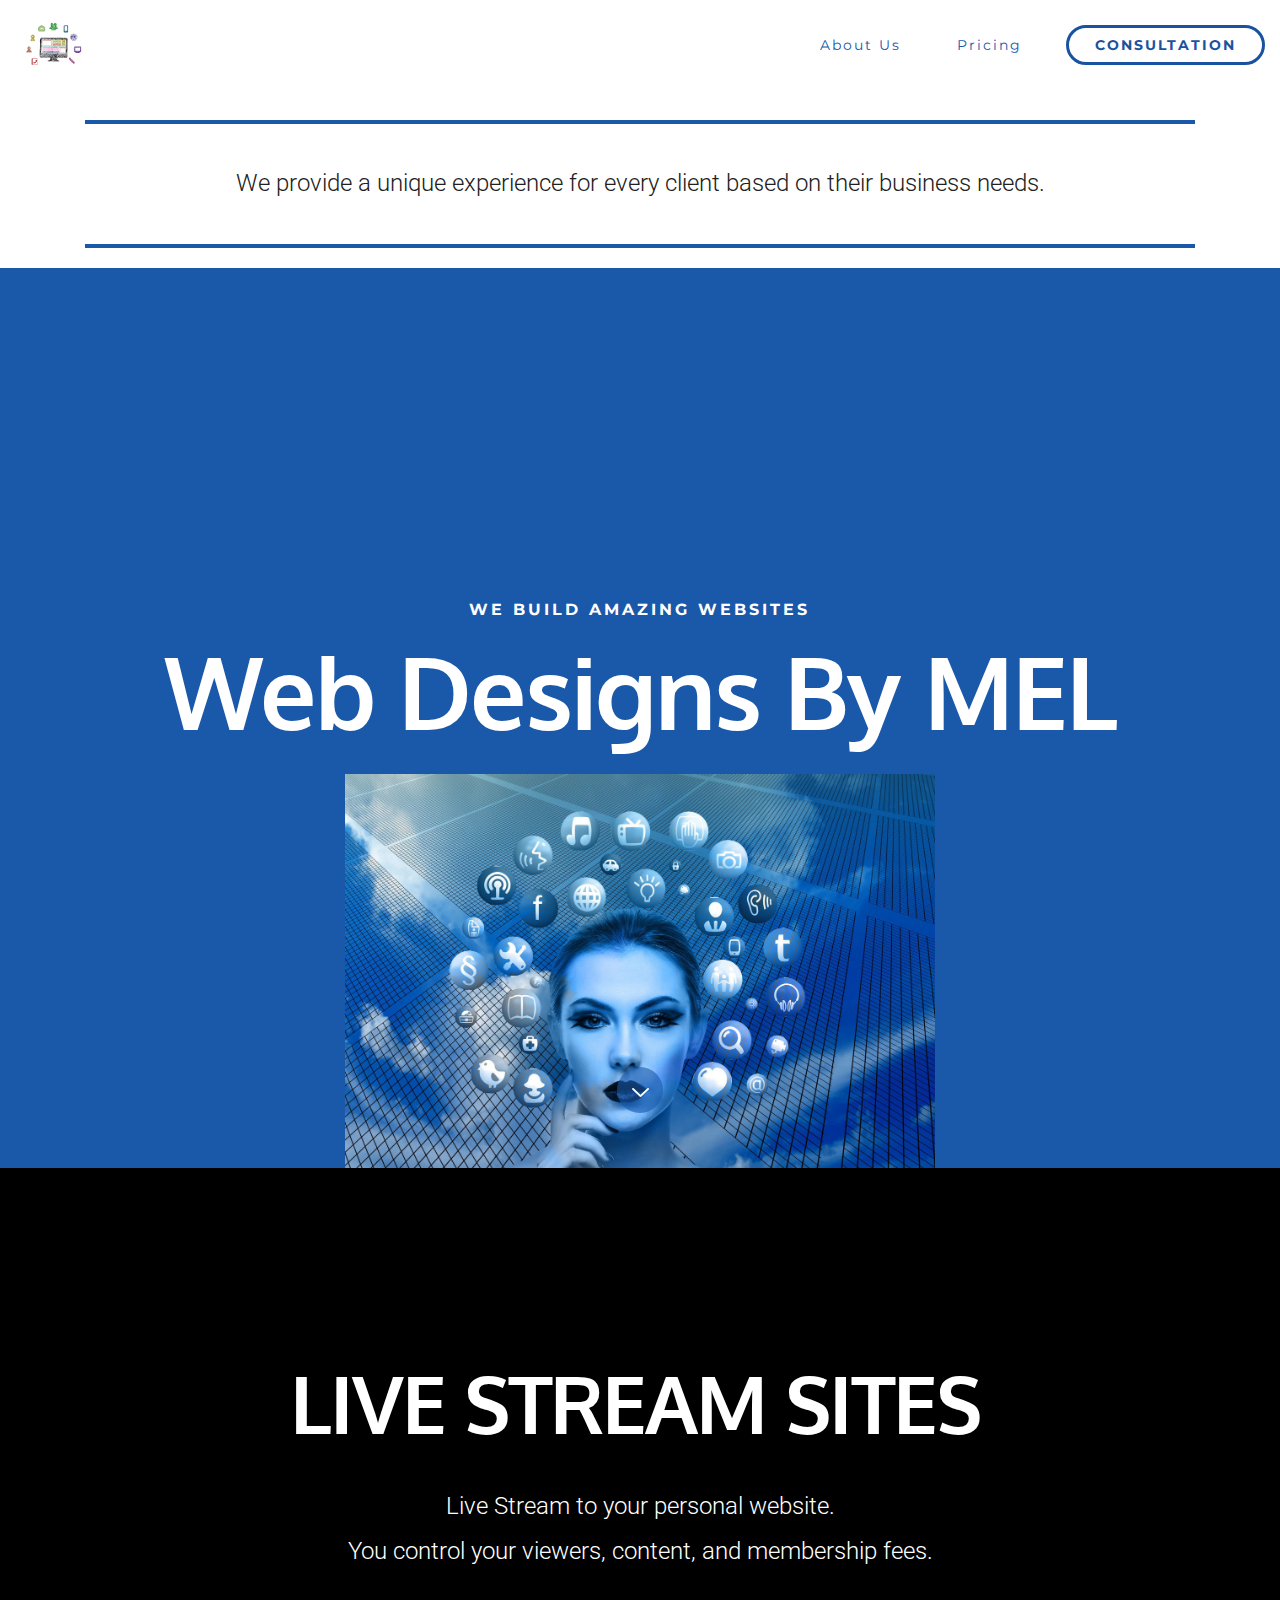
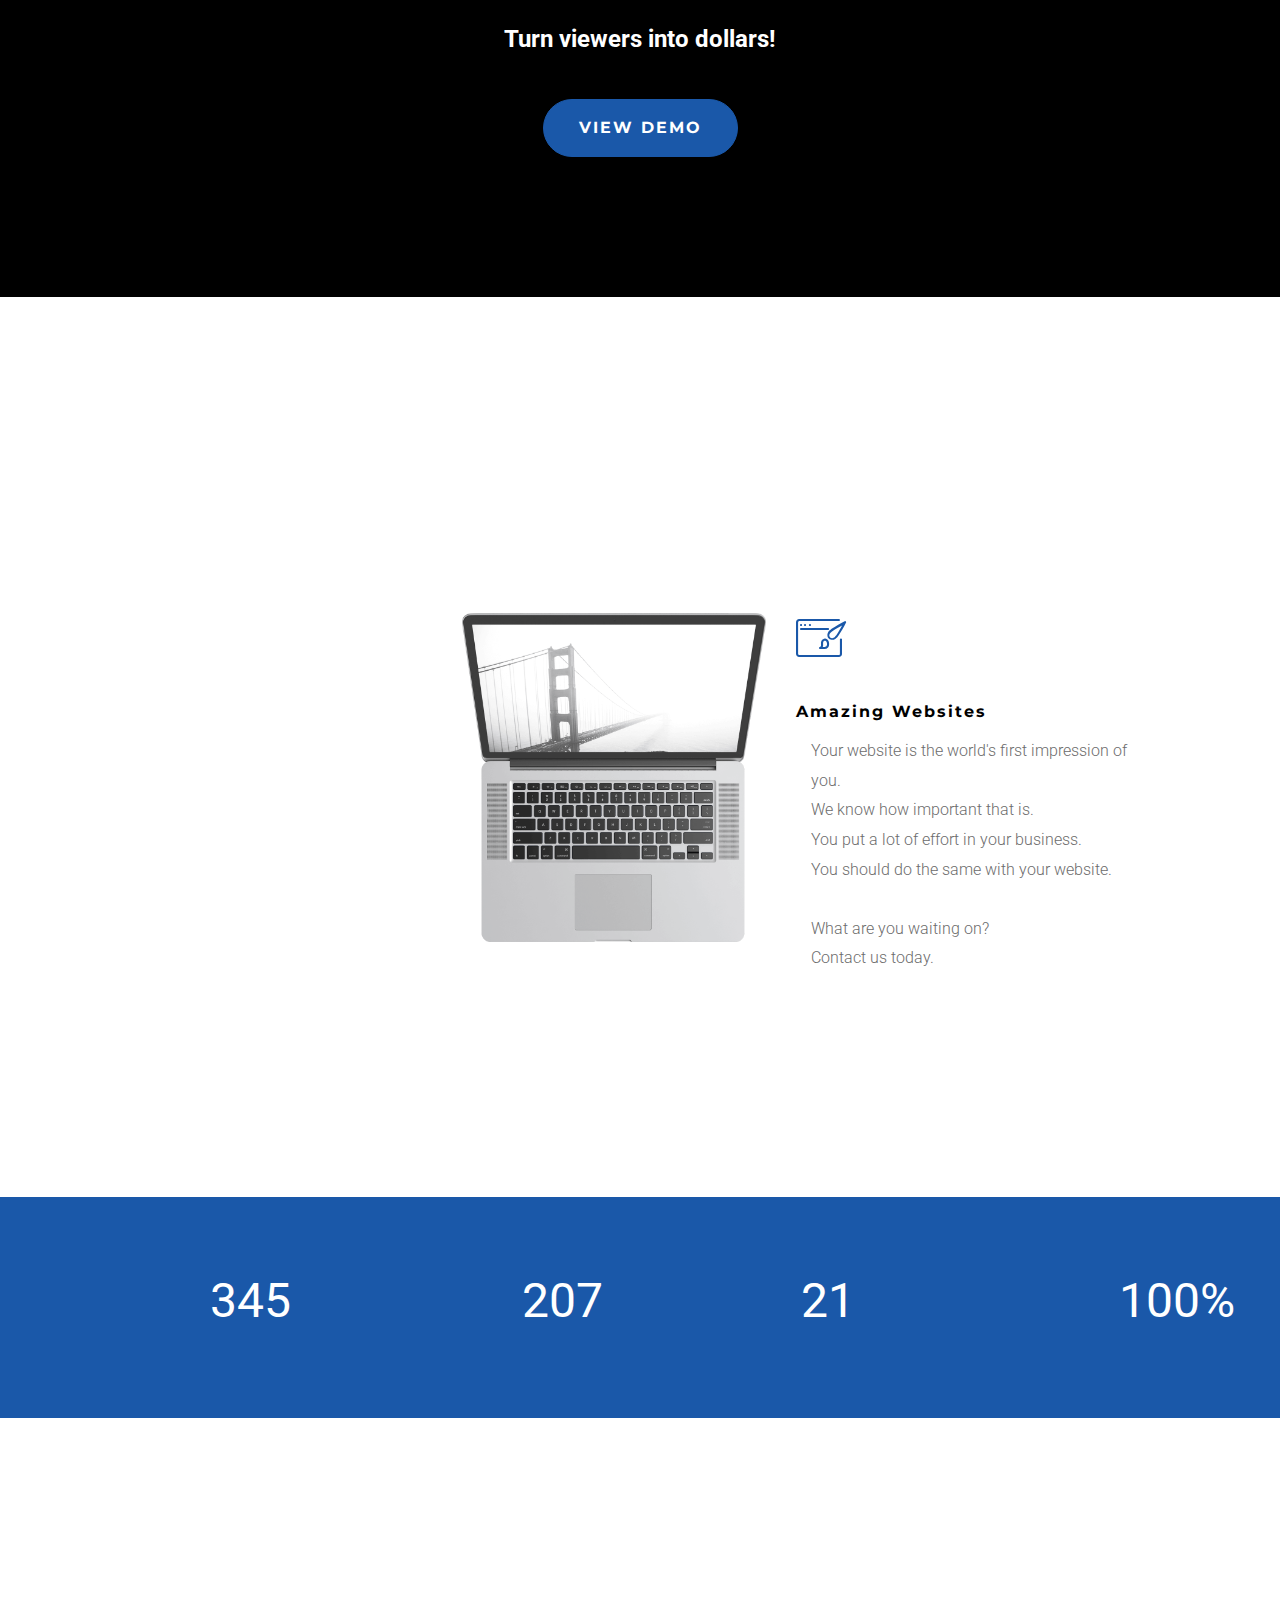
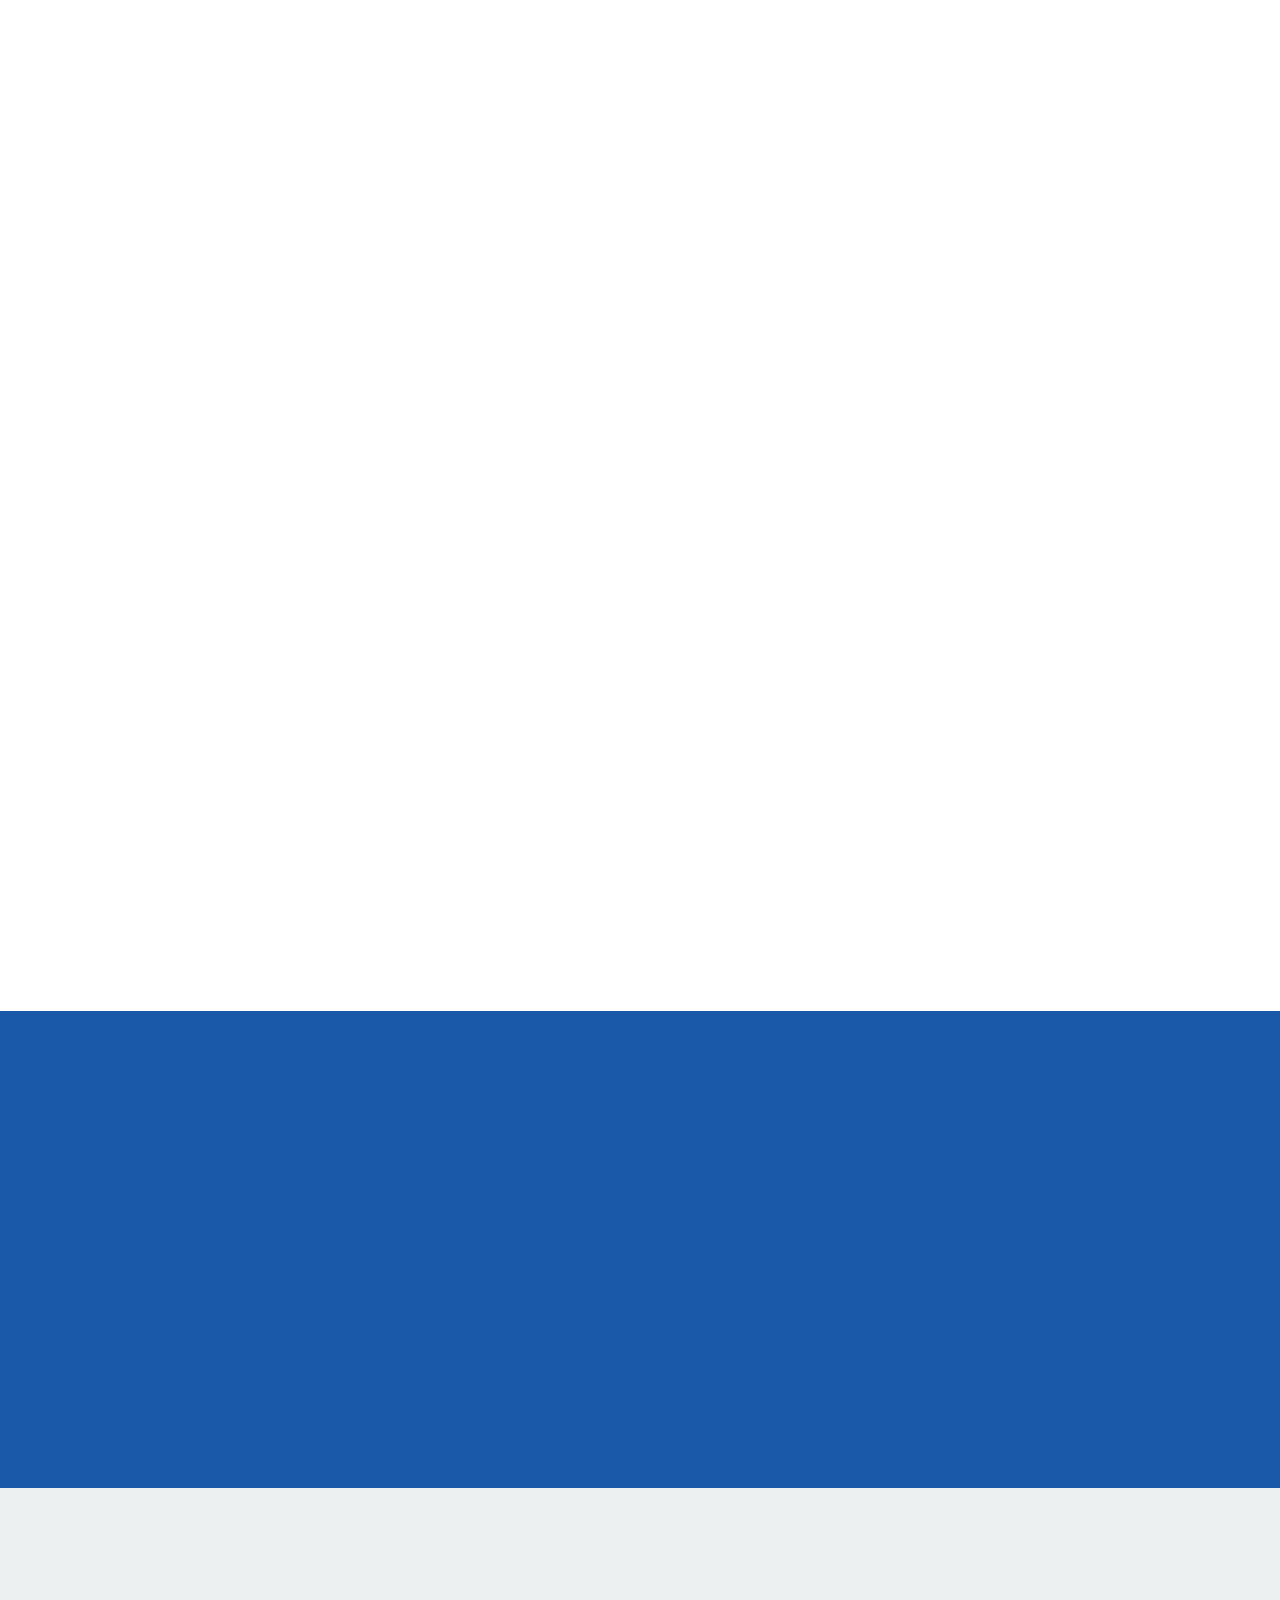
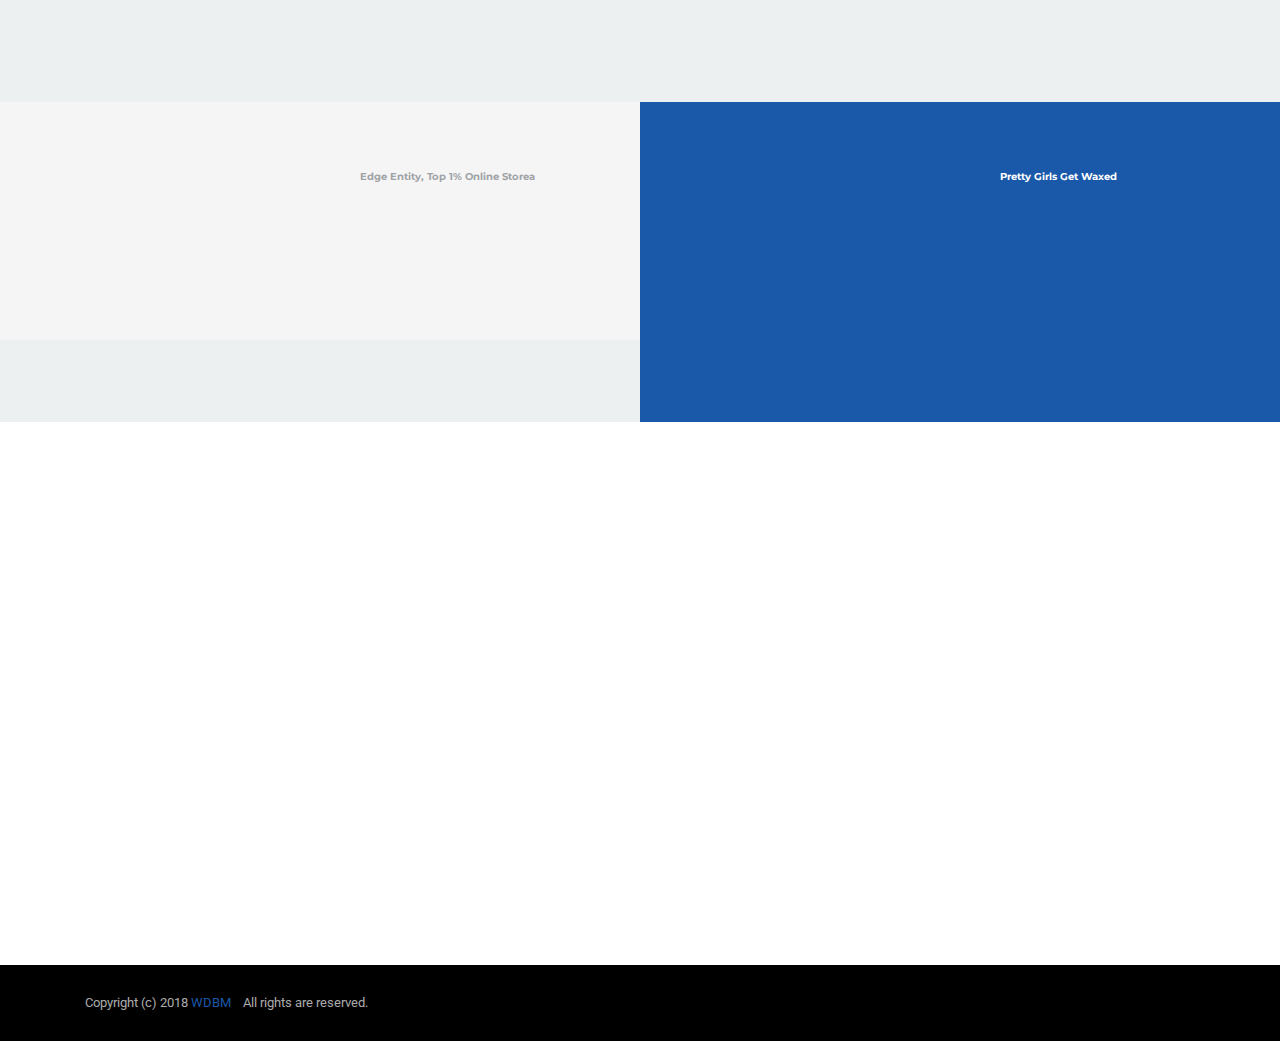
<file: index.html>
<!DOCTYPE html>
<html >
<head>
  <!-- Site made with Mobirise Website Builder v4.8.6, https://mobirise.com -->
  <meta charset="UTF-8">
  <meta http-equiv="X-UA-Compatible" content="IE=edge">
  <meta name="generator" content="Mobirise v4.8.6, mobirise.com">
  <meta name="viewport" content="width=device-width, initial-scale=1, minimum-scale=1">
  <link rel="shortcut icon" href="assets/images/mbr-1920x1280.jpg" type="image/x-icon">
  <meta name="description" content="Web Designs By MEL
Websites, E-commerce, mobile apps, digital forms, libe stream websites, and technical support.">
  <title>Home</title>
  <link rel="stylesheet" href="assets/bootstrap-material-design-font/css/material.css">
  <link rel="stylesheet" href="https://fonts.googleapis.com/css?family=Montserrat:400,700">
  <link rel="stylesheet" href="https://fonts.googleapis.com/css?family=Open+Sans:400,400i,700,700i">
  <link rel="stylesheet" href="assets/font-awesome/css/font-awesome.css">
  <link rel="stylesheet" href="assets/web/assets/mobirise-icons/mobirise-icons.css">
  <link rel="stylesheet" href="https://fonts.googleapis.com/css?family=Arvo:400,400i,700,700i">
  <link rel="stylesheet" href="assets/et-line-font-plugin/style.css">
  <link rel="stylesheet" href="assets/tether/tether.min.css">
  <link rel="stylesheet" href="assets/soundcloud-plugin/style.css">
  <link rel="stylesheet" href="assets/bootstrap/css/bootstrap.min.css">
  <link rel="stylesheet" href="assets/colorm-icons/style.css">
  <link rel="stylesheet" href="assets/animate.css/animate.min.css">
  <link rel="stylesheet" href="assets/socicon/css/socicon.min.css">
  <link rel="stylesheet" href="assets/dropdown/css/style.css">
  <link rel="stylesheet" href="assets/theme/css/style.css">
  <link rel="stylesheet" href="assets/mobirise/css/mbr-additional.css" type="text/css">
  
  
  
</head>
<body>

<!-- Google Analytics -->
<!-- Global site tag (gtag.js) - Google Analytics -->
<script async src="https://www.googletagmanager.com/gtag/js?id=UA-117909410-1"></script>
<script>
  window.dataLayer = window.dataLayer || [];
  function gtag(){dataLayer.push(arguments);}
  gtag('js', new Date());

  gtag('config', 'UA-117909410-1');
</script>

<!-- /Google Analytics -->


  <section class="menu1" id="menu-0" data-rv-view="85">

    <nav class="navbar navbar-dropdown navbar-fixed-top">
        <div class="container-fluid">

            <div class="mbr-table">
                <div class="mbr-table-cell">

                    <div class="navbar-brand">
                        <a href="index.html" class="navbar-logo"><img src="assets/images/mbr-1920x1280.jpg" alt="Mobirise"></a>
                        
                    </div>

                </div>
                <div class="mbr-table-cell">

                    <button class="navbar-toggler pull-xs-right hidden-md-up" type="button" data-toggle="collapse" data-target="#exCollapsingNavbar">
                        <span class="hamburger-icon"></span>
                    </button>

                    <ul class="nav-dropdown collapse pull-xs-right nav navbar-nav navbar-toggleable-sm" id="exCollapsingNavbar"><li class="nav-item"><a class="nav-link link" href="index.html#header9-2">About Us</a></li><li class="nav-item"><a class="nav-link link" href="page1.html">Pricing</a></li><li class="nav-item nav-btn"><a class="nav-link btn btn-primary-outline btn-primary" href="https://webdesignsbymel.setmore.com" target="_blank">Consultation</a></li></ul>
                    <button hidden="" class="navbar-toggler navbar-close" type="button" data-toggle="collapse" data-target="#exCollapsingNavbar">
                        <span class="close-icon"></span>
                    </button>

                </div>
            </div>

        </div>
    </nav>

</section>

<section class="mbr-section content4 article mbr-section__container mbr-after-navbar" id="content4-e" data-rv-view="87" style="background-color: rgb(255, 255, 255); padding-top: 120px; padding-bottom: 20px;">

    <div class="container">
        <div class="row">
            <div class="col-xs-12 lead"><p>We provide a unique experience for every client based on their business needs.</p></div>
        </div>
    </div>

</section>

<div id="custom-html-d" custom-code="true" data-rv-view="89"><script type='text/javascript' data-cfasync='false'>window.purechatApi = { l: [], t: [], on: function () { this.l.push(arguments); } }; (function () { var done = false; var script = document.createElement('script'); script.async = true; script.type = 'text/javascript'; script.src = 'https://app.purechat.com/VisitorWidget/WidgetScript'; document.getElementsByTagName('HEAD').item(0).appendChild(script); script.onreadystatechange = script.onload = function (e) { if (!done && (!this.readyState || this.readyState == 'loaded' || this.readyState == 'complete')) { var w = new PCWidget({c: 'c8dc2f64-4188-425c-ab11-743361ed1fe4', f: true }); done = true; } }; })();</script></div>

<section class="mbr-section mbr-section-hero mbr-section-full header4 mbr-section-with-arrow" id="header4-1" data-rv-view="90" style="background-color: rgb(26, 88, 169);">

    

    <div class="mbr-table-cell mbr-table-cell-vertical-bottom content-size">

        <div class="container-fluid">
            <div class="row">
                <div class="col-xs-12 col-lg-10 col-lg-offset-1 text-xs-center">


                    <p class="mbr-section-subtitle lead">We build amazing websites</p>

                    <h1 class="mbr-section-title display-1">Web Designs By MEL</h1>

                    

                     <div class="mbr-figure image-size" style="width: 57%; font-size: 142.5px;"><img src="assets/images/mbr-1400x933.jpg"></div>
                </div>
            </div>
        </div>
    </div>

    <div class="mbr-arrow mbr-arrow-floating" aria-hidden="true">
        <a href="#animated-bg1-5">
            <img alt="" src="assets/images/arrowdown.png">
        </a>
    </div>

</section>

<section class="mbr-section animated-bg1 tab-content" id="animated-bg1-5" data-rv-view="93" style="background-color: rgb(0, 0, 0); padding-top: 150px; padding-bottom: 100px;">

    
    <div class="bgText">
        <div class="wrapper-absolute">
            <p class="bgTextP" style="color: rgb(26, 88, 169); font-size: 150px; font-family: RobotoCondensed;">Monetize Your Views.......Turn Youtube Views into Dollars.......Pay-Per-View on Your Website.......You Choose the Fee.......</p>   
        </div>     
    </div>
            <div class="container-fluid">
                <div class="row">
                    <div id="title">
                        <div class="span-title">
                            <h1 class="mbr-section-title display-1 text-center pad-r">Live Stream Sites</h1>
                            <span class="mbr-section-title display-2">
                            </span>
                        </div>
                        <div class="mbr-section-text lead text-center">
                            <p class="mbr-section-text lead">Live Stream to your personal website.<br>You control your viewers, content, and membership fees.<br><br><strong>Turn viewers into dollars!</strong></p>
                         </div>

                        <div class="mbr-section-btn text-center"><a class="btn btn-primary" href="https://melwms3000.github.io/NaturalFantasies/index.html" target="_blank">View demo</a></div>

                    </div>
                </div> 
            </div> 
</section>

<section class="mbr-section--bg-adapted mbr-section-full mbr-section--relative header9" id="header9-2" data-rv-view="96" style="background-color: rgb(255, 255, 255);">
    
    <div class="mbr-table-cell mbr-table-cell-vertical-middle elements-content position-relative">
        <div class="container-fluid">
            <div class="row">
                <div class="col-xs-12 col-lg-8 col-lg-offset-2 text-xs-center">

                    <h1 class="mbr-section-title display-1">About Us</h1>

                    <p class="mbr-section-text lead header-text">We are committed to your success.</p>

                </div>
            </div>

            <div class="row">
                <div class="col-xs-12 col-sm-4 col-lg-3 col-lg-offset-1">

                    <div class="clearfix"></div>
                    
                    <ul class="nav nav-tabs" role="tablist"><li class="nav-item" style="display: block;"><a class="nav-link active" role="tab" data-toggle="tab" href="#tab1header9-2" aria-expanded="false">Websites</a></li><li class="nav-item" style="display: block;"><a class="nav-link" role="tab" data-toggle="tab" href="#tab2header9-2" aria-expanded="false">e-commerce sites</a></li><li class="nav-item" style="display: block;"><a class="nav-link" role="tab" data-toggle="tab" href="#tab3header9-2" aria-expanded="false">live stream sites</a></li><li class="nav-item" style="display: block;"><a class="nav-link" role="tab" data-toggle="tab" href="#tab4header9-2" aria-expanded="false">mobile apps</a></li><li class="nav-item" style="display: block;"><a class="nav-link" role="tab" data-toggle="tab" href="#tab5header9-2" aria-expanded="false">digital forms</a></li><li class="nav-item" style="display: block;"><a class="nav-link" role="tab" data-toggle="tab" href="#tab6header9-2" aria-expanded="true">Technical support</a></li></ul>

                </div>

                <div class="col-xs-12 col-sm-8 col-lg-8">
                    <div class="tab-content noScroll">

                        <div id="tab1header9-2" class="tab-pane in active text-xs-center text-lg-left" role="tabpanel">

                            <div class="row">
                                <div class="col-xs-12 col-lg-5">
                                    <div class="mbr-figure"><img src="assets/images/nb1.png" class="card-img-top"></div>
                                </div>
                                <div class="col-xs-12 col-lg-6">
                                    <div>
                                        <div class="mbr-figure icon-block"><a href="https://mobirise.com" class="mbri-website-theme mbr-iconfont mbr-iconfont-header5" style="color: rgb(26, 88, 169);"></a></div>
                                    </div>
                                    <div>
                                        <p class="mbr-section-subtitle lead description-title">Amazing Websites</p>
                                        <div class="row">
                                            <div class="col-md-12">
                                                <p class="mbr-section-text lead">Your website is the world's first impression of you.<br>We know how important that is.<br>You put a lot of effort in your business.<br>You should do the same with your website.<br><br>What are you waiting on?<br>Contact us today.<br><br></p>
                                            </div>
                                        </div>
                                    </div>
                                </div>
                            </div>

                        </div>

                        <div id="tab2header9-2" class="tab-pane text-xs-center text-lg-left" role="tabpanel">

                            <div class="row">
                                <div class="col-xs-12 col-lg-5">
                                    <div class="mbr-figure"><img src="assets/images/nb2.png" class="card-img-top"></div>
                                </div>
                                <div class="col-xs-12 col-lg-6">
                                    <div>
                                        <div class="mbr-figure icon-block"><a href="https://mobirise.com" class="mbri-cart-add mbr-iconfont mbr-iconfont-header5" style="color: rgb(26, 88, 169);"></a></div>
                                    </div>
                                    <div>
                                        <p class="mbr-section-subtitle lead description-title">On-line Stores</p>
                                        <div class="row">
                                            <div class="col-md-12">
                                                <p class="mbr-section-text lead">Showcase your customized storefront- no templates.<br>No processing fee. <br>You keep all your earnings.<br><br>What are you waiting on?<br>Open your on-line store today!</p>
                                            </div>
                                        </div>
                                    </div>
                                </div>
                            </div>

                        </div>
                        
                        <div id="tab3header9-2" class="tab-pane text-xs-center text-lg-left" role="tabpanel">

                            <div class="row">
                                <div class="col-xs-12 col-lg-5">
                                    <div class="mbr-figure"><img src="assets/images/nb3.png" class="card-img-top"></div>
                                </div>
                                <div class="col-xs-12 col-lg-6">
                                    <div>
                                        <div class="mbr-figure icon-block"><a href="https://mobirise.com" class="etl-icon icon-paperclip mbr-iconfont mbr-iconfont-header5" style="color: rgb(26, 88, 169);"></a></div>
                                    </div>
                                    <div>
                                        <p class="mbr-section-subtitle lead description-title">Talk Shows, Religious Ceremonies, Adult Entertainment</p>
                                        <div class="row">
                                            <div class="col-md-12">
                                                <p class="mbr-section-text lead">Stream Live events directly to your website.<br>You control the content.<br>You control the viewers.<br><br>Monetize your views, PAY-PER-VIEW!<br><br>What are you waiting on?<br>Contact us TODAY!</p>
                                            </div>
                                        </div>
                                    </div>
                                </div>
                            </div>

                        </div>

                        <div id="tab4header9-2" class="tab-pane text-xs-center text-lg-left" role="tabpanel">

                            <div class="row">
                                <div class="col-xs-12 col-lg-5">
                                    <div class="mbr-figure"><img src="assets/images/mbr-1-1920x1280.jpg" class="card-img-top"></div>
                                </div>
                                <div class="col-xs-12 col-lg-6">
                                    <div>
                                        <div class="mbr-figure icon-block"><a href="https://mobirise.com" class="etl-icon icon-upload mbr-iconfont mbr-iconfont-header5" style="color: rgb(26, 88, 169);"></a></div>
                                    </div>
                                    <div>
                                        <p class="mbr-section-subtitle lead description-title">Access right at your fingertips</p>
                                        <div class="row">
                                            <div class="col-md-12">
                                                <p class="mbr-section-text lead">Many users prefer to have a mobile app on their phone and businesses are starting to recognize the benefit.<br>Send alerts, promotions, and notifications to your customers via your mobile app.<br><br>What are you waiting on?<br>Contact us today!</p>
                                            </div>
                                        </div>
                                    </div>
                                </div>
                            </div>

                        </div>

                        <div id="tab5header9-2" class="tab-pane text-xs-center text-lg-left" role="tabpanel">

                            <div class="row">
                                <div class="col-xs-12 col-lg-5">
                                    <div class="mbr-figure"><img src="assets/images/mbr-2-1920x1280.jpg" class="card-img-top"></div>
                                </div>
                                <div class="col-xs-12 col-lg-6">
                                    <div>
                                        <div class="mbr-figure icon-block"><span class="mbri-paper-plane mbr-iconfont mbr-iconfont-header5" style="color: rgb(26, 88, 169);"></span></div>
                                    </div>
                                    <div>
                                        <p class="mbr-section-subtitle lead description-title">Digitize your paper forms</p>
                                        <div class="row">
                                            <div class="col-md-12">
                                                <p class="mbr-section-text lead">Digital forms are rapidly replacing paper forms.<br><br>Add workflows, automatic email notifications, and capture digital signatures to your customized digital form.<br><br>What are you waiting on?<br>Contact us TODAY!<br><br></p>
                                            </div>
                                        </div>
                                    </div>
                                </div>
                            </div>

                        </div>

                        <div id="tab6header9-2" class="tab-pane text-xs-center text-lg-left" role="tabpanel">

                            <div class="row">
                                <div class="col-xs-12 col-lg-5">
                                    <div class="mbr-figure"><img src="assets/images/nb6.png" class="card-img-top"></div>
                                </div>
                                <div class="col-xs-12 col-lg-6">
                                    <div>
                                        <div class="mbr-figure icon-block"><span class="etl-icon icon-tools-2 mbr-iconfont mbr-iconfont-header5" style="color: rgb(26, 88, 169);"></span></div>
                                    </div>
                                    <div>
                                        <p class="mbr-section-subtitle lead description-title">24/7 Support</p>
                                        <div class="row">
                                            <div class="col-md-12">
                                                <p class="mbr-section-text lead">We are available 24 hours 7 days a week.<br><br>Our trained staff can resolve all of your digital woes, hardware and software.<br><br>What are you waiting on?<br>Contact us TODAY!</p>
                                            </div>
                                        </div>
                                    </div>
                                </div>
                            </div>

                        </div>

                    </div>
                </div>

            </div>

        </div>
    </div>

</section>

<section class="mbr-section counters1 counters" id="counters1-6" data-rv-view="99" style="background-color: rgb(26, 88, 169); padding-top: 80px; padding-bottom: 40px;">

    

    <div class="container-fluid">
        <div class="row">
            <div class="col-xs-12 text-xs-center">
                
                <div class="col-xl-3 col-md-6 col-xs-12">

                    <div class="col-lg-7 col-xs-12 text-xs-center text-lg-right table-cell-xl table-cell-bottom">
                        <h3 class="mbr-section-subtitle display-3">digital forms</h3>
                    </div>

                    <div class="col-lg-5 col-xs-12 text-xs-center text-lg-left table-cell-xl">
                         <div class="count mbr-section-text">345</div>
                    </div>
                    
                </div>

                <div class="col-xl-3 col-md-6 col-xs-12">
                
                    <div class="col-lg-7 col-xs-12 text-xs-center text-lg-right table-cell-xl table-cell-bottom">
                        <h3 class="mbr-section-subtitle display-3">Amazing sites</h3>
                    </div>

                    <div class="col-lg-5 col-xs-12 text-xs-center text-lg-left table-cell-xl">
                         <div class="count mbr-section-text">207</div>
                    </div>
                    
                </div>

                <div class="col-xl-3 col-md-6 col-xs-12">
                
                    <div class="col-lg-7 col-xs-12 text-xs-center text-lg-right table-cell-xl table-cell-bottom">
                        <h3 class="mbr-section-subtitle display-3">projects</h3>
                    </div>

                    <div class="col-lg-5 col-xs-12 text-xs-center text-lg-left table-cell-xl">
                         <div class="count mbr-section-text">21</div>
                    </div>
                    
                </div>

                <div class="col-xl-3 col-md-6 col-xs-12">
                
                    <div class="col-lg-7 col-xs-12 text-xs-center text-lg-right table-cell-xl table-cell-bottom">
                        <h3 class="mbr-section-subtitle display-3">Client Satisfaction</h3>
                    </div>

                    <div class="col-lg-5 col-xs-12 text-xs-center text-lg-left table-cell-xl">
                         <div class="count mbr-section-text">100%</div>
                    </div>
                    
                </div>
            </div>



        </div>
    </div>
</section>

<section class="mbr-section mbr-section-hero features16" id="features16-4" data-rv-view="102" style="background-color: rgb(255, 255, 255); padding-top: 80px; padding-bottom: 80px;">

    

    <div class="mbr-table-cell">

        <div class="container-fluid">
            <div class="row">

                <div class="mbr-cards-col col-xs-12 col-lg-5">
                    <div class="container">
                        <div class="card cart-block">

                            <div class="col-xs-6 padding-left-0 padding-right-0">                                
                                <div class="card-img iconbox"><span class="fa fa-lightbulb-o mbr-iconfont mbr-iconfont-features16" style="color: rgb(252, 122, 96); text-shadow: rgba(0, 0, 0, 0.298039) 0px 0px 20px, rgba(0, 0, 0, 0.0980392) -10px 10px 7px;"></span></div>
                            </div>
                            <div class="col-xs-6 padding-left-0 padding-right-0">
                                <div class="text-xs-left">
                                    <h5 class="mbr-section-subtitle lead">we are Innovative</h5>
                                    <p class="mbr-section-text lead">We provide innovative solutions that produces positive results.<br>We know how to engage your customers.<br><br>No templates!<br><br></p>
                                </div>
                            </div>
                            
                        </div>
                    </div>
                </div>
                <div class="mbr-cards-col col-xs-12 col-lg-5 col-lg-offset-1">
                    <div class="container">
                        <div class="card cart-block">
                        
                            <div class="col-xs-6 padding-left-0 padding-right-0">                                
                                <div class="card-img iconbox"><span class="fa fa-heart mbr-iconfont mbr-iconfont-features16" style="color: rgb(252, 122, 96); text-shadow: rgba(0, 0, 0, 0.298039) 0px 0px 20px, rgba(0, 0, 0, 0.0980392) -10px 10px 7px;"></span></div>
                            </div>
                            <div class="col-xs-6 padding-left-0 padding-right-0">
                                <div class="text-xs-left">
                                    <h5 class="mbr-section-subtitle lead">we love our clients</h5>
                                    <p class="mbr-section-text lead">We support our clients from start to finish.<br>We provide media, marketing, and financial training to our clients.<br><br>We never leave you alone.</p>
                                </div>
                            </div>
                            
                        </div>
                  </div>
                </div>

                <div class="col-xs-12 col-lg-8 col-lg-offset-2 text-xs-center">

                    <h1 class="mbr-section-title display-1">Why our clients love us...</h1>

                </div>

                <div class="mbr-cards-col col-xs-12 col-lg-5">
                    <div class="container">
                        <div class="card cart-block">
                        
                            <div class="col-xs-6 padding-left-0 padding-right-0">                                
                                <div class="card-img iconbox"><span class="fa fa-gears mbr-iconfont mbr-iconfont-features16" style="color: rgb(252, 122, 96); text-shadow: rgba(0, 0, 0, 0.298039) 0px 0px 20px, rgba(0, 0, 0, 0.0980392) -10px 10px 7px;"></span></div>
                            </div>
                            <div class="col-xs-6 padding-left-0 padding-right-0">
                                <div class="text-xs-left">
                                    <h5 class="mbr-section-subtitle lead">We make it easier</h5>
                                    <p class="mbr-section-text lead">DIY websites are cheaper than customized websites. <br>However, most people find themselves frustrated within the first 10 minutes of trying.<br><br>Let us make you dream come true and remove the nightmare DIY websites can cause.</p>
                                </div>
                            </div>
                            
                        </div>
                    </div>
                </div>
                <div class="mbr-cards-col col-xs-12 col-lg-5 col-lg-offset-1">
                    <div class="container">
                        <div class="card cart-block">
                        
                            <div class="col-xs-6 padding-left-0 padding-right-0">                                
                                <div class="card-img iconbox"><span class="cm-icon cm-icon-rocket mbr-iconfont mbr-iconfont-features16" style="color: rgb(252, 122, 96); text-shadow: rgba(0, 0, 0, 0.298039) 0px 0px 20px, rgba(0, 0, 0, 0.0980392) -10px 10px 7px;"></span></div>
                            </div>
                            <div class="col-xs-6 padding-left-0 padding-right-0">
                                <div class="text-xs-left">
                                    <h5 class="mbr-section-subtitle lead">Fast Delivery</h5>
                                    <p class="mbr-section-text lead">We know how important it is to get your website up and running.<br><br>We understand time is money, therefore we waste no time.<br><br>We develop, deploy, and test your website based on your schedule.</p>
                                </div>
                            </div>
                            
                        </div>
                    </div>
                </div>
                
            </div>

        </div>
    </div>

</section>

<section class="mbr-section mbr-section-hero call3" id="call5-b" data-rv-view="105" style="background-color: rgb(26, 88, 169); padding-top: 80px; padding-bottom: 80px;">

    

        <div class="container-fluid">
            <div class="row">
                <div class="col-xs-12 col-lg-8 col-lg-offset-2 text-xs-left call-inner">

                    <div class="col-xs-12 text-xs-center">

                        <h1 class="mbr-section-title display-4">What are you waiting on?</h1>

                        <p class="mbr-section-text lead">Contact us today to build your customized website or digital application TODAY.</p>

                        <div class="mbr-section-btn"><a class="btn btn-lg btn-success" href="page1.html" target="_blank">start here</a></div>

                        <p class="mbr-section-text lead"><a href="index.html#form2-8" class="text-warning">Contact Us</a></p>
                    </div>

                </div>
            </div>
        </div>

</section>

<section class="mbr-section mbr-team team1" id="team1-7" data-rv-view="108" style="background-color: rgb(236, 240, 241); padding-top: 80px; padding-bottom: 0px;">

    

      <div class="container-fluid">
          <div class="row">
              <div class="col-xs-12 text-xs-center">
                  <h1 class="mbr-section-title main-title">Our Clients</h1>
                  <h3 class="mbr-section-subtitle">We love our clients and we support their dreams.</h3>
              </div>
          </div>
      </div>

    <div class="mbr-section mbr-section-nopadding">
      <div class="row">
        <div class="col-md-6 item1" style="background-color: rgb(245, 245, 245);">
          <div class="col-md-6">
            <div class="person-photo"><a href="https://edgeentity.com/" target="_blank"><img src="assets/images/edgeentity-510x379.png" class="features-img"></a></div>
          </div>
          <div class="col-md-6 content">
            <h5 class="title1">A. Augusta</h5>
            <h6 class="subtitle1">Edge Entity, Top 1% Online Storea</h6>  
            <p class="mbr-section-text text1">"Every click turns into a dollar!"</p>
          </div>
        </div>
        <div class="col-md-6 item2" style="background-color: rgb(26, 88, 169);">
          <div class="col-md-6">
            <div class="person-photo"><a href="http://prettygirlsgetwaxed.com" target="_blank"><img src="assets/images/11blue-1-600x600.jpg" class="features-img"></a></div>
          </div>
          <div class="col-md-6 content">
            <h5 class="title2">K. Curry</h5>
            <h6 class="subtitle2">Pretty Girls Get Waxed</h6>  
           <p class="mbr-section-text text2">"I was able to reach my goal of... within 3 months!"</p>
          </div>
        </div>
      </div>
      <div class="row">
        
        
      </div>
    </div>

</section>

<section class="mbr-section form1 mbr-parallax-background" id="form2-8" data-rv-view="111" style="background-image: url(assets/images/mbr-1920x1080.jpg); padding-top: 80px; padding-bottom: 160px;">
    

    <div class="container-fluid">
        <div class="row">
            <div class="col-xs-12 col-lg-10 col-lg-offset-1 text-xs-center">

                <div class="col-xs-12 col-lg-6">
                    
                    <p class="mbr-section-subtitle lead">Need more information</p>

                    <h1 class="mbr-section-title display-4">Contact Us</h1>
                    

                </div>
                
                <div class="col-xs-12 col-lg-6" data-form-type="formoid">


                    <div data-form-alert="true">
                        <div hidden="" data-form-alert-success="true" class="alert alert-form alert-success text-xs-center">Someone will respond within 24 hours.
Thank you!</div>
                    </div>


                    <form action="https://mobirise.com/" method="post" data-form-title="Contact Us">

                        <input type="hidden" value="uILu35ZFFAG7M2fVJoMk1V/cLMpQIsL0nVtG075ngWJRslubmKYRZKtTYQKzg/P/aE8BaJkjONe8tFwRvLb3olzh03tF/+9FDpwlKJQhz0b7CAJuUL/Dvc/aDs7dQnaM" data-form-email="true">

                        <div class="row row-sm-offset">

                            <div class="col-xs-12 col-md-4">
                                <div class="form-group">
                                    <label class="form-control-label" for="form2-8-name">Name<span class="form-asterisk">*</span></label>
                                    <div class="form-icon"><img src="assets/images/icon-name.png"></div>
                                    <input type="text" class="form-control" name="name" required="" data-form-field="Name" placeholder="Name*" id="form2-8-name">
                                </div>
                            </div>

                            <div class="col-xs-12 col-md-4">
                                <div class="form-group">
                                    <label class="form-control-label" for="form2-8-email">Email<span class="form-asterisk">*</span></label>
                                    <div class="form-icon"><img src="assets/images/icon-email.png"></div>
                                    <input type="email" class="form-control" name="email" required="" data-form-field="Email" placeholder="Email*" id="form2-8-email">
                                </div>
                            </div>

                            <div class="col-xs-12 col-md-4">
                                <div class="form-group">
                                    <label class="form-control-label" for="form2-8-phone">Phone</label>
                                    <div class="form-icon"><img src="assets/images/icon-phone.png"></div>
                                    <input type="tel" class="form-control" name="phone" data-form-field="Phone" placeholder="Phone" id="form2-8-phone">
                                </div>
                            </div>

                        </div>

                        <div class="form-group">
                            <label class="form-control-label" for="form2-8-message">Message</label>
                            <textarea class="form-control" name="message" rows="7" data-form-field="Message" placeholder="Message" id="form2-8-message"></textarea>
                        </div>

                        <div class="text-lg-left text-xs-center"><button type="submit" class="btn btn-primary">Send Message</button></div>

                    </form>
                </div>

            </div>
        </div>
    </div>

</section>

<footer class="mbr-small-footer mbr-section mbr-section-nopadding" id="footer2-a" data-rv-view="120" style="background-color: rgb(0, 0, 0); padding-top: 1.75rem; padding-bottom: 1.75rem;">
    
    <div class="container">
        <p class="text-xs-center lead"></p><p>Copyright (c) 2018 <a href="index.html">WDBM</a>&nbsp; &nbsp; All rights are reserved.</p><p></p>
    </div>
</footer>


  <script src="assets/web/assets/jquery/jquery.min.js"></script>
  <script src="assets/tether/tether.min.js"></script>
  <script src="assets/bootstrap/js/bootstrap.min.js"></script>
  <script src="assets/viewport-checker/jquery.viewportchecker.js"></script>
  <script src="assets/dropdown/js/script.min.js"></script>
  <script src="assets/touch-swipe/jquery.touch-swipe.min.js"></script>
  <script src="assets/jarallax/jarallax.js"></script>
  <script src="assets/smooth-scroll/smooth-scroll.js"></script>
  <script src="assets/theme/js/script.js"></script>
  <script src="assets/formoid/formoid.min.js"></script>
  
  
  <input name="animation" type="hidden">
  </body>
</html>
</file>
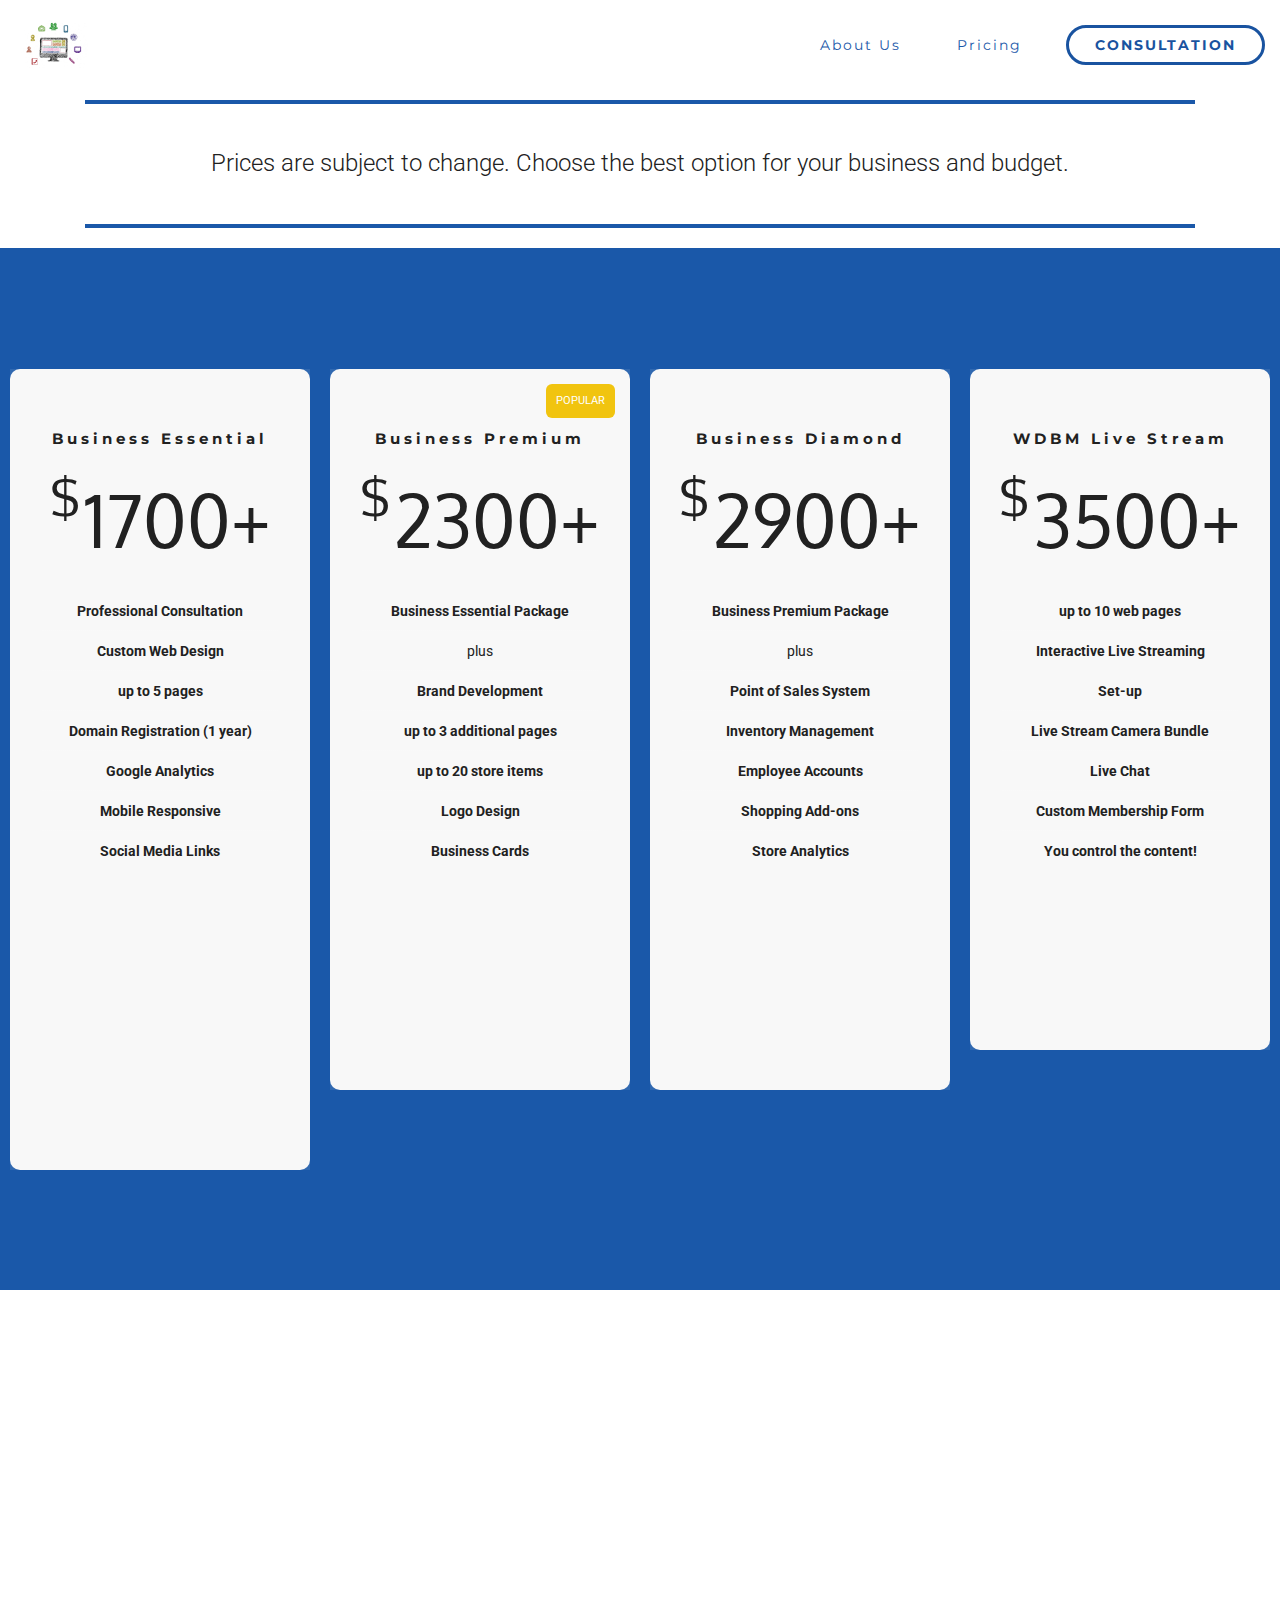
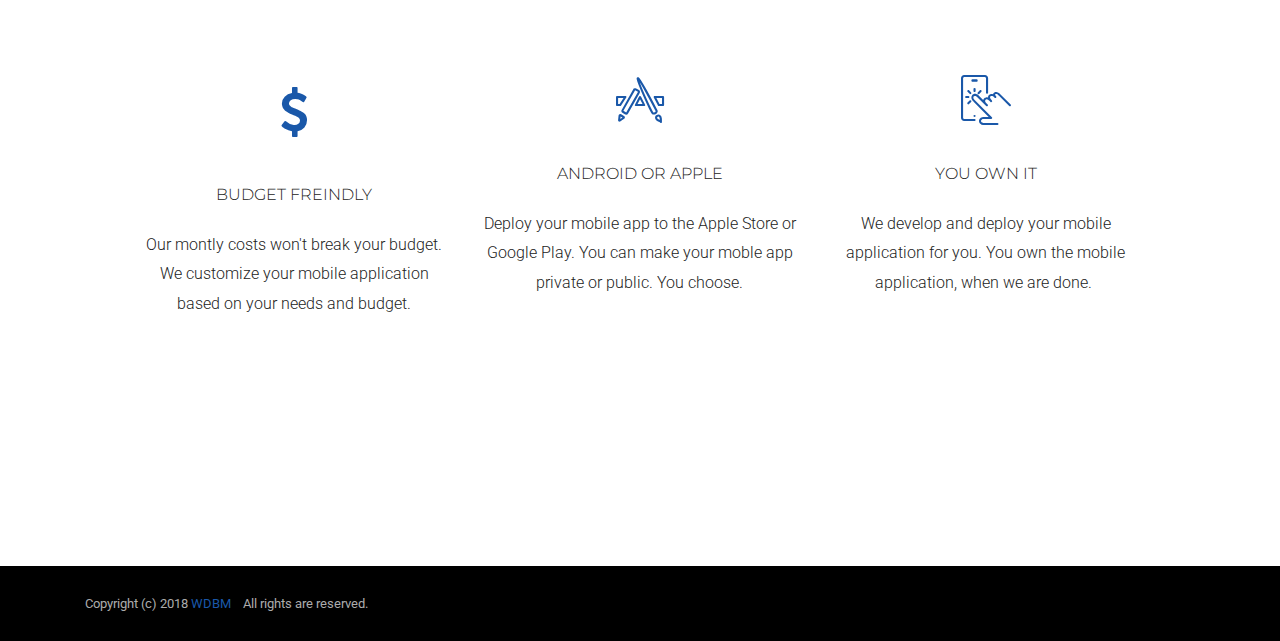
<file: page1.html>
<!DOCTYPE html>
<html >
<head>
  <!-- Site made with Mobirise Website Builder v4.8.6, https://mobirise.com -->
  <meta charset="UTF-8">
  <meta http-equiv="X-UA-Compatible" content="IE=edge">
  <meta name="generator" content="Mobirise v4.8.6, mobirise.com">
  <meta name="viewport" content="width=device-width, initial-scale=1, minimum-scale=1">
  <link rel="shortcut icon" href="assets/images/mbr-1920x1280.jpg" type="image/x-icon">
  <meta name="description" content="Web Designs By MEL Pricing
Business Essential
Business Gold
Business Diamond
WDBM Stream Sites">
  <title>Pricing</title>
  <link rel="stylesheet" href="assets/icon54-v2/style.css">
  <link rel="stylesheet" href="https://fonts.googleapis.com/css?family=Montserrat:400,700">
  <link rel="stylesheet" href="https://fonts.googleapis.com/css?family=Open+Sans:400,400i,700,700i">
  <link rel="stylesheet" href="assets/icon54/style.css">
  <link rel="stylesheet" href="assets/font-awesome/css/font-awesome.css">
  <link rel="stylesheet" href="assets/web/assets/mobirise-icons2/mobirise2.css">
  <link rel="stylesheet" href="assets/web/assets/mobirise-icons/mobirise-icons.css">
  <link rel="stylesheet" href="assets/et-line-font-plugin/style.css">
  <link rel="stylesheet" href="https://fonts.googleapis.com/css?family=Arvo:400,400i,700,700i">
  <link rel="stylesheet" href="assets/bootstrap-material-design-font/css/material.css">
  <link rel="stylesheet" href="assets/tether/tether.min.css">
  <link rel="stylesheet" href="assets/soundcloud-plugin/style.css">
  <link rel="stylesheet" href="assets/bootstrap/css/bootstrap.min.css">
  <link rel="stylesheet" href="assets/dropdown/css/style.css">
  <link rel="stylesheet" href="assets/animate.css/animate.min.css">
  <link rel="stylesheet" href="assets/socicon/css/socicon.min.css">
  <link rel="stylesheet" href="assets/colorm-icons/style.css">
  <link rel="stylesheet" href="assets/theme/css/style.css">
  <link rel="stylesheet" href="assets/mobirise/css/mbr-additional.css" type="text/css">
  
  
  
</head>
<body>

<!-- Google Analytics -->
<!-- Global site tag (gtag.js) - Google Analytics -->
<script async src="https://www.googletagmanager.com/gtag/js?id=UA-117909410-1"></script>
<script>
  window.dataLayer = window.dataLayer || [];
  function gtag(){dataLayer.push(arguments);}
  gtag('js', new Date());

  gtag('config', 'UA-117909410-1');
</script>

<!-- /Google Analytics -->


  <section class="menu1" id="menu-f" data-rv-view="137">

    <nav class="navbar navbar-dropdown navbar-fixed-top">
        <div class="container-fluid">

            <div class="mbr-table">
                <div class="mbr-table-cell">

                    <div class="navbar-brand">
                        <a href="index.html" class="navbar-logo"><img src="assets/images/mbr-1920x1280.jpg" alt="Mobirise"></a>
                        
                    </div>

                </div>
                <div class="mbr-table-cell">

                    <button class="navbar-toggler pull-xs-right hidden-md-up" type="button" data-toggle="collapse" data-target="#exCollapsingNavbar">
                        <span class="hamburger-icon"></span>
                    </button>

                    <ul class="nav-dropdown collapse pull-xs-right nav navbar-nav navbar-toggleable-sm" id="exCollapsingNavbar"><li class="nav-item"><a class="nav-link link" href="index.html#header9-2">About Us</a></li><li class="nav-item"><a class="nav-link link" href="page1.html">Pricing</a></li><li class="nav-item nav-btn"><a class="nav-link btn btn-primary-outline btn-primary" href="https://webdesignsbymel.setmore.com" target="_blank">Consultation</a></li></ul>
                    <button hidden="" class="navbar-toggler navbar-close" type="button" data-toggle="collapse" data-target="#exCollapsingNavbar">
                        <span class="close-icon"></span>
                    </button>

                </div>
            </div>

        </div>
    </nav>

</section>

<section class="mbr-section content4 article mbr-section__container mbr-after-navbar" id="content4-i" data-rv-view="141" style="background-color: rgb(255, 255, 255); padding-top: 100px; padding-bottom: 20px;">

    <div class="container">
        <div class="row">
            <div class="col-xs-12 lead"><p>Prices are subject to change. Choose the best option for your business and budget.</p></div>
        </div>
    </div>

</section>

<section class="mbr-section mbr-price-table" id="pricing-table1-h" data-rv-view="143" style="background-color: rgb(26, 88, 169); padding-top: 120px; padding-bottom: 120px;">

    

      <div class="container">
          <div class="row">
              <div class="col-xs-12 text-xs-center">
                  
                  
              </div>
          </div>
      </div>

    <div class="mbr-section mbr-section-nopadding">
      <div class="row">
            <div class="col-xs-12  col-md-6 col-xl-3">
                <div class="mbr-plan card text-xs-center">
                    <div class="mbr-plan-header card-block">
                      
                      <div class="card-title">
                        <h3 class="mbr-plan-title">Business Essential</h3>
                      </div>
                      <div class="card-text">
                          <div class="mbr-price">
                            <span class="mbr-price-value">$</span>
                            <span class="mbr-price-figure">1700+</span><small class="mbr-price-term"></small>
                          </div>
                      </div>
                    </div>
                    <div class="mbr-plan-body card-block">
                      <div class="mbr-plan-list"><ul class="list-group list-group-flush"><li class="list-group-item"><strong>Professional Consultation</strong></li><li class="list-group-item"><strong>Custom Web Design</strong></li><li class="list-group-item"><strong>up to 5 pages</strong></li><li class="list-group-item"><strong>Domain Registration (1 year)</strong></li><li class="list-group-item"><strong>Google Analytics</strong></li><li class="list-group-item"><strong>Mobile Responsive</strong></li><li class="list-group-item"><strong>Social Media Links</strong></li><li class="list-group-item"><strong>Stock Photos</strong></li><li class="list-group-item"><strong>Contact Form</strong></li><li class="list-group-item"><strong>Email Set-up</strong></li></ul></div>
                      <div class="mbr-plan-btn"><a href="https://webdesignsbymel.setmore.com" class="btn btn-success-outline btn-success" target="_blank">Sign Me up!</a></div>
                    </div>
                </div>
            </div>
            <div class="col-xs-12  col-md-6 col-xl-3">
                <div class="mbr-plan card text-xs-center">
                    <div class="mbr-plan-header card-block popular">
                      <div class="mbr-plan-label bg-warning">POPULAR</div>
                      <div class="card-title">
                        <h3 class="mbr-plan-title">Business Premium</h3>
                      </div>
                      <div class="card-text">
                          <div class="mbr-price">
                            <span class="mbr-price-value">$</span>
                            <span class="mbr-price-figure">2300+</span><small class="mbr-price-term"></small>
                          </div>
                      </div>
                    </div>
                    <div class="mbr-plan-body card-block">
                      <div class="mbr-plan-list"><ul class="list-group list-group-flush"><li class="list-group-item"><strong>Business Essential Package</strong></li><li class="list-group-item">plus</li><li class="list-group-item"><strong>Brand Development</strong></li><li class="list-group-item"><strong>up to 3 additional pages</strong></li><li class="list-group-item"><strong>up to 20 store items</strong></li><li class="list-group-item"><strong>Logo Design</strong></li><li class="list-group-item"><strong>Business Cards
</strong></li><li class="list-group-item"><br></li></ul></div>
                      <div class="mbr-plan-btn"><a href="https://webdesignsbymel.setmore.com" class="btn btn-success-outline btn-success" target="_blank">I'm ready!</a></div>
                    </div>
                </div>
            </div>
            <div class="col-xs-12  col-md-6 col-xl-3">
                <div class="mbr-plan card text-xs-center">
                    <div class="mbr-plan-header card-block">
                      
                      <div class="card-title">
                        <h3 class="mbr-plan-title">Business Diamond</h3>
                      </div>
                      <div class="card-text">
                          <div class="mbr-price">
                            <span class="mbr-price-value">$</span>
                            <span class="mbr-price-figure">2900+</span><small class="mbr-price-term"></small>
                          </div>
                      </div>
                    </div>
                    <div class="mbr-plan-body card-block">
                      <div class="mbr-plan-list"><ul class="list-group list-group-flush"><li class="list-group-item"><strong>Business Premium Package</strong></li><li class="list-group-item">plus</li><li class="list-group-item"><strong>Point of Sales System</strong></li><li class="list-group-item"><strong>Inventory Management</strong></li><li class="list-group-item"><strong>Employee Accounts</strong><br></li><li class="list-group-item"><strong>Shopping Add-ons</strong></li><li class="list-group-item"><strong>Store Analytics</strong></li><li class="list-group-item"><strong>Shipping Set-up</strong></li></ul></div>
                      <div class="mbr-plan-btn"><a href="https://webdesignsbymel.setmore.com" class="btn btn-success-outline btn-success" target="_blank">Let's Do this!</a></div>
                    </div>
                </div>
            </div>
            <div class="col-xs-12  col-md-6 col-xl-3">
                <div class="mbr-plan card text-xs-center">
                    <div class="mbr-plan-header card-block">
                      
                      <div class="card-title">
                        <h3 class="mbr-plan-title">WDBM Live Stream</h3>
                      </div>
                      <div class="card-text">
                          <div class="mbr-price">
                            <span class="mbr-price-value">$</span>
                            <span class="mbr-price-figure">3500+</span><small class="mbr-price-term"></small>
                          </div>
                      </div>
                    </div>
                    <div class="mbr-plan-body card-block">
                      <div class="mbr-plan-list"><ul class="list-group list-group-flush"><li class="list-group-item"><strong>up to 10 web pages</strong></li><li class="list-group-item"><strong>Interactive Live Streaming Set-up</strong><br></li><li class="list-group-item"><strong>Live Stream Camera Bundle</strong></li><li class="list-group-item"><strong>Live Chat</strong></li><li class="list-group-item"><strong>Custom Membership Form</strong></li><li class="list-group-item"><strong>You control the content!</strong></li></ul></div>
                      <div class="mbr-plan-btn"><a href="https://webdesignsbymel.setmore.com" class="btn btn-success-outline btn-success" target="_blank">Stream me!</a></div>
                    </div>
                </div>
            </div>
          </div>
    </div>

</section>

<section class="mbr-section tabs tabs1" id="tabs1-n" data-rv-view="146" style="background-color: rgb(255, 255, 255); padding-top: 100px; padding-bottom: 100px;">
    
    <div class="mbr-table-cell mbr-table-cell-vertical-bottom elements-content position-relative">
        <div class="container-fluid">
            <div class="row">
                <div class="col-xs-12 col-lg-10 col-lg-offset-1 text-xs-center">

                    <h1 class="mbr-section-title display-4">Other Services</h1>

                    <p class="mbr-section-text lead">Prices may vary. <br>Schedule a consultation to receive a price quote for the services below.</p>

                    <div class="clearfix"></div>
                    
                    <ul class="nav nav-tabs" role="tablist"><li class="nav-item" style="display: inline-block;"><a class="nav-link text-success active" role="tab" data-toggle="tab" href="#tab1tabs1-n" aria-expanded="true">Mobile Apps</a></li><li class="nav-item" style="display: inline-block;"><a class="nav-link text-black" role="tab" data-toggle="tab" href="#tab2tabs1-n" aria-expanded="false">Digital Forms</a></li><li class="nav-item nav-item-last" style="display: inline-block;"><a class="nav-link text-primary" role="tab" data-toggle="tab" href="#tab3tabs1-n" aria-expanded="false">Technical support</a></li><li class="nav-item" style="display: none"><a class="nav-link" role="tab" data-toggle="tab" href="#tab4tabs1-n">Awesome</a></li><li class="nav-item" style="display: none"><a class="nav-link" role="tab" data-toggle="tab" href="#tab5tabs1-n">Amazing</a></li><li class="nav-item" style="display: none"><a class="nav-link" role="tab" data-toggle="tab" href="#tab6tabs1-n">Beautiful</a></li></ul>
 
                    <div class="tab-content noScroll">

                        <div id="tab1tabs1-n" class="tab-pane in fade active mbr-table" role="tabpanel">
                            <div class="col-xs-12 col-lg-4">
                                <div class="mbr-figure"><a href="https://mobirise.com" class="fa fa-dollar mbr-iconfont mbr-iconfont-header5" style="color: rgb(26, 88, 169);"></a></div>
                                <p class="mbr-section-subtitle lead">BUDGET FREINDLY</p>
                                <p class="mbr-section-text lead">Our montly costs won't break your budget. We customize your mobile application based on your needs and budget.</p>
                            </div>
                            <div class="col-xs-12 col-lg-4">
                                <div class="mbr-figure"><a href="https://mobirise.com" class="icon54-v1-appstore-2 mbr-iconfont mbr-iconfont-header5" style="color: rgb(26, 88, 169);"></a></div>
                                <p class="mbr-section-subtitle lead">ANDROID OR APPLE</p>
                                <p class="mbr-section-text lead">Deploy your mobile app to the Apple Store or Google Play. You can make your moble app private or public. You choose.</p>
                            </div>
                            <div class="col-xs-12 col-lg-4">
                                <div class="mbr-figure"><a href="https://mobirise.com" class="mbri-touch mbr-iconfont mbr-iconfont-header5" style="color: rgb(26, 88, 169);"></a></div>
                                <p class="mbr-section-subtitle lead">YOU OWN IT</p>
                                <p class="mbr-section-text lead">We develop and deploy your mobile application for you. You own the mobile application, when we are done.&nbsp;</p>
                            </div>
                        </div>

                        <div id="tab2tabs1-n" class="tab-pane fade mbr-table" role="tabpanel">
                            <div class="col-xs-12 col-lg-4">
                                <div class="mbr-figure"><a href="https://mobirise.com" class="mdi-file-cloud-done mbr-iconfont mbr-iconfont-header5" style="color: rgb(26, 88, 169);"></a></div>
                                <p class="mbr-section-subtitle lead">CLOUD SERVICES</p>
                                <p class="mbr-section-text lead">All digital form data is securely stored in the cloud. Your customers can access your forms from anywhere and anytime, while using any mobile device.</p>
                            </div>
                            <div class="col-xs-12 col-lg-4">
                                <div class="mbr-figure"><a href="https://mobirise.com" class="icon54-v2-user-flowchart mbr-iconfont mbr-iconfont-header5" style="color: rgb(26, 88, 169);"></a></div>
                                <p class="mbr-section-subtitle lead">AUTOMATIC WORKFLOW</p>
                                <p class="mbr-section-text lead">We create responsive digital forms with customized workflow. From email notifications to SMS alerts, we can handle all of your digital needs.</p>
                            </div>
                            <div class="col-xs-12 col-lg-4">
                                <div class="mbr-figure"><a href="https://mobirise.com" class="etl-icon icon-global mbr-iconfont mbr-iconfont-header5" style="color: rgb(26, 88, 169);"></a></div>
                                <p class="mbr-section-subtitle lead">DIGITIZE YOUR ENTIRE OFFICE</p>
                                <p class="mbr-section-text lead">We can automate your entire office.<br>Employee Applications, Employee Evaluations, Medical Forms, and all other paper forms or applications.<br><br></p>
                            </div>
                        </div>

                        <div id="tab3tabs1-n" class="tab-pane fade mbr-table" role="tabpanel">
                            <div class="col-xs-12 col-lg-4">
                                <div class="mbr-figure"><a href="https://mobirise.com" class="icon54-v1-update-time mbr-iconfont mbr-iconfont-header5" style="color: rgb(26, 88, 169);"></a></div>
                                <p class="mbr-section-subtitle lead">24/7 SUPPORT</p>
                                <p class="mbr-section-text lead">We provide technical support 24 hours a day 7 days a week.&nbsp;</p>
                            </div>
                            <div class="col-xs-12 col-lg-4">
                                <div class="mbr-figure"><a href="https://mobirise.com" class="mobi-mbri mobi-mbri-star mbr-iconfont mbr-iconfont-header5" style="color: rgb(26, 88, 169);"></a></div>
                                <p class="mbr-section-subtitle lead">PRIORITY SUPPORT</p>
                                <p class="mbr-section-text lead">We provide priority support to our priority customers. Contact us to customize your priority support subscription.</p>
                            </div>
                            <div class="col-xs-12 col-lg-4">
                                <div class="mbr-figure"><a href="https://mobirise.com" class="mbri-users mbr-iconfont mbr-iconfont-header5" style="color: rgb(26, 88, 169);"></a></div>
                                <p class="mbr-section-subtitle lead">CUSTOMER CARE</p>
                                <p class="mbr-section-text lead">Customer satisfaction is paramount. <br>Let us deal with the frustration!</p>
                            </div>
                        </div>

                        <div id="tab4tabs1-n" class="tab-pane fade mbr-table" role="tabpanel">
                            <div class="col-xs-12 col-lg-4">
                                <div class="mbr-figure"><a href="https://mobirise.com" class="etl-icon icon-linegraph mbr-iconfont mbr-iconfont-header5" style="color: rgb(26, 88, 169);"></a></div>
                                <p class="mbr-section-subtitle lead"></p>
                                <p class="mbr-section-text lead">Publish your website to a local drive, FTP or host on Amazon S3, Google Drive, Github. Don't limit yourself to just one platform or service provider. Lorem ipsum dolor sit amet, consectetur adipisicing elit. Laboriosam, nisi, ea. Excepturi dolores, laborum ipsum soluta aliquid, ullam repellat ratione iste harum voluptatem? Alias id blanditiis, sequi possimus dolorem dolorum.</p>
                            </div>
                            <div class="col-xs-12 col-lg-4">
                                <div class="mbr-figure"><a href="https://mobirise.com" class="etl-icon icon-attachment mbr-iconfont mbr-iconfont-header5" style="color: rgb(26, 88, 169);"></a></div>
                                <p class="mbr-section-subtitle lead"></p>
                                <p class="mbr-section-text lead">Publish your website to a local drive, FTP or host on Amazon S3, Google Drive, Github. Don't limit yourself to just one platform or service provider. Lorem ipsum dolor sit amet, consectetur adipisicing elit. Laboriosam, nisi, ea. Excepturi dolores, laborum ipsum soluta aliquid, ullam repellat ratione iste harum voluptatem? Alias id blanditiis, sequi possimus dolorem dolorum.</p>
                            </div>
                            <div class="col-xs-12 col-lg-4">
                                <div class="mbr-figure"><a href="https://mobirise.com" class="etl-icon icon-paperclip mbr-iconfont mbr-iconfont-header5" style="color: rgb(26, 88, 169);"></a></div>
                                <p class="mbr-section-subtitle lead"></p>
                                <p class="mbr-section-text lead">Publish your website to a local drive, FTP or host on Amazon S3, Google Drive, Github. Don't limit yourself to just one platform or service provider. Lorem ipsum dolor sit amet, consectetur adipisicing elit. Laboriosam, nisi, ea. Excepturi dolores, laborum ipsum soluta aliquid, ullam repellat ratione iste harum voluptatem? Alias id blanditiis, sequi possimus dolorem dolorum.</p>
                            </div>
                        </div>

                        <div id="tab5tabs1-n" class="tab-pane fade mbr-table" role="tabpanel">
                            <div class="col-xs-12 col-lg-4">
                                <div class="mbr-figure"><a href="https://mobirise.com" class="etl-icon icon-upload mbr-iconfont mbr-iconfont-header5" style="color: rgb(26, 88, 169);"></a></div>
                                <p class="mbr-section-subtitle lead">BOOTSTRAP BUILDER</p>
                                <p class="mbr-section-text lead">Create a responsive, touch-swipe slideshow with <a href="http://mobirise.com">Mobirise bootstrap slider</a>. Add images, text, buttons to slides, set autoplay, full-screen, full-width or boxed layout. Lorem ipsum dolor sit amet, consectetur adipisicing elit. Unde sunt, illo quo ipsa. Laboriosam voluptatem sunt nisi velit incidunt labore, sapiente pariatur ipsam fugiat doloremque asperiores eos ipsum, eveniet cum.</p>
                            </div>
                            <div class="col-xs-12 col-lg-4">
                                <div class="mbr-figure"><a href="https://mobirise.com" class="etl-icon icon-genius mbr-iconfont mbr-iconfont-header5" style="color: rgb(26, 88, 169);"></a></div>
                                <p class="mbr-section-subtitle lead">BOOTSTRAP BUILDER</p>
                                <p class="mbr-section-text lead">Create a responsive, touch-swipe slideshow with <a href="http://mobirise.com">Mobirise bootstrap slider</a>. Add images, text, buttons to slides, set autoplay, full-screen, full-width or boxed layout. Lorem ipsum dolor sit amet, consectetur adipisicing elit. Unde sunt, illo quo ipsa. Laboriosam voluptatem sunt nisi velit incidunt labore, sapiente pariatur ipsam fugiat doloremque asperiores eos ipsum, eveniet cum.</p>
                            </div>
                            <div class="col-xs-12 col-lg-4">
                                <div class="mbr-figure"><a href="https://mobirise.com" class="etl-icon icon-global mbr-iconfont mbr-iconfont-header5" style="color: rgb(26, 88, 169);"></a></div>
                                <p class="mbr-section-subtitle lead">BOOTSTRAP BUILDER</p>
                                <p class="mbr-section-text lead">Create a responsive, touch-swipe slideshow with <a href="http://mobirise.com">Mobirise bootstrap slider</a>. Add images, text, buttons to slides, set autoplay, full-screen, full-width or boxed layout. Lorem ipsum dolor sit amet, consectetur adipisicing elit. Unde sunt, illo quo ipsa. Laboriosam voluptatem sunt nisi velit incidunt labore, sapiente pariatur ipsam fugiat doloremque asperiores eos ipsum, eveniet cum.</p>
                            </div>
                        </div>

                        <div id="tab6tabs1-n" class="tab-pane fade mbr-table" role="tabpanel">
                            <div class="col-xs-12 col-lg-4">
                                <div class="mbr-figure"><a href="https://mobirise.com" class="etl-icon icon-upload mbr-iconfont mbr-iconfont-header5" style="color: rgb(26, 88, 169);"></a></div>
                                <p class="mbr-section-subtitle lead">TRENDY WEBSITE BLOCKS</p>
                                <p class="mbr-section-text lead">Easily add subscribe and contact forms without any server-side integration. Just link your email to form and get submissions instantly. Lorem ipsum dolor sit amet, consectetur adipisicing elit. Accusantium id perspiciatis, sint odit error animi veniam omnis cupiditate distinctio, a quidem deleniti laborum maiores optio laudantium earum vel! Sint, rerum.</p>
                            </div>
                            <div class="col-xs-12 col-lg-4">
                                <div class="mbr-figure"><a href="https://mobirise.com" class="etl-icon icon-genius mbr-iconfont mbr-iconfont-header5" style="color: rgb(26, 88, 169);"></a></div>
                                <p class="mbr-section-subtitle lead">TRENDY WEBSITE BLOCKS</p>
                                <p class="mbr-section-text lead">Easily add subscribe and contact forms without any server-side integration. Just link your email to form and get submissions instantly. Lorem ipsum dolor sit amet, consectetur adipisicing elit. Accusantium id perspiciatis, sint odit error animi veniam omnis cupiditate distinctio, a quidem deleniti laborum maiores optio laudantium earum vel! Sint, rerum.</p>
                            </div>
                            <div class="col-xs-12 col-lg-4">
                                <div class="mbr-figure"><a href="https://mobirise.com" class="etl-icon icon-global mbr-iconfont mbr-iconfont-header5" style="color: rgb(26, 88, 169);"></a></div>
                                <p class="mbr-section-subtitle lead">TRENDY WEBSITE BLOCKS</p>
                                <p class="mbr-section-text lead">Easily add subscribe and contact forms without any server-side integration. Just link your email to form and get submissions instantly. Lorem ipsum dolor sit amet, consectetur adipisicing elit. Accusantium id perspiciatis, sint odit error animi veniam omnis cupiditate distinctio, a quidem deleniti laborum maiores optio laudantium earum vel! Sint, rerum.</p>
                            </div>
                        </div>

                    </div>

                </div>
            </div>
            
        </div>
    </div>

</section>

<div id="custom-html-k" custom-code="true" data-rv-view="149"><script type='text/javascript' data-cfasync='false'>window.purechatApi = { l: [], t: [], on: function () { this.l.push(arguments); } }; (function () { var done = false; var script = document.createElement('script'); script.async = true; script.type = 'text/javascript'; script.src = 'https://app.purechat.com/VisitorWidget/WidgetScript'; document.getElementsByTagName('HEAD').item(0).appendChild(script); script.onreadystatechange = script.onload = function (e) { if (!done && (!this.readyState || this.readyState == 'loaded' || this.readyState == 'complete')) { var w = new PCWidget({c: 'c8dc2f64-4188-425c-ab11-743361ed1fe4', f: true }); done = true; } }; })();</script></div>

<section class="mbr-section buttons1 mbr-section__container" id="buttons1-j" data-rv-view="150" style="background-color: rgb(255, 255, 255); padding-top: 20px; padding-bottom: 20px;">

    <div class="container-fluid">
        <div class="row">
            <div class="col-xs-12">
                <div class="text-xs-center"><a class="btn btn-primary" href="index.html#form2-8">Contact us</a> <a class="btn btn-black btn-black-outline" href="https://webdesignsbymel.setmore.com" target="_blank">schedule a consultation</a></div>
            </div>
        </div>
    </div>

</section>

<footer class="mbr-small-footer mbr-section mbr-section-nopadding" id="footer2-g" data-rv-view="139" style="background-color: rgb(0, 0, 0); padding-top: 1.75rem; padding-bottom: 1.75rem;">
    
    <div class="container">
        <p class="text-xs-center lead"></p><p>Copyright (c) 2018 <a href="index.html">WDBM</a>&nbsp; &nbsp; All rights are reserved.</p><p></p>
    </div>
</footer>


  <script src="assets/web/assets/jquery/jquery.min.js"></script>
  <script src="assets/tether/tether.min.js"></script>
  <script src="assets/bootstrap/js/bootstrap.min.js"></script>
  <script src="assets/touch-swipe/jquery.touch-swipe.min.js"></script>
  <script src="assets/dropdown/js/script.min.js"></script>
  <script src="assets/smooth-scroll/smooth-scroll.js"></script>
  <script src="assets/viewport-checker/jquery.viewportchecker.js"></script>
  <script src="assets/theme/js/script.js"></script>
  
  
  <input name="animation" type="hidden">
  </body>
</html>
</file>
<file: assets/bootstrap-material-design-font/css/material.css>
@font-face {
  font-family: 'Material-Design-Icons';
  src: url('../fonts/Material-Design-Icons.eot?3ocs8m');
  src: url('../fonts/Material-Design-Icons.eot?#iefix3ocs8m') format('embedded-opentype'), url('../fonts/Material-Design-Icons.woff?3ocs8m') format('woff'), url('../fonts/Material-Design-Icons.ttf?3ocs8m') format('truetype'), url('../fonts/Material-Design-Icons.svg?3ocs8m#Material-Design-Icons') format('svg');
  font-weight: normal;
  font-style: normal;
}
[class^="mdi-"],
[class*="mdi-"] {
  speak: none;
  display: inline-block;
  font-style: normal;
  font-variant:normal;
  font-weight:normal;
  /*font-size:24px;*/
  line-height:1;
  font-family:'Material-Design-Icons' !important;
  text-rendering: auto;
  
  -webkit-font-smoothing: antialiased;
  -moz-osx-font-smoothing: grayscale;
  -webkit-transform: translate(0, 0);
      -ms-transform: translate(0, 0);
          transform: translate(0, 0);
}
[class^="mdi-"]:before,
[class*="mdi-"]:before {
  display: inline-block;
  speak: none;
  text-decoration: inherit;
}
[class^="mdi-"].pull-left,
[class*="mdi-"].pull-left {
  margin-right: .3em;
}
[class^="mdi-"].pull-right,
[class*="mdi-"].pull-right {
  margin-left: .3em;
}
[class^="mdi-"].mdi-lg:before,
[class*="mdi-"].mdi-lg:before,
[class^="mdi-"].mdi-lg:after,
[class*="mdi-"].mdi-lg:after {
  font-size: 1.33333333em;
  line-height: 0.75em;
  vertical-align: -15%;
}
[class^="mdi-"].mdi-2x:before,
[class*="mdi-"].mdi-2x:before,
[class^="mdi-"].mdi-2x:after,
[class*="mdi-"].mdi-2x:after {
  font-size: 2em;
}
[class^="mdi-"].mdi-3x:before,
[class*="mdi-"].mdi-3x:before,
[class^="mdi-"].mdi-3x:after,
[class*="mdi-"].mdi-3x:after {
  font-size: 3em;
}
[class^="mdi-"].mdi-4x:before,
[class*="mdi-"].mdi-4x:before,
[class^="mdi-"].mdi-4x:after,
[class*="mdi-"].mdi-4x:after {
  font-size: 4em;
}
[class^="mdi-"].mdi-5x:before,
[class*="mdi-"].mdi-5x:before,
[class^="mdi-"].mdi-5x:after,
[class*="mdi-"].mdi-5x:after {
  font-size: 5em;
}
[class^="mdi-device-signal-cellular-"]:after,
[class^="mdi-device-battery-"]:after,
[class^="mdi-device-battery-charging-"]:after,
[class^="mdi-device-signal-cellular-connected-no-internet-"]:after,
[class^="mdi-device-signal-wifi-"]:after,
[class^="mdi-device-signal-wifi-statusbar-not-connected"]:after,
.mdi-device-network-wifi:after {
  opacity: .3;
  position: absolute;
  left: 0;
  top: 0;
  z-index: 1;
  display: inline-block;
  speak: none;
  text-decoration: inherit;
}
[class^="mdi-device-signal-cellular-"]:after {
  content: "\e758";
}
[class^="mdi-device-battery-"]:after {
  content: "\e735";
}
[class^="mdi-device-battery-charging-"]:after {
  content: "\e733";
}
[class^="mdi-device-signal-cellular-connected-no-internet-"]:after {
  content: "\e75d";
}
[class^="mdi-device-signal-wifi-"]:after,
.mdi-device-network-wifi:after {
  content: "\e765";
}
[class^="mdi-device-signal-wifi-statusbasr-not-connected"]:after {
  content: "\e8f7";
}
.mdi-device-signal-cellular-off:after,
.mdi-device-signal-cellular-null:after,
.mdi-device-signal-cellular-no-sim:after,
.mdi-device-signal-wifi-off:after,
.mdi-device-signal-wifi-4-bar:after,
.mdi-device-signal-cellular-4-bar:after,
.mdi-device-battery-alert:after,
.mdi-device-signal-cellular-connected-no-internet-4-bar:after,
.mdi-device-battery-std:after,
.mdi-device-battery-full .mdi-device-battery-unknown:after {
  content: "";
}
.mdi-fw {
  width: 1.28571429em;
  text-align: center;
}
.mdi-ul {
  padding-left: 0;
  margin-left: 2.14285714em;
  list-style-type: none;
}
.mdi-ul > li {
  position: relative;
}
.mdi-li {
  position: absolute;
  left: -2.14285714em;
  width: 2.14285714em;
  top: 0.14285714em;
  text-align: center;
}
.mdi-li.mdi-lg {
  left: -1.85714286em;
}
.mdi-border {
  padding: .2em .25em .15em;
  border: solid 0.08em #eeeeee;
  border-radius: .1em;
}
.mdi-spin {
  -webkit-animation: mdi-spin 2s infinite linear;
  animation: mdi-spin 2s infinite linear;
  -webkit-transform-origin: 50% 50%;
  -ms-transform-origin: 50% 50%;
      transform-origin: 50% 50%;
}
.mdi-pulse {
  -webkit-animation: mdi-spin 1s steps(8) infinite;
  animation: mdi-spin 1s steps(8) infinite;
  -webkit-transform-origin: 50% 50%;
  -ms-transform-origin: 50% 50%;
      transform-origin: 50% 50%;
}
@-webkit-keyframes mdi-spin {
  0% {
    -webkit-transform: rotate(0deg);
    transform: rotate(0deg);
  }
  100% {
    -webkit-transform: rotate(359deg);
    transform: rotate(359deg);
  }
}
@keyframes mdi-spin {
  0% {
    -webkit-transform: rotate(0deg);
    transform: rotate(0deg);
  }
  100% {
    -webkit-transform: rotate(359deg);
    transform: rotate(359deg);
  }
}
.mdi-rotate-90 {
  filter: progid:DXImageTransform.Microsoft.BasicImage(rotation=1);
  -webkit-transform: rotate(90deg);
  -ms-transform: rotate(90deg);
  transform: rotate(90deg);
}
.mdi-rotate-180 {
  filter: progid:DXImageTransform.Microsoft.BasicImage(rotation=2);
  -webkit-transform: rotate(180deg);
  -ms-transform: rotate(180deg);
  transform: rotate(180deg);
}
.mdi-rotate-270 {
  filter: progid:DXImageTransform.Microsoft.BasicImage(rotation=3);
  -webkit-transform: rotate(270deg);
  -ms-transform: rotate(270deg);
  transform: rotate(270deg);
}
.mdi-flip-horizontal {
  filter: progid:DXImageTransform.Microsoft.BasicImage(rotation=0, mirror=1);
  -webkit-transform: scale(-1, 1);
  -ms-transform: scale(-1, 1);
  transform: scale(-1, 1);
}
.mdi-flip-vertical {
  filter: progid:DXImageTransform.Microsoft.BasicImage(rotation=2, mirror=1);
  -webkit-transform: scale(1, -1);
  -ms-transform: scale(1, -1);
  transform: scale(1, -1);
}
:root .mdi-rotate-90,
:root .mdi-rotate-180,
:root .mdi-rotate-270,
:root .mdi-flip-horizontal,
:root .mdi-flip-vertical {
  -webkit-filter: none;
          filter: none;
}
.mdi-stack {
  position: relative;
  display: inline-block;
  width: 2em;
  height: 2em;
  line-height: 2em;
  vertical-align: middle;
}
.mdi-stack-1x,
.mdi-stack-2x {
  position: absolute;
  left: 0;
  width: 100%;
  text-align: center;
}
.mdi-stack-1x {
  line-height: inherit;
}
.mdi-stack-2x {
  font-size: 2em;
}
.mdi-inverse {
  color: #ffffff;
}
/* Start Icons */
.mdi-action-3d-rotation:before {
  content: "\e600";
}
.mdi-action-accessibility:before {
  content: "\e601";
}
.mdi-action-account-balance-wallet:before {
  content: "\e602";
}
.mdi-action-account-balance:before {
  content: "\e603";
}
.mdi-action-account-box:before {
  content: "\e604";
}
.mdi-action-account-child:before {
  content: "\e605";
}
.mdi-action-account-circle:before {
  content: "\e606";
}
.mdi-action-add-shopping-cart:before {
  content: "\e607";
}
.mdi-action-alarm-add:before {
  content: "\e608";
}
.mdi-action-alarm-off:before {
  content: "\e609";
}
.mdi-action-alarm-on:before {
  content: "\e60a";
}
.mdi-action-alarm:before {
  content: "\e60b";
}
.mdi-action-android:before {
  content: "\e60c";
}
.mdi-action-announcement:before {
  content: "\e60d";
}
.mdi-action-aspect-ratio:before {
  content: "\e60e";
}
.mdi-action-assessment:before {
  content: "\e60f";
}
.mdi-action-assignment-ind:before {
  content: "\e610";
}
.mdi-action-assignment-late:before {
  content: "\e611";
}
.mdi-action-assignment-return:before {
  content: "\e612";
}
.mdi-action-assignment-returned:before {
  content: "\e613";
}
.mdi-action-assignment-turned-in:before {
  content: "\e614";
}
.mdi-action-assignment:before {
  content: "\e615";
}
.mdi-action-autorenew:before {
  content: "\e616";
}
.mdi-action-backup:before {
  content: "\e617";
}
.mdi-action-book:before {
  content: "\e618";
}
.mdi-action-bookmark-outline:before {
  content: "\e619";
}
.mdi-action-bookmark:before {
  content: "\e61a";
}
.mdi-action-bug-report:before {
  content: "\e61b";
}
.mdi-action-cached:before {
  content: "\e61c";
}
.mdi-action-check-circle:before {
  content: "\e61d";
}
.mdi-action-class:before {
  content: "\e61e";
}
.mdi-action-credit-card:before {
  content: "\e61f";
}
.mdi-action-dashboard:before {
  content: "\e620";
}
.mdi-action-delete:before {
  content: "\e621";
}
.mdi-action-description:before {
  content: "\e622";
}
.mdi-action-dns:before {
  content: "\e623";
}
.mdi-action-done-all:before {
  content: "\e624";
}
.mdi-action-done:before {
  content: "\e625";
}
.mdi-action-event:before {
  content: "\e626";
}
.mdi-action-exit-to-app:before {
  content: "\e627";
}
.mdi-action-explore:before {
  content: "\e628";
}
.mdi-action-extension:before {
  content: "\e629";
}
.mdi-action-face-unlock:before {
  content: "\e62a";
}
.mdi-action-favorite-outline:before {
  content: "\e62b";
}
.mdi-action-favorite:before {
  content: "\e62c";
}
.mdi-action-find-in-page:before {
  content: "\e62d";
}
.mdi-action-find-replace:before {
  content: "\e62e";
}
.mdi-action-flip-to-back:before {
  content: "\e62f";
}
.mdi-action-flip-to-front:before {
  content: "\e630";
}
.mdi-action-get-app:before {
  content: "\e631";
}
.mdi-action-grade:before {
  content: "\e632";
}
.mdi-action-group-work:before {
  content: "\e633";
}
.mdi-action-help:before {
  content: "\e634";
}
.mdi-action-highlight-remove:before {
  content: "\e635";
}
.mdi-action-history:before {
  content: "\e636";
}
.mdi-action-home:before {
  content: "\e637";
}
.mdi-action-https:before {
  content: "\e638";
}
.mdi-action-info-outline:before {
  content: "\e639";
}
.mdi-action-info:before {
  content: "\e63a";
}
.mdi-action-input:before {
  content: "\e63b";
}
.mdi-action-invert-colors:before {
  content: "\e63c";
}
.mdi-action-label-outline:before {
  content: "\e63d";
}
.mdi-action-label:before {
  content: "\e63e";
}
.mdi-action-language:before {
  content: "\e63f";
}
.mdi-action-launch:before {
  content: "\e640";
}
.mdi-action-list:before {
  content: "\e641";
}
.mdi-action-lock-open:before {
  content: "\e642";
}
.mdi-action-lock-outline:before {
  content: "\e643";
}
.mdi-action-lock:before {
  content: "\e644";
}
.mdi-action-loyalty:before {
  content: "\e645";
}
.mdi-action-markunread-mailbox:before {
  content: "\e646";
}
.mdi-action-note-add:before {
  content: "\e647";
}
.mdi-action-open-in-browser:before {
  content: "\e648";
}
.mdi-action-open-in-new:before {
  content: "\e649";
}
.mdi-action-open-with:before {
  content: "\e64a";
}
.mdi-action-pageview:before {
  content: "\e64b";
}
.mdi-action-payment:before {
  content: "\e64c";
}
.mdi-action-perm-camera-mic:before {
  content: "\e64d";
}
.mdi-action-perm-contact-cal:before {
  content: "\e64e";
}
.mdi-action-perm-data-setting:before {
  content: "\e64f";
}
.mdi-action-perm-device-info:before {
  content: "\e650";
}
.mdi-action-perm-identity:before {
  content: "\e651";
}
.mdi-action-perm-media:before {
  content: "\e652";
}
.mdi-action-perm-phone-msg:before {
  content: "\e653";
}
.mdi-action-perm-scan-wifi:before {
  content: "\e654";
}
.mdi-action-picture-in-picture:before {
  content: "\e655";
}
.mdi-action-polymer:before {
  content: "\e656";
}
.mdi-action-print:before {
  content: "\e657";
}
.mdi-action-query-builder:before {
  content: "\e658";
}
.mdi-action-question-answer:before {
  content: "\e659";
}
.mdi-action-receipt:before {
  content: "\e65a";
}
.mdi-action-redeem:before {
  content: "\e65b";
}
.mdi-action-reorder:before {
  content: "\e65c";
}
.mdi-action-report-problem:before {
  content: "\e65d";
}
.mdi-action-restore:before {
  content: "\e65e";
}
.mdi-action-room:before {
  content: "\e65f";
}
.mdi-action-schedule:before {
  content: "\e660";
}
.mdi-action-search:before {
  content: "\e661";
}
.mdi-action-settings-applications:before {
  content: "\e662";
}
.mdi-action-settings-backup-restore:before {
  content: "\e663";
}
.mdi-action-settings-bluetooth:before {
  content: "\e664";
}
.mdi-action-settings-cell:before {
  content: "\e665";
}
.mdi-action-settings-display:before {
  content: "\e666";
}
.mdi-action-settings-ethernet:before {
  content: "\e667";
}
.mdi-action-settings-input-antenna:before {
  content: "\e668";
}
.mdi-action-settings-input-component:before {
  content: "\e669";
}
.mdi-action-settings-input-composite:before {
  content: "\e66a";
}
.mdi-action-settings-input-hdmi:before {
  content: "\e66b";
}
.mdi-action-settings-input-svideo:before {
  content: "\e66c";
}
.mdi-action-settings-overscan:before {
  content: "\e66d";
}
.mdi-action-settings-phone:before {
  content: "\e66e";
}
.mdi-action-settings-power:before {
  content: "\e66f";
}
.mdi-action-settings-remote:before {
  content: "\e670";
}
.mdi-action-settings-voice:before {
  content: "\e671";
}
.mdi-action-settings:before {
  content: "\e672";
}
.mdi-action-shop-two:before {
  content: "\e673";
}
.mdi-action-shop:before {
  content: "\e674";
}
.mdi-action-shopping-basket:before {
  content: "\e675";
}
.mdi-action-shopping-cart:before {
  content: "\e676";
}
.mdi-action-speaker-notes:before {
  content: "\e677";
}
.mdi-action-spellcheck:before {
  content: "\e678";
}
.mdi-action-star-rate:before {
  content: "\e679";
}
.mdi-action-stars:before {
  content: "\e67a";
}
.mdi-action-store:before {
  content: "\e67b";
}
.mdi-action-subject:before {
  content: "\e67c";
}
.mdi-action-supervisor-account:before {
  content: "\e67d";
}
.mdi-action-swap-horiz:before {
  content: "\e67e";
}
.mdi-action-swap-vert-circle:before {
  content: "\e67f";
}
.mdi-action-swap-vert:before {
  content: "\e680";
}
.mdi-action-system-update-tv:before {
  content: "\e681";
}
.mdi-action-tab-unselected:before {
  content: "\e682";
}
.mdi-action-tab:before {
  content: "\e683";
}
.mdi-action-theaters:before {
  content: "\e684";
}
.mdi-action-thumb-down:before {
  content: "\e685";
}
.mdi-action-thumb-up:before {
  content: "\e686";
}
.mdi-action-thumbs-up-down:before {
  content: "\e687";
}
.mdi-action-toc:before {
  content: "\e688";
}
.mdi-action-today:before {
  content: "\e689";
}
.mdi-action-track-changes:before {
  content: "\e68a";
}
.mdi-action-translate:before {
  content: "\e68b";
}
.mdi-action-trending-down:before {
  content: "\e68c";
}
.mdi-action-trending-neutral:before {
  content: "\e68d";
}
.mdi-action-trending-up:before {
  content: "\e68e";
}
.mdi-action-turned-in-not:before {
  content: "\e68f";
}
.mdi-action-turned-in:before {
  content: "\e690";
}
.mdi-action-verified-user:before {
  content: "\e691";
}
.mdi-action-view-agenda:before {
  content: "\e692";
}
.mdi-action-view-array:before {
  content: "\e693";
}
.mdi-action-view-carousel:before {
  content: "\e694";
}
.mdi-action-view-column:before {
  content: "\e695";
}
.mdi-action-view-day:before {
  content: "\e696";
}
.mdi-action-view-headline:before {
  content: "\e697";
}
.mdi-action-view-list:before {
  content: "\e698";
}
.mdi-action-view-module:before {
  content: "\e699";
}
.mdi-action-view-quilt:before {
  content: "\e69a";
}
.mdi-action-view-stream:before {
  content: "\e69b";
}
.mdi-action-view-week:before {
  content: "\e69c";
}
.mdi-action-visibility-off:before {
  content: "\e69d";
}
.mdi-action-visibility:before {
  content: "\e69e";
}
.mdi-action-wallet-giftcard:before {
  content: "\e69f";
}
.mdi-action-wallet-membership:before {
  content: "\e6a0";
}
.mdi-action-wallet-travel:before {
  content: "\e6a1";
}
.mdi-action-work:before {
  content: "\e6a2";
}
.mdi-alert-error:before {
  content: "\e6a3";
}
.mdi-alert-warning:before {
  content: "\e6a4";
}
.mdi-av-album:before {
  content: "\e6a5";
}
.mdi-av-closed-caption:before {
  content: "\e6a6";
}
.mdi-av-equalizer:before {
  content: "\e6a7";
}
.mdi-av-explicit:before {
  content: "\e6a8";
}
.mdi-av-fast-forward:before {
  content: "\e6a9";
}
.mdi-av-fast-rewind:before {
  content: "\e6aa";
}
.mdi-av-games:before {
  content: "\e6ab";
}
.mdi-av-hearing:before {
  content: "\e6ac";
}
.mdi-av-high-quality:before {
  content: "\e6ad";
}
.mdi-av-loop:before {
  content: "\e6ae";
}
.mdi-av-mic-none:before {
  content: "\e6af";
}
.mdi-av-mic-off:before {
  content: "\e6b0";
}
.mdi-av-mic:before {
  content: "\e6b1";
}
.mdi-av-movie:before {
  content: "\e6b2";
}
.mdi-av-my-library-add:before {
  content: "\e6b3";
}
.mdi-av-my-library-books:before {
  content: "\e6b4";
}
.mdi-av-my-library-music:before {
  content: "\e6b5";
}
.mdi-av-new-releases:before {
  content: "\e6b6";
}
.mdi-av-not-interested:before {
  content: "\e6b7";
}
.mdi-av-pause-circle-fill:before {
  content: "\e6b8";
}
.mdi-av-pause-circle-outline:before {
  content: "\e6b9";
}
.mdi-av-pause:before {
  content: "\e6ba";
}
.mdi-av-play-arrow:before {
  content: "\e6bb";
}
.mdi-av-play-circle-fill:before {
  content: "\e6bc";
}
.mdi-av-play-circle-outline:before {
  content: "\e6bd";
}
.mdi-av-play-shopping-bag:before {
  content: "\e6be";
}
.mdi-av-playlist-add:before {
  content: "\e6bf";
}
.mdi-av-queue-music:before {
  content: "\e6c0";
}
.mdi-av-queue:before {
  content: "\e6c1";
}
.mdi-av-radio:before {
  content: "\e6c2";
}
.mdi-av-recent-actors:before {
  content: "\e6c3";
}
.mdi-av-repeat-one:before {
  content: "\e6c4";
}
.mdi-av-repeat:before {
  content: "\e6c5";
}
.mdi-av-replay:before {
  content: "\e6c6";
}
.mdi-av-shuffle:before {
  content: "\e6c7";
}
.mdi-av-skip-next:before {
  content: "\e6c8";
}
.mdi-av-skip-previous:before {
  content: "\e6c9";
}
.mdi-av-snooze:before {
  content: "\e6ca";
}
.mdi-av-stop:before {
  content: "\e6cb";
}
.mdi-av-subtitles:before {
  content: "\e6cc";
}
.mdi-av-surround-sound:before {
  content: "\e6cd";
}
.mdi-av-timer:before {
  content: "\e6ce";
}
.mdi-av-video-collection:before {
  content: "\e6cf";
}
.mdi-av-videocam-off:before {
  content: "\e6d0";
}
.mdi-av-videocam:before {
  content: "\e6d1";
}
.mdi-av-volume-down:before {
  content: "\e6d2";
}
.mdi-av-volume-mute:before {
  content: "\e6d3";
}
.mdi-av-volume-off:before {
  content: "\e6d4";
}
.mdi-av-volume-up:before {
  content: "\e6d5";
}
.mdi-av-web:before {
  content: "\e6d6";
}
.mdi-communication-business:before {
  content: "\e6d7";
}
.mdi-communication-call-end:before {
  content: "\e6d8";
}
.mdi-communication-call-made:before {
  content: "\e6d9";
}
.mdi-communication-call-merge:before {
  content: "\e6da";
}
.mdi-communication-call-missed:before {
  content: "\e6db";
}
.mdi-communication-call-received:before {
  content: "\e6dc";
}
.mdi-communication-call-split:before {
  content: "\e6dd";
}
.mdi-communication-call:before {
  content: "\e6de";
}
.mdi-communication-chat:before {
  content: "\e6df";
}
.mdi-communication-clear-all:before {
  content: "\e6e0";
}
.mdi-communication-comment:before {
  content: "\e6e1";
}
.mdi-communication-contacts:before {
  content: "\e6e2";
}
.mdi-communication-dialer-sip:before {
  content: "\e6e3";
}
.mdi-communication-dialpad:before {
  content: "\e6e4";
}
.mdi-communication-dnd-on:before {
  content: "\e6e5";
}
.mdi-communication-email:before {
  content: "\e6e6";
}
.mdi-communication-forum:before {
  content: "\e6e7";
}
.mdi-communication-import-export:before {
  content: "\e6e8";
}
.mdi-communication-invert-colors-off:before {
  content: "\e6e9";
}
.mdi-communication-invert-colors-on:before {
  content: "\e6ea";
}
.mdi-communication-live-help:before {
  content: "\e6eb";
}
.mdi-communication-location-off:before {
  content: "\e6ec";
}
.mdi-communication-location-on:before {
  content: "\e6ed";
}
.mdi-communication-message:before {
  content: "\e6ee";
}
.mdi-communication-messenger:before {
  content: "\e6ef";
}
.mdi-communication-no-sim:before {
  content: "\e6f0";
}
.mdi-communication-phone:before {
  content: "\e6f1";
}
.mdi-communication-portable-wifi-off:before {
  content: "\e6f2";
}
.mdi-communication-quick-contacts-dialer:before {
  content: "\e6f3";
}
.mdi-communication-quick-contacts-mail:before {
  content: "\e6f4";
}
.mdi-communication-ring-volume:before {
  content: "\e6f5";
}
.mdi-communication-stay-current-landscape:before {
  content: "\e6f6";
}
.mdi-communication-stay-current-portrait:before {
  content: "\e6f7";
}
.mdi-communication-stay-primary-landscape:before {
  content: "\e6f8";
}
.mdi-communication-stay-primary-portrait:before {
  content: "\e6f9";
}
.mdi-communication-swap-calls:before {
  content: "\e6fa";
}
.mdi-communication-textsms:before {
  content: "\e6fb";
}
.mdi-communication-voicemail:before {
  content: "\e6fc";
}
.mdi-communication-vpn-key:before {
  content: "\e6fd";
}
.mdi-content-add-box:before {
  content: "\e6fe";
}
.mdi-content-add-circle-outline:before {
  content: "\e6ff";
}
.mdi-content-add-circle:before {
  content: "\e700";
}
.mdi-content-add:before {
  content: "\e701";
}
.mdi-content-archive:before {
  content: "\e702";
}
.mdi-content-backspace:before {
  content: "\e703";
}
.mdi-content-block:before {
  content: "\e704";
}
.mdi-content-clear:before {
  content: "\e705";
}
.mdi-content-content-copy:before {
  content: "\e706";
}
.mdi-content-content-cut:before {
  content: "\e707";
}
.mdi-content-content-paste:before {
  content: "\e708";
}
.mdi-content-create:before {
  content: "\e709";
}
.mdi-content-drafts:before {
  content: "\e70a";
}
.mdi-content-filter-list:before {
  content: "\e70b";
}
.mdi-content-flag:before {
  content: "\e70c";
}
.mdi-content-forward:before {
  content: "\e70d";
}
.mdi-content-gesture:before {
  content: "\e70e";
}
.mdi-content-inbox:before {
  content: "\e70f";
}
.mdi-content-link:before {
  content: "\e710";
}
.mdi-content-mail:before {
  content: "\e711";
}
.mdi-content-markunread:before {
  content: "\e712";
}
.mdi-content-redo:before {
  content: "\e713";
}
.mdi-content-remove-circle-outline:before {
  content: "\e714";
}
.mdi-content-remove-circle:before {
  content: "\e715";
}
.mdi-content-remove:before {
  content: "\e716";
}
.mdi-content-reply-all:before {
  content: "\e717";
}
.mdi-content-reply:before {
  content: "\e718";
}
.mdi-content-report:before {
  content: "\e719";
}
.mdi-content-save:before {
  content: "\e71a";
}
.mdi-content-select-all:before {
  content: "\e71b";
}
.mdi-content-send:before {
  content: "\e71c";
}
.mdi-content-sort:before {
  content: "\e71d";
}
.mdi-content-text-format:before {
  content: "\e71e";
}
.mdi-content-undo:before {
  content: "\e71f";
}
.mdi-editor-attach-file:before {
  content: "\e776";
}
.mdi-editor-attach-money:before {
  content: "\e777";
}
.mdi-editor-border-all:before {
  content: "\e778";
}
.mdi-editor-border-bottom:before {
  content: "\e779";
}
.mdi-editor-border-clear:before {
  content: "\e77a";
}
.mdi-editor-border-color:before {
  content: "\e77b";
}
.mdi-editor-border-horizontal:before {
  content: "\e77c";
}
.mdi-editor-border-inner:before {
  content: "\e77d";
}
.mdi-editor-border-left:before {
  content: "\e77e";
}
.mdi-editor-border-outer:before {
  content: "\e77f";
}
.mdi-editor-border-right:before {
  content: "\e780";
}
.mdi-editor-border-style:before {
  content: "\e781";
}
.mdi-editor-border-top:before {
  content: "\e782";
}
.mdi-editor-border-vertical:before {
  content: "\e783";
}
.mdi-editor-format-align-center:before {
  content: "\e784";
}
.mdi-editor-format-align-justify:before {
  content: "\e785";
}
.mdi-editor-format-align-left:before {
  content: "\e786";
}
.mdi-editor-format-align-right:before {
  content: "\e787";
}
.mdi-editor-format-bold:before {
  content: "\e788";
}
.mdi-editor-format-clear:before {
  content: "\e789";
}
.mdi-editor-format-color-fill:before {
  content: "\e78a";
}
.mdi-editor-format-color-reset:before {
  content: "\e78b";
}
.mdi-editor-format-color-text:before {
  content: "\e78c";
}
.mdi-editor-format-indent-decrease:before {
  content: "\e78d";
}
.mdi-editor-format-indent-increase:before {
  content: "\e78e";
}
.mdi-editor-format-italic:before {
  content: "\e78f";
}
.mdi-editor-format-line-spacing:before {
  content: "\e790";
}
.mdi-editor-format-list-bulleted:before {
  content: "\e791";
}
.mdi-editor-format-list-numbered:before {
  content: "\e792";
}
.mdi-editor-format-paint:before {
  content: "\e793";
}
.mdi-editor-format-quote:before {
  content: "\e794";
}
.mdi-editor-format-size:before {
  content: "\e795";
}
.mdi-editor-format-strikethrough:before {
  content: "\e796";
}
.mdi-editor-format-textdirection-l-to-r:before {
  content: "\e797";
}
.mdi-editor-format-textdirection-r-to-l:before {
  content: "\e798";
}
.mdi-editor-format-underline:before {
  content: "\e799";
}
.mdi-editor-functions:before {
  content: "\e79a";
}
.mdi-editor-insert-chart:before {
  content: "\e79b";
}
.mdi-editor-insert-comment:before {
  content: "\e79c";
}
.mdi-editor-insert-drive-file:before {
  content: "\e79d";
}
.mdi-editor-insert-emoticon:before {
  content: "\e79e";
}
.mdi-editor-insert-invitation:before {
  content: "\e79f";
}
.mdi-editor-insert-link:before {
  content: "\e7a0";
}
.mdi-editor-insert-photo:before {
  content: "\e7a1";
}
.mdi-editor-merge-type:before {
  content: "\e7a2";
}
.mdi-editor-mode-comment:before {
  content: "\e7a3";
}
.mdi-editor-mode-edit:before {
  content: "\e7a4";
}
.mdi-editor-publish:before {
  content: "\e7a5";
}
.mdi-editor-vertical-align-bottom:before {
  content: "\e7a6";
}
.mdi-editor-vertical-align-center:before {
  content: "\e7a7";
}
.mdi-editor-vertical-align-top:before {
  content: "\e7a8";
}
.mdi-editor-wrap-text:before {
  content: "\e7a9";
}
.mdi-file-attachment:before {
  content: "\e7aa";
}
.mdi-file-cloud-circle:before {
  content: "\e7ab";
}
.mdi-file-cloud-done:before {
  content: "\e7ac";
}
.mdi-file-cloud-download:before {
  content: "\e7ad";
}
.mdi-file-cloud-off:before {
  content: "\e7ae";
}
.mdi-file-cloud-queue:before {
  content: "\e7af";
}
.mdi-file-cloud-upload:before {
  content: "\e7b0";
}
.mdi-file-cloud:before {
  content: "\e7b1";
}
.mdi-file-file-download:before {
  content: "\e7b2";
}
.mdi-file-file-upload:before {
  content: "\e7b3";
}
.mdi-file-folder-open:before {
  content: "\e7b4";
}
.mdi-file-folder-shared:before {
  content: "\e7b5";
}
.mdi-file-folder:before {
  content: "\e7b6";
}
.mdi-device-access-alarm:before {
  content: "\e720";
}
.mdi-device-access-alarms:before {
  content: "\e721";
}
.mdi-device-access-time:before {
  content: "\e722";
}
.mdi-device-add-alarm:before {
  content: "\e723";
}
.mdi-device-airplanemode-off:before {
  content: "\e724";
}
.mdi-device-airplanemode-on:before {
  content: "\e725";
}
.mdi-device-battery-20:before {
  content: "\e726";
}
.mdi-device-battery-30:before {
  content: "\e727";
}
.mdi-device-battery-50:before {
  content: "\e728";
}
.mdi-device-battery-60:before {
  content: "\e729";
}
.mdi-device-battery-80:before {
  content: "\e72a";
}
.mdi-device-battery-90:before {
  content: "\e72b";
}
.mdi-device-battery-alert:before {
  content: "\e72c";
}
.mdi-device-battery-charging-20:before {
  content: "\e72d";
}
.mdi-device-battery-charging-30:before {
  content: "\e72e";
}
.mdi-device-battery-charging-50:before {
  content: "\e72f";
}
.mdi-device-battery-charging-60:before {
  content: "\e730";
}
.mdi-device-battery-charging-80:before {
  content: "\e731";
}
.mdi-device-battery-charging-90:before {
  content: "\e732";
}
.mdi-device-battery-charging-full:before {
  content: "\e733";
}
.mdi-device-battery-full:before {
  content: "\e734";
}
.mdi-device-battery-std:before {
  content: "\e735";
}
.mdi-device-battery-unknown:before {
  content: "\e736";
}
.mdi-device-bluetooth-connected:before {
  content: "\e737";
}
.mdi-device-bluetooth-disabled:before {
  content: "\e738";
}
.mdi-device-bluetooth-searching:before {
  content: "\e739";
}
.mdi-device-bluetooth:before {
  content: "\e73a";
}
.mdi-device-brightness-auto:before {
  content: "\e73b";
}
.mdi-device-brightness-high:before {
  content: "\e73c";
}
.mdi-device-brightness-low:before {
  content: "\e73d";
}
.mdi-device-brightness-medium:before {
  content: "\e73e";
}
.mdi-device-data-usage:before {
  content: "\e73f";
}
.mdi-device-developer-mode:before {
  content: "\e740";
}
.mdi-device-devices:before {
  content: "\e741";
}
.mdi-device-dvr:before {
  content: "\e742";
}
.mdi-device-gps-fixed:before {
  content: "\e743";
}
.mdi-device-gps-not-fixed:before {
  content: "\e744";
}
.mdi-device-gps-off:before {
  content: "\e745";
}
.mdi-device-location-disabled:before {
  content: "\e746";
}
.mdi-device-location-searching:before {
  content: "\e747";
}
.mdi-device-multitrack-audio:before {
  content: "\e748";
}
.mdi-device-network-cell:before {
  content: "\e749";
}
.mdi-device-network-wifi:before {
  content: "\e74a";
}
.mdi-device-nfc:before {
  content: "\e74b";
}
.mdi-device-now-wallpaper:before {
  content: "\e74c";
}
.mdi-device-now-widgets:before {
  content: "\e74d";
}
.mdi-device-screen-lock-landscape:before {
  content: "\e74e";
}
.mdi-device-screen-lock-portrait:before {
  content: "\e74f";
}
.mdi-device-screen-lock-rotation:before {
  content: "\e750";
}
.mdi-device-screen-rotation:before {
  content: "\e751";
}
.mdi-device-sd-storage:before {
  content: "\e752";
}
.mdi-device-settings-system-daydream:before {
  content: "\e753";
}
.mdi-device-signal-cellular-0-bar:before {
  content: "\e754";
}
.mdi-device-signal-cellular-1-bar:before {
  content: "\e755";
}
.mdi-device-signal-cellular-2-bar:before {
  content: "\e756";
}
.mdi-device-signal-cellular-3-bar:before {
  content: "\e757";
}
.mdi-device-signal-cellular-4-bar:before {
  content: "\e758";
}
.mdi-signal-wifi-statusbar-connected-no-internet-after:before {
  content: "\e8f6";
}
.mdi-device-signal-cellular-connected-no-internet-0-bar:before {
  content: "\e759";
}
.mdi-device-signal-cellular-connected-no-internet-1-bar:before {
  content: "\e75a";
}
.mdi-device-signal-cellular-connected-no-internet-2-bar:before {
  content: "\e75b";
}
.mdi-device-signal-cellular-connected-no-internet-3-bar:before {
  content: "\e75c";
}
.mdi-device-signal-cellular-connected-no-internet-4-bar:before {
  content: "\e75d";
}
.mdi-device-signal-cellular-no-sim:before {
  content: "\e75e";
}
.mdi-device-signal-cellular-null:before {
  content: "\e75f";
}
.mdi-device-signal-cellular-off:before {
  content: "\e760";
}
.mdi-device-signal-wifi-0-bar:before {
  content: "\e761";
}
.mdi-device-signal-wifi-1-bar:before {
  content: "\e762";
}
.mdi-device-signal-wifi-2-bar:before {
  content: "\e763";
}
.mdi-device-signal-wifi-3-bar:before {
  content: "\e764";
}
.mdi-device-signal-wifi-4-bar:before {
  content: "\e765";
}
.mdi-device-signal-wifi-off:before {
  content: "\e766";
}
.mdi-device-signal-wifi-statusbar-1-bar:before {
  content: "\e767";
}
.mdi-device-signal-wifi-statusbar-2-bar:before {
  content: "\e768";
}
.mdi-device-signal-wifi-statusbar-3-bar:before {
  content: "\e769";
}
.mdi-device-signal-wifi-statusbar-4-bar:before {
  content: "\e76a";
}
.mdi-device-signal-wifi-statusbar-connected-no-internet-:before {
  content: "\e76b";
}
.mdi-device-signal-wifi-statusbar-connected-no-internet:before {
  content: "\e76f";
}
.mdi-device-signal-wifi-statusbar-connected-no-internet-2:before {
  content: "\e76c";
}
.mdi-device-signal-wifi-statusbar-connected-no-internet-3:before {
  content: "\e76d";
}
.mdi-device-signal-wifi-statusbar-connected-no-internet-4:before {
  content: "\e76e";
}
.mdi-signal-wifi-statusbar-not-connected-after:before {
  content: "\e8f7";
}
.mdi-device-signal-wifi-statusbar-not-connected:before {
  content: "\e770";
}
.mdi-device-signal-wifi-statusbar-null:before {
  content: "\e771";
}
.mdi-device-storage:before {
  content: "\e772";
}
.mdi-device-usb:before {
  content: "\e773";
}
.mdi-device-wifi-lock:before {
  content: "\e774";
}
.mdi-device-wifi-tethering:before {
  content: "\e775";
}
.mdi-hardware-cast-connected:before {
  content: "\e7b7";
}
.mdi-hardware-cast:before {
  content: "\e7b8";
}
.mdi-hardware-computer:before {
  content: "\e7b9";
}
.mdi-hardware-desktop-mac:before {
  content: "\e7ba";
}
.mdi-hardware-desktop-windows:before {
  content: "\e7bb";
}
.mdi-hardware-dock:before {
  content: "\e7bc";
}
.mdi-hardware-gamepad:before {
  content: "\e7bd";
}
.mdi-hardware-headset-mic:before {
  content: "\e7be";
}
.mdi-hardware-headset:before {
  content: "\e7bf";
}
.mdi-hardware-keyboard-alt:before {
  content: "\e7c0";
}
.mdi-hardware-keyboard-arrow-down:before {
  content: "\e7c1";
}
.mdi-hardware-keyboard-arrow-left:before {
  content: "\e7c2";
}
.mdi-hardware-keyboard-arrow-right:before {
  content: "\e7c3";
}
.mdi-hardware-keyboard-arrow-up:before {
  content: "\e7c4";
}
.mdi-hardware-keyboard-backspace:before {
  content: "\e7c5";
}
.mdi-hardware-keyboard-capslock:before {
  content: "\e7c6";
}
.mdi-hardware-keyboard-control:before {
  content: "\e7c7";
}
.mdi-hardware-keyboard-hide:before {
  content: "\e7c8";
}
.mdi-hardware-keyboard-return:before {
  content: "\e7c9";
}
.mdi-hardware-keyboard-tab:before {
  content: "\e7ca";
}
.mdi-hardware-keyboard-voice:before {
  content: "\e7cb";
}
.mdi-hardware-keyboard:before {
  content: "\e7cc";
}
.mdi-hardware-laptop-chromebook:before {
  content: "\e7cd";
}
.mdi-hardware-laptop-mac:before {
  content: "\e7ce";
}
.mdi-hardware-laptop-windows:before {
  content: "\e7cf";
}
.mdi-hardware-laptop:before {
  content: "\e7d0";
}
.mdi-hardware-memory:before {
  content: "\e7d1";
}
.mdi-hardware-mouse:before {
  content: "\e7d2";
}
.mdi-hardware-phone-android:before {
  content: "\e7d3";
}
.mdi-hardware-phone-iphone:before {
  content: "\e7d4";
}
.mdi-hardware-phonelink-off:before {
  content: "\e7d5";
}
.mdi-hardware-phonelink:before {
  content: "\e7d6";
}
.mdi-hardware-security:before {
  content: "\e7d7";
}
.mdi-hardware-sim-card:before {
  content: "\e7d8";
}
.mdi-hardware-smartphone:before {
  content: "\e7d9";
}
.mdi-hardware-speaker:before {
  content: "\e7da";
}
.mdi-hardware-tablet-android:before {
  content: "\e7db";
}
.mdi-hardware-tablet-mac:before {
  content: "\e7dc";
}
.mdi-hardware-tablet:before {
  content: "\e7dd";
}
.mdi-hardware-tv:before {
  content: "\e7de";
}
.mdi-hardware-watch:before {
  content: "\e7df";
}
.mdi-image-add-to-photos:before {
  content: "\e7e0";
}
.mdi-image-adjust:before {
  content: "\e7e1";
}
.mdi-image-assistant-photo:before {
  content: "\e7e2";
}
.mdi-image-audiotrack:before {
  content: "\e7e3";
}
.mdi-image-blur-circular:before {
  content: "\e7e4";
}
.mdi-image-blur-linear:before {
  content: "\e7e5";
}
.mdi-image-blur-off:before {
  content: "\e7e6";
}
.mdi-image-blur-on:before {
  content: "\e7e7";
}
.mdi-image-brightness-1:before {
  content: "\e7e8";
}
.mdi-image-brightness-2:before {
  content: "\e7e9";
}
.mdi-image-brightness-3:before {
  content: "\e7ea";
}
.mdi-image-brightness-4:before {
  content: "\e7eb";
}
.mdi-image-brightness-5:before {
  content: "\e7ec";
}
.mdi-image-brightness-6:before {
  content: "\e7ed";
}
.mdi-image-brightness-7:before {
  content: "\e7ee";
}
.mdi-image-brush:before {
  content: "\e7ef";
}
.mdi-image-camera-alt:before {
  content: "\e7f0";
}
.mdi-image-camera-front:before {
  content: "\e7f1";
}
.mdi-image-camera-rear:before {
  content: "\e7f2";
}
.mdi-image-camera-roll:before {
  content: "\e7f3";
}
.mdi-image-camera:before {
  content: "\e7f4";
}
.mdi-image-center-focus-strong:before {
  content: "\e7f5";
}
.mdi-image-center-focus-weak:before {
  content: "\e7f6";
}
.mdi-image-collections:before {
  content: "\e7f7";
}
.mdi-image-color-lens:before {
  content: "\e7f8";
}
.mdi-image-colorize:before {
  content: "\e7f9";
}
.mdi-image-compare:before {
  content: "\e7fa";
}
.mdi-image-control-point-duplicate:before {
  content: "\e7fb";
}
.mdi-image-control-point:before {
  content: "\e7fc";
}
.mdi-image-crop-3-2:before {
  content: "\e7fd";
}
.mdi-image-crop-5-4:before {
  content: "\e7fe";
}
.mdi-image-crop-7-5:before {
  content: "\e7ff";
}
.mdi-image-crop-16-9:before {
  content: "\e800";
}
.mdi-image-crop-din:before {
  content: "\e801";
}
.mdi-image-crop-free:before {
  content: "\e802";
}
.mdi-image-crop-landscape:before {
  content: "\e803";
}
.mdi-image-crop-original:before {
  content: "\e804";
}
.mdi-image-crop-portrait:before {
  content: "\e805";
}
.mdi-image-crop-square:before {
  content: "\e806";
}
.mdi-image-crop:before {
  content: "\e807";
}
.mdi-image-dehaze:before {
  content: "\e808";
}
.mdi-image-details:before {
  content: "\e809";
}
.mdi-image-edit:before {
  content: "\e80a";
}
.mdi-image-exposure-minus-1:before {
  content: "\e80b";
}
.mdi-image-exposure-minus-2:before {
  content: "\e80c";
}
.mdi-image-exposure-plus-1:before {
  content: "\e80d";
}
.mdi-image-exposure-plus-2:before {
  content: "\e80e";
}
.mdi-image-exposure-zero:before {
  content: "\e80f";
}
.mdi-image-exposure:before {
  content: "\e810";
}
.mdi-image-filter-1:before {
  content: "\e811";
}
.mdi-image-filter-2:before {
  content: "\e812";
}
.mdi-image-filter-3:before {
  content: "\e813";
}
.mdi-image-filter-4:before {
  content: "\e814";
}
.mdi-image-filter-5:before {
  content: "\e815";
}
.mdi-image-filter-6:before {
  content: "\e816";
}
.mdi-image-filter-7:before {
  content: "\e817";
}
.mdi-image-filter-8:before {
  content: "\e818";
}
.mdi-image-filter-9-plus:before {
  content: "\e819";
}
.mdi-image-filter-9:before {
  content: "\e81a";
}
.mdi-image-filter-b-and-w:before {
  content: "\e81b";
}
.mdi-image-filter-center-focus:before {
  content: "\e81c";
}
.mdi-image-filter-drama:before {
  content: "\e81d";
}
.mdi-image-filter-frames:before {
  content: "\e81e";
}
.mdi-image-filter-hdr:before {
  content: "\e81f";
}
.mdi-image-filter-none:before {
  content: "\e820";
}
.mdi-image-filter-tilt-shift:before {
  content: "\e821";
}
.mdi-image-filter-vintage:before {
  content: "\e822";
}
.mdi-image-filter:before {
  content: "\e823";
}
.mdi-image-flare:before {
  content: "\e824";
}
.mdi-image-flash-auto:before {
  content: "\e825";
}
.mdi-image-flash-off:before {
  content: "\e826";
}
.mdi-image-flash-on:before {
  content: "\e827";
}
.mdi-image-flip:before {
  content: "\e828";
}
.mdi-image-gradient:before {
  content: "\e829";
}
.mdi-image-grain:before {
  content: "\e82a";
}
.mdi-image-grid-off:before {
  content: "\e82b";
}
.mdi-image-grid-on:before {
  content: "\e82c";
}
.mdi-image-hdr-off:before {
  content: "\e82d";
}
.mdi-image-hdr-on:before {
  content: "\e82e";
}
.mdi-image-hdr-strong:before {
  content: "\e82f";
}
.mdi-image-hdr-weak:before {
  content: "\e830";
}
.mdi-image-healing:before {
  content: "\e831";
}
.mdi-image-image-aspect-ratio:before {
  content: "\e832";
}
.mdi-image-image:before {
  content: "\e833";
}
.mdi-image-iso:before {
  content: "\e834";
}
.mdi-image-landscape:before {
  content: "\e835";
}
.mdi-image-leak-add:before {
  content: "\e836";
}
.mdi-image-leak-remove:before {
  content: "\e837";
}
.mdi-image-lens:before {
  content: "\e838";
}
.mdi-image-looks-3:before {
  content: "\e839";
}
.mdi-image-looks-4:before {
  content: "\e83a";
}
.mdi-image-looks-5:before {
  content: "\e83b";
}
.mdi-image-looks-6:before {
  content: "\e83c";
}
.mdi-image-looks-one:before {
  content: "\e83d";
}
.mdi-image-looks-two:before {
  content: "\e83e";
}
.mdi-image-looks:before {
  content: "\e83f";
}
.mdi-image-loupe:before {
  content: "\e840";
}
.mdi-image-movie-creation:before {
  content: "\e841";
}
.mdi-image-nature-people:before {
  content: "\e842";
}
.mdi-image-nature:before {
  content: "\e843";
}
.mdi-image-navigate-before:before {
  content: "\e844";
}
.mdi-image-navigate-next:before {
  content: "\e845";
}
.mdi-image-palette:before {
  content: "\e846";
}
.mdi-image-panorama-fisheye:before {
  content: "\e847";
}
.mdi-image-panorama-horizontal:before {
  content: "\e848";
}
.mdi-image-panorama-vertical:before {
  content: "\e849";
}
.mdi-image-panorama-wide-angle:before {
  content: "\e84a";
}
.mdi-image-panorama:before {
  content: "\e84b";
}
.mdi-image-photo-album:before {
  content: "\e84c";
}
.mdi-image-photo-camera:before {
  content: "\e84d";
}
.mdi-image-photo-library:before {
  content: "\e84e";
}
.mdi-image-photo:before {
  content: "\e84f";
}
.mdi-image-portrait:before {
  content: "\e850";
}
.mdi-image-remove-red-eye:before {
  content: "\e851";
}
.mdi-image-rotate-left:before {
  content: "\e852";
}
.mdi-image-rotate-right:before {
  content: "\e853";
}
.mdi-image-slideshow:before {
  content: "\e854";
}
.mdi-image-straighten:before {
  content: "\e855";
}
.mdi-image-style:before {
  content: "\e856";
}
.mdi-image-switch-camera:before {
  content: "\e857";
}
.mdi-image-switch-video:before {
  content: "\e858";
}
.mdi-image-tag-faces:before {
  content: "\e859";
}
.mdi-image-texture:before {
  content: "\e85a";
}
.mdi-image-timelapse:before {
  content: "\e85b";
}
.mdi-image-timer-3:before {
  content: "\e85c";
}
.mdi-image-timer-10:before {
  content: "\e85d";
}
.mdi-image-timer-auto:before {
  content: "\e85e";
}
.mdi-image-timer-off:before {
  content: "\e85f";
}
.mdi-image-timer:before {
  content: "\e860";
}
.mdi-image-tonality:before {
  content: "\e861";
}
.mdi-image-transform:before {
  content: "\e862";
}
.mdi-image-tune:before {
  content: "\e863";
}
.mdi-image-wb-auto:before {
  content: "\e864";
}
.mdi-image-wb-cloudy:before {
  content: "\e865";
}
.mdi-image-wb-incandescent:before {
  content: "\e866";
}
.mdi-image-wb-irradescent:before {
  content: "\e867";
}
.mdi-image-wb-sunny:before {
  content: "\e868";
}
.mdi-maps-beenhere:before {
  content: "\e869";
}
.mdi-maps-directions-bike:before {
  content: "\e86a";
}
.mdi-maps-directions-bus:before {
  content: "\e86b";
}
.mdi-maps-directions-car:before {
  content: "\e86c";
}
.mdi-maps-directions-ferry:before {
  content: "\e86d";
}
.mdi-maps-directions-subway:before {
  content: "\e86e";
}
.mdi-maps-directions-train:before {
  content: "\e86f";
}
.mdi-maps-directions-transit:before {
  content: "\e870";
}
.mdi-maps-directions-walk:before {
  content: "\e871";
}
.mdi-maps-directions:before {
  content: "\e872";
}
.mdi-maps-flight:before {
  content: "\e873";
}
.mdi-maps-hotel:before {
  content: "\e874";
}
.mdi-maps-layers-clear:before {
  content: "\e875";
}
.mdi-maps-layers:before {
  content: "\e876";
}
.mdi-maps-local-airport:before {
  content: "\e877";
}
.mdi-maps-local-atm:before {
  content: "\e878";
}
.mdi-maps-local-attraction:before {
  content: "\e879";
}
.mdi-maps-local-bar:before {
  content: "\e87a";
}
.mdi-maps-local-cafe:before {
  content: "\e87b";
}
.mdi-maps-local-car-wash:before {
  content: "\e87c";
}
.mdi-maps-local-convenience-store:before {
  content: "\e87d";
}
.mdi-maps-local-drink:before {
  content: "\e87e";
}
.mdi-maps-local-florist:before {
  content: "\e87f";
}
.mdi-maps-local-gas-station:before {
  content: "\e880";
}
.mdi-maps-local-grocery-store:before {
  content: "\e881";
}
.mdi-maps-local-hospital:before {
  content: "\e882";
}
.mdi-maps-local-hotel:before {
  content: "\e883";
}
.mdi-maps-local-laundry-service:before {
  content: "\e884";
}
.mdi-maps-local-library:before {
  content: "\e885";
}
.mdi-maps-local-mall:before {
  content: "\e886";
}
.mdi-maps-local-movies:before {
  content: "\e887";
}
.mdi-maps-local-offer:before {
  content: "\e888";
}
.mdi-maps-local-parking:before {
  content: "\e889";
}
.mdi-maps-local-pharmacy:before {
  content: "\e88a";
}
.mdi-maps-local-phone:before {
  content: "\e88b";
}
.mdi-maps-local-pizza:before {
  content: "\e88c";
}
.mdi-maps-local-play:before {
  content: "\e88d";
}
.mdi-maps-local-post-office:before {
  content: "\e88e";
}
.mdi-maps-local-print-shop:before {
  content: "\e88f";
}
.mdi-maps-local-restaurant:before {
  content: "\e890";
}
.mdi-maps-local-see:before {
  content: "\e891";
}
.mdi-maps-local-shipping:before {
  content: "\e892";
}
.mdi-maps-local-taxi:before {
  content: "\e893";
}
.mdi-maps-location-history:before {
  content: "\e894";
}
.mdi-maps-map:before {
  content: "\e895";
}
.mdi-maps-my-location:before {
  content: "\e896";
}
.mdi-maps-navigation:before {
  content: "\e897";
}
.mdi-maps-pin-drop:before {
  content: "\e898";
}
.mdi-maps-place:before {
  content: "\e899";
}
.mdi-maps-rate-review:before {
  content: "\e89a";
}
.mdi-maps-restaurant-menu:before {
  content: "\e89b";
}
.mdi-maps-satellite:before {
  content: "\e89c";
}
.mdi-maps-store-mall-directory:before {
  content: "\e89d";
}
.mdi-maps-terrain:before {
  content: "\e89e";
}
.mdi-maps-traffic:before {
  content: "\e89f";
}
.mdi-navigation-apps:before {
  content: "\e8a0";
}
.mdi-navigation-arrow-back:before {
  content: "\e8a1";
}
.mdi-navigation-arrow-drop-down-circle:before {
  content: "\e8a2";
}
.mdi-navigation-arrow-drop-down:before {
  content: "\e8a3";
}
.mdi-navigation-arrow-drop-up:before {
  content: "\e8a4";
}
.mdi-navigation-arrow-forward:before {
  content: "\e8a5";
}
.mdi-navigation-cancel:before {
  content: "\e8a6";
}
.mdi-navigation-check:before {
  content: "\e8a7";
}
.mdi-navigation-chevron-left:before {
  content: "\e8a8";
}
.mdi-navigation-chevron-right:before {
  content: "\e8a9";
}
.mdi-navigation-close:before {
  content: "\e8aa";
}
.mdi-navigation-expand-less:before {
  content: "\e8ab";
}
.mdi-navigation-expand-more:before {
  content: "\e8ac";
}
.mdi-navigation-fullscreen-exit:before {
  content: "\e8ad";
}
.mdi-navigation-fullscreen:before {
  content: "\e8ae";
}
.mdi-navigation-menu:before {
  content: "\e8af";
}
.mdi-navigation-more-horiz:before {
  content: "\e8b0";
}
.mdi-navigation-more-vert:before {
  content: "\e8b1";
}
.mdi-navigation-refresh:before {
  content: "\e8b2";
}
.mdi-navigation-unfold-less:before {
  content: "\e8b3";
}
.mdi-navigation-unfold-more:before {
  content: "\e8b4";
}
.mdi-notification-adb:before {
  content: "\e8b5";
}
.mdi-notification-bluetooth-audio:before {
  content: "\e8b6";
}
.mdi-notification-disc-full:before {
  content: "\e8b7";
}
.mdi-notification-dnd-forwardslash:before {
  content: "\e8b8";
}
.mdi-notification-do-not-disturb:before {
  content: "\e8b9";
}
.mdi-notification-drive-eta:before {
  content: "\e8ba";
}
.mdi-notification-event-available:before {
  content: "\e8bb";
}
.mdi-notification-event-busy:before {
  content: "\e8bc";
}
.mdi-notification-event-note:before {
  content: "\e8bd";
}
.mdi-notification-folder-special:before {
  content: "\e8be";
}
.mdi-notification-mms:before {
  content: "\e8bf";
}
.mdi-notification-more:before {
  content: "\e8c0";
}
.mdi-notification-network-locked:before {
  content: "\e8c1";
}
.mdi-notification-phone-bluetooth-speaker:before {
  content: "\e8c2";
}
.mdi-notification-phone-forwarded:before {
  content: "\e8c3";
}
.mdi-notification-phone-in-talk:before {
  content: "\e8c4";
}
.mdi-notification-phone-locked:before {
  content: "\e8c5";
}
.mdi-notification-phone-missed:before {
  content: "\e8c6";
}
.mdi-notification-phone-paused:before {
  content: "\e8c7";
}
.mdi-notification-play-download:before {
  content: "\e8c8";
}
.mdi-notification-play-install:before {
  content: "\e8c9";
}
.mdi-notification-sd-card:before {
  content: "\e8ca";
}
.mdi-notification-sim-card-alert:before {
  content: "\e8cb";
}
.mdi-notification-sms-failed:before {
  content: "\e8cc";
}
.mdi-notification-sms:before {
  content: "\e8cd";
}
.mdi-notification-sync-disabled:before {
  content: "\e8ce";
}
.mdi-notification-sync-problem:before {
  content: "\e8cf";
}
.mdi-notification-sync:before {
  content: "\e8d0";
}
.mdi-notification-system-update:before {
  content: "\e8d1";
}
.mdi-notification-tap-and-play:before {
  content: "\e8d2";
}
.mdi-notification-time-to-leave:before {
  content: "\e8d3";
}
.mdi-notification-vibration:before {
  content: "\e8d4";
}
.mdi-notification-voice-chat:before {
  content: "\e8d5";
}
.mdi-notification-vpn-lock:before {
  content: "\e8d6";
}
.mdi-social-cake:before {
  content: "\e8d7";
}
.mdi-social-domain:before {
  content: "\e8d8";
}
.mdi-social-group-add:before {
  content: "\e8d9";
}
.mdi-social-group:before {
  content: "\e8da";
}
.mdi-social-location-city:before {
  content: "\e8db";
}
.mdi-social-mood:before {
  content: "\e8dc";
}
.mdi-social-notifications-none:before {
  content: "\e8dd";
}
.mdi-social-notifications-off:before {
  content: "\e8de";
}
.mdi-social-notifications-on:before {
  content: "\e8df";
}
.mdi-social-notifications-paused:before {
  content: "\e8e0";
}
.mdi-social-notifications:before {
  content: "\e8e1";
}
.mdi-social-pages:before {
  content: "\e8e2";
}
.mdi-social-party-mode:before {
  content: "\e8e3";
}
.mdi-social-people-outline:before {
  content: "\e8e4";
}
.mdi-social-people:before {
  content: "\e8e5";
}
.mdi-social-person-add:before {
  content: "\e8e6";
}
.mdi-social-person-outline:before {
  content: "\e8e7";
}
.mdi-social-person:before {
  content: "\e8e8";
}
.mdi-social-plus-one:before {
  content: "\e8e9";
}
.mdi-social-poll:before {
  content: "\e8ea";
}
.mdi-social-public:before {
  content: "\e8eb";
}
.mdi-social-school:before {
  content: "\e8ec";
}
.mdi-social-share:before {
  content: "\e8ed";
}
.mdi-social-whatshot:before {
  content: "\e8ee";
}
.mdi-toggle-check-box-outline-blank:before {
  content: "\e8ef";
}
.mdi-toggle-check-box:before {
  content: "\e8f0";
}
.mdi-toggle-radio-button-off:before {
  content: "\e8f1";
}
.mdi-toggle-radio-button-on:before {
  content: "\e8f2";
}
.mdi-toggle-star-half:before {
  content: "\e8f3";
}
.mdi-toggle-star-outline:before {
  content: "\e8f4";
}
.mdi-toggle-star:before {
  content: "\e8f5";
}
</file>
<file: assets/web/assets/mobirise-icons/mobirise-icons.css>
@font-face {
  font-family: 'MobiriseIcons';
  src:  url('mobirise-icons.eot?spat4u');
  src:  url('mobirise-icons.eot?spat4u#iefix') format('embedded-opentype'),
    url('mobirise-icons.ttf?spat4u') format('truetype'),
    url('mobirise-icons.woff?spat4u') format('woff'),
    url('mobirise-icons.svg?spat4u#MobiriseIcons') format('svg');
  font-weight: normal;
  font-style: normal;
}

[class^="mbri-"], [class*=" mbri-"] {
  /* use !important to prevent issues with browser extensions that change fonts */
  font-family: MobiriseIcons !important;
  speak: none;
  font-style: normal;
  font-weight: normal;
  font-variant: normal;
  text-transform: none;
  line-height: 1;

  /* Better Font Rendering =========== */
  -webkit-font-smoothing: antialiased;
  -moz-osx-font-smoothing: grayscale;
}

.mbri-add-submenu:before {
  content: "\e900";
}
.mbri-alert:before {
  content: "\e901";
}
.mbri-align-center:before {
  content: "\e902";
}
.mbri-align-justify:before {
  content: "\e903";
}
.mbri-align-left:before {
  content: "\e904";
}
.mbri-align-right:before {
  content: "\e905";
}
.mbri-android:before {
  content: "\e906";
}
.mbri-apple:before {
  content: "\e907";
}
.mbri-arrow-down:before {
  content: "\e908";
}
.mbri-arrow-next:before {
  content: "\e909";
}
.mbri-arrow-prev:before {
  content: "\e90a";
}
.mbri-arrow-up:before {
  content: "\e90b";
}
.mbri-bold:before {
  content: "\e90c";
}
.mbri-bookmark:before {
  content: "\e90d";
}
.mbri-bootstrap:before {
  content: "\e90e";
}
.mbri-briefcase:before {
  content: "\e90f";
}
.mbri-browse:before {
  content: "\e910";
}
.mbri-bulleted-list:before {
  content: "\e911";
}
.mbri-calendar:before {
  content: "\e912";
}
.mbri-camera:before {
  content: "\e913";
}
.mbri-cart-add:before {
  content: "\e914";
}
.mbri-cart-full:before {
  content: "\e915";
}
.mbri-cash:before {
  content: "\e916";
}
.mbri-change-style:before {
  content: "\e917";
}
.mbri-chat:before {
  content: "\e918";
}
.mbri-clock:before {
  content: "\e919";
}
.mbri-close:before {
  content: "\e91a";
}
.mbri-cloud:before {
  content: "\e91b";
}
.mbri-code:before {
  content: "\e91c";
}
.mbri-contact-form:before {
  content: "\e91d";
}
.mbri-credit-card:before {
  content: "\e91e";
}
.mbri-cursor-click:before {
  content: "\e91f";
}
.mbri-cust-feedback:before {
  content: "\e920";
}
.mbri-database:before {
  content: "\e921";
}
.mbri-delivery:before {
  content: "\e922";
}
.mbri-desktop:before {
  content: "\e923";
}
.mbri-devices:before {
  content: "\e924";
}
.mbri-down:before {
  content: "\e925";
}
.mbri-download:before {
  content: "\e989";
}
.mbri-drag-n-drop:before {
  content: "\e927";
}
.mbri-drag-n-drop2:before {
  content: "\e928";
}
.mbri-edit:before {
  content: "\e929";
}
.mbri-edit2:before {
  content: "\e92a";
}
.mbri-error:before {
  content: "\e92b";
}
.mbri-extension:before {
  content: "\e92c";
}
.mbri-features:before {
  content: "\e92d";
}
.mbri-file:before {
  content: "\e92e";
}
.mbri-flag:before {
  content: "\e92f";
}
.mbri-folder:before {
  content: "\e930";
}
.mbri-gift:before {
  content: "\e931";
}
.mbri-github:before {
  content: "\e932";
}
.mbri-globe:before {
  content: "\e933";
}
.mbri-globe-2:before {
  content: "\e934";
}
.mbri-growing-chart:before {
  content: "\e935";
}
.mbri-hearth:before {
  content: "\e936";
}
.mbri-help:before {
  content: "\e937";
}
.mbri-home:before {
  content: "\e938";
}
.mbri-hot-cup:before {
  content: "\e939";
}
.mbri-idea:before {
  content: "\e93a";
}
.mbri-image-gallery:before {
  content: "\e93b";
}
.mbri-image-slider:before {
  content: "\e93c";
}
.mbri-info:before {
  content: "\e93d";
}
.mbri-italic:before {
  content: "\e93e";
}
.mbri-key:before {
  content: "\e93f";
}
.mbri-laptop:before {
  content: "\e940";
}
.mbri-layers:before {
  content: "\e941";
}
.mbri-left-right:before {
  content: "\e942";
}
.mbri-left:before {
  content: "\e943";
}
.mbri-letter:before {
  content: "\e944";
}
.mbri-like:before {
  content: "\e945";
}
.mbri-link:before {
  content: "\e946";
}
.mbri-lock:before {
  content: "\e947";
}
.mbri-login:before {
  content: "\e948";
}
.mbri-logout:before {
  content: "\e949";
}
.mbri-magic-stick:before {
  content: "\e94a";
}
.mbri-map-pin:before {
  content: "\e94b";
}
.mbri-menu:before {
  content: "\e94c";
}
.mbri-mobile:before {
  content: "\e94d";
}
.mbri-mobile2:before {
  content: "\e94e";
}
.mbri-mobirise:before {
  content: "\e94f";
}
.mbri-more-horizontal:before {
  content: "\e950";
}
.mbri-more-vertical:before {
  content: "\e951";
}
.mbri-music:before {
  content: "\e952";
}
.mbri-new-file:before {
  content: "\e953";
}
.mbri-numbered-list:before {
  content: "\e954";
}
.mbri-opened-folder:before {
  content: "\e955";
}
.mbri-pages:before {
  content: "\e956";
}
.mbri-paper-plane:before {
  content: "\e957";
}
.mbri-paperclip:before {
  content: "\e958";
}
.mbri-photo:before {
  content: "\e959";
}
.mbri-photos:before {
  content: "\e95a";
}
.mbri-pin:before {
  content: "\e95b";
}
.mbri-play:before {
  content: "\e95c";
}
.mbri-plus:before {
  content: "\e95d";
}
.mbri-preview:before {
  content: "\e95e";
}
.mbri-print:before {
  content: "\e95f";
}
.mbri-protect:before {
  content: "\e960";
}
.mbri-question:before {
  content: "\e961";
}
.mbri-quote-left:before {
  content: "\e962";
}
.mbri-quote-right:before {
  content: "\e963";
}
.mbri-refresh:before {
  content: "\e964";
}
.mbri-responsive:before {
  content: "\e965";
}
.mbri-right:before {
  content: "\e966";
}
.mbri-rocket:before {
  content: "\e967";
}
.mbri-sad-face:before {
  content: "\e968";
}
.mbri-sale:before {
  content: "\e969";
}
.mbri-save:before {
  content: "\e96a";
}
.mbri-search:before {
  content: "\e96b";
}
.mbri-setting:before {
  content: "\e96c";
}
.mbri-setting2:before {
  content: "\e96d";
}
.mbri-setting3:before {
  content: "\e96e";
}
.mbri-share:before {
  content: "\e96f";
}
.mbri-shopping-bag:before {
  content: "\e970";
}
.mbri-shopping-basket:before {
  content: "\e971";
}
.mbri-shopping-cart:before {
  content: "\e972";
}
.mbri-sites:before {
  content: "\e973";
}
.mbri-smile-face:before {
  content: "\e974";
}
.mbri-speed:before {
  content: "\e975";
}
.mbri-star:before {
  content: "\e976";
}
.mbri-success:before {
  content: "\e977";
}
.mbri-sun:before {
  content: "\e978";
}
.mbri-sun2:before {
  content: "\e979";
}
.mbri-tablet:before {
  content: "\e97a";
}
.mbri-tablet-vertical:before {
  content: "\e97b";
}
.mbri-target:before {
  content: "\e97c";
}
.mbri-timer:before {
  content: "\e97d";
}
.mbri-to-ftp:before {
  content: "\e97e";
}
.mbri-to-local-drive:before {
  content: "\e97f";
}
.mbri-touch-swipe:before {
  content: "\e980";
}
.mbri-touch:before {
  content: "\e981";
}
.mbri-trash:before {
  content: "\e982";
}
.mbri-underline:before {
  content: "\e983";
}
.mbri-unlink:before {
  content: "\e984";
}
.mbri-unlock:before {
  content: "\e985";
}
.mbri-up-down:before {
  content: "\e986";
}
.mbri-up:before {
  content: "\e987";
}
.mbri-update:before {
  content: "\e988";
}
.mbri-upload:before {
 content: "\e926"; 
}
.mbri-user:before {
  content: "\e98a";
}
.mbri-user2:before {
  content: "\e98b";
}
.mbri-users:before {
  content: "\e98c";
}
.mbri-video:before {
  content: "\e98d";
}
.mbri-video-play:before {
  content: "\e98e";
}
.mbri-watch:before {
  content: "\e98f";
}
.mbri-website-theme:before {
  content: "\e990";
}
.mbri-wifi:before {
  content: "\e991";
}
.mbri-windows:before {
  content: "\e992";
}
.mbri-zoom-out:before {
  content: "\e993";
}
.mbri-redo:before {
  content: "\e994";
}
.mbri-undo:before {
  content: "\e995";
}
</file>
<file: assets/et-line-font-plugin/style.css>
@font-face {
	font-family: 'et-line';
	src:url('fonts/et-line.eot');
	src:url('fonts/et-line.eot?#iefix') format('embedded-opentype'),
		url('fonts/et-line.woff') format('woff'),
		url('fonts/et-line.ttf') format('truetype'),
		url('fonts/et-line.svg#et-line') format('svg');
	font-weight: normal;
	font-style: normal;
}

/* Use the following CSS code if you want to use data attributes for inserting your icons */
.etl-icon, [data-icon]:before {
	font-family: 'et-line';
	content: attr(data-icon);
	speak: none;
	font-weight: normal;
	font-variant: normal;
	text-transform: none;
	line-height: 1;
	-webkit-font-smoothing: antialiased;
	-moz-osx-font-smoothing: grayscale;
	display:inline-block;
}

/* Use the following CSS code if you want to have a class per icon */
/*
Instead of a list of all class selectors,
you can use the generic selector below, but it's slower:
[class*="icon-"] {
*/
.icon-mobile, .icon-laptop, .icon-desktop, .icon-tablet, .icon-phone, .icon-document, .icon-documents, .icon-search, .icon-clipboard, .icon-newspaper, .icon-notebook, .icon-book-open, .icon-browser, .icon-calendar, .icon-presentation, .icon-picture, .icon-pictures, .icon-video, .icon-camera, .icon-printer, .icon-toolbox, .icon-briefcase, .icon-wallet, .icon-gift, .icon-bargraph, .icon-grid, .icon-expand, .icon-focus, .icon-edit, .icon-adjustments, .icon-ribbon, .icon-hourglass, .icon-lock, .icon-megaphone, .icon-shield, .icon-trophy, .icon-flag, .icon-map, .icon-puzzle, .icon-basket, .icon-envelope, .icon-streetsign, .icon-telescope, .icon-gears, .icon-key, .icon-paperclip, .icon-attachment, .icon-pricetags, .icon-lightbulb, .icon-layers, .icon-pencil, .icon-tools, .icon-tools-2, .icon-scissors, .icon-paintbrush, .icon-magnifying-glass, .icon-circle-compass, .icon-linegraph, .icon-mic, .icon-strategy, .icon-beaker, .icon-caution, .icon-recycle, .icon-anchor, .icon-profile-male, .icon-profile-female, .icon-bike, .icon-wine, .icon-hotairballoon, .icon-globe, .icon-genius, .icon-map-pin, .icon-dial, .icon-chat, .icon-heart, .icon-cloud, .icon-upload, .icon-download, .icon-target, .icon-hazardous, .icon-piechart, .icon-speedometer, .icon-global, .icon-compass, .icon-lifesaver, .icon-clock, .icon-aperture, .icon-quote, .icon-scope, .icon-alarmclock, .icon-refresh, .icon-happy, .icon-sad, .icon-facebook, .icon-twitter, .icon-googleplus, .icon-rss, .icon-tumblr, .icon-linkedin, .icon-dribbble {
	font-family: 'et-line';
	speak: none;
	font-style: normal;
	font-weight: normal;
	font-variant: normal;
	text-transform: none;
	line-height: 1;
	-webkit-font-smoothing: antialiased;
	-moz-osx-font-smoothing: grayscale;
	display:inline-block;
}
.icon-mobile:before {
	content: "\e000";
}
.icon-laptop:before {
	content: "\e001";
}
.icon-desktop:before {
	content: "\e002";
}
.icon-tablet:before {
	content: "\e003";
}
.icon-phone:before {
	content: "\e004";
}
.icon-document:before {
	content: "\e005";
}
.icon-documents:before {
	content: "\e006";
}
.icon-search:before {
	content: "\e007";
}
.icon-clipboard:before {
	content: "\e008";
}
.icon-newspaper:before {
	content: "\e009";
}
.icon-notebook:before {
	content: "\e00a";
}
.icon-book-open:before {
	content: "\e00b";
}
.icon-browser:before {
	content: "\e00c";
}
.icon-calendar:before {
	content: "\e00d";
}
.icon-presentation:before {
	content: "\e00e";
}
.icon-picture:before {
	content: "\e00f";
}
.icon-pictures:before {
	content: "\e010";
}
.icon-video:before {
	content: "\e011";
}
.icon-camera:before {
	content: "\e012";
}
.icon-printer:before {
	content: "\e013";
}
.icon-toolbox:before {
	content: "\e014";
}
.icon-briefcase:before {
	content: "\e015";
}
.icon-wallet:before {
	content: "\e016";
}
.icon-gift:before {
	content: "\e017";
}
.icon-bargraph:before {
	content: "\e018";
}
.icon-grid:before {
	content: "\e019";
}
.icon-expand:before {
	content: "\e01a";
}
.icon-focus:before {
	content: "\e01b";
}
.icon-edit:before {
	content: "\e01c";
}
.icon-adjustments:before {
	content: "\e01d";
}
.icon-ribbon:before {
	content: "\e01e";
}
.icon-hourglass:before {
	content: "\e01f";
}
.icon-lock:before {
	content: "\e020";
}
.icon-megaphone:before {
	content: "\e021";
}
.icon-shield:before {
	content: "\e022";
}
.icon-trophy:before {
	content: "\e023";
}
.icon-flag:before {
	content: "\e024";
}
.icon-map:before {
	content: "\e025";
}
.icon-puzzle:before {
	content: "\e026";
}
.icon-basket:before {
	content: "\e027";
}
.icon-envelope:before {
	content: "\e028";
}
.icon-streetsign:before {
	content: "\e029";
}
.icon-telescope:before {
	content: "\e02a";
}
.icon-gears:before {
	content: "\e02b";
}
.icon-key:before {
	content: "\e02c";
}
.icon-paperclip:before {
	content: "\e02d";
}
.icon-attachment:before {
	content: "\e02e";
}
.icon-pricetags:before {
	content: "\e02f";
}
.icon-lightbulb:before {
	content: "\e030";
}
.icon-layers:before {
	content: "\e031";
}
.icon-pencil:before {
	content: "\e032";
}
.icon-tools:before {
	content: "\e033";
}
.icon-tools-2:before {
	content: "\e034";
}
.icon-scissors:before {
	content: "\e035";
}
.icon-paintbrush:before {
	content: "\e036";
}
.icon-magnifying-glass:before {
	content: "\e037";
}
.icon-circle-compass:before {
	content: "\e038";
}
.icon-linegraph:before {
	content: "\e039";
}
.icon-mic:before {
	content: "\e03a";
}
.icon-strategy:before {
	content: "\e03b";
}
.icon-beaker:before {
	content: "\e03c";
}
.icon-caution:before {
	content: "\e03d";
}
.icon-recycle:before {
	content: "\e03e";
}
.icon-anchor:before {
	content: "\e03f";
}
.icon-profile-male:before {
	content: "\e040";
}
.icon-profile-female:before {
	content: "\e041";
}
.icon-bike:before {
	content: "\e042";
}
.icon-wine:before {
	content: "\e043";
}
.icon-hotairballoon:before {
	content: "\e044";
}
.icon-globe:before {
	content: "\e045";
}
.icon-genius:before {
	content: "\e046";
}
.icon-map-pin:before {
	content: "\e047";
}
.icon-dial:before {
	content: "\e048";
}
.icon-chat:before {
	content: "\e049";
}
.icon-heart:before {
	content: "\e04a";
}
.icon-cloud:before {
	content: "\e04b";
}
.icon-upload:before {
	content: "\e04c";
}
.icon-download:before {
	content: "\e04d";
}
.icon-target:before {
	content: "\e04e";
}
.icon-hazardous:before {
	content: "\e04f";
}
.icon-piechart:before {
	content: "\e050";
}
.icon-speedometer:before {
	content: "\e051";
}
.icon-global:before {
	content: "\e052";
}
.icon-compass:before {
	content: "\e053";
}
.icon-lifesaver:before {
	content: "\e054";
}
.icon-clock:before {
	content: "\e055";
}
.icon-aperture:before {
	content: "\e056";
}
.icon-quote:before {
	content: "\e057";
}
.icon-scope:before {
	content: "\e058";
}
.icon-alarmclock:before {
	content: "\e059";
}
.icon-refresh:before {
	content: "\e05a";
}
.icon-happy:before {
	content: "\e05b";
}
.icon-sad:before {
	content: "\e05c";
}
.icon-facebook:before {
	content: "\e05d";
}
.icon-twitter:before {
	content: "\e05e";
}
.icon-googleplus:before {
	content: "\e05f";
}
.icon-rss:before {
	content: "\e060";
}
.icon-tumblr:before {
	content: "\e061";
}
.icon-linkedin:before {
	content: "\e062";
}
.icon-dribbble:before {
	content: "\e063";
}
</file>
<file: assets/soundcloud-plugin/style.css>
.addons-container {
  position: relative;
  margin-left: auto;
  margin-right: auto;
  padding-right: 15px;
  padding-left: 15px; }
  @media (min-width: 576px) {
    .addons-container {
      padding-right: 15px;
      padding-left: 15px; } }
  @media (min-width: 768px) {
    .addons-container {
      padding-right: 15px;
      padding-left: 15px; } }
  @media (min-width: 992px) {
    .addons-container {
      padding-right: 15px;
      padding-left: 15px; } }
  @media (min-width: 1200px) {
    .addons-container {
      padding-right: 15px;
      padding-left: 15px; } }
  @media (min-width: 576px) {
    .addons-container {
      width: 540px;
      max-width: 100%; } }
  @media (min-width: 768px) {
    .addons-container {
      width: 720px;
      max-width: 100%; } }
  @media (min-width: 992px) {
    .addons-container {
      width: 960px;
      max-width: 100%; } }
  @media (min-width: 1200px) {
    .addons-container {
      width: 1140px;
      max-width: 100%; } }

.addons-container-inner{
    position: relative;
    width: 100%;
    min-height: 1px;
    padding-right: 15px;
    padding-left: 15px;
}
@media (min-width: 567px) {
    .addons-container-inner{
        -ms-flex: 0 0 66.666667%;
        flex: 0 0 66.666667%;
        max-width: 66.666667%;
    }
}
.addons-row{
    display: flex;
    justify-content:center;
}
</file>
<file: assets/colorm-icons/style.css>
@font-face {
  font-family: 'cm-icon';
  src:  url('fonts/cm-icon.eot?kcv6p8');
  src:  url('fonts/cm-icon.eot?kcv6p8#iefix') format('embedded-opentype'),
    url('fonts/cm-icon.ttf?kcv6p8') format('truetype'),
    url('fonts/cm-icon.woff?kcv6p8') format('woff'),
    url('fonts/cm-icon.svg?kcv6p8#cm-icon') format('svg');
  font-weight: normal;
  font-style: normal;
}

[class^="cm-icon-"], [class*=" cm-icon-"] {
  /* use !important to prevent issues with browser extensions that change fonts */
  font-family: 'cm-icon' !important;
  speak: none;
  font-style: normal;
  font-weight: normal;
  font-variant: normal;
  text-transform: none;
  line-height: 1;

  /* Better Font Rendering =========== */
  -webkit-font-smoothing: antialiased;
  -moz-osx-font-smoothing: grayscale;
}

.cm-icon-smallarrow-up:before {
  content: "\e908";
}
.cm-icon-smallarrow-left:before {
  content: "\e909";
}
.cm-icon-smallarrow-right:before {
  content: "\e90a";
}
.cm-icon-smallarrow-down:before {
  content: "\e90b";
}
.cm-icon-clock:before {
  content: "\e90d";
}
.cm-icon-paperplane:before {
  content: "\e90c";
}
.cm-icon-axe:before {
  content: "\e904";
}
.cm-icon-cloud:before {
  content: "\e905";
}
.cm-icon-note:before {
  content: "\e906";
}
.cm-icon-rocket:before {
  content: "\e907";
}
.cm-icon-arrowdown:before {
  content: "\e900";
}
.cm-icon-arrowright:before {
  content: "\e901";
}
.cm-icon-arrowup:before {
  content: "\e902";
}
.cm-icon-arrowleft:before {
  content: "\e903";
}
</file>
<file: assets/dropdown/css/style.css>
.navbar-dropdown {
  left: 0;
  padding: 0;
  position: absolute;
  right: 0;
  top: 0;
  transition: all 0.45s ease;
  z-index: 1030; }
  .navbar-dropdown .navbar-brand {
    float: none;
    font-size: 0;
    padding: 1.25rem 0;
    position: relative;
    transition: padding 0.25s ease;
    white-space: nowrap; }
    .navbar-dropdown .navbar-brand::before {
      content: "";
      display: inline-block;
      height: 100%;
      vertical-align: middle; }
  .navbar-dropdown .navbar-logo,
  .navbar-dropdown .navbar-caption {
    display: inline-block;
    vertical-align: middle; }
  .navbar-dropdown .navbar-logo {
    margin-right: 0.8rem;
    transition: margin 0.3s ease-in-out; }
    .navbar-dropdown .navbar-logo img {
      height: 3.125rem;
      transition: all 0.3s ease-in-out; }
  .navbar-dropdown .mbr-table-cell {
    height: 5.625rem; }
  .navbar-dropdown .navbar-caption {
    font-family: "Montserrat";
    font-size: 1rem;
    font-weight: 700;
    white-space: normal; }
    .navbar-dropdown .navbar-caption, .navbar-dropdown .navbar-caption:hover {
      color: inherit;
      text-decoration: none; }
  .navbar-dropdown.navbar-fixed-top {
    position: fixed; }
  .navbar-dropdown.bg-color.transparent {
    background: none !important; }
  .navbar-dropdown.navbar-short .navbar-brand {
    padding: 0.625rem 0; }
  .navbar-dropdown.navbar-short .navbar-logo {
    margin-right: 0.5rem; }
    .navbar-dropdown.navbar-short .navbar-logo img {
      height: 2.375rem; }
  .navbar-dropdown.navbar-short .mbr-table-cell {
    height: 3.625rem; }
  .navbar-dropdown .navbar-close {
    right: 0.825rem;
    position: fixed;
    top: 1.55rem;
    z-index: 1000; }
  .navbar-dropdown.opened {
    background: none !important; }
    .navbar-dropdown.opened .navbar-brand,
    .navbar-dropdown.opened .navbar-toggler {
      display: none; }
  .navbar-dropdown .hamburger-icon {
    content: "";
    width: 16px;
    -webkit-box-shadow: 0 -6px 0 1px,0 0 0 1px,0 6px 0 1px;
    -moz-box-shadow: 0 -6px 0 1px,0 0 0 1px,0 6px 0 1px;
    box-shadow: 0 -6px 0 1px,0 0 0 1px,0 6px 0 1px; }
  .navbar-dropdown .close-icon {
    position: relative;
    width: 21px;
    height: 21px;
    overflow: hidden; }
    .navbar-dropdown .close-icon::before, .navbar-dropdown .close-icon::after {
      content: '';
      position: absolute;
      height: 2px;
      width: 100%;
      top: 50%;
      left: 0;
      margin-top: -1px; }
    .navbar-dropdown .close-icon::before {
      transform: rotate(45deg);
      -ms-transform: rotate(45deg);
      -webkit-transform: rotate(45deg); }
    .navbar-dropdown .close-icon::after {
      transform: rotate(-45deg);
      -ms-transform: rotate(-45deg);
      -webkit-transform: rotate(-45deg); }

.dropdown-menu .dropdown-toggle[data-toggle="dropdown-submenu"]::after {
  border-bottom: 0.35em solid transparent;
  border-left: 0;
  border-right: 0.35em solid;
  border-top: 0.35em solid transparent;
  margin-left: 0.3rem; }

.dropdown-menu .dropdown-item:focus {
  outline: 0; }

.nav-dropdown {
  display: table !important;
  font-family: "Montserrat";
  font-size: 0.75rem;
  font-weight: 400;
  letter-spacing: 2px;
  height: auto !important; }
  .nav-dropdown .nav-item {
    display: table-cell;
    float: none;
    vertical-align: middle;
    position: relative; }
  .nav-dropdown .nav-btn {
    padding-left: 1rem; }
  .nav-dropdown .link {
    margin: 1.667em 2em;
    padding: 0;
    transition: color .2s ease-in-out; }
    .nav-dropdown .link.dropdown-toggle {
      margin-right: 2.583em; }
      .nav-dropdown .link.dropdown-toggle::after {
        margin-left: .25rem;
        border-top: 0.35em solid;
        border-right: 0.35em solid transparent;
        border-left: 0.35em solid transparent;
        border-bottom: 0; }
      .nav-dropdown .link.dropdown-toggle::after {
        display: block;
        margin-top: -0.1667em;
        position: absolute;
        right: 1.3333em;
        top: 50%; }
      .nav-dropdown .link.dropdown-toggle[aria-expanded="true"] {
        margin: 0;
        padding: 1.667em 2.583em 1.667em 1.667em; }
  .nav-dropdown .link::after,
  .nav-dropdown .dropdown-item::after {
    color: inherit; }
  .nav-dropdown .btn {
    font-size: 0.85rem;
    font-weight: 700;
    letter-spacing: 2px;
    margin-bottom: 0;
    padding-left: 1.625rem;
    padding-right: 1.625rem; }
  .nav-dropdown .dropdown-menu {
    border-radius: 0;
    border: 0;
    right: 0;
    left: auto;
    margin: 0;
    padding-bottom: 1.25rem;
    padding-top: 1.25rem; }
  .nav-dropdown .dropdown-submenu {
    left: auto;
    right: 100%;
    margin-left: 0.125rem;
    margin-top: -1.25rem;
    top: 0; }
  .nav-dropdown .dropdown-item {
    font-size: 0.8125rem;
    font-weight: 500;
    line-height: 2;
    text-align: right;
    padding: 0.3846em 1.5385em 0.3846em 2.615em;
    position: relative;
    transition: color .2s ease-in-out, background-color .2s ease-in-out; }
    .nav-dropdown .dropdown-item::before {
      content: '';
      position: absolute;
      bottom: 4px;
      right: 20px;
      height: 2px;
      width: 0;
      transition: all .2s ease-in-out; }
    .nav-dropdown .dropdown-item::after {
      margin-top: -0.3077em;
      position: absolute;
      left: 1.1538em;
      top: 50%; }
    .nav-dropdown .dropdown-item:focus, .nav-dropdown .dropdown-item:hover {
      background: none; }
      .nav-dropdown .dropdown-item:focus::before, .nav-dropdown .dropdown-item:hover::before {
        width: calc(100% - 40px); }

@media (max-width: 767px) {
  .nav-dropdown.navbar-toggleable-sm {
    bottom: 0;
    display: none;
    right: 0;
    overflow-x: hidden;
    position: fixed;
    top: 0;
    transform: translateX(100%);
    -ms-transform: translateX(100%);
    -webkit-transform: translateX(100%);
    width: 18.75rem;
    z-index: 999; } }
.nav-dropdown.navbar-toggleable-xl {
  bottom: 0;
  display: none;
  right: 0;
  overflow-x: hidden;
  position: fixed;
  top: 0;
  transform: translateX(100%);
  -ms-transform: translateX(100%);
  -webkit-transform: translateX(100%);
  width: 18.75rem;
  z-index: 999; }

.nav-dropdown-sm {
  display: block !important;
  overflow-x: hidden;
  overflow: auto;
  padding-top: 3.875rem; }
  .nav-dropdown-sm::after {
    content: "";
    display: block;
    height: 3rem;
    width: 100%; }
  .nav-dropdown-sm.collapse.in ~ .navbar-close {
    display: block !important; }
  .nav-dropdown-sm.collapsing, .nav-dropdown-sm.collapse.in {
    transform: translateX(0);
    -ms-transform: translateX(0);
    -webkit-transform: translateX(0);
    transition: all 0.25s ease-out;
    -webkit-transition: all 0.25s ease-out; }
  .nav-dropdown-sm.collapsing[aria-expanded="false"] {
    transform: translateX(100%);
    -ms-transform: translateX(100%);
    -webkit-transform: translateX(100%); }
  .nav-dropdown-sm .nav-item {
    display: block;
    margin-left: 0 !important;
    padding-left: 0; }
  .nav-dropdown-sm .link,
  .nav-dropdown-sm .dropdown-item {
    border-top: 1px dotted rgba(255, 255, 255, 0.1);
    font-size: 0.8125rem;
    line-height: 1.6;
    text-align: left;
    margin: 0 !important;
    padding: 0.875rem 2.4rem 0.875rem 1.5625rem !important;
    position: relative;
    white-space: normal; }
    .nav-dropdown-sm .link::before,
    .nav-dropdown-sm .dropdown-item::before {
      right: auto;
      left: 0;
      bottom: 0; }
    .nav-dropdown-sm .link::after,
    .nav-dropdown-sm .dropdown-item::after {
      left: auto;
      right: 1.1538em; }
    .nav-dropdown-sm .link:focus, .nav-dropdown-sm .link:hover,
    .nav-dropdown-sm .dropdown-item:focus,
    .nav-dropdown-sm .dropdown-item:hover {
      background: rgba(0, 0, 0, 0.2) !important; }
      .nav-dropdown-sm .link:focus::before, .nav-dropdown-sm .link:hover::before,
      .nav-dropdown-sm .dropdown-item:focus::before,
      .nav-dropdown-sm .dropdown-item:hover::before {
        width: 100%; }
  .nav-dropdown-sm .nav-btn {
    position: relative;
    padding: 1.5625rem 1.5625rem 0 1.5625rem; }
    .nav-dropdown-sm .nav-btn::before {
      border-top: 1px dotted rgba(255, 255, 255, 0.1);
      content: "";
      left: 0;
      position: absolute;
      top: 0;
      width: 100%; }
    .nav-dropdown-sm .nav-btn + .nav-btn {
      padding-top: 0.625rem; }
      .nav-dropdown-sm .nav-btn + .nav-btn::before {
        display: none; }
  .nav-dropdown-sm .btn {
    padding: 0.625rem 0; }
  .nav-dropdown-sm .dropdown-toggle::after {
    position: absolute;
    right: 1.25rem;
    top: 50%;
    margin-top: -0.154em; }
  .nav-dropdown-sm .dropdown-toggle[data-toggle="dropdown-submenu"]::after {
    margin-left: .25rem;
    border-top: 0.35em solid;
    border-right: 0.35em solid transparent;
    border-left: 0.35em solid transparent;
    border-bottom: 0; }
  .nav-dropdown-sm .dropdown-toggle[data-toggle="dropdown-submenu"][aria-expanded="true"]::after {
    border-top: 0;
    border-right: 0.35em solid transparent;
    border-left: 0.35em solid transparent;
    border-bottom: 0.35em solid; }
  .nav-dropdown-sm .dropdown-menu {
    margin: 0;
    padding: 0;
    position: relative;
    top: 0;
    left: 0;
    width: 100%;
    border: 0;
    float: none;
    border-radius: 0;
    background: none; }

.is-builder .nav-dropdown.collapsing {
  transition: none !important; }

/*# sourceMappingURL=style.css.map */
</file>
<file: assets/theme/css/style.css>
.engine {
	position: absolute;
	text-indent: -2400px;
	text-align: center;
	padding: 0;
	top: 0;
	left: -2400px;
}/*!
 * ColorM theme (https://mobirise.com/)
 * Copyright 2016 Mobirise
 */
@import url(https://fonts.googleapis.com/css?family=Lato:400,700);
@import url(https://fonts.googleapis.com/css?family=Ubuntu:400,300,700);
@import url(https://fonts.googleapis.com/css?family=Oswald:400,700);
@import url(https://fonts.googleapis.com/css?family=Roboto+Condensed:400,300,700);
.container, .container-fluid {
  position: relative; }

.btn {
  margin-bottom: 0.5rem; }
  .btn + .btn {
    margin-left: 1rem; }
  @media (max-width: 767px) {
    .btn {
      white-space: normal; }
      .btn + .btn {
        margin-left: 0; } }

.bg-primary {
  background-color: #c0a375 !important; }

.bg-success {
  background-color: #90a878 !important; }

.bg-info {
  background-color: #7e9b9f !important; }

.bg-warning {
  background-color: #f3c649 !important; }

.bg-danger {
  background-color: #f28281 !important; }

.bg-none {
  background: none !important; }

.btn {
  font-family: 'Montserrat', sans-serif;
  text-transform: uppercase;
  font-weight: 700;
  letter-spacing: 2px;
  padding: 1rem 2.1875rem;
  font-size: 0.875rem;
  line-height: 1.5;
  border-radius: 3px;
  -webkit-transition: all .3s ease-in-out;
  -moz-transition: all .3s ease-in-out;
  transition: all .3s ease-in-out; }

.btn-sm {
  padding: 0.625rem 1.874rem;
  font-size: 0.99rem;
  line-height: 1.5;
  border-radius: 3px;
  font-family: "Lora";
  font-style: italic;
  font-weight: 400;
  letter-spacing: 0px; }

.btn-lg {
  padding: 1.56rem 3.44rem;
  font-size: 0.875rem;
  line-height: 1.33333;
  border-radius: 3px; }

.btn-xlg {
  padding: 1rem 2.1874rem;
  font-size: 1rem;
  line-height: 1.33333;
  border-radius: 3px; }

.btn-icon {
  padding: 0 0;
  font-size: 1rem;
  line-height: 1rem;
  border-radius: 0; }

.btn-primary {
  background-color: #c0a375;
  border-color: #c0a375;
  box-shadow: none;
  color: #fff; }
  .btn-primary:hover {
    color: #fff;
    background-color: #a07e49;
    border-color: #a07e49;
    box-shadow: none; }
  .btn-primary:focus, .btn-primary.focus {
    color: #fff;
    background-color: #a07e49;
    border-color: #a07e49; }
  .btn-primary:active, .btn-primary.active {
    color: #fff;
    background-color: #a07e49;
    border-color: #a07e49;
    background-image: none;
    box-shadow: none; }
  .btn-primary.disabled, .btn-primary:disabled {
    color: #fff !important;
    background-color: #a07e49 !important;
    border-color: #a07e49 !important;
    opacity: 0.85; }

.btn-secondary {
  background-color: #bfcecb;
  border-color: #bfcecb;
  box-shadow: none;
  color: #fff; }
  .btn-secondary:hover {
    color: #fff;
    background-color: #94ada8;
    border-color: #94ada8;
    box-shadow: none; }
  .btn-secondary:focus, .btn-secondary.focus {
    color: #fff;
    background-color: #94ada8;
    border-color: #94ada8; }
  .btn-secondary:active, .btn-secondary.active {
    color: #fff;
    background-color: #94ada8;
    border-color: #94ada8;
    background-image: none;
    box-shadow: none; }
  .btn-secondary.disabled, .btn-secondary:disabled {
    color: #fff !important;
    background-color: #94ada8 !important;
    border-color: #94ada8 !important;
    opacity: 0.85; }

.btn-info {
  background-color: #7e9b9f;
  border-color: #7e9b9f;
  box-shadow: none;
  color: #fff; }
  .btn-info:hover {
    color: #fff;
    background-color: #597478;
    border-color: #597478;
    box-shadow: none; }
  .btn-info:focus, .btn-info.focus {
    color: #fff;
    background-color: #597478;
    border-color: #597478; }
  .btn-info:active, .btn-info.active {
    color: #fff;
    background-color: #597478;
    border-color: #597478;
    background-image: none;
    box-shadow: none; }
  .btn-info.disabled, .btn-info:disabled {
    color: #fff !important;
    background-color: #597478 !important;
    border-color: #597478 !important;
    opacity: 0.85; }

.btn-success {
  background-color: #90a878;
  border-color: #90a878;
  box-shadow: none;
  color: #fff; }
  .btn-success:hover {
    color: #fff;
    background-color: #6a8153;
    border-color: #6a8153;
    box-shadow: none; }
  .btn-success:focus, .btn-success.focus {
    color: #fff;
    background-color: #6a8153;
    border-color: #6a8153; }
  .btn-success:active, .btn-success.active {
    color: #fff;
    background-color: #6a8153;
    border-color: #6a8153;
    background-image: none;
    box-shadow: none; }
  .btn-success.disabled, .btn-success:disabled {
    color: #fff !important;
    background-color: #6a8153 !important;
    border-color: #6a8153 !important;
    opacity: 0.85; }

.btn-warning {
  background-color: #f3c649;
  border-color: #f3c649;
  box-shadow: none;
  color: #fff; }
  .btn-warning:hover {
    color: #fff;
    background-color: #e1a90f;
    border-color: #e1a90f;
    box-shadow: none; }
  .btn-warning:focus, .btn-warning.focus {
    color: #fff;
    background-color: #e1a90f;
    border-color: #e1a90f; }
  .btn-warning:active, .btn-warning.active {
    color: #fff;
    background-color: #e1a90f;
    border-color: #e1a90f;
    background-image: none;
    box-shadow: none; }
  .btn-warning.disabled, .btn-warning:disabled {
    color: #fff !important;
    background-color: #e1a90f !important;
    border-color: #e1a90f !important;
    opacity: 0.85; }

.btn-danger {
  background-color: #f28281;
  border-color: #f28281;
  box-shadow: none;
  color: #fff; }
  .btn-danger:hover {
    color: #fff;
    background-color: #eb3d3c;
    border-color: #eb3d3c;
    box-shadow: none; }
  .btn-danger:focus, .btn-danger.focus {
    color: #fff;
    background-color: #eb3d3c;
    border-color: #eb3d3c; }
  .btn-danger:active, .btn-danger.active {
    color: #fff;
    background-color: #eb3d3c;
    border-color: #eb3d3c;
    background-image: none;
    box-shadow: none; }
  .btn-danger.disabled, .btn-danger:disabled {
    color: #fff !important;
    background-color: #eb3d3c !important;
    border-color: #eb3d3c !important;
    opacity: 0.85; }

.btn-white {
  background-color: #fff;
  border-color: #fff;
  box-shadow: none;
  color: #535353; }
  .btn-white:hover {
    color: #fff;
    background-color: #d4d4d4;
    border-color: #d4d4d4;
    box-shadow: none; }
  .btn-white:focus, .btn-white.focus {
    color: #fff;
    background-color: #d4d4d4;
    border-color: #d4d4d4; }
  .btn-white:active, .btn-white.active {
    color: #fff;
    background-color: #d4d4d4;
    border-color: #d4d4d4;
    background-image: none;
    box-shadow: none; }
  .btn-white.disabled, .btn-white:disabled {
    color: #fff !important;
    background-color: #d4d4d4 !important;
    border-color: #d4d4d4 !important;
    opacity: 0.85; }

.btn-black {
  background-color: #535353;
  border-color: #535353;
  box-shadow: none;
  color: #fff; }
  .btn-black:hover {
    color: #fff;
    background-color: #2d2d2d;
    border-color: #2d2d2d;
    box-shadow: none; }
  .btn-black:focus, .btn-black.focus {
    color: #fff;
    background-color: #2d2d2d;
    border-color: #2d2d2d; }
  .btn-black:active, .btn-black.active {
    color: #fff;
    background-color: #2d2d2d;
    border-color: #2d2d2d;
    background-image: none;
    box-shadow: none; }
  .btn-black.disabled, .btn-black:disabled {
    color: #fff !important;
    background-color: #2d2d2d !important;
    border-color: #2d2d2d !important;
    opacity: 0.85; }

.btn-primary-outline {
  background: none;
  border-width: 3px;
  border-color: #8e7041;
  color: #8e7041; }
  .btn-primary-outline:focus, .btn-primary-outline.focus, .btn-primary-outline:active, .btn-primary-outline.active {
    color: #fff;
    background-color: #c0a375;
    border-color: #c0a375; }
  .btn-primary-outline:hover {
    color: #fff;
    background-color: #c0a375;
    border-color: #c0a375; }
  .btn-primary-outline.disabled, .btn-primary-outline:disabled {
    color: #fff !important;
    background-color: #c0a375 !important;
    border-color: #c0a375 !important;
    opacity: 0.85; }

.btn-secondary-outline {
  background: none;
  border-width: 3px;
  border-color: #85a29c;
  color: #85a29c; }
  .btn-secondary-outline:focus, .btn-secondary-outline.focus, .btn-secondary-outline:active, .btn-secondary-outline.active {
    color: #fff;
    background-color: #bfcecb;
    border-color: #bfcecb; }
  .btn-secondary-outline:hover {
    color: #fff;
    background-color: #bfcecb;
    border-color: #bfcecb; }
  .btn-secondary-outline.disabled, .btn-secondary-outline:disabled {
    color: #fff !important;
    background-color: #bfcecb !important;
    border-color: #bfcecb !important;
    opacity: 0.85; }

.btn-info-outline {
  background: none;
  border-width: 3px;
  border-color: #4e6669;
  color: #4e6669; }
  .btn-info-outline:focus, .btn-info-outline.focus, .btn-info-outline:active, .btn-info-outline.active {
    color: #fff;
    background-color: #7e9b9f;
    border-color: #7e9b9f; }
  .btn-info-outline:hover {
    color: #fff;
    background-color: #7e9b9f;
    border-color: #7e9b9f; }
  .btn-info-outline.disabled, .btn-info-outline:disabled {
    color: #fff !important;
    background-color: #7e9b9f !important;
    border-color: #7e9b9f !important;
    opacity: 0.85; }

.btn-success-outline {
  background: none;
  border-width: 3px;
  border-color: #5d7149;
  color: #5d7149; }
  .btn-success-outline:focus, .btn-success-outline.focus, .btn-success-outline:active, .btn-success-outline.active {
    color: #fff;
    background-color: #90a878;
    border-color: #90a878; }
  .btn-success-outline:hover {
    color: #fff;
    background-color: #90a878;
    border-color: #90a878; }
  .btn-success-outline.disabled, .btn-success-outline:disabled {
    color: #fff !important;
    background-color: #90a878 !important;
    border-color: #90a878 !important;
    opacity: 0.85; }

.btn-warning-outline {
  background: none;
  border-width: 3px;
  border-color: #c9970d;
  color: #c9970d; }
  .btn-warning-outline:focus, .btn-warning-outline.focus, .btn-warning-outline:active, .btn-warning-outline.active {
    color: #fff;
    background-color: #f3c649;
    border-color: #f3c649; }
  .btn-warning-outline:hover {
    color: #fff;
    background-color: #f3c649;
    border-color: #f3c649; }
  .btn-warning-outline.disabled, .btn-warning-outline:disabled {
    color: #fff !important;
    background-color: #f3c649 !important;
    border-color: #f3c649 !important;
    opacity: 0.85; }

.btn-danger-outline {
  background: none;
  border-width: 3px;
  border-color: #e82625;
  color: #e82625; }
  .btn-danger-outline:focus, .btn-danger-outline.focus, .btn-danger-outline:active, .btn-danger-outline.active {
    color: #fff;
    background-color: #f28281;
    border-color: #f28281; }
  .btn-danger-outline:hover {
    color: #fff;
    background-color: #f28281;
    border-color: #f28281; }
  .btn-danger-outline.disabled, .btn-danger-outline:disabled {
    color: #fff !important;
    background-color: #f28281 !important;
    border-color: #f28281 !important;
    opacity: 0.85; }

.btn-white-outline {
  background: none;
  border-width: 3px;
  border-color: #fff;
  color: #fff; }
  .btn-white-outline:focus, .btn-white-outline.focus, .btn-white-outline:active, .btn-white-outline.active {
    color: #535353;
    background-color: #fff;
    border-color: #fff; }
  .btn-white-outline:hover {
    color: #535353;
    background-color: #fff;
    border-color: #fff; }
  .btn-white-outline.disabled, .btn-white-outline:disabled {
    color: #535353 !important;
    background-color: #fff !important;
    border-color: #fff !important;
    opacity: 0.85; }

.btn-black-outline {
  background: none;
  border-width: 3px;
  border-color: #202020;
  color: #202020; }
  .btn-black-outline:focus, .btn-black-outline.focus, .btn-black-outline:active, .btn-black-outline.active {
    color: #fff;
    background-color: #535353;
    border-color: #535353; }
  .btn-black-outline:hover {
    color: #fff;
    background-color: #535353;
    border-color: #535353; }
  .btn-black-outline.disabled, .btn-black-outline:disabled {
    color: #fff !important;
    background-color: #535353 !important;
    border-color: #535353 !important;
    opacity: 0.85; }

.btn-text {
  background: none;
  border: none;
  font-family: 'Montserrat', sans-serif;
  text-transform: uppercase;
  letter-spacing: 2px;
  padding: 0;
  color: #bd9e6e; }
  .btn-text:after {
    content: ' >';
    padding-left: 10px; }
  .btn-text:focus, .btn-text.focus, .btn-text:active, .btn-text.active {
    color: #c8af87;
    background-color: transparent;
    border-color: transparent; }
  .btn-text:hover {
    color: #c8af87;
    background-color: transparent;
    border-color: transparent; }
  .btn-text.disabled, .btn-text:disabled {
    color: #c8af87 !important;
    background-color: transparent !important;
    border-color: transparent !important;
    opacity: 0.85; }

.btn-transparent {
  background-color: rgba(0, 0, 0, 0.2);
  border-color: transparent;
  box-shadow: none;
  color: #fff; }
  .btn-transparent:hover {
    color: #fff;
    background-color: rgba(0, 0, 0, 0.2);
    border-color: rgba(0, 0, 0, 0.2);
    box-shadow: none; }
  .btn-transparent:focus, .btn-transparent.focus {
    color: #fff;
    background-color: rgba(0, 0, 0, 0.2);
    border-color: rgba(0, 0, 0, 0.2); }
  .btn-transparent:active, .btn-transparent.active {
    color: #fff;
    background-color: rgba(0, 0, 0, 0.2);
    border-color: rgba(0, 0, 0, 0.2);
    background-image: none;
    box-shadow: none; }
  .btn-transparent.disabled, .btn-transparent:disabled {
    color: #fff !important;
    background-color: rgba(0, 0, 0, 0.2) !important;
    border-color: rgba(0, 0, 0, 0.2) !important;
    opacity: 0.85; }

a.mbr-iconfont:hover {
  text-decoration: none; }

.btn-social {
  font-size: 20px;
  border-radius: 50%;
  padding: 0;
  width: 44px;
  height: 44px;
  line-height: 44px;
  text-align: center;
  position: relative;
  border: 2px solid #c0a375;
  color: #232323; }
  .btn-social i {
    top: 0;
    line-height: 44px;
    width: 44px; }
  .btn-social:hover {
    color: #fff;
    background: #c0a375; }
  .btn-social + .btn {
    margin-left: 0.1rem; }

p.lead,
.lead p {
  font-weight: 300;
  margin-bottom: 2.3125rem; }

.article .lead p, .article .lead ul, .article .lead ol, .article .lead pre, .article .lead blockquote {
  margin-bottom: 0; }

.lead {
  font-weight: 300;
  line-height: 1.85em; }
  .lead a {
    font-style: italic;
    font-weight: 400; }
    .lead a, .lead a:hover {
      text-decoration: none; }
  .lead h1 {
    font-size: 5.5rem;
    font-weight: 700;
    letter-spacing: -1px;
    margin-bottom: 1.875rem; }
  .lead h2 {
    font-size: 4.5rem;
    font-weight: 400;
    letter-spacing: -1px;
    margin-bottom: 1.875rem; }
  .lead h3 {
    font-size: 3.5rem;
    font-weight: 400;
    margin-bottom: 1.875rem; }
  .lead h4 {
    font-size: 1.5rem;
    font-weight: 400;
    margin-bottom: 1.875rem; }
  .lead blockquote {
    padding: 10px 0 10px 20px;
    position: relative; }
  .lead ul, .lead ol, .lead pre, .lead blockquote {
    margin-bottom: 2.3125rem; }
  .lead pre {
    background: #f4f4f4;
    padding: 10px 0 10px 24px; }

.display-1 {
  font-weight: 400;
  line-height: 1.12em;
  letter-spacing: -2px;
  margin-bottom: 0.2843em;
  margin-top: 3.9rem; }

.display-2 {
  font-weight: 700;
  line-height: 1.17em;
  letter-spacing: -1px;
  text-transform: uppercase;
  margin-bottom: 1.5625rem;
  margin-top: 3.5rem; }

.display-3 {
  font-weight: 400;
  line-height: 1.7em;
  text-transform: uppercase;
  letter-spacing: 2px;
  margin-top: 3.2rem;
  margin-bottom: 2rem; }

.display-4 {
  font-weight: 400;
  line-height: 1.17em;
  margin-top: 2.3rem;
  margin-bottom: 1.8rem; }

.display-5 {
  font-weight: 400;
  line-height: 1.1em;
  margin-top: 2.3rem;
  margin-bottom: 1.8rem; }

.display-6 {
  font-weight: 400;
  line-height: 1.1em;
  margin-top: 2.3rem;
  margin-bottom: 1.8rem; }

.modal-backdrop {
  background: -webkit-linear-gradient(left, #564740, #3a414a);
  background: -moz-linear-gradient(left, #564740, #3a414a);
  background: -o-linear-gradient(left, #564740, #3a414a);
  background: -ms-linear-gradient(left, #564740, #3a414a);
  background: linear-gradient(left, #564740, #3a414a);
  opacity: 0.94; }

.form-control {
  background-color: #f5f5f5;
  border-radius: 3px;
  box-shadow: none;
  color: #565656;
  font-size: 0.875rem;
  line-height: 1.43;
  min-height: 3.5em;
  padding: 0.5em 1.07em 0.5em; }
  .form-control, .form-control:focus {
    border: 1px solid #e8e8e8; }
  .form-active .form-control:invalid {
    border-color: #f28281; }

.form-control-label {
  cursor: pointer;
  font-size: 0.875rem;
  margin-bottom: 0.357em;
  padding: 0; }

.alert {
  border-radius: 0;
  border: 0;
  font-family: 'Montserrat', sans-serif;
  font-size: 0.875rem;
  line-height: 1.5;
  margin-bottom: 1.875rem;
  padding: 1.25rem;
  position: relative; }
  .alert.alert-form:after {
    background-color: inherit;
    bottom: -7px;
    content: "";
    display: block;
    height: 14px;
    left: 50%;
    margin-left: -7px;
    position: absolute;
    transform: rotate(45deg);
    width: 14px; }

.alert-success {
  background-color: #90a878;
  color: #fff; }

.alert-info {
  background-color: #7e9b9f;
  color: #fff; }

.alert-warning {
  background-color: #f3c649;
  color: #fff; }

.alert-danger {
  background-color: #f28281;
  color: #fff; }

embed {
  vertical-align: middle; }

.position-relative {
  position: relative; }

.overflow-hidden {
  overflow: hidden; }

.float-left {
  float: left; }

.padding-10 {
  padding: 10px; }

.padding-top-0 {
  padding-top: 0; }

.padding-top-20 {
  padding-top: 20px; }

.padding-top-40 {
  padding-top: 40px; }

.padding-left-0 {
  padding-left: 0; }

.padding-right-0 {
  padding-right: 0; }

.padding-bottom-0 {
  padding-bottom: 0; }

.padding-bottom-20 {
  padding-bottom: 20px; }

.padding-bottom-40 {
  padding-bottom: 40px; }

.padding-bottom-100 {
  padding-bottom: 100px; }

.padding-left-lg-30 {
  padding-left: auto; }

.margin-auto {
  margin: auto; }

.margin-top-0 {
  margin-top: 0; }

.margin-top-20 {
  margin-top: 20px; }

.margin-top-40 {
  margin-top: 40px; }

.margin-bottom-0 {
  margin-bottom: 0; }

.margin-top-xs-20 {
  margin-top: 20px; }

.width-50 {
  width: 50px; }

.max-width-80 {
  max-width: 80%; }

.col-bottom {
  display: inline-block;
  vertical-align: bottom;
  float: none; }

.table-cell-lg, .table-cell-xl {
  display: table-cell;
  float: left; }

.table-cell-top, .mbr-table-cell.table-cell-top {
  vertical-align: top; }

.table-cell-middle {
  vertical-align: middle; }

.table-cell-bottom, .mbr-table-cell.table-cell-bottom {
  vertical-align: bottom; }

@media (min-width: 1200px) {
  .table-cell-xl {
    display: table-cell;
    float: none; }

  .margin-top-xl-0 {
    margin-top: 0px; } }
@media (min-width: 992px) {
  .table-cell-lg {
    display: table-cell;
    float: none; }

  .padding-left-lg-30 {
    padding-left: 30px; }

  .margin-top-lg-0 {
    margin-top: 0px; } }
/**
 * TYPOGRAPHY
 */
body {
  font-family: 'Raleway', sans-serif;
  color: #232323; }

h1, h2, h3, h4, h5, h6,
.h1, .h2, .h3, .h4, .h5, .h6,
.display-1, .display-2, .display-3, .display-4 {
  word-break: break-word;
  word-wrap: break-word; }

input, textarea {
  font-family: "Raleway"; }

input:-webkit-autofill, input:-webkit-autofill:hover, input:-webkit-autofill:focus, input:-webkit-autofill:active {
  transition-delay: 9999s;
  transition-property: background-color, color; }

.text-primary {
  color: #c0a375 !important; }

.text-success {
  color: #90a878 !important; }

.text-info {
  color: #7e9b9f !important; }

.text-warning {
  color: #f3c649 !important; }

.text-danger {
  color: #f28281 !important; }

.text-white {
  color: #fff !important; }

.text-black {
  color: #535353 !important; }

.mbr-section {
  position: relative;
  padding-top: 120px;
  padding-bottom: 120px;
  background-position: 50% 50%;
  background-repeat: no-repeat;
  background-size: cover; }

.mbr-section-full {
  display: table;
  height: 100vh;
  padding-bottom: 0;
  padding-top: 0;
  table-layout: fixed;
  width: 100%; }
  .mbr-section-full > .mbr-table-cell {
    width: 100%; }

.mbr-section-small {
  padding-top: 60px;
  padding-bottom: 60px; }

.mbr-section-title {
  margin-top: 0; }

.mbr-section__container--first {
  padding-top: 120px;
  padding-bottom: 40px; }

.mbr-section__container--middle {
  padding-top: 0;
  padding-bottom: 40px; }

.mbr-section__container--last {
  padding-top: 0;
  padding-bottom: 120px; }

.mbr-section-sm-padding {
  padding-top: 40px;
  padding-bottom: 40px; }

.mbr-section-md-padding {
  padding-top: 90px;
  padding-bottom: 90px; }

.mbr-section-nopadding {
  padding-top: 0;
  padding-bottom: 0; }

.mbr-section-subtitle {
  display: block;
  font-style: italic;
  font-weight: 400;
  margin-bottom: 30px; }

.mbr-section-title + .mbr-section-subtitle {
  margin-top: -21px; }

.mbr-section-hero::before {
  display: none !important; }
.mbr-section-hero .mbr-section-title {
  color: #fff;
  margin-bottom: 1.6875rem; }
.mbr-section-hero .mbr-section-text {
  color: #fff; }

/* fonts */
.display-1 {
  font-size: 6.25rem; }

.display-2 {
  font-size: 5.625rem; }

.display-3 {
  font-size: 1rem; }

.display-4 {
  font-size: 3.25rem; }

.display-5 {
  font-size: 1.875rem; }

.display-6 {
  font-size: 1.5rem; }

.lead {
  font-size: 1rem; }

.btn {
  font-size: 1rem; }

@media (max-width: 1199px) {
  .display-1 {
    font-size: 5.75rem; }

  .display-2 {
    font-size: 4.75rem; }

  .display-3 {
    font-size: 1rem; }

  .display-4 {
    font-size: 2.25rem; }

  .display-5 {
    font-size: 1.75rem; }

  .display-6 {
    font-size: 1.25rem; }

  .lead {
    font-size: 0.875rem; }

  .btn {
    font-size: 0.875rem; } }
@media (max-width: 991px) {
  .display-1 {
    font-size: 3.75rem; }

  .display-2 {
    font-size: 3.125rem; }

  .display-3 {
    font-size: 1rem; }

  .display-4 {
    font-size: 2rem; }

  .display-5 {
    font-size: 1.5rem; }

  .display-6 {
    font-size: 1.25rem; }

  .lead {
    font-size: 0.875rem; }

  .btn {
    font-size: 0.875rem; } }
@media (max-width: 767px) {
  .display-1 {
    font-size: 3rem; }

  .display-2 {
    font-size: 1.625rem; }

  .display-3 {
    font-size: 0.875rem; }

  .display-4 {
    font-size: 1.875rem; }

  .display-5 {
    font-size: 1.275rem; }

  .display-6 {
    font-size: 1.25rem; }

  .lead {
    font-size: 0.99rem; }

  .btn {
    font-size: 0.99rem; } }
@media (max-width: 543px) {
  .display-1 {
    font-size: 2.6rem; }

  .display-2 {
    font-size: 1.625rem; }

  .display-3 {
    font-size: 0.875rem; }

  .display-4 {
    font-size: 1.8rem; }

  .display-5 {
    font-size: 1.2rem; }

  .display-6 {
    font-size: 1.2rem; }

  .lead {
    font-size: 0.99rem; }

  .btn {
    font-size: 0.99rem; } }
/* end-fonts */
@media (max-width: 767px) {
  .mbr-section {
    padding-top: 60px;
    padding-bottom: 60px; }

  .mbr-section-full {
    padding-bottom: 0;
    padding-top: 0; }

  .mbr-section__container--first {
    padding-top: 60px;
    padding-bottom: 40px; }

  .mbr-section__container--middle {
    padding-top: 0;
    padding-bottom: 40px; }

  .mbr-section__container--last {
    padding-top: 0;
    padding-bottom: 60px; }

  .mbr-section-sm-padding {
    padding-top: 40px;
    padding-bottom: 40px; }

  .mbr-section-md-padding {
    padding-top: 60px;
    padding-bottom: 60px; }

  .mbr-section-nopadding {
    padding-top: 0;
    padding-bottom: 0; }

  .mbr-section-subtitle {
    margin-bottom: 0; }

  .mbr-section-hero.mbr-after-navbar .mbr-section {
    padding-top: 120px; }
  .mbr-section-hero.mbr-section-with-arrow .mbr-section {
    padding-bottom: 120px; } }
.mbr-section-full .mbr-overlay {
  min-height: 100vh; }

.mbr-overlay {
  background-color: #000;
  bottom: 0;
  left: 0;
  opacity: 0.5;
  position: absolute;
  right: 0;
  top: 0;
  z-index: 1; }
  .mbr-overlay ~ * {
    z-index: 2; }

.mbr-section-full .mbr-background-video,
.mbr-section-full .mbr-background-video-preview {
  min-height: 100vh; }

.mbr-background-video,
.mbr-background-video-preview {
  bottom: 0;
  left: 0;
  position: absolute;
  right: 0;
  top: 0; }

.mbr-background-video-preview {
  z-index: 0 !important; }

.mbr-table {
  display: table;
  width: 100%; }

.mbr-table-full {
  height: 100%;
  position: relative;
  width: 100%; }

.mbr-table-cell {
  display: table-cell;
  float: none;
  padding-bottom: 0;
  padding-top: 0;
  position: relative;
  vertical-align: middle; }

.mbr-table-cell-vertical-top {
  vertical-align: top; }

.mbr-table-cell-vertical-middle {
  vertical-align: middle; }

.mbr-table-cell-vertical-bottom {
  vertical-align: bottom; }

.mbr-table-md-up {
  width: 100%; }
  .mbr-table-md-up .mbr-table-cell {
    display: block; }
  .mbr-table-md-up .mbr-table-cell + .mbr-table-cell {
    padding-top: 40px; }
  @media (min-width: 768px) {
    .mbr-table-md-up {
      display: table; }
      .mbr-table-md-up .mbr-table-cell {
        display: table-cell; }
      .mbr-table-md-up .mbr-table-cell + .mbr-table-cell {
        padding-top: 0; } }

.mbr-figure {
  display: block;
  margin: 0;
  overflow: hidden;
  position: relative;
  width: 100%; }
  .mbr-figure img, .mbr-figure iframe {
    display: block;
    width: 100%; }
  .mbr-figure .mbr-figure-caption {
    background: #2e2e2e;
    color: #fff;
    font-family: Montserrat;
    padding: 1.5rem 0;
    text-align: center;
    width: 100%; }
  .mbr-figure .mbr-figure-caption-over {
    background: -moz-linear-gradient(left, rgba(67, 76, 99, 0.85), rgba(188, 155, 114, 0.85)) !important;
    background: -ms-linear-gradient(left, rgba(67, 76, 99, 0.85), rgba(188, 155, 114, 0.85)) !important;
    background: -o-linear-gradient(left, rgba(67, 76, 99, 0.85), rgba(188, 155, 114, 0.85)) !important;
    background: -webkit-linear-gradient(left, rgba(67, 76, 99, 0.85), rgba(188, 155, 114, 0.85)) !important;
    background: linear-gradient(left, rgba(67, 76, 99, 0.85), rgba(188, 155, 114, 0.85)) !important;
    bottom: 0;
    position: absolute; }

.mbr-map {
  height: 25rem;
  position: relative; }
  .mbr-map iframe {
    height: 100%;
    width: 100%; }
  .mbr-map [data-state-details] {
    color: #6b6763;
    font-family: Montserrat;
    height: 1.5em;
    margin-top: -0.75em;
    padding-left: 1.25rem;
    padding-right: 1.25rem;
    position: absolute;
    text-align: center;
    top: 50%;
    width: 100%; }
  .mbr-map[data-state] {
    background: #e9e5dc; }
  .mbr-map[data-state="loading"] [data-state-details] {
    display: none; }
  .mbr-map[data-state="loading"]::after {
    content: "";
    -webkit-animation: btnCircleLoading .6s infinite linear;
    animation: btnCircleLoading .6s infinite linear;
    border-radius: 50%;
    border: 6px rgba(255, 255, 255, 0.35) solid;
    border-top-color: #fff;
    height: 40px;
    left: 50%;
    margin-left: -20px;
    margin-top: -20px;
    position: absolute;
    top: 50%;
    width: 40px; }

/*-------

   Gallery

-------*/
.mbr-gallery .mbr-gallery-item {
  position: relative;
  display: inline-block;
  width: 25%; }
  @media (max-width: 768px) {
    .mbr-gallery .mbr-gallery-item {
      width: 50%; } }
  @media (max-width: 400px) {
    .mbr-gallery .mbr-gallery-item {
      width: 100%; } }

.mbr-gallery .mbr-gallery-item img {
  width: 100%;
  opacity: 1;
  -webkit-transition: .2s opacity ease-in-out;
  transition: .2s opacity ease-in-out; }

.mbr-gallery .mbr-gallery-item > a:hover img {
  opacity: 1; }

.mbr-gallery .mbr-gallery-item > a {
  background: #fff;
  display: block;
  outline: none;
  position: relative; }
  .mbr-gallery .mbr-gallery-item > a::before {
    content: "";
    position: absolute;
    left: 0;
    top: 0;
    width: 100%;
    height: 100%;
    background: -webkit-linear-gradient(left, #554346, #45505b) !important;
    background: -moz-linear-gradient(left, #554346, #45505b) !important;
    background: -o-linear-gradient(left, #554346, #45505b) !important;
    background: -ms-linear-gradient(left, #554346, #45505b) !important;
    background: linear-gradient(left, #554346, #45505b) !important;
    opacity: 0;
    -webkit-transition: .2s opacity ease-in-out;
    transition: .2s opacity ease-in-out; }

.mbr-gallery .mbr-gallery-item .icon {
  -webkit-transform: translateX(-50%) translateY(-50%);
  -webkit-transition: .2s opacity ease-in-out;
  color: #000;
  font-size: 30px;
  height: 69px;
  left: 50%;
  opacity: 0;
  position: absolute;
  top: 50%;
  transform: translateX(-50%) translateY(-50%);
  transition: .2s opacity ease-in-out;
  width: 69px; }
  .mbr-gallery .mbr-gallery-item .icon::before, .mbr-gallery .mbr-gallery-item .icon::after {
    content: "";
    display: block;
    position: absolute;
    height: 69px;
    width: 1px;
    margin-left: 34.5px;
    background-color: #fff; }
  .mbr-gallery .mbr-gallery-item .icon::after {
    width: 69px;
    height: 1px;
    margin-left: 0;
    margin-top: 34.5px; }

.mbr-gallery .mbr-gallery-item > a:hover .icon {
  opacity: 1; }

.mbr-gallery .mbr-gallery-item > a:hover::before {
  opacity: 0.9; }

.mbr-gallery-title {
  display: block;
  width: 100%;
  margin: 0;
  padding: 1rem 0 1rem 1rem;
  color: #222;
  text-align: left; }

.mbr-gallery .mbr-gallery-item > a:hover .mbr-gallery-title {
  background: transparent !important; }

/* remove spacing */
.mbr-gallery .mbr-gallery-row.no-gutter {
  margin: 0; }

.mbr-gallery .mbr-gallery-row.no-gutter .mbr-gallery-item {
  padding: 0; }

/* container */
.mbr-gallery .container.mbr-gallery-layout-default {
  padding: 93px 0; }

/* fix horizontal scrollbar */
.mbr-gallery .mbr-gallery-layout-default,
.mbr-gallery .mbr-gallery-layout-article {
  overflow: hidden; }

/* lightbox */
.mbr-gallery .modal {
  position: fixed;
  overflow: hidden;
  padding-right: 0 !important; }

.mbr-gallery .modal-content {
  border-radius: 0; }

.mbr-gallery .modal-body {
  padding: 0; }

.mbr-gallery .modal-body img {
  width: auto; }

.mbr-gallery .modal .close {
  position: fixed;
  background: transparent;
  opacity: 1;
  font-size: 55px;
  font-weight: 300;
  width: 70px;
  height: 70px;
  border-radius: 50%;
  color: #fff;
  top: 2.5rem;
  right: 2.5rem;
  line-height: 61px;
  border: 3px solid transparent;
  text-align: center;
  text-shadow: none;
  z-index: 5;
  -webkit-transition: all .3s ease;
  -moz-transition: all .3s ease;
  -o-transition: all .3s ease;
  transition: all .3s ease; }

.mbr-gallery .modal .close:hover {
  opacity: 1;
  background: #000;
  color: #fff; }

.mbr-gallery .modal.in .modal-dialog {
  margin: 0 auto; }

/* modal back color opacity */
.modal-backdrop.in {
  opacity: 0.8;
  filter: alpha(opacity=80); }

@media (max-width: 768px) {
  .mbr-gallery .carousel-indicators,
  .mbr-gallery .carousel-control,
  .mbr-gallery .modal .close {
    position: fixed; } }
/* fix fade in effect */
.mbr-gallery .modal.fade .modal-dialog {
  -webkit-transition: margin-top 0.3s ease-out;
  -moz-transition: margin-top 0.3s ease-out;
  -o-transition: margin-top 0.3s ease-out;
  transition: margin-top 0.3s ease-out; }

.mbr-gallery .modal.in .modal-dialog,
.mbr-gallery .modal.fade .modal-dialog {
  -webkit-transform: none;
  -ms-transform: none;
  -o-transform: none;
  transform: none; }

/*add*/
.mbr-gallery .icon {
  z-index: 100 !important; }

.mbr-gallery .mbr-gallery-item > div:hover .icon-magnifying-glass {
  opacity: 1; }

.mbr-gallery .icon-magnifying-glass {
  color: white;
  opacity: 0;
  position: absolute;
  top: calc(50% - 24px);
  left: calc(50% - 27px);
  font-size: 3rem;
  transition: .2s opacity ease-in-out;
  z-index: 5; }

.mbr-gallery .icon-magnifying-glass:after {
  content: '';
  position: absolute;
  top: -20px;
  left: -20px;
  border-radius: 50%;
  border: 3px solid #fff;
  width: 90px;
  height: 90px; }

.mbr-gallery .icon-magnifying-glass::before {
  color: white;
  position: absolute; }

.mbr-gallery .mbr-gallery-item {
  cursor: pointer; }

.mbr-gallery .item-overlay {
  position: absolute;
  width: 60px;
  font-size: 60px;
  z-index: 10;
  height: 60px;
  top: calc(50% - 30px);
  left: calc(50% - 30px);
  cursor: pointer;
  z-index: 5; }

.mbr-gallery .mbr-gallery-item > div::before {
  content: "";
  position: absolute;
  left: 0;
  top: 0;
  width: 100%;
  height: 100%;
  opacity: 0;
  -webkit-transition: .2s opacity ease-in-out;
  transition: .2s opacity ease-in-out; }

.mbr-gallery .mbr-gallery-item:hover {
  border-radius: 5px; }

.mbr-gallery .mbr-gallery-item:hover > div::before {
  opacity: 0.5; }

.mbr-gallery-row {
  padding-left: 0px;
  padding-right: 0px; }

.mbr-gallery-item__hided {
  position: absolute !important;
  width: 0px !important;
  height: 0px;
  left: 0 !important;
  padding: 0 !important; }

.mbr-gallery-item__hided img {
  display: none; }

.mbr-gallery-item__hided span {
  display: none; }

.mbr-gallery-filter {
  padding-top: 30px;
  padding-bottom: 30px;
  text-align: center; }

.mbr-gallery-filter.gallery-filter__bg li {
  color: white; }

.mbr-gallery-filter.gallery-filter__bg .active {
  color: black;
  background-color: white; }

.mbr-gallery-filter ul {
  padding-left: 0px;
  display: inline-block;
  list-style: none;
  margin-bottom: 0px; }

.mbr-gallery-filter li {
  font-size: 12px;
  font-family: 'Montserrat';
  text-transform: uppercase;
  cursor: pointer;
  color: #9c9c9c;
  display: inline-block;
  padding: 5px 12px;
  border: 3px solid transparent;
  border-radius: 15px;
  margin: 0 5px;
  transition: all 0.3s ease-out;
  letter-spacing: 2px; }

.mbr-gallery-item > div {
  position: relative; }

.mbr-gallery-item--p1 {
  padding: 1rem; }
  .mbr-gallery-item--p1 .mbr-gallery-title {
    padding-bottom: 0; }

.mbr-gallery-item--p2 {
  padding: 2rem; }
  .mbr-gallery-item--p2 .mbr-gallery-title {
    padding-bottom: 0; }

.mbr-gallery-item--p3 {
  padding: 3rem; }
  .mbr-gallery-item--p3 .mbr-gallery-title {
    padding-bottom: 0; }

.mbr-gallery-item--p4 {
  padding: 4rem; }
  .mbr-gallery-item--p4 .mbr-gallery-title {
    padding-bottom: 0; }

.mbr-gallery-item--p5 {
  padding: 5rem; }
  .mbr-gallery-item--p5 .mbr-gallery-title {
    padding-bottom: 0; }

.mbr-gallery-item--p6 {
  padding: 6rem; }
  .mbr-gallery-item--p6 .mbr-gallery-title {
    padding-bottom: 0; }

.mbr-gallery .mbr-gallery-item--p6, .mbr-gallery .mbr-gallery-item--p5, .mbr-gallery .mbr-gallery-item--p4 {
  width: 50%; }

@media (max-width: 992px) {
  .mbr-gallery-item--p1 {
    padding: 1rem; }

  .mbr-gallery-item--p2 {
    padding: 2rem; }

  .mbr-gallery-item--p3 {
    padding: 3rem; }

  .mbr-gallery-item--p4 {
    padding: 3rem; }

  .mbr-gallery-item--p5 {
    padding: 3rem; }

  .mbr-gallery-item--p6 {
    padding: 3rem; } }
@media (max-width: 992px) and (min-width: 400px) {
  .mbr-gallery .mbr-gallery-item--p6, .mbr-gallery .mbr-gallery-item--p5, .mbr-gallery .mbr-gallery-item--p4, .mbr-gallery .mbr-gallery-item--p3, .mbr-gallery .mbr-gallery-item--p2 {
    width: 50%; } }
@media (max-width: 400px) {
  .mbr-gallery .mbr-gallery-item--p6, .mbr-gallery .mbr-gallery-item--p5, .mbr-gallery .mbr-gallery-item--p4, .mbr-gallery-item--p3 {
    width: 100%; } }
/*-------

   Slider

-------*/
.mbr-slider .carousel-inner > .active,
.mbr-slider .carousel-inner > .next,
.mbr-slider .carousel-inner > .prev {
  display: table; }

.mbr-slider .carousel-control {
  position: absolute;
  width: 51px;
  height: 51px;
  top: 50%;
  margin-top: -25px;
  line-height: 45px;
  border-radius: 50%;
  color: inherit;
  background: rgba(0, 0, 0, 0.2);
  opacity: 1;
  text-shadow: none;
  z-index: 5;
  color: #fff;
  -webkit-transition: all 0.2s ease-in-out 0s;
  -o-transition: all 0.2s ease-in-out 0s;
  transition: all 0.2s ease-in-out 0s; }

.mbr-gallery .mbr-slider .carousel-control {
  position: fixed; }
  @media (max-width: 991px) {
    .mbr-gallery .mbr-slider .carousel-control {
      bottom: 2.5rem;
      margin-top: 0;
      top: auto;
      z-index: 17; } }

.mbr-gallery .mbr-slider .carousel-inner > .active {
  display: block; }

.mbr-slider .carousel-control.left {
  left: 0;
  margin-left: 2.5rem; }

.mbr-slider .carousel-control.right {
  right: 0;
  margin-right: 2.5rem; }

.mbr-slider .carousel-control .icon-next,
.mbr-slider .carousel-control .icon-prev {
  margin-top: -18px;
  font-size: 40px;
  line-height: 27px; }

.mbr-slider .carousel-control:hover {
  background: #1b1b1b;
  color: #fff;
  opacity: 1; }

.mbr-slider .carousel-indicators {
  position: absolute;
  bottom: 0;
  margin-bottom: 1.5rem !important; }
  @media (max-width: 543px) {
    .mbr-slider .carousel-indicators {
      display: none; } }

.mbr-gallery .mbr-slider .carousel-indicators {
  position: fixed;
  margin-bottom: 2.5rem !important; }
  @media (max-width: 991px) {
    .mbr-gallery .mbr-slider .carousel-indicators {
      margin-bottom: 3.625rem !important;
      padding-left: 2.5rem;
      padding-right: 2.5rem; } }

.mbr-slider .carousel-indicators li,
.mbr-slider .carousel-indicators .active {
  width: 15px;
  height: 15px;
  margin: 3px;
  background: #1b1b1b;
  border: 0;
  opacity: 1;
  box-shadow: 0 0 10px rgba(33, 33, 33, 0.3); }

.mbr-slider .carousel-indicators .active {
  background: #fff; }

@media (max-width: 767px) {
  .mbr-slider .carousel-control {
    top: auto;
    bottom: 20px; }

  .mbr-slider > .container .carousel-control {
    margin-bottom: 0px; } }
/* boxed slider */
.mbr-slider > .boxed-slider {
  position: relative;
  padding: 93px 0; }

.mbr-slider > .boxed-slider > div {
  position: relative; }

.mbr-slider > .container img {
  width: 100%; }

.mbr-slider > .container .carousel-control img {
  width: auto; }

.mbr-slider > .container img + .row {
  position: absolute;
  top: 50%;
  left: 0;
  right: 0;
  -webkit-transform: translateY(-50%);
  -moz-transform: translateY(-50%);
  transform: translateY(-50%);
  z-index: 2; }

.mbr-slider .mbr-section {
  padding: 0;
  background-attachment: scroll; }

.mbr-slider .mbr-table-cell {
  padding: 0; }

.mbr-slider > .container .carousel-indicators {
  margin-bottom: 3px; }

/* article slider */
.mbr-slider > .article-slider .mbr-section,
.mbr-slider > .article-slider .mbr-section .mbr-table-cell {
  padding-top: 0;
  padding-bottom: 0; }

.mbr-slider p {
  color: #ffffff; }
.mbr-slider .carousel-indicators li {
  background-color: #e3e3e3; }

/*-------

   Cards

-------*/
.card-image {
  text-align: center !important; }

.mbr-cards-row {
  position: relative;
  margin-left: 0 !important;
  margin-right: 0 !important; }
.mbr-cards-col {
  padding-left: 0;
  padding-right: 0;
  padding-top: 120px;
  padding-bottom: 120px; }
  @media (max-width: 767px) {
    .mbr-cards-col {
      padding-top: 60px;
      padding-bottom: 60px; } }
.mbr-cards .striped .card {
  padding-left: 10%;
  padding-right: 10%; }
.mbr-cards .striped .mbr-cards-col:nth-child(2n+1) {
  background: #2e2e2e;
  color: #fff; }
  .mbr-cards .striped .mbr-cards-col:nth-child(2n+1) .card-subtitle {
    color: #979797; }
.mbr-cards .card {
  text-align: center;
  border: 0;
  background: none;
  padding-left: 0;
  padding-right: 0;
  margin-bottom: 0; }
  @media (max-width: 991px) {
    .mbr-cards .card {
      padding-left: 0;
      padding-right: 0; } }
@media (min-width: 992px) {
  .mbr-cards-row {
    display: table;
    table-layout: fixed;
    width: 100%; }
    .mbr-cards-row::after {
      display: none; }
  .mbr-cards-col {
    display: table-cell;
    float: none; }
  .mbr-cards > .container {
    margin: 0;
    max-width: none;
    padding: 0;
    width: 100%; } }
.mbr-cards .card-block {
  background: none;
  padding: 0; }
.mbr-cards .card-img-top {
  border-radius: 0;
  width: auto;
  max-width: 100%; }
.mbr-cards .card-img + .card-block {
  padding-top: 2.3125rem; }
.mbr-cards .card-text {
  margin: 0;
  font-size: 1rem;
  line-height: 1.5em; }
  .mbr-cards .card-text + .card-btn {
    padding-top: 1.375rem; }
.mbr-cards .card-title {
  margin-bottom: 0;
  font-size: 1.875rem;
  font-weight: 400;
  letter-spacing: -1px;
  line-height: 1.2825; }
  .mbr-cards .card-title + * {
    padding-top: 1rem; }
  .mbr-cards .card-title + .card-btn {
    padding-top: 1.4375rem; }
.mbr-cards .card-subtitle {
  margin-bottom: 0;
  font-weight: 400;
  font-size: 0.75rem;
  text-transform: uppercase;
  color: #5b5b5b;
  margin-top: -1rem;
  line-height: 1.7857;
  padding-bottom: 1rem; }
  .mbr-cards .card-subtitle + .card-btn {
    padding-top: 0.3125rem; }
.mbr-cards .iconbox {
  border-style: solid;
  border-color: #f2f2f2;
  border-width: 1px;
  width: 100px;
  height: 100px;
  line-height: 100px;
  border-radius: 500px;
  display: inline-block; }
  .mbr-cards .iconbox > .mbr-iconfont {
    line-height: inherit; }

.features1 h5 {
  margin-top: 0px !important; }

.features4 h5 {
  margin-bottom: 20px;
  margin-top: 20px; }
.features4 .features-img {
  width: 100%; }
.features4 .mbr-cards-col {
  padding-top: 50px;
  padding-bottom: 0px; }
.features4 .card {
  background: transparent;
  border-color: transparent; }
.features4 .card-img {
  position: relative; }
.features4 .mbr-figure-background {
  position: absolute;
  z-index: 0;
  width: 110px;
  height: 110px;
  border-radius: 50%;
  background: rgba(0, 0, 0, 0.1);
  top: -30px;
  left: 50%;
  margin-left: -55px; }

@media (max-width: 991px) {
  .features5 .cart-block {
    padding-top: 60px; }
  .features5 .card .card-number {
    position: absolute;
    top: 65px !important;
    left: -32px !important; }

  .features5 .image-size, .features6 .image-size, .features7 .image-size, .features8 .image-size, .features14 .image-size {
    width: 100% !important;
    text-align: center; }
  .features5 .content-size, .features6 .content-size, .features7 .content-size, .features8 .content-size, .features14 .content-size {
    width: 100% !important;
    padding-left: 40px;
    padding-top: 20px;
    padding-bottom: 20px; } }
.features7 .card-img:after, .features7 .card-img:before {
  box-sizing: border-box; }
.features7 .mbr-embedded-video {
  width: 100%; }
.features7 .btn {
  margin-bottom: 1.5rem; }
.features7 .mbr-iconfont.mbr-iconfont-btn {
  font-size: 18px;
  padding-right: 0; }
.features7 .card .card-number {
  position: absolute;
  top: 6px;
  left: -32px;
  width: 16px;
  height: 16px;
  border-radius: 50%;
  line-height: 16px;
  font-size: 12px;
  font-family: 'Montserrat', sans-serif;
  font-weight: 700;
  text-align: center;
  color: #fff; }

.features8 .mbr-embedded-video {
  width: 100%; }
.features8 .btn {
  padding: 0;
  width: 40px;
  height: 40px;
  line-height: 30px;
  margin-bottom: 1.5rem; }
.features8 .mbr-iconfont.mbr-iconfont-btn {
  font-size: 18px;
  padding-right: 0; }
.features8 .card .card-number {
  position: absolute;
  top: 6px;
  left: -32px;
  width: 16px;
  height: 16px;
  border-radius: 50%;
  line-height: 16px;
  font-size: 12px;
  font-family: 'Montserrat', sans-serif;
  font-weight: 700;
  text-align: center;
  color: #fff; }

@media (max-width: 991px) {
  .features8 .content-size {
    width: 100% !important; } }
.features10 {
  overflow: hidden; }
  .features10 .mbr-embedded-video {
    width: 100%; }
  .features10 .mbr-iconfont.mbr-iconfont-btn {
    font-size: 18px;
    padding-right: 0;
    line-height: 1; }
  .features10 .container {
    max-width: 1140px !important;
    margin: auto !important;
    padding-left: 30px;
    padding-right: 30px; }
  .features10 .content {
    vertical-align: top; }
  .features10 .card-block {
    padding-right: 80px;
    padding-left: 80px; }
    .features10 .card-block p {
      text-align: justify;
      color: #ffffff; }
  .features10 .wraper {
    position: relative;
    width: 100%; }
  .features10 .card-btn:hover .card-btn span {
    color: #000000; }
  .features10 .card-img {
    text-align: center; }
  .features10 .bg-text {
    position: absolute;
    top: -2%;
    right: 45%;
    -webkit-transform-origin: right top;
    transform-origin: right top;
    -webkit-transform: rotate(-90deg);
    -moz-transform: rotate(-90deg);
    -ms-transform: rotate(-90deg);
    -o-transform: rotate(-90deg);
    transform: rotate(-90deg); }
    .features10 .bg-text h4 {
      font-family: "Arvo";
      font-size: 120px;
      font-weight: 700;
      color: rgba(0, 0, 0, 0.2);
      white-space: nowrap; }
  .features10 .imgTitle {
    position: absolute;
    line-height: 1;
    font-family: "Arvo";
    font-size: 100px;
    left: 10%;
    bottom: 10%;
    font-weight: 700;
    color: #ffffff;
    white-space: nowrap; }
  .features10 .card .card-number {
    position: absolute;
    top: 6px;
    left: -32px;
    width: 16px;
    height: 16px;
    border-radius: 50%;
    line-height: 16px;
    font-size: 12px;
    font-family: 'Montserrat', sans-serif;
    font-weight: 700;
    text-align: center;
    color: #fff; }

@media (max-width: 992px) {
  .features10 .container {
    max-width: 940px !important; }
  .features10 .card-img {
    padding-right: 80px;
    padding-left: 80px; }
  .features10 .card-btn {
    margin-bottom: 35px; }
  .features10 .imgTitle {
    left: 0; }
  .features10 .bg-text {
    right: 52%; }
  .features10 .content-size {
    width: 100% !important; } }
@media (max-width: 768px) {
  .features10 .container {
    max-width: 720px !important; } }
@media (max-width: 600px) {
  .features10 .card-block {
    padding-left: 0;
    padding-right: 0; }
  .features10 .imgTitle {
    font-size: 50px; }
  .features10 .card-img {
    padding-right: 10px;
    padding-left: 10px; } }
@media (max-width: 544px) {
  .features10 .container {
    max-width: 576px !important; } }
@media (min-width: 991px) {
  .features10 .imgTitle {
    font-size: 80px; } }
@media (min-width: 1310px) {
  .features10 .imgTitle {
    font-size: 100px; } }
.features13 {
  overflow: hidden; }
  .features13 .card-block {
    position: relative; }
  .features13 .table-cell-lg:nth-child(2) {
    z-index: 1; }
  .features13 .card-img:after, .features13 .card-img:before {
    box-sizing: border-box; }
  .features13 .card-img {
    max-width: 320px;
    margin: auto;
    border-radius: 5px;
    overflow: hidden;
    margin-bottom: 20px; }
    .features13 .card-img img {
      max-width: initial;
      height: 100%;
      float: right; }
  .features13 .mbr-embedded-video {
    width: 100%; }
  .features13 .btn {
    margin-bottom: 1.5rem; }
  .features13 .mbr-iconfont.mbr-iconfont-btn {
    font-size: 18px;
    padding-right: 0; }
  .features13 .mbr-section-subtitle {
    text-transform: uppercase; }
  .features13 .mbr-section-subtitle,
  .features13 .mbr-section-text {
    color: #999; }
  .features13 .card .card-number {
    position: absolute;
    z-index: 0;
    top: -80px;
    right: -100px;
    line-height: 1;
    font-size: 420px;
    font-family: 'Montserrat', sans-serif;
    font-weight: 700;
    text-align: left;
    color: rgba(0, 0, 0, 0.051); }

.features14 {
  overflow: hidden; }
  .features14 .card-block {
    position: relative; }
  .features14 .table-cell-lg:nth-child(2) {
    z-index: 1; }
  .features14 .card-img:after, .features14 .card-img:before {
    box-sizing: border-box; }
  .features14 .card-img {
    max-width: 320px;
    margin: auto;
    border-radius: 5px;
    overflow: hidden;
    margin-bottom: 20px; }
    .features14 .card-img img {
      max-width: initial;
      height: 100%; }
  .features14 .mbr-embedded-video {
    width: 100%; }
  .features14 .btn {
    margin-bottom: 1.5rem; }
  .features14 .mbr-iconfont.mbr-iconfont-btn {
    font-size: 18px;
    padding-right: 0; }
  .features14 .mbr-section-subtitle {
    text-transform: uppercase; }
  .features14 .mbr-section-subtitle,
  .features14 .mbr-section-text {
    color: #999; }
  .features14 .card .card-number {
    position: absolute;
    z-index: 0;
    top: -80px;
    left: -200px;
    line-height: 1;
    font-size: 420px;
    font-family: 'Montserrat', sans-serif;
    font-weight: 700;
    text-align: right;
    color: rgba(0, 0, 0, 0.051); }

.features15 .bg-circle {
  position: absolute;
  top: -45%;
  right: -5%;
  width: 120vh;
  height: 120vh;
  border-radius: 50%;
  background: rgba(255, 255, 255, 0.1);
  z-index: 0; }
.features15 .card {
  background: transparent;
  border-color: transparent;
  border: none; }
.features15 .card-block {
  padding: 0;
  position: relative; }
  .features15 .card-block:before {
    content: '';
    position: absolute;
    top: -4px;
    left: -50px;
    width: 40px;
    height: 40px;
    box-sizing: border-box;
    border-radius: 50%;
    border: 3px transparent solid;
    font-family: "Montserrat", sans-serif;
    font-size: 16px;
    line-height: 34px;
    text-align: center;
    color: #fff; }
  @media (max-width: 991px) {
    .features15 .card-block:before {
      display: none; } }
.features15 .mbr-cards-col {
  padding-top: 20px;
  padding-bottom: 0px;
  padding-right: 50px; }
.features15 .mbr-cards-col:nth-child(1) .card-block:before {
  content: '1'; }
.features15 .mbr-cards-col:nth-child(2) .card-block:before {
  content: '2'; }
.features15 .mbr-cards-col:nth-child(3) .card-block:before {
  content: '3'; }
.features15 .mbr-cards-col:nth-child(4) .card-block:before {
  content: '4'; }

.features16 .card {
  background: transparent;
  border-color: transparent; }
.features16 .mbr-cards-row {
  position: inherit; }
.features16 .mbr-cards-col {
  display: block;
  float: left;
  padding-top: 0;
  padding-bottom: 0; }
  .features16 .mbr-cards-col:nth-child(1) .mbr-section-subtitle:before {
    content: '1'; }
  .features16 .mbr-cards-col:nth-child(2) .mbr-section-subtitle:before {
    content: '2'; }
  .features16 .mbr-cards-col:nth-child(4) .mbr-section-subtitle:before {
    content: '3'; }
  .features16 .mbr-cards-col:nth-child(5) .mbr-section-subtitle:before {
    content: '4'; }
.features16 .mbr-section-subtitle {
  position: relative; }
  .features16 .mbr-section-subtitle:before {
    content: '';
    position: absolute;
    top: 6px;
    left: -32px;
    width: 16px;
    height: 16px;
    border-radius: 50%;
    line-height: 16px;
    font-size: 12px;
    font-family: 'Montserrat', sans-serif;
    font-weight: 700;
    text-align: center;
    color: #222; }

.features17 .btn {
  padding: 13px 11px;
  font-size: 1rem; }
  .features17 .btn .mbr-iconfont.mbr-iconfont-btn {
    padding-right: 0; }

.features9 .card-img + .card-block {
  padding-top: 0;
  padding-left: 10px; }
.features9 .card-block {
  text-align: left;
  padding-bottom: 20px; }
.features9 .iconbox {
  width: 50px;
  height: 50px;
  line-height: 50px; }

@media (max-width: 991px) {
  .features9 .card-img {
    float: none;
    text-align: center; }
  .features9 .card-img + .card-block {
    padding-left: 0; } }
/*-------

   Price Table

-------*/
.mbr-price-table .row {
  margin-left: 0;
  margin-right: 0; }
  .mbr-price-table .row > div {
    padding-left: 0.625rem;
    padding-right: 0.625rem; }
    @media (max-width: 1199px) {
      .mbr-price-table .row > div {
        padding-bottom: 40px; } }
.mbr-price-table .mbr-section-subtitle {
  margin-top: 0;
  color: #6c6c6c;
  font-size: 100%;
  margin-bottom: 50px;
  line-height: 1.85rem; }
.mbr-price-table .mbr-section-title {
  font-size: 3.25rem;
  color: #212121;
  font-weight: 400;
  line-height: 1.12em;
  letter-spacing: -2px;
  margin-bottom: 0.2843em; }
.mbr-price-table .mbr-plan {
  padding: 0;
  border: none;
  color: #212121;
  background-color: #f8f8f8;
  border-radius: 10px;
  transition: margin 0.3s, padding 0.3s, background 0.5s;
  background-color: #f8f8f8; }
  .mbr-price-table .mbr-plan .list-group-item {
    line-height: 2.5rem; }
.mbr-price-table .mbr-plan-btn {
  margin-top: 0;
  padding-bottom: 1.375rem;
  padding-top: 1.375rem; }
.mbr-price-table .mbr-plan-list {
  padding-bottom: 1.56rem; }
.mbr-price-table .mbr-plan-label {
  background: #ffc80a;
  color: #fff;
  display: block;
  font-size: 0.6875rem;
  font-weight: 400;
  height: 2.125rem;
  line-height: 2.125rem;
  min-width: 3.125rem;
  padding: 0 0.75rem;
  position: absolute;
  right: 0;
  top: 15px;
  right: 15px;
  border-radius: 6px;
  padding-right: 10px !important;
  padding-left: 10px !important; }
.mbr-price-table .mbr-plan-header {
  padding-bottom: 0;
  padding-top: 60px;
  padding-right: 10px;
  padding-left: 10px; }
.mbr-price-table .mrb-section {
  padding-bottom: 40px; }
.mbr-price-table .mbr-plan-body {
  margin-top: 0;
  padding-bottom: 40px; }
.mbr-price-table .mbr-price-term {
  font-size: 25px;
  color: #bebebe; }
  .mbr-price-table .mbr-price-term:before {
    content: ''; }
.mbr-price-table .card-title h3 {
  font-family: "Montserrat";
  letter-spacing: 4px; }
.mbr-price-table .mbr-price-figure {
  font-size: 90px;
  padding-left: 0; }
.mbr-price-table .mbr-price-value {
  font-size: 50px; }
.mbr-price-table .mbr-price-value {
  top: -2rem; }
.mbr-price-table .mbr-plan-body {
  padding-top: 0; }

.price-table2 .priceItem div {
  padding-right: 2px;
  padding-left: 2px; }
.price-table2 .mbr-section-subtitle {
  margin-bottom: 60px; }

@media (min-width: 1600px) {
  .mbr-price-table {
    padding-left: 12%;
    padding-right: 12%; } }
@media (max-width: 1199px) {
  .mbr-price-table .row > div {
    padding-bottom: 4px;
    padding-left: 2px !important;
    padding-right: 2px !important; }

  .priceItem {
    padding-left: 15px;
    padding-right: 15px; }
    .priceItem .card {
      margin-top: 0px !important;
      padding-top: 0px !important;
      padding-bottom: 0px !important;
      margin-left: 0px !important;
      margin-right: 0px !important;
      z-index: 1 !important; }
    .priceItem .mbr-plan-label {
      top: 14px !important; } }
@media (max-width: 767px) {
  .mbr-price-table .row > div {
    padding-left: 5% !important;
    padding-right: 5% !important; } }
@media (max-width: 450px) {
  .mbr-price-table .row > div {
    padding-left: 2% !important;
    padding-right: 2% !important; } }
/*-------

   Price Table / Plan

-------*/
.mbr-plan {
  background: none;
  border-radius: 0;
  border: 1px solid rgba(255, 255, 255, 0.2);
  color: #fff;
  margin-bottom: 0;
  padding: 0.625rem; }
  .mbr-plan .list-group-item {
    background: none;
    border-bottom: 0;
    border-top: 1px dotted rgba(255, 255, 255, 0.2);
    font-size: 0.875rem;
    line-height: 3.125rem;
    padding-bottom: 0;
    padding-top: 0; }
  .mbr-plan .card-title {
    margin-bottom: 1.5625rem; }
  .mbr-plan-title {
    font-family: "Montserrat";
    font-size: 0.9375rem;
    font-weight: 700;
    line-height: 1.28;
    margin-bottom: 0; }
  .mbr-plan-subtitle, .mbr-plan-price-desc {
    color: #a0a0a0;
    font-family: "Lora";
    font-size: 0.875rem;
    font-style: italic;
    font-weight: 400;
    line-height: 1.79; }
  .mbr-plan-price-desc {
    display: block;
    padding-top: 1.25rem; }
  .mbr-plan-header, .mbr-plan-body {
    background: rgba(255, 255, 255, 0.1); }
  .mbr-plan-header {
    padding-bottom: 3.4375rem;
    padding-top: 2.1875rem;
    position: relative; }
    .mbr-plan-header.bg-primary .mbr-plan-subtitle,
    .mbr-plan-header.bg-primary .mbr-plan-price-desc {
      color: #e8ddcd; }
    .mbr-plan-header.bg-success .mbr-plan-subtitle,
    .mbr-plan-header.bg-success .mbr-plan-price-desc {
      color: #d0dac6; }
    .mbr-plan-header.bg-info .mbr-plan-subtitle,
    .mbr-plan-header.bg-info .mbr-plan-price-desc {
      color: #c7d4d5; }
    .mbr-plan-header.bg-warning .mbr-plan-subtitle,
    .mbr-plan-header.bg-warning .mbr-plan-price-desc {
      color: #fbebc1; }
    .mbr-plan-header.bg-danger .mbr-plan-subtitle,
    .mbr-plan-header.bg-danger .mbr-plan-price-desc {
      color: #fef5f5; }
  .mbr-plan-label {
    background: #28262b;
    color: #fff;
    display: block;
    font-size: 0.6875rem;
    font-weight: 400;
    height: 3.125rem;
    line-height: 3.125rem;
    min-width: 3.125rem;
    padding: 0 0.75rem;
    position: absolute;
    right: 0;
    top: 0; }
  .mbr-plan-body {
    margin-top: 2px;
    padding-bottom: 0;
    padding-top: 2.5rem; }
  .mbr-plan-list {
    padding-bottom: 4.0625rem;
    padding-top: 1.5625rem; }
  .mbr-plan-btn {
    margin-top: -2.5rem;
    padding-bottom: 1.375rem;
    padding-top: 1.875rem; }

/*-------

   Price Table / Price

-------*/
.mbr-price {
  font-family: "Montserrat";
  line-height: 1.3; }
  .mbr-price-value {
    font-size: 1.875rem;
    line-height: 1;
    position: relative;
    top: -1.25rem; }
  .mbr-price-figure {
    font-size: 3.75rem;
    line-height: inherit;
    padding-left: 0.625rem; }
  .mbr-price-term {
    font-size: 1.875rem;
    position: relative; }
    .mbr-price-term:before {
      content: "/";
      font-size: 110%;
      font-weight: 100;
      position: relative; }

/*-------

   Testimonials

-------*/
.mbr-testimonials .row > div {
  padding-bottom: 40px; }
  .mbr-testimonials .row > div:last-child {
    padding-bottom: 0; }
@media (min-width: 992px) {
  .mbr-testimonials .row > div:nth-child(3n+1) {
    clear: left; }
  .mbr-testimonials .row > div:nth-last-child(-1n+3) {
    padding-bottom: 0; } }

.testimonials1 .carousel-indicators li {
  margin: 10px;
  width: 7px;
  height: 7px;
  background-color: #9fa3a7;
  box-shadow: none; }
  .testimonials1 .carousel-indicators li.active {
    width: 10px;
    height: 10px;
    margin: 10px;
    box-shadow: none;
    margin-bottom: 8.5px;
    transition: width 0.1s, color 1s; }
.testimonials1 .mbr-section-title {
  font-size: 3.25rem;
  color: #212121;
  font-weight: 400;
  line-height: 1.12em;
  margin-bottom: 0.2843em;
  text-transform: none; }
.testimonials1 .mbr-section-subtitle {
  margin-top: 0;
  color: #6c6c6c;
  font-size: 100%;
  margin-bottom: 50px;
  line-height: 1.85rem; }
.testimonials1 .mbr-testimonial .card-block {
  background-color: transparent;
  flex-direction: row;
  -webkit-flex-direction: row; }
  .testimonials1 .mbr-testimonial .card-block p {
    color: #9fa3a7; }
.testimonials1 .mbr-author-img {
  margin-top: 0; }
.testimonials1 .mbr-author-img img {
  width: 5rem;
  height: 5rem; }
.testimonials1 .mbr-author-name {
  font-weight: normal; }
.testimonials1 .mbr-author-img span {
  font-size: 10px; }
.testimonials1 .mbr-author-desc {
  font-family: 'Montserrat', sans-serif;
  letter-spacing: 3px;
  font-weight: 700; }
.testimonials1 .mbr-author:after {
  content: '';
  position: absolute;
  width: 50px;
  height: 3px;
  background-color: #eaeaea;
  bottom: -15px;
  left: 50%;
  transform: translateX(-50%);
  -webkit-transform: translateX(-50%); }
.testimonials1 .carousel-control-cm {
  position: absolute;
  width: 70px;
  height: 70px;
  top: 50%;
  margin-top: -35px;
  line-height: 70px;
  border-radius: 50%;
  color: inherit;
  background-image: url();
  border: 3px solid transparent;
  opacity: 1;
  text-shadow: none;
  z-index: 5;
  color: #fff;
  -webkit-transition: all 0.2s ease-in-out 0s;
  -o-transition: all 0.2s ease-in-out 0s;
  transition: all 0.2s ease-in-out 0s;
  background-repeat: no-repeat;
  background-position: 50%;
  cursor: pointer; }
.testimonials1 .right {
  right: 0; }

.testimonials2 .mbr-testimonial.card {
  border: 1px solid #dfdfdf;
  padding-top: 60px;
  padding-bottom: 60px; }
.testimonials2 .container {
  padding-right: 30px;
  padding-left: 30px; }
.testimonials2 .carousel-indicators li {
  margin: 10px;
  width: 7px;
  height: 7px;
  background-color: #9fa3a7;
  box-shadow: none; }
  .testimonials2 .carousel-indicators li.active {
    width: 10px;
    height: 10px;
    margin: 10px;
    box-shadow: none;
    margin-bottom: 8.5px;
    transition: width 0.1s, color 1s; }
.testimonials2 a.left {
  left: -55px; }
.testimonials2 a.right {
  right: -55px; }
@media (max-width: 620px) {
  .testimonials2 a.left {
    left: 0px;
    top: 95%; }
  .testimonials2 a.right {
    right: 0px;
    top: 95%; } }

.testimonials3 .mbr-figure {
  position: absolute;
  height: 100%;
  min-height: 800px;
  margin-top: -1px;
  background-size: cover;
  background-position: 50% 50%; }
.testimonials3 .imgWraper {
  overflow: hidden; }
.testimonials3 .card {
  overflow: hidden;
  border: none;
  margin: 0; }
.testimonials3 .mbr-section-text {
  font-size: 20px;
  line-height: 32px;
  color: rgba(0, 0, 0, 0.7);
  font-weight: 300;
  text-align: left;
  letter-spacing: 0.02em;
  font-family: 'Open Sans', sans-serif;
  color: #808080; }
.testimonials3 .content {
  padding: 63px; }
.testimonials3 h5 {
  font-size: 14px;
  line-height: 24px;
  font-family: 'Montserrat';
  font-weight: 400;
  letter-spacing: 0.02em;
  text-transform: uppercase;
  font-style: normal;
  color: #333333;
  margin-top: 30px;
  margin-bottom: 0; }
.testimonials3 h6 {
  display: block;
  font-size: 13px;
  line-height: 20px;
  font-family: "Open Sans", sans-serif;
  font-weight: 300;
  letter-spacing: 0.02em;
  text-transform: none;
  color: #666666; }
.testimonials3 a.btn {
  margin-top: 30px; }

@media (max-width: 450px) {
  .testimonials3 .content {
    padding: 40px; }
  .testimonials3 p {
    font-size: 15px !important;
    text-align: center !important; } }
@media (max-width: 768px) {
  .testimonials3 .mediaEl {
    min-height: 400px;
    overflow: hidden; } }
@media (min-width: 1100px) {
  .testimonials3 .container {
    max-width: 1024px; } }
html, body {
  height: 100%; }

.extTestimonials1 .boxed-slider {
  padding-top: 0; }
.extTestimonials1 .mbr-section__container {
  position: relative; }
.extTestimonials1 .mbr-author-img img {
  width: 5rem; }
.extTestimonials1 .carousel-indicators {
  margin-bottom: -3.5rem !important; }
.extTestimonials1 .mbr-testimonial .card-block {
  padding-left: 5rem;
  padding-right: 5rem;
  display: flex;
  flex-direction: column;
  justify-content: center;
  display: -webkit-flex;
  -webkit-flex-direction: column;
  -webkit-justify-content: center; }
  .extTestimonials1 .mbr-testimonial .card-block p {
    margin-bottom: 0; }
.extTestimonials1 .mbr-testimonial-lg .card-block {
  padding-bottom: 60px; }
.extTestimonials1 .carousel-control {
  margin-top: -79px;
  background: none;
  color: #000; }
  .extTestimonials1 .carousel-control:hover {
    background: none;
    color: #000;
    opacity: 1; }
  .extTestimonials1 .carousel-control.left {
    margin-left: 0.5rem; }
    .extTestimonials1 .carousel-control.left .icon-prev {
      font-size: 60px; }
  .extTestimonials1 .carousel-control.right {
    margin-right: 0.5rem; }
    .extTestimonials1 .carousel-control.right .icon-next {
      font-size: 60px; }
.extTestimonials1 .carousel-inner > .active {
  display: block; }
@media (max-width: 767px) {
  .extTestimonials1 .mbr-testimonial .card-block {
    padding-left: 1.875rem;
    padding-right: 1.875rem; } }

.extTestimonials3 .mbr-testimonial .card-block {
  padding-left: 2.5rem;
  padding-right: 2.5rem; }
.extTestimonials3 .carousel-inner > .carousel-item > .row {
  margin-left: 0;
  margin-right: 0; }
.extTestimonials3 .cloneditem-1,
.extTestimonials3 .cloneditem-2,
.extTestimonials3 .cloneditem-3 {
  display: none; }
@media all and (min-width: 992px) and (transform-3d), all and (min-width: 992px) and (-webkit-transform-3d) {
  .extTestimonials3 .carousel-inner.slides2 > .carousel-item.active.right,
  .extTestimonials3 .carousel-inner.slides2 > .carousel-item.next {
    transform: translate3d(50%, 0, 0);
    -webkit-transform: translate3d(50%, 0, 0);
    left: 0; }
  .extTestimonials3 .carousel-inner.slides2 > .carousel-item.active.left,
  .extTestimonials3 .carousel-inner.slides2 > .carousel-item.prev {
    transform: translate3d(-50%, 0, 0);
    -webkit-transform: translate3d(-50%, 0, 0);
    left: 0; }
  .extTestimonials3 .carousel-inner.slides2 > .carousel-item.left,
  .extTestimonials3 .carousel-inner.slides2 > .carousel-item.prev.right,
  .extTestimonials3 .carousel-inner.slides2 > .carousel-item.active {
    transform: translate3d(0, 0, 0);
    -webkit-transform: translate3d(0, 0, 0);
    left: 0; } }
@media all and (min-width: 992px) {
  .extTestimonials3 .carousel-inner.slides2 > .active.left,
  .extTestimonials3 .carousel-inner.slides2 > .prev {
    left: -50%; }
  .extTestimonials3 .carousel-inner.slides2 > .active.right,
  .extTestimonials3 .carousel-inner.slides2 > .next {
    left: 50%; }
  .extTestimonials3 .carousel-inner.slides2 > .left,
  .extTestimonials3 .carousel-inner.slides2 > .prev.right,
  .extTestimonials3 .carousel-inner.slides2 > .active {
    left: 0; }
  .extTestimonials3 .carousel-inner.slides2 .cloneditem-1,
  .extTestimonials3 .carousel-inner.slides2 .cloneditem-2,
  .extTestimonials3 .carousel-inner.slides2 .cloneditem-3 {
    display: block; } }
@media all and (min-width: 992px) and (transform-3d), all and (min-width: 992px) and (-webkit-transform-3d) {
  .extTestimonials3 .carousel-inner.slides3 > .carousel-item.active.right,
  .extTestimonials3 .carousel-inner.slides3 > .carousel-item.next {
    transform: translate3d(33%, 0, 0);
    -webkit-transform: translate3d(33.33333%, 0, 0);
    left: 0; }
  .extTestimonials3 .carousel-inner.slides3 > .carousel-item.active.left,
  .extTestimonials3 .carousel-inner.slides3 > .carousel-item.prev {
    transform: translate3d(-33%, 0, 0);
    -webkit-transform: translate3d(-33.33333%, 0, 0);
    left: 0; }
  .extTestimonials3 .carousel-inner.slides3 > .carousel-item.left,
  .extTestimonials3 .carousel-inner.slides3 > .carousel-item.prev.right,
  .extTestimonials3 .carousel-inner.slides3 > .carousel-item.active {
    transform: translate3d(0, 0, 0);
    -webkit-transform: translate3d(0, 0, 0);
    left: 0; } }
@media all and (min-width: 992px) {
  .extTestimonials3 .carousel-inner.slides3 > .active.left,
  .extTestimonials3 .carousel-inner.slides3 > .prev {
    left: -33.33333333333333333333333333333333%; }
  .extTestimonials3 .carousel-inner.slides3 > .active.right,
  .extTestimonials3 .carousel-inner.slides3 > .next {
    left: 33.33333333333333333333333333333333%; }
  .extTestimonials3 .carousel-inner.slides3 > .left,
  .extTestimonials3 .carousel-inner.slides3 > .prev.right,
  .extTestimonials3 .carousel-inner.slides3 > .active {
    left: 0; }
  .extTestimonials3 .carousel-inner.slides3 .cloneditem-1,
  .extTestimonials3 .carousel-inner.slides3 .cloneditem-2,
  .extTestimonials3 .carousel-inner.slides3 .cloneditem-3 {
    display: block; } }
@media all and (min-width: 992px) and (transform-3d), all and (min-width: 992px) and (-webkit-transform-3d) {
  .extTestimonials3 .carousel-inner.slides4 > .carousel-item.active.right,
  .extTestimonials3 .carousel-inner.slides4 > .carousel-item.next {
    transform: translate3d(25%, 0, 0);
    -webkit-transform: translate3d(25%, 0, 0);
    left: 0; }
  .extTestimonials3 .carousel-inner.slides4 > .carousel-item.active.left,
  .extTestimonials3 .carousel-inner.slides4 > .carousel-item.prev {
    transform: translate3d(-25%, 0, 0);
    -webkit-transform: translate3d(-25%, 0, 0);
    left: 0; }
  .extTestimonials3 .carousel-inner.slides4 > .carousel-item.left,
  .extTestimonials3 .carousel-inner.slides4 > .carousel-item.prev.right,
  .extTestimonials3 .carousel-inner.slides4 > .carousel-item.active {
    transform: translate3d(0, 0, 0);
    -webkit-transform: translate3d(0, 0, 0);
    left: 0; } }
@media all and (min-width: 992px) {
  .extTestimonials3 .carousel-inner.slides4 > .active.left,
  .extTestimonials3 .carousel-inner.slides4 > .prev {
    left: -25%; }
  .extTestimonials3 .carousel-inner.slides4 > .active.right,
  .extTestimonials3 .carousel-inner.slides4 > .next {
    left: 25%; }
  .extTestimonials3 .carousel-inner.slides4 > .left,
  .extTestimonials3 .carousel-inner.slides4 > .prev.right,
  .extTestimonials3 .carousel-inner.slides4 > .active {
    left: 0; }
  .extTestimonials3 .carousel-inner.slides4 .cloneditem-1,
  .extTestimonials3 .carousel-inner.slides4 .cloneditem-2,
  .extTestimonials3 .carousel-inner.slides4 .cloneditem-3 {
    display: block; } }

/*-------

   Testimonials / Item

-------*/
.mbr-testimonial {
  border-radius: 0;
  border: 0;
  margin-bottom: 0;
  text-align: center; }
  .mbr-testimonial + * {
    padding-top: 40px; }
  .mbr-testimonial.card {
    background-color: transparent; }
  .mbr-testimonial .card-block {
    background: #f4f4f4;
    color: #565656;
    font-family: "Lora";
    font-size: 1.125rem;
    font-style: italic;
    font-weight: 400;
    line-height: 2;
    padding: 1.875rem;
    position: relative; }
    .mbr-testimonial .card-block:after {
      background-color: inherit;
      bottom: -7px;
      content: "";
      display: block;
      height: 14px;
      left: 50%;
      margin-left: -7px;
      position: absolute;
      -webkit-transform: rotate(45deg);
      transform: rotate(45deg);
      width: 14px; }
  .mbr-testimonial-lg .card-block {
    padding-bottom: 90px; }
  .mbr-testimonial .card-footer {
    background: none;
    border: 0;
    padding: 0;
    position: relative;
    z-index: 2; }
    .mbr-testimonial .card-footer:last-child {
      border-radius: 0; }

/*-------

   Testimonials / Author

-------*/
.mbr-author-img {
  margin-top: -2.5rem; }
  .mbr-author-img img {
    height: 5rem;
    width: 5rem; }
.mbr-author-name {
  color: #2d2d2d;
  font-family: "Montserrat";
  font-size: 22px;
  font-weight: 700;
  letter-spacing: -1px;
  line-height: 1.3;
  padding-top: 1.25rem; }
.mbr-author-desc {
  color: #9fa3a7;
  font-family: "Montserrat";
  font-size: 10px;
  font-style: normal;
  font-weight: 400;
  line-height: 1.597; }

/*-------

   Info

-------*/
.mbr-info-subtitle, .mbr-info-extra .mbr-info-title {
  margin-bottom: 0; }
.mbr-info-extra .mbr-info-subtitle {
  margin-bottom: 0.5rem; }

.call2 .mbr-section-subtitle,
.call2 .mbr-section-title {
  color: #222;
  text-transform: none; }
.call2 .mbr-section-title {
  margin: 1.5rem 0; }
.call2 .call-inner {
  background: #fff;
  border-radius: 5px;
  box-shadow: -10px 25px 25px 5px rgba(0, 0, 0, 0.5);
  padding: 50px 0; }
.call2 .btn {
  margin: 0.5rem; }

.call3 .mbr-section-title,
.call3 .mbr-section-text {
  color: #222; }
  .call3 .mbr-section-title a,
  .call3 .mbr-section-text a {
    text-decoration: underline; }

.call6 .mbr-section-title {
  color: #222; }
.call6 .mbr-section-subtitle,
.call6 .mbr-section-text {
  color: #aaa;
  margin-top: 0; }
.call6 .call-card {
  padding: 100px 50px;
  border: 1px solid rgba(0, 0, 0, 0.1); }
  .call6 .call-card:first-child {
    border-top-left-radius: 5px;
    border-bottom-left-radius: 5px;
    border-right: 0px; }
  .call6 .call-card:last-child {
    border-top-right-radius: 5px;
    border-bottom-right-radius: 5px;
    border-left: 0px; }
  .call6 .call-card.active .mbr-section-title,
  .call6 .call-card.active .mbr-section-text {
    color: #fff; }
  .call6 .call-card.active .mbr-section-subtitle {
    color: #f39c12; }
  @media (max-width: 1199px) {
    .call6 .call-card {
      padding: 50px 20px; }
      .call6 .call-card:first-child {
        border-top-left-radius: 5px;
        border-top-right-radius: 5px;
        border-bottom-left-radius: 0px;
        border-right: 1px solid rgba(0, 0, 0, 0.1);
        border-bottom: 0px; }
      .call6 .call-card:last-child {
        border-bottom-left-radius: 5px;
        border-bottom-right-radius: 5px;
        border-top-right-radius: 0px;
        border-left: 1px solid rgba(0, 0, 0, 0.1);
        border-top: 0px; } }

.call7 .mbr-section-title,
.call7 .mbr-section-subtitle,
.call7 .mbr-section-text {
  color: #fff;
  margin-top: 0; }
.call7 .call-card {
  padding: 100px 50px;
  background: #fff; }
  .call7 .call-card:first-child {
    border-top-left-radius: 5px;
    border-bottom-left-radius: 5px; }
  .call7 .call-card:last-child {
    border-top-right-radius: 5px;
    border-bottom-right-radius: 5px; }
  .call7 .call-card .mbr-section-title {
    color: #222; }
  .call7 .call-card .mbr-section-subtitle,
  .call7 .call-card .mbr-section-text {
    color: #aaa;
    margin-top: 0; }
  @media (max-width: 1199px) {
    .call7 .call-card {
      padding: 50px 20px; }
      .call7 .call-card:first-child {
        border-top-left-radius: 5px;
        border-top-right-radius: 5px;
        border-bottom-left-radius: 0px; }
      .call7 .call-card:last-child {
        border-bottom-left-radius: 5px;
        border-bottom-right-radius: 5px;
        border-top-right-radius: 0px; } }

/*-------

   Subscribe

-------*/
.mbr-subscribe {
  background: #f5f5f5;
  border-radius: 3px;
  border: 1px solid #e8e8e8;
  height: 4rem;
  padding: 0;
  position: relative; }
  .mbr-subscribe .form-control {
    background: none;
    border: 0;
    position: relative;
    top: 0.4375rem; }
  .mbr-subscribe .input-group-btn {
    position: static; }
    .mbr-subscribe .input-group-btn::after {
      border-radius: 3px;
      border: 1px solid transparent;
      bottom: -1px;
      content: "";
      display: block;
      left: -1px;
      position: absolute;
      right: -1px;
      top: -1px; }
  .form-active .mbr-subscribe .form-control:invalid ~ .input-group-btn::after {
    border-color: #f28281; }
  .mbr-subscribe .btn {
    border-radius: 3px !important;
    margin-bottom: 0;
    margin-right: 0.5625rem; }
  .mbr-subscribe-dark {
    background: none;
    border-color: rgba(255, 255, 255, 0.2); }
    .mbr-subscribe-dark .form-control {
      color: #fff; }

/*-------

   Small footer

-------*/
.mbr-small-footer {
  color: #acacac;
  font-size: 0.8125rem;
  padding: 1.75rem 0; }
  .mbr-small-footer p {
    margin-bottom: 0; }

.mbr-small-footer a {
  color: #c0a375; }
  .mbr-small-footer a:hover {
    text-decoration: none; }

/*-------

   Footer

-------*/
.mbr-footer {
  color: #fff;
  padding-left: 1.25rem;
  padding-right: 1.25rem; }
  @media (min-width: 1280px) {
    .mbr-footer {
      padding-left: 6.25rem;
      padding-right: 6.25rem; } }
  .mbr-footer > .row, .mbr-footer > .container > .row {
    margin-left: 0;
    margin-right: 0; }
    .mbr-footer > .row > div, .mbr-footer > .container > .row > div {
      padding-bottom: 40px; }
      .mbr-footer > .row > div:last-child, .mbr-footer > .container > .row > div:last-child {
        padding-bottom: 0; }
  .mbr-footer > .container {
    padding-left: 0;
    padding-right: 0; }
  @media (min-width: 768px) {
    .mbr-footer > .row > div:nth-child(2n+1) {
      clear: left; }
    .mbr-footer > .row > div:nth-last-child(-1n+2) {
      padding-bottom: 0; }
    .mbr-footer > .container > .row > div {
      clear: none !important;
      padding-bottom: 0 !important; } }
  @media (min-width: 992px) {
    .mbr-footer > .row > div {
      clear: none !important;
      padding-bottom: 0 !important; } }
  .mbr-footer p a, .mbr-footer ul a {
    color: #c0a375; }
    .mbr-footer p a:hover, .mbr-footer ul a:hover {
      text-decoration: none; }
  .mbr-footer .btn-black {
    background-color: #242424;
    border-color: #242424; }
    .mbr-footer .btn-black.disabled, .mbr-footer .btn-black[disabled], .mbr-footer .btn-black:hover {
      background-color: #1a1a1a !important;
      border-color: #1a1a1a !important; }
  .mbr-footer .mbr-map {
    height: 18.75rem; }
  .mbr-footer form .form-control-label {
    font-size: 0.875rem;
    position: relative; }
  .mbr-footer form .form-control {
    background: none;
    border-color: rgba(255, 255, 255, 0.2);
    color: #fff;
    font-size: 0.875rem;
    min-height: 3.2em;
    padding: 0.5em 1em 0.5em; }

.mbr-footer-content h1, .mbr-footer-content h2, .mbr-footer-content h3, .mbr-footer-content h4,
.mbr-footer-content p strong, .mbr-footer-content strong, .mbr-footer .mbr-contacts h1, .mbr-footer .mbr-contacts h2, .mbr-footer .mbr-contacts h3, .mbr-footer .mbr-contacts h4,
.mbr-footer .mbr-contacts p strong, .mbr-footer .mbr-contacts strong {
  color: #7c7c7c;
  font-family: "Montserrat";
  font-size: 1rem;
  font-weight: 700;
  letter-spacing: -1px;
  line-height: 1.3;
  margin-bottom: 1.875em; }
.mbr-footer-content p strong, .mbr-footer-content strong, .mbr-footer .mbr-contacts p strong, .mbr-footer .mbr-contacts strong {
  display: inline-block; }
.mbr-footer-content p, .mbr-footer .mbr-contacts p {
  color: #fff;
  font-size: 0.875rem;
  margin-bottom: 0; }
.mbr-footer-content ul, .mbr-footer .mbr-contacts ul {
  line-height: 1.8;
  list-style: none;
  margin: 0;
  padding: 0; }
.mbr-footer-content li, .mbr-footer .mbr-contacts li {
  border-bottom: 1px dotted rgba(255, 255, 255, 0.2);
  color: #bcbcbc;
  display: block;
  font-family: "Raleway";
  font-size: 0.875rem;
  line-height: 1.8;
  overflow: hidden;
  padding: 0.72em 0;
  padding-left: 1.8em;
  position: relative;
  width: 100%; }
  .mbr-footer-content li:last-child, .mbr-footer .mbr-contacts li:last-child {
    border-bottom: 0; }
  .mbr-footer-content li::before, .mbr-footer .mbr-contacts li::before {
    background: #c0a375;
    content: "";
    height: 0.36em;
    left: 0;
    margin-top: -0.18em;
    position: absolute;
    top: 50%;
    width: 0.36em; }
  .mbr-footer-content li a, .mbr-footer .mbr-contacts li a {
    color: #fff;
    -webkit-transition: color .3s ease;
    -moz-transition: color .3s ease;
    transition: color .3s ease; }
    .mbr-footer-content li a:hover, .mbr-footer .mbr-contacts li a:hover {
      color: #c0a375; }

.footer1 .footer-list a,
.footer1 .footer-list-2 a {
  color: #fff;
  font-style: normal;
  transition: color .3s; }
.footer1 .btn {
  font-size: 1rem; }
@media (min-width: 992px) {
  .footer1 .second-line {
    padding-top: 100px; } }
@media (max-width: 1199px) {
  .footer1 .second-line {
    padding-top: 40px; } }
.footer1 .second-line .logo {
  padding-bottom: 20px; }
  .footer1 .second-line .logo img {
    max-width: 100%; }

.footer1.footer4 .mbr-section-subtitle {
  color: #fff;
  margin-top: 0; }
.footer1.footer4 .logo img {
  width: 100%;
  max-width: 320px; }
.footer1.footer4 form {
  border: 2px rgba(0, 0, 0, 0.4) solid;
  border-radius: 2em;
  padding: 3px;
  height: 50px; }
.footer1.footer4 input {
  height: 40px;
  padding: 0;
  margin: 0;
  border: none;
  background: transparent;
  text-align: center;
  color: #fff; }
  .footer1.footer4 input:focus {
    border: none; }
.footer1.footer4 .form-inner {
  display: table;
  width: 100%; }
.footer1.footer4 .form-control {
  line-height: 1;
  min-height: 0px; }
.footer1.footer4 label {
  display: none; }
.footer1.footer4 .btn {
  width: 40px;
  height: 40px;
  text-align: center;
  line-height: 40px;
  padding: 0;
  margin: 0;
  color: #222; }
  .footer1.footer4 .btn:hover {
    color: #fff; }
@media (max-width: 991px) {
  .footer1.footer4 .mbr-section-subtitle {
    margin-bottom: 20px; }
  .footer1.footer4 .logo {
    display: none; } }

.footer1.footer5 .mbr-section-subtitle {
  color: #222; }
.footer1.footer5 .mbr-section-title {
  color: #222; }
.footer1.footer5 .footer-list {
  margin-top: 120px; }
.footer1.footer5 form {
  border: 1px rgba(255, 255, 255, 0.4) solid;
  background: #fff;
  border-radius: 2em;
  padding: 3px;
  height: 50px;
  max-width: 370px;
  margin: auto; }
.footer1.footer5 input {
  height: 40px;
  padding: 0;
  margin: 0;
  border: none;
  background: transparent;
  text-align: center;
  color: #333; }
  .footer1.footer5 input:focus {
    border: none; }
.footer1.footer5 .form-inner {
  display: table;
  width: 100%; }
.footer1.footer5 .form-control {
  line-height: 1;
  min-height: 0px; }
.footer1.footer5 label {
  display: none; }
.footer1.footer5 .btn {
  width: 40px;
  height: 40px;
  text-align: center;
  line-height: 40px;
  padding: 0;
  margin: 0;
  color: #222; }
  .footer1.footer5 .btn:hover {
    color: #fff; }
@media (max-width: 991px) {
  .footer1.footer5 .footer-list {
    margin-top: 20px; } }

.footer1.footer6 .mbr-section-subtitle {
  color: #fff;
  margin-bottom: 30px; }
.footer1.footer6 .mbr-section-title {
  color: #fff; }
.footer1.footer6 .footer-list {
  margin-top: 0px; }
.footer1.footer6 form {
  border: 1px rgba(0, 0, 0, 0.4) solid;
  background: rgba(0, 0, 0, 0.4);
  border-radius: 2em;
  padding: 3px;
  height: 50px;
  max-width: 370px;
  margin: auto; }
.footer1.footer6 input {
  height: 40px;
  padding: 0;
  margin: 0;
  border: none;
  background: transparent;
  text-align: center;
  color: #fff; }
  .footer1.footer6 input:focus {
    border: none; }
.footer1.footer6 .form-inner {
  display: table;
  width: 100%; }
.footer1.footer6 .form-control {
  line-height: 1;
  min-height: 0px; }
.footer1.footer6 label {
  display: none; }
.footer1.footer6 .btn {
  width: 40px;
  height: 40px;
  text-align: center;
  line-height: 40px;
  padding: 0;
  margin: 0;
  color: #fff; }
  .footer1.footer6 .btn:hover {
    color: #222; }

.footer1.footer7 .logo img {
  width: 100%;
  max-width: 320px; }
.footer1.footer7 .mbr-section-subtitle {
  color: #777;
  margin-top: 0px; }
.footer1.footer7 .text-xs-center {
  margin-bottom: 20px; }
.footer1.footer7 .footer-list-2 a {
  color: #222; }

.footer1.footer8 .logo img {
  width: 100%;
  max-width: 320px; }
.footer1.footer8 .second-line {
  border-top: 1px solid #aaa;
  margin-top: 40px; }
.footer1.footer8 .mbr-section-subtitle {
  color: #fff;
  margin-top: 0px;
  margin-bottom: 20px; }
.footer1.footer8 .text-xs-center {
  margin-bottom: 20px; }
.footer1.footer8 a {
  color: #fff; }
.footer1.footer8 form {
  border: 1px rgba(255, 255, 255, 0.4) solid;
  background: #fff;
  border-radius: 2em;
  padding: 3px;
  height: 50px;
  max-width: 370px;
  margin: 0 0 0 auto; }
  .footer1.footer8 form .btn {
    width: 40px;
    height: 40px;
    text-align: center;
    line-height: 40px;
    padding: 0;
    margin: 0;
    color: #222; }
    .footer1.footer8 form .btn:hover {
      color: #fff; }
.footer1.footer8 input {
  height: 40px;
  padding: 0;
  margin: 0;
  border: none;
  background: transparent;
  text-align: center;
  color: #333; }
  .footer1.footer8 input:focus {
    border: none; }
.footer1.footer8 .form-inner {
  display: table;
  width: 100%; }
.footer1.footer8 .form-control {
  line-height: 1;
  min-height: 0px; }
.footer1.footer8 label {
  display: none; }

/*-------

   Company

-------*/
.mbr-company {
  background: none;
  border-radius: 0;
  border: 0;
  margin-bottom: 0; }
  .mbr-company .card-img-top {
    height: 58px;
    margin-bottom: 1.57rem;
    width: auto; }
  .mbr-company .card-block {
    background: none;
    padding: 0; }
  .mbr-company .card-text {
    color: #acacac;
    font-size: 0.875rem;
    margin-bottom: 1.57rem; }
  .mbr-company .list-group {
    display: block; }
  .mbr-company .list-group-item {
    background: none;
    border: 0;
    display: table;
    padding: 0;
    padding-bottom: 1.375rem;
    width: 100%; }
  .mbr-company .list-group-icon,
  .mbr-company .list-group-text {
    display: table-cell;
    height: 2.25rem;
    position: relative;
    vertical-align: middle; }
  .mbr-company .list-group-icon {
    padding-right: 1.25rem;
    text-align: center;
    width: 3.5rem; }
  .mbr-company .list-group-text {
    color: #fff;
    font-family: "Raleway";
    font-size: 0.875rem;
    line-height: 1.6;
    position: static;
    vertical-align: middle; }
    .mbr-company .list-group-text::after {
      border-bottom: 1px dotted rgba(255, 255, 255, 0.2);
      bottom: 0.625rem;
      content: "";
      display: block;
      left: 0;
      position: absolute;
      width: 50%; }
  .mbr-company .list-group-item.active, .mbr-company .list-group-item.active:hover {
    background: none; }
  .mbr-company .list-group-item.active .list-group-text {
    color: #c0a375; }
  .mbr-company .list-group-item:last-child {
    padding-bottom: 0; }
    .mbr-company .list-group-item:last-child .list-group-text::after {
      display: none; }

/*-------

   Arrow

-------*/
@-webkit-keyframes floating-arrow {
  from {
    -webkit-transform: translateY(-4px);
    transform: translateY(-4px); }
  65% {
    -webkit-transform: translateY(4px);
    transform: translateY(4px); }
  to {
    -webkit-transform: translateY(-4px);
    transform: translateY(-4px); } }
@keyframes floating-arrow {
  from {
    -webkit-transform: translateY(-4px);
    transform: translateY(-4px); }
  65% {
    -webkit-transform: translateY(4px);
    transform: translateY(4px); }
  to {
    -webkit-transform: translateY(-4px);
    transform: translateY(-4px); } }
@-webkit-keyframes floating-arrow-up {
  0% {
    -webkit-transform: translateY(0px);
    transform: translateY(0px); }
  25% {
    -webkit-transform: translateY(4px);
    transform: translateY(4px); }
  75% {
    -webkit-transform: translateY(-4px);
    transform: translateY(-4px); } }
@keyframes floating-arrow-up {
  0% {
    -webkit-transform: translateY(0px);
    transform: translateY(0px); }
  25% {
    -webkit-transform: translateY(4px);
    transform: translateY(4px); }
  75% {
    -webkit-transform: translateY(-4px);
    transform: translateY(-4px); } }
.mbr-arrow {
  bottom: 48px;
  left: 0;
  position: absolute;
  text-align: center;
  width: 100%; }
  @media (max-width: 991px) {
    .mbr-arrow {
      bottom: 31px; } }
  @media (max-width: 320px) {
    .mbr-arrow {
      bottom: 21px; } }
  @media all and (device-width: 320px) and (device-height: 568px) and (orientation: portrait) {
    .mbr-arrow {
      bottom: 31px; } }
  .mbr-arrow a {
    background: rgba(0, 0, 0, 0.2);
    border-radius: 3px;
    color: #fff;
    display: inline-block;
    height: 46px;
    outline-style: none !important;
    position: relative;
    text-decoration: none;
    transition: all .3s ease-in-out;
    width: 46px; }
    .mbr-arrow a:hover {
      background: #2d2d2d; }
  .mbr-arrow img {
    display: block;
    position: absolute;
    top: 50%;
    right: 30%;
    top: calc(50% - 2px);
    right: calc(50% - 10px); }
  .mbr-arrow-floating img {
    -webkit-animation: floating-arrow 1.6s infinite ease-in-out 0s;
    animation: floating-arrow 1.6s infinite ease-in-out 0s; }

.mbr-arrow-up {
  bottom: 25px;
  right: 90px;
  position: fixed;
  text-align: right;
  z-index: 5000; }
  @media (max-width: 991px) {
    .mbr-arrow-up {
      bottom: 31px; } }
  @media (max-width: 320px) {
    .mbr-arrow-up {
      bottom: 21px; } }
  @media all and (device-width: 320px) and (device-height: 568px) and (orientation: portrait) {
    .mbr-arrow-up {
      bottom: 31px; } }
  .mbr-arrow-up a {
    background: rgba(0, 0, 0, 0.2);
    border-radius: 3px;
    color: #fff;
    display: inline-block;
    height: 46px;
    outline-style: none !important;
    position: relative;
    text-decoration: none;
    transition: all .3s ease-in-out;
    width: 46px; }
    .mbr-arrow-up a:hover {
      background: #2d2d2d;
      cursor: pointer; }
  .mbr-arrow-up-icon-cm {
    display: block;
    font-size: 30px;
    top: 6px;
    position: absolute;
    left: 12px;
    color: white; }
  .mbr-arrow-up:hover .mbr-arrow-up-icon-cm {
    -webkit-animation: floating-arrow-up 1.6s ease-in-out infinite 0s;
    animation: floating-arrow-up 1.6s ease-in-out infinite 0s; }

@media (max-width: 768px) {
  .mbr-arrow-up {
    right: 0;
    left: 50%;
    -webkit-transform: translateX(-50%);
    transform: translateX(-50%);
    text-align: center;
    bottom: 15px; } }
@media (min-width: 768px) {
  .mbr-right-padding-md-up {
    padding-right: 85px; } }

.mbr-valign-top {
  vertical-align: top; }

.form-asterisk {
  font-family: initial;
  position: absolute;
  top: -2px;
  font-weight: normal; }

.row-sm-offset {
  margin-left: -0.625rem;
  margin-right: -0.625rem; }
  .row-sm-offset > * {
    padding-left: 0.625rem;
    padding-right: 0.625rem; }

@-webkit-keyframes btnCircleLoading {
  from {
    -webkit-transform: rotate(0deg); }
  to {
    -webkit-transform: rotate(359deg); } }
@keyframes btnCircleLoading {
  from {
    transform: rotate(0deg); }
  to {
    transform: rotate(359deg); } }
.btn-loader {
  -webkit-animation: btnCircleLoading .6s infinite linear;
  animation: btnCircleLoading .6s infinite linear;
  border-radius: 50%;
  border: 4px rgba(255, 255, 255, 0.25) solid;
  border-top-color: white;
  display: none;
  height: 26px;
  left: 50%;
  margin-left: -13px;
  margin-top: -13px;
  position: absolute;
  top: 50%;
  width: 26px; }

.btn-loading {
  position: relative; }
  .btn-loading .btn-txt {
    visibility: hidden; }
  .btn-loading .btn-loader {
    display: block; }

.text-center {
  text-align: center; }

.hidden {
  visibility: hidden; }

.visible {
  visibility: visible; }

/*-------

   Iconfont

-------*/
/* iconfont default styling */
/* for buttons */
.mbr-iconfont.mbr-iconfont-btn,
.mbr-buttons__btn .mbr-iconfont {
  padding-right: 0.4em;
  font-size: 1.6em;
  line-height: 0.5em;
  vertical-align: text-bottom;
  position: relative;
  top: -0.12em;
  text-decoration: none; }

/* menu links */
.mbr-iconfont.mbr-iconfont-btn-parent,
.link .mbr-iconfont {
  font-size: 1.4em;
  top: -0.3em;
  position: relative;
  vertical-align: middle; }

/*menu logo */
.mbr-iconfont.mbr-iconfont-menu,
.mbr-iconfont.mbr-iconfont-ext__menu {
  font-size: 37px;
  text-decoration: none;
  color: #fff; }

/* header5 */
.mbr-iconfont.mbr-iconfont-header5 {
  font-size: 50px;
  text-decoration: none;
  text-align: right; }

/* features2, features3 */
.mbr-iconfont.mbr-iconfont-features2,
.mbr-iconfont.mbr-iconfont-features3 {
  font-size: 119px;
  text-decoration: none;
  text-align: center;
  display: block;
  margin-top: 0.2em;
  color: #F1C050;
  text-shadow: 5px 5px 7px #222; }

/* features4 */
.mbr-iconfont.mbr-iconfont-features4 {
  font-size: 50px;
  text-decoration: none;
  text-align: center;
  display: block;
  color: #000; }

/* features16 */
.mbr-iconfont.mbr-iconfont-features16 {
  font-size: 150px;
  text-decoration: none;
  text-align: center;
  display: block;
  color: #f87960;
  text-shadow: 0 0 20px rgba(0, 0, 0, 0.3), -10px 10px 7px rgba(0, 0, 0, 0.5); }

.mbr-iconfont-features7 {
  font-size: 50px;
  text-decoration: none;
  text-align: center;
  display: block;
  color: #fff; }

.mbr-iconfont.mbr-iconfont-features9 {
  font-size: 25px;
  margin-left: -4px;
  text-decoration: none;
  text-align: center;
  display: block;
  color: #000; }

/* msg-box4 */
.mbr-iconfont.mbr-iconfont-msg-box4,
.mbr-iconfont.mbr-iconfont-msg-box5 {
  font-size: 357px;
  text-decoration: none;
  color: #232323; }

/* header2 */
.mbr-iconfont.mbr-iconfont-header2 {
  font-size: 400px;
  text-decoration: none;
  color: #fff; }

/* contacts1 */
.mbr-iconfont.mbr-iconfont-contacts1 {
  font-size: 119px;
  text-decoration: none;
  color: #9C9C9C; }

/* contacts3 */
.mbr-iconfont.mbr-iconfont-logo-contacts3 {
  font-size: 58px;
  text-decoration: none;
  color: #9C9C9C;
  margin-bottom: 1.57rem; }

.mbr-iconfont-company-contacts3 {
  font-size: 22px;
  color: #cfcfcf; }

.mbr-iconfont-company-contacts5 {
  font-size: 22px;
  color: #000; }

/* features10 */
.mbr-iconfont-features10 {
  text-shadow: 5px 5px 7px #222;
  font-size: 119px;
  text-decoration: none; }

/* features14 */
.mbr-iconfont.mbr-iconfont-features14 {
  font-size: 150px;
  margin-top: 20px;
  text-decoration: none;
  text-shadow: 5px 5px 7px #222;
  text-align: center;
  display: block;
  color: #F1C050; }

@media (max-width: 1199px) {
  .mbr-iconfont.mbr-iconfont-features14 {
    font-size: 60px; } }
@media (max-width: 991px) {
  .mbr-iconfont.mbr-iconfont-features14 {
    font-size: 25px;
    margin-top: 0; } }
/*
html.is-builder {

    // _cards.scss

    // reset
    .mbr-cards {

        .card-img + .card-block {
            padding-top: 0;
        }
        .card-text + .card-btn {
            padding-top: 0;
        }
        .card-title {
            & + * {
              padding-top: 0;
            }
            & + .card-btn {
              padding-top: 0;
            }
        }
        .card-subtitle + .card-btn {
            padding-top: 0;
        }

    }

    :not([data-app-remove-it]) {

        &.card-img + .card-block {
            padding-top: 2.3125rem;
        }
        &.card-title {
            & + .card-subtitle,
            & ~ .card-text {
              padding-top: 1rem;
            }
            & ~ .card-btn {
              padding-top: 1.4375rem;
            }
        }
        &.card-subtitle {
            & + .card-text {
                padding-top: 0;
            }
            & ~ .card-btn {
                padding-top: 0.3125rem;
            }
        }
        &.card-text + .card-btn {
            padding-top: 1.375rem;
        }

    }

}*/
.header1 a.btn, .header2 a.btn, .header3 a.btn {
  display: inline-block; }

.header1 .mbr-section-btn {
  text-align: right; }
.header1 .container-fluid {
  text-align: right; }

.header2 .buttons-wrap {
  position: absolute;
  bottom: 0;
  right: 0; }
.header2 a.btn {
  background-color: transparent !important;
  border-color: transparent !important; }
.header2 .mbr-section-btn {
  text-align: right; }
.header2 p {
  font-weight: 700;
  letter-spacing: 3px; }

@media (max-width: 767px) {
  .header2 .buttons-wrap {
    position: relative;
    padding-top: 1.68rem; }
  .header2 h1, .header2 .mbr-section-subtitle, .header2 .mbr-section-btn {
    text-align: center !important; } }
.header3 .subtitle {
  letter-spacing: 3px;
  margin-bottom: 20px !important;
  font-weight: 700; }
.header3 .mbr-section-btn {
  text-align: right; }

.header4 p {
  font-size: 16px;
  letter-spacing: 3px;
  margin-bottom: 10px !important;
  font-weight: 700;
  padding-top: 1.68rem; }
.header4 a.btn {
  margin-bottom: 3rem; }
.header4 .mbr-section-btn {
  text-align: center; }
.header4 .mbr-iconfont {
  font-size: inherit; }
.header4 .image-size {
  margin: auto; }

.header5 {
  position: relative; }
  .header5 h1 {
    padding-top: 40px; }
  .header5 .fade {
    opacity: 0;
    transform: translateX(-100px);
    transition: all .3s; }
    .header5 .fade.in {
      opacity: 1;
      transform: translateX(0px); }
  .header5 .tab-pane .col-xs-11 {
    padding-left: 30px; }
  .header5 .nav-tabs {
    margin-top: 40px;
    border-bottom: 3px solid rgba(255, 255, 255, 0.3);
    text-align: center; }
    .header5 .nav-tabs .nav-item {
      float: none; }
    .header5 .nav-tabs .nav-link {
      position: relative;
      border: none;
      font-size: 14px;
      text-transform: uppercase;
      letter-spacing: 2px;
      color: #fff;
      outline: none; }
      .header5 .nav-tabs .nav-link:after {
        content: '';
        position: absolute;
        bottom: -2px;
        left: 50%;
        width: 0%;
        height: 3px;
        transition: all .3s; }
      .header5 .nav-tabs .nav-link.active, .header5 .nav-tabs .nav-link:hover, .header5 .nav-tabs .nav-link:focus {
        background-color: transparent;
        color: #fff; }
        .header5 .nav-tabs .nav-link.active:after, .header5 .nav-tabs .nav-link:hover:after, .header5 .nav-tabs .nav-link:focus:after {
          left: 0;
          width: 100%; }
  .header5 .mbr-figure {
    text-align: center; }
  .header5 .mbr-figure-background {
    position: absolute;
    z-index: -1;
    width: 110px;
    height: 110px;
    border-radius: 50%;
    background: rgba(0, 0, 0, 0.3);
    top: -25px;
    left: 50%;
    margin-left: -57px; }

@media (max-width: 1199px) {
  .header5 .mbr-figure-background {
    width: 90px;
    height: 90px;
    top: -15px;
    left: 0;
    margin-left: 0; } }
.header6 .mbr-section-btn {
  margin-top: 25vh;
  margin-bottom: 10vh; }

.header7 a.btn {
  margin-bottom: 15px; }
.header7 .mbr-section-subtitle {
  padding-top: 45px; }
.header7 .mbr-figure img {
  width: auto;
  height: 100vh; }

@media (max-width: 767px) {
  .header7 .mbr-figure img {
    height: auto;
    width: 100%; } }
.header8 h1 {
  margin-bottom: 0 !important; }
.header8 .testimonial {
  padding-top: 40px;
  text-align: left;
  padding-right: 20%;
  padding-left: 20%; }
  .header8 .testimonial .mbr-figure {
    display: inline-block;
    width: auto;
    line-height: 50px;
    vertical-align: middle; }
  .header8 .testimonial .testimonial-face {
    display: table-cell;
    padding-right: 25px; }
    .header8 .testimonial .testimonial-face img {
      width: 100px;
      border-radius: 50%; }
  .header8 .testimonial .testimonial-text {
    font-size: 15px;
    font-family: 'Arvo';
    color: #4c4c4c; }
  .header8 .testimonial .testimonial-wrap {
    display: table-cell;
    position: relative;
    background: #fff;
    border-radius: 30px;
    padding-left: 15px;
    padding-bottom: 10px;
    padding-top: 10px;
    margin-left: 25px; }
    .header8 .testimonial .testimonial-wrap .mbr-figure {
      float: left; }
    .header8 .testimonial .testimonial-wrap:before {
      content: '';
      position: absolute;
      left: -12px;
      top: 45%;
      width: 15px;
      height: 15px;
      border-top: 15px #fff solid;
      border-bottom: 15px transparent solid;
      border-right: 15px transparent solid;
      border-left: 15px transparent solid; }
    .header8 .testimonial .testimonial-wrap .mbr-section-text {
      display: inline;
      line-height: 1.5rem;
      margin-bottom: 0;
      padding-bottom: 0; }
  .header8 .testimonial .testimonial-author, .header8 .testimonial .testimonial-position {
    display: inline-block; }
  .header8 .testimonial .testimonial-author {
    margin-left: 120px;
    font-family: 'Montserrat', sans-serif;
    font-weight: 700;
    letter-spacing: 5px;
    color: #4c4c4c;
    padding-top: 8px; }
  .header8 .testimonial .testimonial-position {
    color: #666666; }
.header8 .subtitle {
  font-size: 16px;
  letter-spacing: 3px;
  margin-bottom: 6px !important;
  font-weight: 700;
  padding-top: 30px; }
.header8 .mbr-iconfont {
  font-size: inherit; }
.header8 .image-size {
  margin: auto; }

@media (max-width: 400px) {
  .header8 .testimonial-face img {
    width: 50px !important; } }
@media (max-width: 768px) {
  .header8 .image-size, .header4 .image-size {
    width: 100% !important; } }
@media (max-width: 1199px) {
  .header8 .testimonial {
    padding-left: 5%;
    padding-right: 5%; }
    .header8 .testimonial .mbr-figure {
      line-height: 1.1em; }
    .header8 .testimonial .testimonial-wrap .mbr-section-text {
      padding: 0 30px 0 5px;
      line-height: 1.1em; }
    .header8 .testimonial .testimonial-author {
      margin-left: 0; } }
.header9 .row {
  margin: 0; }
.header9 h1 {
  font-size: 52px;
  color: #212121;
  margin-bottom: 20px;
  padding-top: 1.68rem; }
.header9 p {
  color: #6c6c6c;
  margin-bottom: 60px; }
.header9 .description-title {
  color: #000000; }
.header9 .nav-tabs {
  border-bottom: none;
  text-align: left;
  margin-right: 30px; }
  .header9 .nav-tabs .nav-item {
    float: none; }
  .header9 .nav-tabs .nav-item + .nav-item {
    margin-left: 0; }
  .header9 .nav-tabs .nav-link {
    position: relative;
    border: none;
    border-top-left-radius: 10px;
    border-bottom-left-radius: 10px;
    padding: 20px 10px 20px 50px;
    font-size: 14px;
    text-align: left;
    text-transform: uppercase;
    letter-spacing: 2px;
    color: #aaa;
    transition: all .3s;
    font-weight: 700; }
    .header9 .nav-tabs .nav-link.active, .header9 .nav-tabs .nav-link:hover, .header9 .nav-tabs .nav-link:focus {
      background-color: rgba(0, 0, 0, 0.03);
      color: #222; }
      .header9 .nav-tabs .nav-link.active:before, .header9 .nav-tabs .nav-link:hover:before, .header9 .nav-tabs .nav-link:focus:before {
        opacity: 1; }
    .header9 .nav-tabs .nav-link:before {
      content: '';
      position: absolute;
      top: 0;
      bottom: 0;
      width: 60px;
      right: -60px;
      border-left: 30px rgba(0, 0, 0, 0.03) solid;
      border-top: 30px transparent solid;
      border-right: 30px transparent solid;
      border-bottom: 30px transparent solid;
      opacity: 0;
      transition: opacity .3s; }
    .header9 .nav-tabs .nav-link:after {
      content: '';
      padding-left: 2px;
      position: absolute;
      left: 20px;
      top: calc(50% - 9px);
      width: 16px;
      height: 16px;
      border-radius: 50%;
      line-height: 16px;
      background: rgba(255, 255, 255, 0.5);
      font-family: 'Montserrat', sans-serif;
      font-weight: 700;
      font-size: 12px;
      text-align: center;
      color: rgba(25, 25, 25, 0.2); }
  .header9 .nav-tabs .nav-item:nth-child(1) .nav-link:after {
    content: '1'; }
  .header9 .nav-tabs .nav-item:nth-child(2) .nav-link:after {
    content: '2'; }
  .header9 .nav-tabs .nav-item:nth-child(3) .nav-link:after {
    content: '3'; }
  .header9 .nav-tabs .nav-item:nth-child(4) .nav-link:after {
    content: '4'; }
  .header9 .nav-tabs .nav-item:nth-child(5) .nav-link:after {
    content: '5'; }
  .header9 .nav-tabs .nav-item:nth-child(6) .nav-link:after {
    content: '6'; }
.header9 .icon-block {
  margin-bottom: 30px; }

@media (max-width: 1199px) {
  .header9 .mbr-iconfont {
    display: none; } }
@media (max-width: 543px) {
  .header9 .tab-content {
    padding-top: 20px; } }
.header10 .container .startPreset {
  color: #ffffff; }
.header10 .container label {
  font-family: "Open Sans", sans-serif;
  color: #ffffff; }
.header10 .mbr-section-btn {
  margin-top: 40px; }
.header10 .text-center {
  text-align: center;
  text-align: -webkit-center;
  text-align: -moz-center;
  text-align: -ms-center; }
.header10 .h-white {
  color: #ffffff; }
.header10 .intro-play-btn {
  cursor: pointer;
  margin-top: 10px; }
.header10 .mbr-figure {
  width: 100px;
  height: 100px;
  margin-bottom: 10px;
  margin: auto;
  transition: transform 1s;
  cursor: pointer; }
  .header10 .mbr-figure a {
    width: 100px;
    height: 100px;
    line-height: 100px;
    font-size: 100px; }
    .header10 .mbr-figure a:before {
      width: 100px;
      height: 100px; }
  .header10 .mbr-figure:hover {
    transform: scale(1.15);
    transition: transform 1s; }
.header10 .intro-play-btn {
  text-align: center;
  display: block; }
.header10 .close {
  position: fixed;
  background: #1b1b1b;
  opacity: 0.5;
  font-size: 55px;
  font-weight: 300;
  width: 70px;
  height: 70px;
  border-radius: 50%;
  color: #fff;
  top: 2.5rem;
  right: 2.5rem;
  line-height: 61px;
  border: 0;
  text-align: center;
  text-shadow: none;
  z-index: 5; }
  .header10 .close:hover {
    opacity: 1;
    background: #000;
    color: #fff; }
.header10 .modalWindow-link {
  text-decoration: none; }
.header10 .modalWindow {
  position: fixed;
  z-index: 5000;
  display: none;
  left: 0;
  top: 0;
  background-color: rgba(61, 61, 61, 0.65);
  width: 100%;
  height: 100%; }
  .header10 .modalWindow .modalWindow-container {
    display: table-cell;
    vertical-align: middle;
    text-align: center;
    text-align: -webkit-center;
    text-align: -moz-center;
    text-align: -ms-center;
    text-align: -o-center; }
    .header10 .modalWindow .modalWindow-container .modalWindow-video-container {
      display: inline-block; }

@media (max-width: 500px) {
  .modalWindow-video {
    width: 80%;
    height: 200px;
    position: relative; } }
@media (min-width: 500px) and (max-width: 768px) {
  .modalWindow-video {
    width: 90%;
    height: 340px;
    position: relative; } }
@media (min-width: 768px) and (max-width: 850px) {
  .modalWindow-video {
    width: 700px;
    height: 395px;
    position: relative; } }
@media (min-width: 850px) and (max-width: 1300px) {
  .modalWindow-video {
    width: 800px;
    height: 452px;
    position: relative; } }
@media (min-width: 1300px) {
  .modalWindow-video {
    width: 1200px;
    height: 675px;
    position: relative; } }
.header11 .title {
  text-align: center; }
.header11 #title {
  padding-left: 10px;
  padding-right: 10px; }
.header11 .span-title {
  line-height: 1;
  margin-bottom: 37px;
  text-align: center; }
.header11 .container h1 {
  color: #ffffff;
  display: inline;
  font-weight: 700;
  letter-spacing: 0; }
.header11 .container .pad-r {
  padding-right: 10px; }
.header11 .container p.element {
  color: #ffffff;
  font-size: 70px;
  display: inline-block; }
.header11 .container p {
  color: #ffffff;
  font-size: 16px; }
.header11 .text-center {
  text-align: center; }
.header11 .mbr-section-btn {
  padding-bottom: 2rem; }
.header11 .mbr-subscribe-dark {
  border-color: rgba(255, 255, 255, 0.5); }
.header11 .typed-cursor {
  color: #fff;
  font: inherit;
  opacity: 1;
  font-size: 5.75rem;
  font-family: 'Arvo', sans-serif;
  -webkit-animation: blink 0.7s infinite;
  -moz-animation: blink 0.7s infinite;
  animation: blink 0.7s infinite; }
@keyframes blink {
  0% {
    opacity: 1; }
  50% {
    opacity: 0; }
  100% {
    opacity: 1; } }
@-webkit-keyframes blink {
  0% {
    opacity: 1; }
  50% {
    opacity: 0; }
  100% {
    opacity: 1; } }
@-moz-keyframes blink {
  0% {
    opacity: 1; }
  50% {
    opacity: 0; }
  100% {
    opacity: 1; } }
@media (max-width: 500px) {
  .header11 .text-center a.btn {
    display: inline; }
  .header11 .container .pad-r {
    display: block;
    margin-bottom: -10px; } }
@media (max-width: 768px) {
  .header11 .typed-cursor {
    font-size: 3.125rem !important; } }
/*-------

   Article/Content

-------*/
.content1 p {
  color: #9fa3a7; }

.content2 blockquote {
  padding-left: 20px;
  color: #9fa3a7; }

.content3 h3 {
  font-weight: normal;
  text-transform: none; }

.content4 p {
  color: #212121;
  font-size: 24px;
  text-align: center;
  padding-top: 45px;
  padding-bottom: 45px;
  border-top: 4px solid;
  border-bottom: 4px solid; }

.content5 h3, .content5 p {
  color: #ffffff;
  text-align: center; }

.content6 p, .content6 blockquote {
  color: #9fa3a7; }

.form1 .form-group {
  position: relative; }
.form1 .form-control {
  color: #222; }
.form1 .form-control-label {
  display: none; }
.form1 .form-control-label + .form-icon {
  position: absolute;
  top: 11px;
  left: 20px; }
.form1 input.form-control {
  text-indent: 30px; }

.form3 .form-icon, .form3 .form-control-label {
  display: none; }
.form3 .mbr-section-subtitle {
  margin-bottom: 1.62rem; }
.form3 .btn {
  float: left;
  border-top-left-radius: 0;
  border-bottom-left-radius: 0;
  border-top-right-radius: 10px;
  border-bottom-right-radius: 10px;
  border-width: 1px;
  margin-bottom: 0; }
.form3 .form-group {
  margin-bottom: 0; }
.form3 input {
  padding-top: 1rem;
  padding-bottom: 1rem;
  line-height: 1.5; }
.form3 input {
  font-size: 1rem; }
@media (max-width: 1199px) {
  .form3 input {
    font-size: 0.875rem; } }
@media (max-width: 991px) {
  .form3 input {
    font-size: 0.875rem; } }
@media (max-width: 767px) {
  .form3 input {
    font-size: 0.99rem; } }
@media (max-width: 543px) {
  .form3 input {
    font-size: 0.99rem; } }

.form4 form {
  margin-top: 40px;
  border: 2px rgba(0, 0, 0, 0.4) solid;
  border-radius: 2em;
  padding: 3px;
  height: 50px; }
.form4 input {
  height: 40px;
  padding: 0;
  margin: 0;
  border: none;
  background: transparent;
  text-align: center;
  color: #cccccc; }
  .form4 input:focus {
    border: none; }
.form4 .form-control {
  line-height: 1;
  min-height: 0px; }
.form4 label {
  display: none; }
.form4 .btn {
  width: 40px;
  height: 40px;
  text-align: center;
  line-height: 40px;
  padding: 0;
  margin: 0; }
.form4 .mbr-section-text,
.form4 .mbr-section-title {
  color: #fff; }

.form5.countdown1 .number-wrap {
  padding-left: 0;
  padding-right: 0; }

@media (max-width: 1199px) {
  .counters p.lead {
    margin-bottom: 1rem; } }
.counters .count {
  font-size: 48px;
  line-height: 1; }
.counters .mbr-section-title {
  margin-bottom: 20px;
  color: #fff; }
.counters .mbr-section-text.count {
  color: #fff; }
.counters .mbr-section-text,
.counters .mbr-section-subtitle {
  color: #9fa3a7; }
.counters .mbr-section-subtitle {
  margin-bottom: 0;
  margin-top: 20px; }

.counters.counters2 .mbr-section-title, .counters.counters2 .mbr-section-text.count {
  color: #222; }
.counters.counters2 .count {
  font-size: 72px;
  line-height: 1; }
.counters.counters2 .mbr-section-subtitle {
  margin-top: 0;
  margin-bottom: 20px; }

.counters.counters4 .mbr-section-title, .counters.counters4 .mbr-section-text.count {
  color: #222; }

.progressbar .mbr-cards-col {
  padding-top: 0;
  padding-bottom: 0; }
.progressbar .mbr-section-subtitle {
  margin-top: 20px;
  margin-bottom: 10px; }
.progressbar .progressbar-wrap {
  position: relative; }
.progressbar .progress {
  height: .8rem; }
.progressbar .progressbar-number {
  position: absolute;
  top: -10px;
  left: 25%;
  margin-left: -1rem;
  font-weight: bold;
  font-size: 10px;
  line-height: 2rem;
  text-align: center;
  vertical-align: middle;
  width: 2rem;
  height: 2rem;
  box-shadow: -2px 2px 10px rgba(0, 0, 0, 0.71);
  text-shadow: 0 0 1px rgba(0, 0, 0, 0.3);
  border-radius: 50%;
  color: #fff; }
  .progressbar .progressbar-number:after {
    content: '%'; }
.progressbar .media {
  width: 100%; }
  .progressbar .media .mbr-embedded-video,
  .progressbar .media img {
    width: 100%; }
.progressbar .pie_progress {
  margin: auto auto 20px auto;
  max-width: 170px;
  max-height: 170px; }
  .progressbar .pie_progress .undefined {
    width: 170px;
    height: 170px;
    margin: auto; }
.progressbar .module-icon {
  margin-top: 20px;
  line-height: 1;
  font-size: 70px; }

.progressbar.progressbar1 .mbr-section-title,
.progressbar.progressbar1 .mbr-section-subtitle,
.progressbar.progressbar1 .mbr-section-text {
  color: #fff; }

.progressbar.progressbar2 .mbr-section-title,
.progressbar.progressbar2 .mbr-section-subtitle,
.progressbar.progressbar2 .mbr-section-text {
  color: #222; }
.progressbar.progressbar2 .mbr-section-title,
.progressbar.progressbar2 .mbr-section-text {
  text-align: center; }

.countdown1 .mbr-section-title,
.countdown1 .mbr-section-text {
  text-align: center; }
.countdown1 .number-wrap {
  color: #fff;
  background: #353535;
  position: relative;
  display: block;
  vertical-align: middle;
  text-align: center;
  max-width: 225px;
  margin: 0 auto 20px auto;
  border: 8px solid transparent;
  border-radius: 10px;
  padding: 25px;
  box-shadow: 0 30px 30px -10px #222; }
.countdown1 .number {
  font-weight: 700;
  font-size: 75px;
  letter-spacing: 1px;
  line-height: 1;
  color: #fff; }
.countdown1 .period {
  display: block;
  text-transform: uppercase;
  text-align: center;
  margin-bottom: 0; }
.countdown1 .bottom1,
.countdown1 .bottom2,
.countdown1 .dot {
  display: none; }

.countdown2 .number-wrap {
  color: #fff;
  background: transparent;
  position: relative;
  display: block;
  vertical-align: middle;
  text-align: center;
  max-width: 225px;
  margin: 20px auto 20px auto;
  border: none;
  border-radius: 10px;
  padding: 25px;
  box-shadow: 0 30px 30px -10px #222; }
.countdown2 .number {
  position: relative;
  z-index: 1;
  font-weight: 400;
  font-size: 105px;
  letter-spacing: 1px;
  line-height: 1;
  text-shadow: 0 0 20px rgba(0, 0, 0, 0.2); }
.countdown2 .bottom1 {
  z-index: 0;
  position: absolute;
  top: 0;
  left: 0;
  right: 0;
  bottom: 51%;
  border-top-left-radius: 10px;
  border-top-right-radius: 10px; }
.countdown2 .bottom2 {
  z-index: 0;
  position: absolute;
  top: 51%;
  left: 0;
  right: 0;
  bottom: 0;
  border-bottom-left-radius: 10px;
  border-bottom-right-radius: 10px; }
  .countdown2 .bottom2:before {
    content: '';
    position: absolute;
    top: -10px;
    left: -6px;
    width: 5px;
    height: 16px;
    background: #eee;
    box-shadow: -2px 0 15px #222; }
  .countdown2 .bottom2:after {
    content: '';
    position: absolute;
    top: -10px;
    right: -6px;
    width: 5px;
    height: 16px;
    background: #eee;
    box-shadow: 2px 0 15px #222; }
.countdown2 .period {
  display: block;
  position: absolute;
  left: 0;
  right: 0;
  top: -20px;
  text-transform: uppercase;
  text-align: center;
  margin-bottom: 0; }
.countdown2 .dot {
  display: none; }

.contacts {
  display: table;
  width: 100%; }
  .contacts .mbr-section-subtitle,
  .contacts .mbr-section-title,
  .contacts .mbr-section-text {
    color: #222; }
  .contacts .category {
    font-size: 12px;
    text-transform: uppercase;
    margin-bottom: 10px; }
  .contacts .btn-wrap .btn {
    width: 40px;
    height: 40px;
    padding: 0;
    margin: 0 20px 20px 0;
    line-height: 40px;
    font-size: 1.25rem;
    text-align: center; }
  .contacts .mbr-map {
    height: 56vh; }
  .contacts .mbr-table-cell {
    width: 100%; }

.contacts.contacts2 .btn {
  margin: 0 0 20px 20px; }

.accordion .accordion-group .panel:last-child:after {
  content: '';
  display: block;
  width: 100%;
  height: 10px; }
.accordion .panel-heading {
  position: relative;
  transition: all .3s;
  padding: 0; }
  .accordion .panel-heading a {
    text-decoration: none;
    color: #fff;
    text-align: center;
    display: block;
    padding: 20px 40px; }
  .accordion .panel-heading .signSpan {
    position: absolute;
    top: 43%;
    left: 20px;
    width: 12px;
    height: 12px;
    transform-origin: center center;
    transition: all .3s; }
    .accordion .panel-heading .signSpan:before {
      content: '';
      position: absolute;
      width: 2px;
      height: 12px;
      background: #fff;
      top: 0;
      left: 5px;
      transition: all .3s ease-out; }
    .accordion .panel-heading .signSpan:after {
      content: '';
      position: absolute;
      height: 2px;
      width: 12px;
      background: #fff;
      top: 5px;
      left: 0; }
  .accordion .panel-heading .signSpan.pseudoPlus {
    transform: scale(1) rotate(0); }
  .accordion .panel-heading .signSpan.pseudoMinus {
    transform: scale(0.9) rotate(-180deg); }
    .accordion .panel-heading .signSpan.pseudoMinus:before {
      background: transparent; }
.accordion .panel-body {
  border-left: 1px solid rgba(0, 0, 0, 0.1);
  border-right: 1px solid rgba(0, 0, 0, 0.1);
  background: rgba(200, 200, 200, 0.1); }
.accordion .panel-body p {
  margin-bottom: 0px;
  padding: 20px; }
.accordion .panel-title {
  margin: 0;
  padding: 0; }

.shop1 {
  display: table;
  width: 100%; }
  .shop1 .btn {
    font-size: 0.7rem; }
  .shop1 .shoppingcart-icons {
    z-index: 105 !important; }
  .shop1 .shop-title {
    margin-bottom: 18px;
    padding-left: 25px;
    padding-right: 25px; }
  .shop1 .sidebar-title {
    line-height: 25px; }
  .shop1 .shopItemsModal_wraper {
    position: fixed;
    width: 100%;
    height: 100%;
    background-color: rgba(87, 87, 87, 0.4);
    display: none;
    top: 0;
    cursor: pointer;
    z-index: 102; }
  .shop1 .card-description {
    cursor: text; }
  .shop1 .image-modal {
    padding-left: 0;
    padding-right: 0;
    text-align: center; }
    .shop1 .image-modal .stars {
      display: none; }
    .shop1 .image-modal img {
      max-width: 100%;
      max-height: 75vh; }
  .shop1 .hide-modal {
    display: none; }
  .shop1 .card-description {
    display: none; }
  .shop1 .shopItemsModal {
    cursor: default;
    padding: 50px;
    width: 60%;
    left: 50%;
    margin-left: -500px;
    width: 1000px;
    max-height: 82vh;
    background-color: #ffffff;
    z-index: 2000;
    overflow: auto;
    position: fixed;
    top: 10%; }
    .shop1 .shopItemsModal h4 {
      padding-bottom: 15px; }
    .shop1 .shopItemsModal p {
      margin-bottom: 0; }
    .shop1 .shopItemsModal ul {
      margin-bottom: 0; }
    .shop1 .shopItemsModal .card-description {
      display: block;
      width: 100%;
      color: #666666; }
    .shop1 .shopItemsModal .close-modal {
      content: '';
      position: absolute;
      top: 0;
      right: 0;
      width: 50px;
      height: 4px;
      background-color: red;
      transform: rotate(45deg);
      -webkit-transform: rotate(45deg); }
      .shop1 .shopItemsModal .close-modal:before {
        content: '';
        position: absolute;
        top: 0;
        right: 0;
        width: 50px;
        height: 4px;
        background-color: red;
        transform: rotate(-45deg);
        -webkit-transform: rotate(-45deg); }
  .shop1 .test-overlay {
    position: absolute;
    width: 100%;
    height: 100%;
    background-color: rgba(0, 0, 0, 0.5); }
  .shop1 .filter-by-pu, .shop1 .filter-by-pd, .shop1 .filter-by-d {
    display: inline-block;
    margin-right: 3px; }
    .shop1 .filter-by-pu a, .shop1 .filter-by-pd a, .shop1 .filter-by-d a {
      padding-left: 20px;
      padding-right: 20px; }
  .shop1 .sort-buttons {
    margin-right: 13px;
    text-align: right; }
    .shop1 .sort-buttons .disableSortButton {
      background-color: transparent;
      color: #575757; }
  .shop1 .galleryItem:before {
    width: 0 !important;
    height: 0 !important; }
  .shop1 .modal-dialog {
    max-width: 700px; }
  .shop1 .mbr-gallery-item {
    left: 0 !important;
    top: 0 !important;
    vertical-align: top;
    position: relative !important; }
  .shop1 .galleryItem h4, .shop1 .carousel-item h4 {
    color: #28262b;
    font-style: normal;
    font-weight: 700;
    font-size: 20px !important;
    font-family: "Montserrat";
    line-height: 1;
    text-transform: none;
    letter-spacing: -1px;
    word-spacing: 0;
    margin-bottom: 0.3rem;
    padding-top: 15px;
    text-align: center;
    transition: color 0.5s; }
    .shop1 .galleryItem h4:hover, .shop1 .carousel-item h4:hover {
      color: #c39f76; }
  .shop1 .galleryItem h5, .shop1 .carousel-item h5 {
    font-style: italic;
    font-weight: 400;
    font-size: 14px;
    font-family: "Lora";
    line-height: 22.36px;
    text-transform: none;
    letter-spacing: 0px;
    word-spacing: 0;
    color: #999;
    text-align: center; }
  .shop1 .galleryItem p, .shop1 .carousel-item p {
    font-style: italic;
    font-weight: 400;
    font-size: 14px;
    font-family: 'Lora';
    line-height: 22.36px;
    text-transform: none;
    letter-spacing: 0px;
    word-spacing: 0px;
    color: #28262b;
    text-align: center;
    display: inline; }
  .shop1 .item-button {
    text-align: center; }
  .shop1 .shop-title {
    display: inline-block;
    max-width: 80%; }
  .shop1 .mbr-gallery-item {
    transition: all 1s; }
    .shop1 .mbr-gallery-item .sidebar_wraper {
      padding-right: 10px;
      padding-left: 10px; }
    .shop1 .mbr-gallery-item .galleryItem {
      background-color: #fff;
      margin: 10px;
      border-radius: 5px;
      transition: all 1s; }
      .shop1 .mbr-gallery-item .galleryItem .stars_wraper {
        text-align: center;
        margin-bottom: 20px; }
        .shop1 .mbr-gallery-item .galleryItem .stars_wraper img {
          height: 13px;
          width: auto; }
    .shop1 .mbr-gallery-item:hover {
      background-color: transparent !important; }
      .shop1 .mbr-gallery-item:hover .galleryItem {
        box-shadow: 0 0 20px 0px rgba(148, 148, 148, 0.3);
        transition: all 1s; }
  .shop1 h3 {
    font-style: normal;
    font-weight: 700;
    font-size: 60px;
    font-family: "Montserrat";
    line-height: 0.9;
    text-transform: none;
    letter-spacing: -1px;
    word-spacing: 0;
    color: #2d2d2d; }
  .shop1 h4 {
    font-style: normal;
    font-weight: 700;
    font-size: 16px;
    font-family: "Montserrat";
    line-height: 0.9;
    text-transform: none;
    letter-spacing: -1px;
    word-spacing: 0;
    color: #2d2d2d; }
  .shop1 .modalButton {
    display: inline-block;
    float: right;
    margin-right: 10px; }
    .shop1 .modalButton.btn-success {
      right: 15%; }
  .shop1 .sidebar {
    position: relative; }
  .shop1 .sidebar-block {
    position: relative; }
  .shop1 .sidebar-background:after {
    content: '';
    position: absolute;
    width: 100%;
    height: 102%;
    background-color: rgba(0, 0, 0, 0.05);
    top: -20px;
    right: 3px; }
  .shop1 .bestsellers {
    padding-left: 0;
    padding-right: 0;
    position: relative; }
    .shop1 .bestsellers .galleryItem {
      background-color: transparent; }
    .shop1 .bestsellers .onsale {
      top: -15px; }
    .shop1 .bestsellers .price-block {
      padding-top: 5px; }
    .shop1 .bestsellers .mbr-gallery-item {
      width: 100%; }
      .shop1 .bestsellers .mbr-gallery-item .item_overlay {
        transition: all 1s; }
      .shop1 .bestsellers .mbr-gallery-item img {
        width: 80px;
        float: left; }
      .shop1 .bestsellers .mbr-gallery-item h4 {
        text-align: left;
        padding-bottom: 5px;
        line-height: 1;
        border-bottom: 1px dotted #d6d6d6; }
      .shop1 .bestsellers .mbr-gallery-item h5 {
        text-align: left;
        display: none; }
      .shop1 .bestsellers .mbr-gallery-item p {
        text-align: left; }
    .shop1 .bestsellers .btn {
      display: none; }
  .shop1 .bestsellers {
    margin-bottom: 20px; }
    .shop1 .bestsellers .sidebar_wraper {
      margin-left: 80px;
      padding-left: 20px; }
  .shop1 .bestsellers-img {
    display: inline-block;
    width: 80px;
    height: 80px;
    overflow: hidden; }
  .shop1 .bestsellers-title {
    display: inline-block; }
  .shop1 .onsale {
    position: absolute;
    top: 0;
    right: 0;
    display: none;
    transition: color .3s ease;
    font-size: 12px;
    text-align: center;
    position: absolute;
    z-index: 3;
    top: 5px;
    right: 5px;
    display: block;
    height: 30px;
    line-height: 30px;
    padding: 0 15px;
    background: #fff;
    border-radius: 5px;
    font-family: "Montserrat";
    font-weight: 400;
    font-style: normal;
    text-transform: none;
    letter-spacing: 0px;
    color: #242424; }
  .shop1 .mbr-gallery-item__hided {
    display: none; }
    .shop1 .mbr-gallery-item__hided h4, .shop1 .mbr-gallery-item__hided h5, .shop1 .mbr-gallery-item__hided p {
      display: none; }
    .shop1 .mbr-gallery-item__hided .btn {
      display: none; }
  .shop1 .galleryItem .price-block {
    display: block;
    padding-bottom: 30px;
    margin-bottom: 8px;
    text-align: center; }
    .shop1 .galleryItem .price-block span {
      font-style: normal;
      font-weight: 700;
      font-size: 18px !important;
      font-family: "Montserrat";
      line-height: 1;
      text-transform: none;
      letter-spacing: -1px;
      word-spacing: 0;
      color: #28262b;
      font-size: 25px; }
  .shop1 .bestsellers .price-block {
    text-align: left;
    line-height: 1; }
  .shop1 .mbr-gallery-filter {
    padding-left: 0;
    text-align: left;
    padding-top: 0; }
    .shop1 .mbr-gallery-filter ul li {
      position: relative;
      padding: 7px 0 7px 25px;
      border-bottom: 1px dotted #d6d6d6;
      margin: 0;
      font-style: normal;
      font-weight: 700;
      font-size: 14px;
      font-family: "Raleway";
      line-height: 24.99px;
      text-transform: none;
      letter-spacing: 0px;
      word-spacing: 0;
      color: #565656;
      direction: ltr;
      border: none;
      display: list-item;
      text-align: left;
      transition: all 0.3s ease-out; }
      .shop1 .mbr-gallery-filter ul li.active {
        background-color: transparent;
        color: #c39f76; }
      .shop1 .mbr-gallery-filter ul li:before {
        content: "";
        position: absolute;
        left: 0;
        top: 50%;
        margin-top: -2.5px;
        background: #c39f76;
        width: 5px;
        height: 5px; }
      .shop1 .mbr-gallery-filter ul li:hover {
        padding-left: 30px;
        background-color: transparent; }
  .shop1 .range-slider {
    padding-bottom: 25px; }
  .shop1 .filter-cost {
    display: block;
    vertical-align: middle;
    max-width: 250px;
    text-align: left;
    position: relative;
    margin-bottom: 30px; }
  .shop1 .filter-cost p {
    margin-bottom: 10px;
    font-size: 16px;
    line-height: 21px;
    color: #666666;
    font-weight: bold; }
  .shop1 .price-controls {
    position: relative;
    height: 36px;
    margin-bottom: 30px;
    border: 2px solid #666666;
    border-radius: 2px;
    font-size: 0; }
  .shop1 .price-controls label {
    display: inline-block;
    width: 50%;
    font-size: 14px;
    line-height: 32px;
    color: #666666;
    font-weight: normal;
    cursor: pointer;
    margin-bottom: 0; }
    .shop1 .price-controls label.min-price {
      border-right: 2px solid #666666; }
  .shop1 .price-controls input {
    width: 100%;
    background-color: #ffffff;
    border: none;
    line-height: 31px;
    height: 31px;
    text-align: center;
    -webkit-user-select: none;
    user-select: none; }
  .shop1 .range-controls {
    position: relative; }
  .shop1 .range-controls .scale {
    width: 100%;
    height: 2px;
    background-color: rgba(190, 190, 190, 0.3); }
  .shop1 .range-controls .bar {
    margin-left: 0;
    width: 100%;
    height: 2px;
    background-color: #666666; }
  .shop1 .toggle {
    position: absolute;
    top: -9px;
    width: 4px;
    height: 4px;
    border: 8px solid #666666;
    border-radius: 100%;
    box-sizing: content-box;
    background-color: #ababab;
    cursor: pointer; }
  .shop1 .toggle:hover,
  .shop1 .toggle:active {
    background-color: #c0a375; }
  .shop1 .min-toggle {
    left: 0; }
  .shop1 .max-toggle {
    right: 0; }
  .shop1 .hided-by-price {
    display: none; }
  .shop1 .text-modal {
    padding-right: 30px;
    padding-left: 30px; }
    .shop1 .text-modal .item-button {
      text-align: left; }
    .shop1 .text-modal .stars_wraper img {
      height: 16px; }
    .shop1 .text-modal .price-block {
      line-height: 1;
      text-align: right;
      border-bottom: 1px solid #d6d6d6; }
      .shop1 .text-modal .price-block p {
        display: inline; }
      .shop1 .text-modal .price-block span {
        display: inline;
        font-size: 30px;
        font-family: "Montserrat";
        font-weight: 700;
        display: block;
        padding: 10px 0 20px 0; }
    .shop1 .text-modal h4 {
      color: #28262b;
      font-style: normal;
      font-weight: 400;
      font-size: 38px;
      font-family: "Montserrat";
      line-height: 0.9;
      text-transform: none;
      padding-top: 10px;
      text-align: left;
      transition: color 0.5s;
      margin-bottom: 0; }
    .shop1 .text-modal h5 {
      font-style: italic;
      font-weight: 400;
      font-size: 16px;
      font-family: "Open-Sans", sans-serif;
      line-height: 0.9;
      text-transform: none;
      letter-spacing: 0px;
      word-spacing: 0;
      color: #999;
      text-align: left;
      margin-bottom: 20px; }
    .shop1 .text-modal .card-description {
      padding-top: 20px;
      display: block;
      font-family: 'Raleway', sans-serif;
      font-size: 16px;
      line-height: 24px;
      margin-bottom: 50px; }
    .shop1 .text-modal .stars_wraper {
      padding-top: 5px;
      padding-bottom: 5px; }
  .shop1 .modal-control-panel {
    padding-right: 0; }
  .shop1 .modal-cb {
    display: inline-block;
    float: right;
    margin-right: 10px;
    margin-left: 10px; }
  .shop1 .shop-item-price {
    font-size: 25px; }
  .shop1 .shopItemsModalBg {
    width: 100%;
    height: 100%; }
  .shop1 .close-modal-wrapper {
    cursor: pointer;
    width: 40px;
    height: 40px; }
  .shop1 .close-modal-wrapper:after {
    content: "";
    position: absolute;
    width: 40px;
    height: 3px;
    background-color: #cccccc;
    top: 50%;
    right: 5%;
    transform: rotate(-45deg);
    -webkit-transform: rotate(-45deg); }
  .shop1 .close-modal-wrapper:before {
    content: "";
    position: absolute;
    width: 3px;
    height: 40px;
    background-color: #cccccc;
    right: 50%;
    top: 5%;
    transform: rotate(-45deg);
    -webkit-transform: rotate(-45deg); }
  .shop1 .closeModal {
    position: absolute;
    top: 0;
    right: 0; }
  .shop1 .close-modal-wrapper {
    position: absolute;
    top: 0;
    right: 0; }
  .shop1 .galleryItem .sidebar_wraper h4 {
    font-size: 20px !important; }
  .shop1 .galleryItem .sidebar_wraper h5 {
    font-size: 15px !important;
    line-height: 0.9; }
  .shop1 .shopItemsModal .onsale {
    top: 10px;
    right: 10px;
    border: 1px solid #e7e7e7; }
  .shop1 .shop-items .onsale, .shop1 .bestseller-block .onsale {
    font-size: 15px !important; }
  .shop1 .item_overlay {
    border-radius: 5px;
    position: absolute;
    width: 100%;
    height: 100%; }
  .shop1 .price-range {
    display: inline-block; }
  .shop1 .price-range-reset {
    display: inline-block; }
  .shop1 .text-modal .item-button {
    text-align: right !important;
    padding-top: 20px; }
  .shop1 .bestsellers .item-button {
    display: none !important; }
  .shop1 .range-slider h4 {
    margin-bottom: 15px; }
  .shop1 .bestseller-block .bestsellers h4 {
    font-size: 16px !important; }
  .shop1 .mbr-gallery-filter ul {
    padding-left: 0px;
    display: inline-block;
    list-style: none;
    margin-bottom: 0px; }
  .shop1 .categories:after {
    content: "";
    display: table;
    clear: both; }
  .shop1 .shop-items .mbr-gallery-item {
    border-radius: 5px; }
    .shop1 .shop-items .mbr-gallery-item .item_overlay {
      transition: all 1s; }
    .shop1 .shop-items .mbr-gallery-item h4 {
      font-weight: 400;
      margin-bottom: 10px; }
    .shop1 .shop-items .mbr-gallery-item h5 {
      font-family: 'Open-Sans', sans-serif;
      color: #9fa3a7;
      font-style: normal;
      font-size: 14px;
      margin-bottom: 15px; }
    .shop1 .shop-items .mbr-gallery-item .item-button {
      display: none; }
    .shop1 .shop-items .mbr-gallery-item .img_wraper img {
      border-top-right-radius: 5px;
      border-top-left-radius: 5px; }
    .shop1 .shop-items .mbr-gallery-item:hover .item_overlay {
      border-radius: 5px;
      transition: background 1s; }

@media (min-width: 767px) and (max-width: 1100px) {
  .shop1 .col-md-9 {
    width: 100%; }
  .shop1 .col-md-3 {
    width: 100%; }
  .shop1 .sidebar-background:after {
    top: 0; }
  .shop1 .bestseller-block {
    width: 100%;
    margin: 0;
    display: inline-block;
    float: left;
    padding-top: 15px; }
  .shop1 .range-slider {
    width: 49%;
    margin: 0;
    display: inline-block;
    float: right;
    padding-top: 15px; }
  .shop1 .bestsellers {
    width: 100%; }
    .shop1 .bestsellers .mbr-gallery-item {
      width: 49%;
      display: inline-block; }
  .shop1 .sidebar-categories {
    width: 49%;
    margin: 0;
    display: inline-block;
    padding-top: 15px; }
  .shop1 .price-range {
    max-width: 250px;
    text-align: center; }

  .clearfix:after {
    content: "";
    display: table;
    clear: both; } }
@media (max-width: 400px) {
  .shop1 .shop-title {
    display: block;
    text-align: center; } }
@media (max-width: 500px) {
  .shop1 .shopItemsModal {
    padding: 50px 10px 10px 10px; }
  .shop1 .shop-title {
    max-width: 100%; } }
@media (max-width: 660px) {
  .shop1 .sort-buttons {
    text-align: center;
    margin-right: 0 !important; } }
@media (max-width: 768px) {
  .shop1 .image-modal {
    text-align: center; }
    .shop1 .image-modal img {
      max-height: 50vh;
      width: auto;
      max-width: 100%; }
  .shop1 .shopItemsModal {
    top: 15%;
    bottom: 70px;
    left: 10%;
    width: 80%; }
    .shop1 .shopItemsModal .image-modal {
      padding-right: 0; }
    .shop1 .shopItemsModal .text-modal h4 {
      padding-top: 30px; }
    .shop1 .shopItemsModal .sidebar-background:after {
      top: -1%; } }
@media (max-width: 1100px) {
  .shop1 .shopItemsModal {
    max-height: 85vh;
    width: 90%;
    left: 5%;
    margin-left: 0; }
  .shop1 .sort-buttons {
    margin-right: 21px; }
  .shop1 .sidebar-background:after {
    right: 0;
    width: 100%; }
  .shop1 .text-modal .card-description {
    width: 100%; }
  .shop1 .text-modal .price-block {
    width: 100%; } }
@media (min-width: 1100px) and (max-width: 1350px) {
  .shop1 .bestsellers .img_wraper {
    text-align: center;
    padding-top: 10px; }
    .shop1 .bestsellers .img_wraper img {
      float: none;
      margin-right: 0; }
  .shop1 .bestsellers .sidebar_wraper {
    margin-left: 0; }
    .shop1 .bestsellers .sidebar_wraper h4 {
      text-align: center; }
    .shop1 .bestsellers .sidebar_wraper .price-block {
      text-align: center; } }
.news .mbr-section-title,
.news .mbr-section-title a {
  color: #222;
  transition: color .3s; }
.news .mbr-section-text,
.news .mbr-section-text a, .news__date {
  color: #9fa3a7;
  transition: color .3s; }
.news .mbr-section-title a,
.news .mbr-section-text a {
  text-decoration: none; }
.news__image {
  height: 260px;
  width: 100%;
  background-size: contain;
  overflow: hidden;
  text-align: center;
  border-top-left-radius: 5px;
  border-top-right-radius: 5px; }
.news__img {
  height: 100%; }
.news__card {
  position: relative;
  background: #f7f8f9;
  border-radius: 5px;
  padding: 0;
  transition: all .3s;
  margin-bottom: 20px; }
  .news__card:after {
    content: '';
    position: absolute;
    top: 0;
    left: 0;
    right: 0;
    bottom: 0;
    background: transparent; }
  .news__card:hover {
    cursor: pointer; }
    .news__card:hover .mbr-section-title,
    .news__card:hover .mbr-section-text,
    .news__card:hover .mbr-section-title a,
    .news__card:hover .mbr-section-text a,
    .news__card:hover .news__date {
      color: #fff; }
.news__inner {
  padding: 25px;
  position: relative; }
.news .mbr-section-title {
  margin-bottom: 1.2rem;
  overflow: hidden;
  white-space: nowrap;
  text-overflow: ellipsis; }
.news .mbr-section-text {
  margin-bottom: 0;
  max-height: 90px;
  overflow: hidden;
  white-space: nowrap;
  text-overflow: ellipsis; }
.news__date {
  margin-top: 2.4rem;
  font-size: 10px;
  font-family: 'Montserrat', sans-serif;
  text-transform: uppercase;
  line-height: 1rem;
  vertical-align: middle;
  margin-bottom: 0; }
  .news__date span {
    line-height: 1rem;
    font-size: 1rem;
    padding-right: 10px; }
  .news__date p {
    display: inline;
    vertical-align: text-bottom; }
.news .modal {
  z-index: 1041;
  background: rgba(0, 0, 0, 0.4); }
  .news .modal-dialog {
    width: auto;
    max-width: 1000px;
    margin: 15px auto; }
  .news .modal-content {
    background: transparent;
    border: none; }
  .news .modal .mbr-section-text {
    max-height: 50vh;
    white-space: normal;
    overflow-x: none;
    overflow-y: auto;
    text-overflow: normal; }
  .news .modal .news__card:after {
    display: none; }
  .news .modal .news__card:hover {
    background: #f7f8f9; }
    .news .modal .news__card:hover .mbr-section-title,
    .news .modal .news__card:hover .mbr-section-title a {
      color: #222; }
    .news .modal .news__card:hover .mbr-section-text,
    .news .modal .news__card:hover .mbr-section-text a,
    .news .modal .news__card:hover .news__date {
      color: #9fa3a7; }
    .news .modal .news__card:hover .mbr-section-title a,
    .news .modal .news__card:hover .mbr-section-text a {
      text-decoration: underline; }
  .news .modal .close {
    float: none;
    position: absolute;
    bottom: 23px;
    right: 25px; }

/*
.is-builder {
	.news {
		.mbr-section-text {
			white-space: normal;
			max-height: 50vh;
			overflow: auto;
		}
	}
}
*/
.team1 img {
  width: 100%; }
.team1 h1 {
  margin-bottom: 30px;
  font-size: 52px;
  color: #212121; }
.team1 h3 {
  margin-bottom: 50px;
  font-size: 16px;
  color: #6c6c6c; }
.team1 h5 {
  margin-bottom: 5px;
  font-family: 'Arvo';
  font-size: 22px; }
.team1 h6 {
  font-family: 'Montserrat';
  font-size: 10px;
  font-weight: 700;
  color: #9fa3a7;
  margin-bottom: 20px; }
.team1 p {
  margin-bottom: 20px;
  color: #9fa3a7;
  font-family: 'Open Sans'; }
.team1 .item3, .team1 .item4 {
  text-align: right; }
.team1 .title2, .team1 .subtitle2, .team1 .text2 {
  color: #ffffff; }
.team1 .text3 {
  color: #666666; }
.team1 .title4 {
  color: #eeeeee; }
.team1 .col-md-6 {
  padding: 0px; }
.team1 .row {
  margin: 0; }
.team1 .content {
  padding: 40px; }

.team2 .row {
  margin-left: 0;
  margin-right: 0; }
.team2 h1 {
  margin-bottom: 30px;
  font-size: 52px;
  color: #212121; }
.team2 h3 {
  margin-bottom: 50px;
  font-size: 16px;
  color: #6c6c6c; }
.team2 h5 {
  font-size: 25px; }
.team2 h6 {
  font-size: 14px; }
.team2 img {
  width: 100%; }
.team2 .row div:hover .person-info {
  opacity: 1; }
.team2 .row div:hover .item-overlay {
  opacity: 0;
  visibility: hidden; }
.team2 .item-overlay {
  position: absolute;
  width: 100%;
  height: 100%;
  background-color: #fff;
  opacity: 0.5;
  z-index: 100;
  transition: all .5s;
  display: none; }
.team2 .person-info {
  position: absolute;
  bottom: 0;
  color: #ffffff;
  padding-right: 10px;
  padding-left: 10px;
  opacity: 0;
  z-index: 80;
  transition: opacity .5s; }
.team2 .item1, .team2 .item2, .team2 .item3, .team2 .item4 {
  padding-right: 0;
  padding-left: 0;
  background-color: transparent; }
  .team2 .item1 .content, .team2 .item2 .content, .team2 .item3 .content, .team2 .item4 .content {
    padding-right: 0;
    padding-left: 0; }

@media (max-width: 1100px) {
  .team1 .content {
    padding: 34px; }
  .team1 .item1 .col-md-6, .team1 .item2 .col-md-6, .team1 .item3 .col-md-6, .team1 .item4 .col-md-6 {
    width: 100%; } }
@media (max-width: 1000px) {
  .team2 .item1, .team2 .item2, .team2 .item3, .team2 .item4 {
    width: 50%; } }
@media (max-width: 768px) {
  .team2 .item1, .team2 .item2, .team2 .item3, .team2 .item4 {
    width: auto; } }
.animated-bg1 {
  overflow: hidden; }
  .animated-bg1 .container-fluid {
    margin-left: 8%;
    margin-right: 8%; }
  .animated-bg1 h1 {
    color: #ffffff; }
  .animated-bg1 a.btn span {
    color: black; }
  .animated-bg1 .text {
    color: #ffffff; }
  .animated-bg1 .wrapper-absolute {
    position: absolute;
    white-space: nowrap;
    top: 30%;
    left: 1px; }
  .animated-bg1 .bgTextP {
    position: relative;
    white-space: nowrap;
    display: inline-block;
    line-height: 1; }
    .animated-bg1 .bgTextP:first-child {
      padding-left: 0px !important; }
  .animated-bg1 .title {
    text-align: center; }
  .animated-bg1 .span-title {
    line-height: 1;
    margin-bottom: 37px;
    text-align: center; }
  .animated-bg1 span {
    color: #ffffff;
    font-family: 'Montserrat', sans-serif;
    font-size: 70px; }
  .animated-bg1 .pad-r {
    padding-right: 10px; }
  .animated-bg1 p {
    color: #ffffff; }
  .animated-bg1 .text-center {
    text-align: center; }
  .animated-bg1 .mbr-section-btn {
    padding-bottom: 2rem; }
  .animated-bg1 .mbr-subscribe-dark {
    border-color: rgba(255, 255, 255, 0.5); }

.bgText .wrapper-absolute {
  -webkit-animation: 100s floatingText linear infinite;
  animation: 100s floatingText linear infinite;
  padding-left: 100%; }

@-webkit-keyframes floatingText {
  from {
    -webkit-transform: translateX(0px);
    transform: translateX(0px); }
  to {
    -webkit-transform: translateX(-100%);
    transform: translateX(-100%); } }
@keyframes floatingText {
  from {
    -webkit-transform: translateX(0px);
    transform: translateX(0px); }
  to {
    -webkit-transform: translateX(-100%);
    transform: translateX(-100%); } }
@media (max-width: 500px) {
  .animated-bg1 .text-center a.btn {
    display: inline; } }
@media (max-width: 768px) {
  .animated-bg1 .typed-cursor {
    font-size: 1.625rem !important; } }
.features9 .separator {
  top: 20px;
  bottom: 0;
  position: absolute;
  width: 2px;
  background-color: #ffffff;
  left: 50%;
  height: 100%; }
.features9 p {
  margin-bottom: 0; }
.features9 .text-left {
  text-align: left; }
.features9 .text-right {
  text-align: right; }
.features9 h4 {
  font-size: 18px;
  font-style: normal;
  font-weight: 700;
  font-size: 20px;
  font-family: "Montserrat";
  line-height: 25.65px;
  text-transform: none;
  letter-spacing: -1px;
  word-spacing: 0;
  padding-left: 0;
  padding-bottom: 5px;
  color: #74591f; }
.features9 .timeline-panel h4 {
  padding-top: 20px; }
.features9 h2 {
  line-height: 1.2; }
.features9 h3 {
  color: #efefef; }
.features9 h5 {
  color: #ffffff; }
.features9 p {
  font-size: 15px;
  padding-bottom: 30px;
  color: #74591f; }
.features9 ul li {
  float: right;
  display: block;
  position: relative; }
  .features9 ul li .timeline-panel {
    width: 44%;
    padding: 0px 30px 0px;
    margin-bottom: 50px;
    background-color: rgba(255, 255, 255, 0.04);
    position: relative;
    float: left;
    border-radius: 5px; }
  .features9 ul li .timeline-inverted {
    border-radius: 5px; }
    .features9 ul li .timeline-inverted h4 {
      text-align: left; }
    .features9 ul li .timeline-inverted .timeline-panel {
      float: right; }
.features9 ul .timeline-normal {
  text-align: right;
  width: 100%; }
.features9 ul .timeline-inverted {
  text-align: left;
  width: 100%; }
.features9 .iconBackground {
  position: absolute;
  left: 50%;
  width: 20px;
  height: 20px;
  line-height: 30px;
  text-align: center;
  border-radius: 50%;
  font-size: 30px;
  display: inline-block;
  background-color: #ffffff;
  top: 20px;
  margin-left: -10px; }
.features9 .intro-box.left {
  position: relative;
  padding-bottom: 37px; }
.features9 .intro-box.right {
  position: relative;
  padding-bottom: 37px; }
.features9 .iconBackgroundInverse {
  position: absolute;
  right: 50%;
  width: 20px;
  height: 20px;
  line-height: 30px;
  text-align: center;
  border-radius: 50%;
  font-size: 30px;
  display: inline-block;
  background-color: #ffffff;
  top: 20px;
  margin-right: -10px; }
.features9 .intro-box.left div {
  margin-left: 72px;
  padding-left: 25px; }
.features9 .intro-box.right div {
  margin-right: 72px;
  padding-right: 25px; }
.features9 .timeline > li.timeline-inverted > .timeline-panel {
  float: right; }
.features9 .timeline > li.timeline-inverted > .timeline-panel:before {
  border-left-width: 0;
  border-right-width: 15px;
  left: -15px;
  right: auto; }
.features9 .timeline > li.timeline-inverted > .timeline-panel:after {
  border-left-width: 0;
  border-right-width: 14px;
  left: -14px;
  right: auto; }
.features9 .titleBlock {
  margin-bottom: 60px; }
.features9 .date-normal {
  display: inline-block;
  float: right;
  margin-left: 10.4%;
  color: #fff;
  width: 44%;
  text-align: left; }
.features9 .date-normal p {
  padding: 20px 30px;
  font-size: 20px;
  display: inline-block;
  background-color: rgba(255, 255, 255, 0.04);
  margin-bottom: 50px;
  border-radius: 5px; }
.features9 .date {
  position: relative;
  border-right: 5px; }
.features9 p.lead {
  font-family: "Open Sans", sans-serif;
  color: #74591f; }
.features9 .date-inverted {
  width: 44%;
  text-align: right;
  display: inline-block;
  float: left;
  margin-right: 10.6%;
  border-left-width: 20px;
  padding-left: 20px;
  color: #fff;
  border-right: 5px; }
.features9 .date-inverted p {
  padding: 20px 30px;
  background-color: rgba(255, 255, 255, 0.04);
  font-size: 20px;
  display: inline-block;
  margin-bottom: 50px;
  border-radius: 5px;
  color: #74591f; }

.mbr-section-text-gray {
  color: #8c8c8c; }

@media (max-width: 768px) {
  .features9 ul li {
    float: left;
    display: block;
    position: relative; }
  .features9 .separator {
    left: -20px; }
  .features9 .timeline {
    padding-left: 20px; }
  .features9 ul li .timeline-panel {
    margin-bottom: 100px;
    width: 95%;
    float: left !important;
    margin-top: 10px;
    position: relative; }
    .features9 ul li .timeline-panel p {
      text-align: left; }
    .features9 ul li .timeline-panel h4 {
      text-align: left; }
  .features9 .date {
    top: 2px;
    padding-left: 37px;
    left: 0; }
  .features9 .date-normal {
    margin-left: 0;
    padding-left: 0;
    float: left;
    width: auto; }
  .features9 .date-normal p {
    margin-bottom: 10px; }
  .features9 .date-inverted {
    margin-left: 0;
    padding-left: 0;
    float: left;
    width: auto; }
  .features9 .date-inverted p {
    margin-bottom: 10px; }
  .features9 .iconBackground {
    left: -20px; }
  .features9 .timelineHeight {
    position: relative; }
  .features9 .iconBackgroundInverse {
    left: -20px;
    margin-left: -10px; }
  .features9 .separline:before {
    left: 0px;
    margin-top: 0; }
  .features9 h5 {
    font-size: 1rem; } }
@media (max-width: 330px) {
  .features9 h3 {
    font-size: 2.5rem !important; } }
.tabs .nav-tabs {
  border: none;
  text-align: center; }
  .tabs .nav-tabs .nav-item {
    float: none;
    margin: 0; }
  .tabs .nav-tabs .nav-link {
    position: relative;
    border: none;
    padding: 12px 25px;
    margin-bottom: 20px;
    font-size: 14px;
    text-transform: uppercase;
    letter-spacing: 2px;
    color: #9fa3a7;
    background: transparent;
    border-color: #eee;
    border-top: 2px solid #eee;
    border-bottom: 2px solid #eee;
    border-radius: 0;
    transition: all .3s; }
    .tabs .nav-tabs .nav-link.active, .tabs .nav-tabs .nav-link:hover, .tabs .nav-tabs .nav-link.active:hover {
      color: #222;
      border-top: 2px solid #eee;
      border-bottom: 2px solid #eee;
      background: #eee; }
  .tabs .nav-tabs .nav-item:first-child .nav-link {
    border-left: 2px solid #eee; }
  .tabs .nav-tabs .nav-item.nav-item-last .nav-link {
    border-right: 2px solid #eee; }
.tabs .tab-content {
  margin-top: 30px; }
  .tabs .tab-content .mbr-figure {
    margin-bottom: 30px; }
  .tabs .tab-content .mbr-section-subtitle {
    margin-bottom: 20px; }
.tabs .image {
  margin-bottom: 20px; }
  .tabs .image img {
    width: 100%; }

@media (min-width: 992px) {
  .tabs.tabs1 .nav-tabs .nav-item:first-child .nav-link {
    border-top-left-radius: 50px;
    border-bottom-left-radius: 50px; }
  .tabs.tabs1 .nav-tabs .nav-item.nav-item-last .nav-link {
    border-top-right-radius: 50px;
    border-bottom-right-radius: 50px; } }

.intro .mbr-section-subtitle,
.intro .mbr-section-title {
  color: #fff;
  text-transform: uppercase;
  letter-spacing: 2px; }
.intro form {
  margin-top: 25px; }

.intro.intro1 .form-control-label {
  display: none; }

.intro.intro2 .display-3 {
  margin-top: 0;
  margin-bottom: 20px; }
.intro.intro2 .module-icon {
  text-align: center;
  margin-top: 10px; }
.intro.intro2 .form-control-label {
  display: none; }
.intro.intro2 .form-control, .intro.intro2 .form-control:focus {
  border: none;
  border-bottom: 1px solid #eee;
  border-radius: 0;
  background: transparent; }
.intro.intro2 .form-control {
  color: #fff; }

.intro.intro3 .mbr-section-title {
  color: #222;
  text-transform: none;
  letter-spacing: 2px; }
.intro.intro3 .mbr-section-text {
  color: #222; }
.intro.intro3 form {
  margin-top: 40px;
  border: 2px rgba(0, 0, 0, 0.4) solid;
  border-radius: 2em;
  padding: 3px;
  height: 50px; }
.intro.intro3 input {
  height: 40px;
  padding: 0;
  margin: 0;
  border: none;
  background: transparent;
  text-align: center;
  color: #333; }
  .intro.intro3 input:focus {
    border: none; }
.intro.intro3 .form-control {
  line-height: 1;
  min-height: 0px; }
.intro.intro3 label {
  display: none; }
.intro.intro3 .btn {
  width: 40px;
  height: 40px;
  text-align: center;
  line-height: 40px;
  padding: 0;
  margin: 0; }

.table1 .mbr-section-title {
  text-align: center; }
.table1 .scroll {
  overflow-x: auto; }
.table1 .dataTables_scrollBody {
  overflow-y: hidden !important; }
.table1 .table.dataTable thead > tr > th {
  transition: background .3s, color .3s, border-color .3s; }
  .table1 .table.dataTable thead > tr > th:hover {
    color: #222;
    background: #eee; }
  .table1 .table.dataTable thead > tr > th.sorting_asc, .table1 .table.dataTable thead > tr > th.sorting_desc {
    background-color: #eee;
    color: #222 !important;
    border-color: #eee; }
.table1 div.dataTables_wrapper div.dataTables_info {
  white-space: normal; }
.table1 div.dataTables_wrapper .dataTables_filter {
  margin-bottom: 14px; }
  .table1 div.dataTables_wrapper .dataTables_filter p {
    display: inline-block; }
.table1 .table-wrapper .info p {
  display: inline-block; }

.hamburger-om:after {
  position: absolute;
  content: '';
  width: 30px;
  height: 3px;
  background-color: #fff;
  top: 10px;
  left: 0; }
.hamburger-om:before {
  position: absolute;
  content: '';
  width: 30px;
  height: 3px;
  background-color: #fff;
  bottom: 10px;
  left: 0; }

.hamburger-icon {
  position: absolute;
  right: 0; }

.navbar-toggler {
  position: relative; }

.close-icon {
  position: absolute !important;
  top: 0;
  right: 0; }

.navbar-brand .text-black {
  color: #000 !important; }

.navbar-toggler.collapsed .hum-top, .hum-middle, .hum-bottom {
  position: absolute;
  content: "";
  right: 0;
  width: 20px;
  height: 3px; }

.navbar-toggler.collapsed .hum-top {
  top: -1px; }

.navbar-toggler.collapsed .hum-middle {
  top: 6px; }

.navbar-toggler.collapsed .hum-bottom {
  bottom: 0; }

.navbar-close .close-icon {
  display: block; }

.navbar-close.collapsed .close-icon {
  display: none; }

/*# sourceMappingURL=style.css.map */
</file>
<file: assets/mobirise/css/mbr-additional.css>
@import url(https://fonts.googleapis.com/css?family=Montserrat:400,700);
@import url(https://fonts.googleapis.com/css?family=Oxygen:400,300,700);
@import url(https://fonts.googleapis.com/css?family=Roboto:400,300,700);




body,
input,
textarea,
.mbr-section-text,
.mbr-company .list-group-text,
.panel-body {
  font-family: 'Roboto', sans-serif;
}
.mbr-footer-content li,
.mbr-footer .mbr-contacts li {
  font-family: 'Roboto', sans-serif;
}
.alert,
.mbr-section-title,
.mbr-figure .mbr-figure-caption,
.mbr-gallery-title,
.mbr-map [data-state-details],
.mbr-price {
  font-family: 'Oxygen', sans-serif;
}
.mbr-footer-content h1,
.mbr-footer .mbr-contacts h1,
.mbr-footer-content h2,
.mbr-footer .mbr-contacts h2,
.mbr-footer-content h3,
.mbr-footer .mbr-contacts h3,
.mbr-footer-content h4,
.mbr-footer .mbr-contacts h4,
.mbr-footer-content p strong,
.mbr-footer .mbr-contacts p strong,
.mbr-footer-content strong,
.mbr-footer .mbr-contacts strong {
  font-family: 'Oxygen', sans-serif;
}
.btn {
  border-radius: 2.6em;
}
.mbr-gallery-filter ul li {
  border-radius: 2.6em;
}
.btn-sm,
.mbr-section-subtitle,
.mbr-cards .card-subtitle,
.nav-tabs .nav-link,
.mbr-testimonial .card-block,
.table th {
  font-family: 'Montserrat', sans-serif;
  font-style: normal;
}
.mbr-author-name {
  font-family: 'Oxygen', sans-serif;
}
.mbr-author-desc {
  font-family: 'Montserrat', sans-serif;
  font-style: normal;
}
.mbr-plan-title {
  font-family: 'Oxygen', sans-serif;
}
.mbr-plan-subtitle,
.mbr-plan-price-desc {
  font-family: 'Montserrat', sans-serif;
  font-style: normal;
}
.bg-primary {
  background-color: #1a58a9 !important;
}
.bg-success {
  background-color: #2ecc71 !important;
}
.bg-info {
  background-color: #3498db !important;
}
.bg-warning {
  background-color: #f1c40f !important;
}
.bg-danger {
  background-color: #e74c3c !important;
}
.btn-primary {
  background-color: #1a58a9;
  border-color: #1a58a9;
  color: #ffffff;
}
.btn-primary:hover,
.btn-primary:focus,
.btn-primary.focus,
.btn-primary:active,
.btn-primary.active {
  color: #ffffff;
  background-color: #216fd5;
  border-color: #216fd5;
}
.btn-primary.disabled,
.btn-primary:disabled {
  color: #ffffff !important;
  background-color: #216fd5 !important;
  border-color: #216fd5 !important;
}
.btn-secondary {
  background-color: #9b59b6;
  border-color: #9b59b6;
  color: #ffffff;
}
.btn-secondary:hover,
.btn-secondary:focus,
.btn-secondary.focus,
.btn-secondary:active,
.btn-secondary.active {
  color: #ffffff;
  background-color: #b07cc6;
  border-color: #b07cc6;
}
.btn-secondary.disabled,
.btn-secondary:disabled {
  color: #ffffff !important;
  background-color: #b07cc6 !important;
  border-color: #b07cc6 !important;
}
.btn-info {
  background-color: #3498db;
  border-color: #3498db;
  color: #ffffff;
}
.btn-info:hover,
.btn-info:focus,
.btn-info.focus,
.btn-info:active,
.btn-info.active {
  color: #ffffff;
  background-color: #5faee3;
  border-color: #5faee3;
}
.btn-info.disabled,
.btn-info:disabled {
  color: #ffffff !important;
  background-color: #5faee3 !important;
  border-color: #5faee3 !important;
}
.btn-success {
  background-color: #2ecc71;
  border-color: #2ecc71;
  color: #ffffff;
}
.btn-success:hover,
.btn-success:focus,
.btn-success.focus,
.btn-success:active,
.btn-success.active {
  color: #ffffff;
  background-color: #54d98c;
  border-color: #54d98c;
}
.btn-success.disabled,
.btn-success:disabled {
  color: #ffffff !important;
  background-color: #54d98c !important;
  border-color: #54d98c !important;
}
.btn-warning {
  background-color: #f1c40f;
  border-color: #f1c40f;
  color: #ffffff;
}
.btn-warning:hover,
.btn-warning:focus,
.btn-warning.focus,
.btn-warning:active,
.btn-warning.active {
  color: #ffffff;
  background-color: #f4d03f;
  border-color: #f4d03f;
}
.btn-warning.disabled,
.btn-warning:disabled {
  color: #ffffff !important;
  background-color: #f4d03f !important;
  border-color: #f4d03f !important;
}
.btn-danger {
  background-color: #e74c3c;
  border-color: #e74c3c;
  color: #ffffff;
}
.btn-danger:hover,
.btn-danger:focus,
.btn-danger.focus,
.btn-danger:active,
.btn-danger.active {
  color: #ffffff;
  background-color: #ed7669;
  border-color: #ed7669;
}
.btn-danger.disabled,
.btn-danger:disabled {
  color: #ffffff !important;
  background-color: #ed7669 !important;
  border-color: #ed7669 !important;
}
.btn-primary-outline {
  background: none;
  border-color: #1953a0;
  color: #1953a0;
}
.btn-primary-outline:hover,
.btn-primary-outline:focus,
.btn-primary-outline.focus,
.btn-primary-outline:active,
.btn-primary-outline.active {
  color: #fff;
  background-color: #1a58a9;
  border-color: #1a58a9;
}
.btn-primary-outline.disabled,
.btn-primary-outline:disabled {
  color: #000000 !important;
  background-color: #1a58a9 !important;
  border-color: #1a58a9 !important;
}
.btn-secondary-outline {
  background: none;
  border-color: #9752b3;
  color: #9752b3;
}
.btn-secondary-outline:hover,
.btn-secondary-outline:focus,
.btn-secondary-outline.focus,
.btn-secondary-outline:active,
.btn-secondary-outline.active {
  color: #fff;
  background-color: #9b59b6;
  border-color: #9b59b6;
}
.btn-secondary-outline.disabled,
.btn-secondary-outline:disabled {
  color: #000000 !important;
  background-color: #9b59b6 !important;
  border-color: #9b59b6 !important;
}
.btn-info-outline {
  background: none;
  border-color: #2b94d9;
  color: #2b94d9;
}
.btn-info-outline:hover,
.btn-info-outline:focus,
.btn-info-outline.focus,
.btn-info-outline:active,
.btn-info-outline.active {
  color: #fff;
  background-color: #3498db;
  border-color: #3498db;
}
.btn-info-outline.disabled,
.btn-info-outline:disabled {
  color: #000000 !important;
  background-color: #3498db !important;
  border-color: #3498db !important;
}
.btn-success-outline {
  background: none;
  border-color: #2cc46c;
  color: #2cc46c;
}
.btn-success-outline:hover,
.btn-success-outline:focus,
.btn-success-outline.focus,
.btn-success-outline:active,
.btn-success-outline.active {
  color: #fff;
  background-color: #2ecc71;
  border-color: #2ecc71;
}
.btn-success-outline.disabled,
.btn-success-outline:disabled {
  color: #000000 !important;
  background-color: #2ecc71 !important;
  border-color: #2ecc71 !important;
}
.btn-warning-outline {
  background: none;
  border-color: #e8bd0e;
  color: #e8bd0e;
}
.btn-warning-outline:hover,
.btn-warning-outline:focus,
.btn-warning-outline.focus,
.btn-warning-outline:active,
.btn-warning-outline.active {
  color: #fff;
  background-color: #f1c40f;
  border-color: #f1c40f;
}
.btn-warning-outline.disabled,
.btn-warning-outline:disabled {
  color: #000000 !important;
  background-color: #f1c40f !important;
  border-color: #f1c40f !important;
}
.btn-danger-outline {
  background: none;
  border-color: #e64433;
  color: #e64433;
}
.btn-danger-outline:hover,
.btn-danger-outline:focus,
.btn-danger-outline.focus,
.btn-danger-outline:active,
.btn-danger-outline.active {
  color: #fff;
  background-color: #e74c3c;
  border-color: #e74c3c;
}
.btn-danger-outline.disabled,
.btn-danger-outline:disabled {
  color: #000000 !important;
  background-color: #e74c3c !important;
  border-color: #e74c3c !important;
}
.btn-primary.btn-text {
  color: #1a58a9;
  background: none;
  border: none;
}
.btn-primary.btn-text:hover,
.btn-primary.btn-text:focus,
.btn-primary.btn-text.focus,
.btn-primary.btn-text:active,
.btn-primary.btn-text.active {
  color: #216fd5;
  background: none !important;
  border: none !important;
}
.btn-secondary.btn-text {
  color: #9b59b6;
  background: none;
  border: none;
}
.btn-secondary.btn-text:hover,
.btn-secondary.btn-text:focus,
.btn-secondary.btn-text.focus,
.btn-secondary.btn-text:active,
.btn-secondary.btn-text.active {
  color: #b07cc6;
  background: none !important;
  border: none !important;
}
.btn-info.btn-text {
  color: #3498db;
  background: none;
  border: none;
}
.btn-info.btn-text:hover,
.btn-info.btn-text:focus,
.btn-info.btn-text.focus,
.btn-info.btn-text:active,
.btn-info.btn-text.active {
  color: #5faee3;
  background: none !important;
  border: none !important;
}
.btn-success.btn-text {
  color: #2ecc71;
  background: none;
  border: none;
}
.btn-success.btn-text:hover,
.btn-success.btn-text:focus,
.btn-success.btn-text.focus,
.btn-success.btn-text:active,
.btn-success.btn-text.active {
  color: #54d98c;
  background: none !important;
  border: none !important;
}
.btn-warning.btn-text {
  color: #f1c40f;
  background: none;
  border: none;
}
.btn-warning.btn-text:hover,
.btn-warning.btn-text:focus,
.btn-warning.btn-text.focus,
.btn-warning.btn-text:active,
.btn-warning.btn-text.active {
  color: #f4d03f;
  background: none !important;
  border: none !important;
}
.btn-danger.btn-text {
  color: #e74c3c;
  background: none;
  border: none;
}
.btn-danger.btn-text:hover,
.btn-danger.btn-text:focus,
.btn-danger.btn-text.focus,
.btn-danger.btn-text:active,
.btn-danger.btn-text.active {
  color: #ed7669;
  background: none !important;
  border: none !important;
}
.btn-black.btn-text {
  color: #000000;
  background: none;
  border: none;
}
.btn-black.btn-text:hover,
.btn-black.btn-text:focus,
.btn-black.btn-text.focus,
.btn-black.btn-text:active,
.btn-black.btn-text.active {
  color: #1a1a1a;
  background: none !important;
  border: none !important;
}
.btn-white.btn-text {
  color: #ffffff;
  background: none;
  border: none;
}
.btn-white.btn-text:hover,
.btn-white.btn-text:focus,
.btn-white.btn-text.focus,
.btn-white.btn-text:active,
.btn-white.btn-text.active {
  color: #ffffff;
  background: none !important;
  border: none !important;
}
.text-primary {
  color: #1a58a9 !important;
}
.text-success {
  color: #2ecc71 !important;
}
.text-info {
  color: #3498db !important;
}
.text-warning {
  color: #f1c40f !important;
}
.text-danger {
  color: #e74c3c !important;
}
.alert-success {
  background-color: #2ecc71;
}
.alert-info {
  background-color: #3498db;
}
.alert-warning {
  background-color: #f1c40f;
}
.alert-danger {
  background-color: #e74c3c;
}
.btn-social {
  border-color: #1a58a9;
}
.btn-social:hover {
  background: #1a58a9;
}
.mbr-company .list-group-item.active .list-group-text {
  color: #1a58a9;
}
.mbr-footer p a,
.mbr-footer ul a {
  color: #1a58a9;
}
.mbr-footer-content li::before,
.mbr-footer .mbr-contacts li::before {
  background: #1a58a9;
}
.mbr-footer-content li a:hover,
.mbr-footer .mbr-contacts li a:hover {
  color: #1a58a9;
}
.lead a {
  color: #1a58a9;
}
.lead a:hover {
  color: #216fd5;
}
.mbr-plan-header.bg-primary .mbr-plan-subtitle,
.mbr-plan-header.bg-primary .mbr-plan-price-desc {
  color: #5c98e6;
}
.mbr-plan-header.bg-success .mbr-plan-subtitle,
.mbr-plan-header.bg-success .mbr-plan-price-desc {
  color: #d1f5e0;
}
.mbr-plan-header.bg-info .mbr-plan-subtitle,
.mbr-plan-header.bg-info .mbr-plan-price-desc {
  color: #e1f0fa;
}
.mbr-plan-header.bg-warning .mbr-plan-subtitle,
.mbr-plan-header.bg-warning .mbr-plan-price-desc {
  color: #fcf3d0;
}
.mbr-plan-header.bg-danger .mbr-plan-subtitle,
.mbr-plan-header.bg-danger .mbr-plan-price-desc {
  color: #fdf3f2;
}
.mbr-small-footer a,
.mbr-gallery-filter li:hover {
  color: #1a58a9;
}
.scrollToTop_wraper {
  display: none;
}
/*colorM*/
/*nav-tabs*/
.header5 .nav-tabs .nav-link:after {
  background: #1a58a9;
}
.header9 .nav-tabs .nav-link.active:after {
  background: #1a58a9;
  color: #222;
}
/*end-nav-tabs*/
/*mbr-arrow next and toTop*/
.mbr-arrow a {
  border-radius: 50% !important;
}
.mbr-arrow-up a {
  border-radius: 50% !important;
}
.mbr-arrow a,
.mbr-arrow-up a {
  background: rgba(26, 88, 169, 0.6);
  color: #000;
}
.mbr-arrow a:hover,
.mbr-arrow-up a:hover {
  background: #1d64bf;
}
/*end mbr-arrow next and toTop*/
/*features8*/
.card .card-number {
  background: #1a58a9;
}
/*features14*/
.features13 .card .card-number,
.features14 .card .card-number {
  background: transparent;
}
/*features15*/
.features15 .card-block:before {
  border-color: rgba(26, 88, 169, 0.5);
}
/*features16*/
.features16 .mbr-section-subtitle:before {
  background: #1a58a9;
}
/*slider elements*/
.mbr-slider .carousel-control:hover {
  background: #1a58a9;
}
.mbr-slider .carousel-indicators .active {
  background: #1a58a9;
}
/*gallery*/
.mbr-gallery .modal .close {
  border-color: #1a58a9;
}
.mbr-gallery .modal .close:hover {
  background: #1a58a9;
}
.mbr-gallery-filter li.active {
  border-color: #1a58a9;
  color: #000;
}
.mbr-gallery-filter li:hover {
  background: #216fd5;
  color: #000;
}
.mbr-gallery .mbr-gallery-item:hover > div::before {
  background: rgba(26, 88, 169, 0.5);
}
.mbr-gallery .mbr-gallery-item:hover {
  background: #1a58a9;
}
/*end gallery*/
/*blockquote*/
blockquote {
  border-left: 3px solid #1a58a9;
}
/*content4*/
.content4 p {
  border-top-color: #1a58a9;
  border-bottom-color: #1a58a9;
}
/*image2, video2*/
.image1 .mbr-figure-caption,
.video1 .mbr-figure-caption,
.image2 .mbr-figure-caption,
.video2 .mbr-figure-caption {
  background-color: #1a58a9;
}
/* progress bar */
.progressbar .progress-primary[value]::-webkit-progress-value {
  background-color: #1a58a9;
}
.progressbar .progress-primary[value]::-moz-progress-bar {
  background-color: #1a58a9;
}
.progressbar .progress-primary[value]::-ms-fill {
  background-color: #1a58a9;
}
@media screen and (min-width: 0\0) {
  .progressbar .progress-primary .progress-bar {
    background-color: #1a58a9;
  }
}
.progressbar .progressbar-number {
  background: #216fd5;
}
/*countdown*/
.countdown .period {
  font-family: 'Montserrat', sans-serif;
  font-style: normal;
}
.countdown .number {
  font-family: 'Oxygen', sans-serif;
}
.countdown1 .number-wrap {
  border-color: #1a58a9;
}
.countdown2 .bottom1 {
  background: #216fd5;
}
.countdown2 .bottom2 {
  background: #13417d;
}
/*accordion*/
.accordion .panel-heading {
  background: #216fd5;
  border-bottom: 1px solid #13417d;
}
.accordion .panel-heading:hover {
  background: #13417d;
}
.accordion .accordion-group .panel:last-child:after {
  background: #13417d;
}
/* news */
.news__card:hover {
  background: #1a58a9;
}
/*footer*/
.footer1 .footer-list a:hover {
  color: #1a58a9;
}
.shop1 .shop-item-price {
  font-family: 'Montserrat', sans-serif;
}
.shop1 .mbr-gallery-item:hover .item_overlay {
  background: #1a58a9;
  opacity: 0.2;
}
.team1 .title1,
.person-info .title1,
.team1 .title2,
.person-info .title2,
.team1 .title3,
.person-info .title3,
.team1 .title4,
.person-info .title4 {
  font-family: 'Oxygen', sans-serif;
}
.team1 .subtitle1,
.person-info .subtitle1,
.team1 .subtitle2,
.person-info .subtitle2,
.team1 .subtitle3,
.person-info .subtitle3,
.team1 .subtitle4,
.person-info .subtitle4 {
  font-family: 'Montserrat', sans-serif;
}
.team1 .text1,
.person-info .text1,
.team1 .text2,
.person-info .text2,
.team1 .text3,
.person-info .text3,
.team1 .text4,
.person-info .text4 {
  font-family: 'Roboto', sans-serif;
}
.person-info .subtitle1,
.person-info .subtitle2,
.person-info .subtitle3,
.person-info .subtitle4 {
  color: #1a58a9;
}
.animated-bg1 .text {
  font-family: 'Roboto', sans-serif;
}
.features9 .timeline-panel h4 {
  font-family: 'Oxygen', sans-serif;
}
.features9 .timeline-panel p {
  font-family: 'Roboto', sans-serif;
}
.features9 .date-normal p {
  font-family: 'Montserrat', sans-serif;
}
.features9 .date-inverted p {
  font-family: 'Montserrat', sans-serif;
}
/*end colorM*/
#menu-0 .hide-buttons .nav-btn {
  display: none !important;
}
#menu-0 .navbar-caption {
  color: #ffffff;
}
#menu-0 .navbar-toggler {
  color: #1a58a9;
}
#menu-0 .close-icon::before,
#menu-0 .close-icon::after {
  background-color: #1a58a9;
}
#menu-0 .link,
#menu-0 .dropdown-item {
  color: #1a58a9;
  font-family: 'Montserrat', sans-serif;
}
#menu-0 .link {
  font-size: 0.875rem;
}
#menu-0 .dropdown-item,
#menu-0 .nav-dropdown-sm .link {
  font-size: 0.948rem;
}
#menu-0 .link:hover,
#menu-0 .link:focus {
  color: #1a58a9;
}
#menu-0 .dropdown-item:hover::before,
#menu-0 .dropdown-item:focus::before {
  background: #1a58a9;
}
#menu-0 .dropdown-item:hover,
#menu-0 .dropdown-item:focus {
  color: #1a58a9;
}
#menu-0 .link[aria-expanded="true"],
#menu-0 .dropdown-menu {
  background: #e6e6e6;
}
#menu-0 .nav-dropdown-sm .link:focus,
#menu-0 .nav-dropdown-sm .link:hover,
#menu-0 .nav-dropdown-sm .dropdown-item:focus,
#menu-0 .nav-dropdown-sm .dropdown-item:hover {
  background: #f7f7f7!important;
}
#menu-0 .navbar,
#menu-0 .nav-dropdown-sm,
#menu-0 .nav-dropdown-sm .link[aria-expanded="true"],
#menu-0 .nav-dropdown-sm .dropdown-menu {
  background: #ffffff;
}
#menu-0 .bg-color.transparent .link {
  color: #1a58a9;
  transition: none;
}
#menu-0 .bg-color.transparent.opened .link {
  transition: color 0.2s ease-in-out;
}
#menu-0 .bg-color.transparent.opened .link:hover,
#menu-0 .bg-color.transparent.opened .link:focus {
  color: #1a58a9;
}
#menu-0 .link[aria-expanded="true"],
#menu-0 .dropdown-item[aria-expanded="true"] {
  color: #1a58a9!important;
}
#header4-1 .display-1 {
  font-weight: 700;
}
#header4-1 .lead {
  color: #fff;
  text-transform: uppercase;
  margin-bottom: 0;
}
#animated-bg1-5 .display-1 {
  font-weight: 700;
  text-transform: uppercase;
  margin-top: 40px;
}
#animated-bg1-5 P {
  font-size: 24px;
}
#animated-bg1-5 H1 {
  font-size: 80px;
}
#header9-2 .elements-content {
  padding-bottom: 50px;
}
#header9-2 .mbr-section-subtitle {
  letter-spacing: 2px;
  margin-bottom: 10px;
  font-weight: 700;
}
#header9-2 .mbr-section-title,
#header9-2 .tab-pane {
  color: #000;
}
#header9-2 .header-text {
  font-size: 36px;
}
#features16-4 .mbr-section-title {
  font-weight: 700;
  letter-spacing: .5vw;
  text-transform: uppercase;
  color: #1a58a9;
  font-size: 48px;
}
#features16-4 .mbr-section-subtitle {
  text-transform: uppercase;
  letter-spacing: 2px;
  color: #333333;
}
#features16-4 .mbr-section-text {
  color: #000000;
  font-size: 20px;
}
#call5-b .mbr-section-title {
  color: #ffffff;
}
#call5-b .mbr-section-text {
  color: #ffffff;
  font-size: 20px;
}
#form2-8 .mbr-section-subtitle {
  text-transform: uppercase;
}
#form2-8 .form-control-label {
  color: undefined;
}
#footer2-a .mbr-section-text {
  color: #fff;
}

#menu-f .hide-buttons .nav-btn {
  display: none !important;
}
#menu-f .navbar-caption {
  color: #ffffff;
}
#menu-f .navbar-toggler {
  color: #1a58a9;
}
#menu-f .close-icon::before,
#menu-f .close-icon::after {
  background-color: #1a58a9;
}
#menu-f .link,
#menu-f .dropdown-item {
  color: #1a58a9;
  font-family: 'Montserrat', sans-serif;
}
#menu-f .link {
  font-size: 0.875rem;
}
#menu-f .dropdown-item,
#menu-f .nav-dropdown-sm .link {
  font-size: 0.948rem;
}
#menu-f .link:hover,
#menu-f .link:focus {
  color: #1a58a9;
}
#menu-f .dropdown-item:hover::before,
#menu-f .dropdown-item:focus::before {
  background: #1a58a9;
}
#menu-f .dropdown-item:hover,
#menu-f .dropdown-item:focus {
  color: #1a58a9;
}
#menu-f .link[aria-expanded="true"],
#menu-f .dropdown-menu {
  background: #e6e6e6;
}
#menu-f .nav-dropdown-sm .link:focus,
#menu-f .nav-dropdown-sm .link:hover,
#menu-f .nav-dropdown-sm .dropdown-item:focus,
#menu-f .nav-dropdown-sm .dropdown-item:hover {
  background: #f7f7f7!important;
}
#menu-f .navbar,
#menu-f .nav-dropdown-sm,
#menu-f .nav-dropdown-sm .link[aria-expanded="true"],
#menu-f .nav-dropdown-sm .dropdown-menu {
  background: #ffffff;
}
#menu-f .bg-color.transparent .link {
  color: #1a58a9;
  transition: none;
}
#menu-f .bg-color.transparent.opened .link {
  transition: color 0.2s ease-in-out;
}
#menu-f .bg-color.transparent.opened .link:hover,
#menu-f .bg-color.transparent.opened .link:focus {
  color: #1a58a9;
}
#menu-f .link[aria-expanded="true"],
#menu-f .dropdown-item[aria-expanded="true"] {
  color: #1a58a9!important;
}
#footer2-g .mbr-section-text {
  color: #fff;
}
#pricing-table1-h .mbr-section__container .mbr-section-title {
  color: #fff;
}
#pricing-table1-h .mbr-section__container .mbr-section-subtitle {
  color: #a0a0a0;
}
#pricing-table1-h .mbr-price-figure {
  font-size: 72px;
}
#pricing-table1-h UL {
  font-size: 16px;
}
#custom-html-k {
  /* Type valid CSS here */
}
#custom-html-k .my-image {
  width: 100%;
}
</file>
<file: assets/icon54-v2/style.css>
@font-face {
    font-family: 'icon54-v2';
    src: url('fonts/icon54-v2.eot?3tvhdh');
    src: url('fonts/icon54-v2.eot?3tvhdh#iefix') format('embedded-opentype'),
        url('fonts/icon54-v2.ttf?3tvhdh') format('truetype'),
        url('fonts/icon54-v2.woff?3tvhdh') format('woff'),
        url('fonts/icon54-v2.svg?3tvhdh#icon54-v2') format('svg');
    font-weight: normal;
    font-style: normal;
}

[class^='icon54-v2-'],
[class*=' icon54-v2-'] {
    /* use !important to prevent issues with browser extensions that change fonts */
    font-family: 'icon54-v2' !important;
    speak: none;
    font-style: normal;
    font-weight: normal;
    font-variant: normal;
    text-transform: none;
    line-height: 1;

    /* Better Font Rendering =========== */
    -webkit-font-smoothing: antialiased;
    -moz-osx-font-smoothing: grayscale;
}

.icon54-v2-israel::before {
    content: '\e900';
}
.icon54-v2-year-aniversary-23::before {
    content: '\e901';
}
.icon54-v2-year-aniversary3::before {
    content: '\e902';
}
.icon54-v2-st-place::before {
    content: '\e903';
}
.icon54-v2-nd-place::before {
    content: '\e904';
}
.icon54-v2-rd-place::before {
    content: '\e905';
}
.icon54-v2-stars::before {
    content: '\e906';
}
.icon54-v2-year-aniversary-2::before {
    content: '\e907';
}
.icon54-v2-year-aniversary::before {
    content: '\e908';
}
.icon54-v2-year-aniversary-22::before {
    content: '\e909';
}
.icon54-v2-year-aniversary2::before {
    content: '\e90a';
}
.icon54-v2-accessibility::before {
    content: '\e90b';
}
.icon54-v2-acorn::before {
    content: '\e90c';
}
.icon54-v2-add-app::before {
    content: '\e90d';
}
.icon54-v2-add-award-badge::before {
    content: '\e90e';
}
.icon54-v2-add-heart::before {
    content: '\e90f';
}
.icon54-v2-add-rating::before {
    content: '\e910';
}
.icon54-v2-addon::before {
    content: '\e911';
}
.icon54-v2-air-balloon::before {
    content: '\e912';
}
.icon54-v2-air-condition::before {
    content: '\e913';
}
.icon54-v2-airplane::before {
    content: '\e914';
}
.icon54-v2-airport::before {
    content: '\e915';
}
.icon54-v2-allert-app::before {
    content: '\e916';
}
.icon54-v2-allow-copying::before {
    content: '\e917';
}
.icon54-v2-allow-redistribution::before {
    content: '\e918';
}
.icon54-v2-almond::before {
    content: '\e919';
}
.icon54-v2-analitics::before {
    content: '\e91a';
}
.icon54-v2-ananas::before {
    content: '\e91b';
}
.icon54-v2-anchor::before {
    content: '\e91c';
}
.icon54-v2-angle-ruler::before {
    content: '\e91d';
}
.icon54-v2-app-1::before {
    content: '\e91e';
}
.icon54-v2-app-2::before {
    content: '\e91f';
}
.icon54-v2-app-error::before {
    content: '\e920';
}
.icon54-v2-app-settings::before {
    content: '\e921';
}
.icon54-v2-app-tile-task::before {
    content: '\e922';
}
.icon54-v2-app-window::before {
    content: '\e923';
}
.icon54-v2-apple::before {
    content: '\e924';
}
.icon54-v2-application-user::before {
    content: '\e925';
}
.icon54-v2-application::before {
    content: '\e926';
}
.icon54-v2-arc-de-triomphe::before {
    content: '\e927';
}
.icon54-v2-architecture::before {
    content: '\e928';
}
.icon54-v2-arrived::before {
    content: '\e929';
}
.icon54-v2-arriving::before {
    content: '\e92a';
}
.icon54-v2-artichoke::before {
    content: '\e92b';
}
.icon54-v2-asparagus::before {
    content: '\e92c';
}
.icon54-v2-attach-app::before {
    content: '\e92d';
}
.icon54-v2-attention::before {
    content: '\e92e';
}
.icon54-v2-avocado::before {
    content: '\e92f';
}
.icon54-v2-award-1::before {
    content: '\e930';
}
.icon54-v2-award-2::before {
    content: '\e931';
}
.icon54-v2-award-badge-shopping::before {
    content: '\e932';
}
.icon54-v2-award-stamp-2::before {
    content: '\e933';
}
.icon54-v2-award-stamp::before {
    content: '\e934';
}
.icon54-v2-axe::before {
    content: '\e935';
}
.icon54-v2-badge-star::before {
    content: '\e936';
}
.icon54-v2-bag-conveyer::before {
    content: '\e937';
}
.icon54-v2-bag-weight::before {
    content: '\e938';
}
.icon54-v2-bag::before {
    content: '\e939';
}
.icon54-v2-bakelite::before {
    content: '\e93a';
}
.icon54-v2-ball::before {
    content: '\e93b';
}
.icon54-v2-banana::before {
    content: '\e93c';
}
.icon54-v2-bank-1::before {
    content: '\e93d';
}
.icon54-v2-bank-2::before {
    content: '\e93e';
}
.icon54-v2-barber-shop::before {
    content: '\e93f';
}
.icon54-v2-barber\'s-razor::before {
 content: '\e940';

}
.icon54-v2-barcode-app::before {
    content: '\e941';
}
.icon54-v2-barn::before {
    content: '\e942';
}
.icon54-v2-barrow::before {
    content: '\e943';
}
.icon54-v2-basketball-cup::before {
    content: '\e944';
}
.icon54-v2-beard-1::before {
    content: '\e945';
}
.icon54-v2-beard-2::before {
    content: '\e946';
}
.icon54-v2-beard-3::before {
    content: '\e947';
}
.icon54-v2-beard-4::before {
    content: '\e948';
}
.icon54-v2-berlin-tv-tower::before {
    content: '\e949';
}
.icon54-v2-bicycle-1::before {
    content: '\e94a';
}
.icon54-v2-bicycle-2::before {
    content: '\e94b';
}
.icon54-v2-big-ben::before {
    content: '\e94c';
}
.icon54-v2-binar-code-2::before {
    content: '\e94d';
}
.icon54-v2-binar-code::before {
    content: '\e94e';
}
.icon54-v2-bishop-1::before {
    content: '\e94f';
}
.icon54-v2-bishop-2::before {
    content: '\e950';
}
.icon54-v2-bitcoin-app::before {
    content: '\e951';
}
.icon54-v2-blueberries::before {
    content: '\e952';
}
.icon54-v2-bologna::before {
    content: '\e953';
}
.icon54-v2-booklet-female-1::before {
    content: '\e954';
}
.icon54-v2-booklet-female-2::before {
    content: '\e955';
}
.icon54-v2-booklet-male-1::before {
    content: '\e956';
}
.icon54-v2-booklet-male-2::before {
    content: '\e957';
}
.icon54-v2-bookmark-app::before {
    content: '\e958';
}
.icon54-v2-bow-1::before {
    content: '\e959';
}
.icon54-v2-bow-2::before {
    content: '\e95a';
}
.icon54-v2-brick::before {
    content: '\e95b';
}
.icon54-v2-bridge-1::before {
    content: '\e95c';
}
.icon54-v2-bridge-2::before {
    content: '\e95d';
}
.icon54-v2-broccoli::before {
    content: '\e95e';
}
.icon54-v2-bucket::before {
    content: '\e95f';
}
.icon54-v2-bug-fix::before {
    content: '\e960';
}
.icon54-v2-bug::before {
    content: '\e961';
}
.icon54-v2-bulldozer::before {
    content: '\e962';
}
.icon54-v2-burj-khalifa-dubai::before {
    content: '\e963';
}
.icon54-v2-bus-station::before {
    content: '\e964';
}
.icon54-v2-c-plus-plus-1::before {
    content: '\e965';
}
.icon54-v2-c-plus-plus-2::before {
    content: '\e966';
}
.icon54-v2-cabbage::before {
    content: '\e967';
}
.icon54-v2-calippers::before {
    content: '\e968';
}
.icon54-v2-camera::before {
    content: '\e969';
}
.icon54-v2-caravan::before {
    content: '\e96a';
}
.icon54-v2-carrot::before {
    content: '\e96b';
}
.icon54-v2-cashew::before {
    content: '\e96c';
}
.icon54-v2-castle::before {
    content: '\e96d';
}
.icon54-v2-castte::before {
    content: '\e96e';
}
.icon54-v2-cement-trovel::before {
    content: '\e96f';
}
.icon54-v2-cemetery::before {
    content: '\e970';
}
.icon54-v2-central-television-beijing::before {
    content: '\e971';
}
.icon54-v2-chain-sawe::before {
    content: '\e972';
}
.icon54-v2-chat-app::before {
    content: '\e973';
}
.icon54-v2-cherry-tomato::before {
    content: '\e974';
}
.icon54-v2-cherry::before {
    content: '\e975';
}
.icon54-v2-chess-board::before {
    content: '\e976';
}
.icon54-v2-chess-clock::before {
    content: '\e977';
}
.icon54-v2-chili::before {
    content: '\e978';
}
.icon54-v2-chinese-lettuce::before {
    content: '\e979';
}
.icon54-v2-church-1::before {
    content: '\e97a';
}
.icon54-v2-church-2::before {
    content: '\e97b';
}
.icon54-v2-circle-star::before {
    content: '\e97c';
}
.icon54-v2-clean-code::before {
    content: '\e97d';
}
.icon54-v2-clear-rating::before {
    content: '\e97e';
}
.icon54-v2-clipboard::before {
    content: '\e97f';
}
.icon54-v2-cloud-app::before {
    content: '\e980';
}
.icon54-v2-clove::before {
    content: '\e981';
}
.icon54-v2-cocktail::before {
    content: '\e982';
}
.icon54-v2-cocoa-pod::before {
    content: '\e983';
}
.icon54-v2-coconut::before {
    content: '\e984';
}
.icon54-v2-code-1::before {
    content: '\e985';
}
.icon54-v2-code-2::before {
    content: '\e986';
}
.icon54-v2-code-doc::before {
    content: '\e987';
}
.icon54-v2-colosseum::before {
    content: '\e988';
}
.icon54-v2-comb-1::before {
    content: '\e989';
}
.icon54-v2-comb-2::before {
    content: '\e98a';
}
.icon54-v2-compass::before {
    content: '\e98b';
}
.icon54-v2-computer-app::before {
    content: '\e98c';
}
.icon54-v2-computer-user::before {
    content: '\e98d';
}
.icon54-v2-connecting-users::before {
    content: '\e98e';
}
.icon54-v2-content-view::before {
    content: '\e98f';
}
.icon54-v2-cop-badge::before {
    content: '\e990';
}
.icon54-v2-copyright-app::before {
    content: '\e991';
}
.icon54-v2-copyright-doc::before {
    content: '\e992';
}
.icon54-v2-copyright::before {
    content: '\e993';
}
.icon54-v2-crain-hook::before {
    content: '\e994';
}
.icon54-v2-crain::before {
    content: '\e995';
}
.icon54-v2-creative-commun-doc::before {
    content: '\e996';
}
.icon54-v2-creative-commun::before {
    content: '\e997';
}
.icon54-v2-css-2::before {
    content: '\e998';
}
.icon54-v2-css-3::before {
    content: '\e999';
}
.icon54-v2-css1::before {
    content: '\e99a';
}
.icon54-v2-cup-2::before {
    content: '\e99b';
}
.icon54-v2-cup-3::before {
    content: '\e99c';
}
.icon54-v2-cut::before {
    content: '\e99d';
}
.icon54-v2-cutlery::before {
    content: '\e99e';
}
.icon54-v2-cutter::before {
    content: '\e99f';
}
.icon54-v2-database::before {
    content: '\e9a0';
}
.icon54-v2-deer::before {
    content: '\e9a1';
}
.icon54-v2-departed::before {
    content: '\e9a2';
}
.icon54-v2-departing::before {
    content: '\e9a3';
}
.icon54-v2-detail-view::before {
    content: '\e9a4';
}
.icon54-v2-detailes-pane::before {
    content: '\e9a5';
}
.icon54-v2-diploma::before {
    content: '\e9a6';
}
.icon54-v2-disabled-man::before {
    content: '\e9a7';
}
.icon54-v2-disc-cutter::before {
    content: '\e9a8';
}
.icon54-v2-discount-sticker::before {
    content: '\e9a9';
}
.icon54-v2-dislike::before {
    content: '\e9aa';
}
.icon54-v2-dismiss-app::before {
    content: '\e9ab';
}
.icon54-v2-dismiss-award-badge::before {
    content: '\e9ac';
}
.icon54-v2-dismiss-heart::before {
    content: '\e9ad';
}
.icon54-v2-dismiss-rating::before {
    content: '\e9ae';
}
.icon54-v2-diving-goggles::before {
    content: '\e9af';
}
.icon54-v2-dog-tag::before {
    content: '\e9b0';
}
.icon54-v2-dollar-app::before {
    content: '\e9b1';
}
.icon54-v2-done-app::before {
    content: '\e9b2';
}
.icon54-v2-done-award-badge::before {
    content: '\e9b3';
}
.icon54-v2-done-heart::before {
    content: '\e9b4';
}
.icon54-v2-done-rating::before {
    content: '\e9b5';
}
.icon54-v2-door::before {
    content: '\e9b6';
}
.icon54-v2-download-app::before {
    content: '\e9b7';
}
.icon54-v2-download::before {
    content: '\e9b8';
}
.icon54-v2-drag-and-drop::before {
    content: '\e9b9';
}
.icon54-v2-drilling-machine-2::before {
    content: '\e9ba';
}
.icon54-v2-drilling-machine::before {
    content: '\e9bb';
}
.icon54-v2-drive-app::before {
    content: '\e9bc';
}
.icon54-v2-driver-licence-female::before {
    content: '\e9bd';
}
.icon54-v2-driver-license-male::before {
    content: '\e9be';
}
.icon54-v2-dropbox-app::before {
    content: '\e9bf';
}
.icon54-v2-dubai::before {
    content: '\e9c0';
}
.icon54-v2-durian::before {
    content: '\e9c1';
}
.icon54-v2-earth-map::before {
    content: '\e9c2';
}
.icon54-v2-easter-island::before {
    content: '\e9c3';
}
.icon54-v2-eat-heart::before {
    content: '\e9c4';
}
.icon54-v2-eating-award-badge::before {
    content: '\e9c5';
}
.icon54-v2-edit-app::before {
    content: '\e9c6';
}
.icon54-v2-eggplant::before {
    content: '\e9c7';
}
.icon54-v2-egypt-pyramid::before {
    content: '\e9c8';
}
.icon54-v2-eiffel-tower::before {
    content: '\e9c9';
}
.icon54-v2-elevator::before {
    content: '\e9ca';
}
.icon54-v2-email-app-1::before {
    content: '\e9cb';
}
.icon54-v2-email-app-2::before {
    content: '\e9cc';
}
.icon54-v2-empire-state-building::before {
    content: '\e9cd';
}
.icon54-v2-empty-star::before {
    content: '\e9ce';
}
.icon54-v2-equalizer::before {
    content: '\e9cf';
}
.icon54-v2-escalator-down::before {
    content: '\e9d0';
}
.icon54-v2-escalator-up::before {
    content: '\e9d1';
}
.icon54-v2-euro-app::before {
    content: '\e9d2';
}
.icon54-v2-exhibition::before {
    content: '\e9d3';
}
.icon54-v2-exit-full-screen::before {
    content: '\e9d4';
}
.icon54-v2-exit::before {
    content: '\e9d5';
}
.icon54-v2-factory::before {
    content: '\e9d6';
}
.icon54-v2-favorite-app-1::before {
    content: '\e9d7';
}
.icon54-v2-favorite-app::before {
    content: '\e9d8';
}
.icon54-v2-favorite-restaurant::before {
    content: '\e9d9';
}
.icon54-v2-female-circle-1::before {
    content: '\e9da';
}
.icon54-v2-female-circle-2::before {
    content: '\e9db';
}
.icon54-v2-female-group-1::before {
    content: '\e9dc';
}
.icon54-v2-female-group-2::before {
    content: '\e9dd';
}
.icon54-v2-fennel::before {
    content: '\e9de';
}
.icon54-v2-ferris-wheel::before {
    content: '\e9df';
}
.icon54-v2-figs::before {
    content: '\e9e0';
}
.icon54-v2-fire-station::before {
    content: '\e9e1';
}
.icon54-v2-firewall::before {
    content: '\e9e2';
}
.icon54-v2-first-ad::before {
    content: '\e9e3';
}
.icon54-v2-flashlight::before {
    content: '\e9e4';
}
.icon54-v2-flippers::before {
    content: '\e9e5';
}
.icon54-v2-flow-chart-4::before {
    content: '\e9e6';
}
.icon54-v2-flow-chat-1::before {
    content: '\e9e7';
}
.icon54-v2-flow-chat-2::before {
    content: '\e9e8';
}
.icon54-v2-folder-female::before {
    content: '\e9e9';
}
.icon54-v2-folder-male::before {
    content: '\e9ea';
}
.icon54-v2-footer::before {
    content: '\e9eb';
}
.icon54-v2-fork-lift::before {
    content: '\e9ec';
}
.icon54-v2-fountain::before {
    content: '\e9ed';
}
.icon54-v2-fow-chat-3::before {
    content: '\e9ee';
}
.icon54-v2-fragile::before {
    content: '\e9ef';
}
.icon54-v2-free-sticker::before {
    content: '\e9f0';
}
.icon54-v2-fuel-station::before {
    content: '\e9f1';
}
.icon54-v2-full-screen::before {
    content: '\e9f2';
}
.icon54-v2-full-star::before {
    content: '\e9f3';
}
.icon54-v2-gallery-app::before {
    content: '\e9f4';
}
.icon54-v2-gallery-view::before {
    content: '\e9f5';
}
.icon54-v2-game-app::before {
    content: '\e9f6';
}
.icon54-v2-garlic::before {
    content: '\e9f7';
}
.icon54-v2-ginger::before {
    content: '\e9f8';
}
.icon54-v2-glasses-1::before {
    content: '\e9f9';
}
.icon54-v2-glasses-2::before {
    content: '\e9fa';
}
.icon54-v2-glasses-3::before {
    content: '\e9fb';
}
.icon54-v2-glasses-4::before {
    content: '\e9fc';
}
.icon54-v2-glasses-5::before {
    content: '\e9fd';
}
.icon54-v2-global-award-badge::before {
    content: '\e9fe';
}
.icon54-v2-global-heart::before {
    content: '\e9ff';
}
.icon54-v2-global-rating::before {
    content: '\ea00';
}
.icon54-v2-global-user::before {
    content: '\ea01';
}
.icon54-v2-global::before {
    content: '\ea02';
}
.icon54-v2-golden-gate-bridge::before {
    content: '\ea03';
}
.icon54-v2-golden-globe::before {
    content: '\ea04';
}
.icon54-v2-grain::before {
    content: '\ea05';
}
.icon54-v2-grape::before {
    content: '\ea06';
}
.icon54-v2-great-wall::before {
    content: '\ea07';
}
.icon54-v2-grid-1::before {
    content: '\ea08';
}
.icon54-v2-grid-2::before {
    content: '\ea09';
}
.icon54-v2-group-1::before {
    content: '\ea0a';
}
.icon54-v2-group-2::before {
    content: '\ea0b';
}
.icon54-v2-group-defense::before {
    content: '\ea0c';
}
.icon54-v2-group-download::before {
    content: '\ea0d';
}
.icon54-v2-group-shopping::before {
    content: '\ea0e';
}
.icon54-v2-group-statistics::before {
    content: '\ea0f';
}
.icon54-v2-group-upload::before {
    content: '\ea10';
}
.icon54-v2-hair-band::before {
    content: '\ea11';
}
.icon54-v2-half-star::before {
    content: '\ea12';
}
.icon54-v2-hammer::before {
    content: '\ea13';
}
.icon54-v2-hand-washing::before {
    content: '\ea14';
}
.icon54-v2-hanger::before {
    content: '\ea15';
}
.icon54-v2-haricot::before {
    content: '\ea16';
}
.icon54-v2-hat-1::before {
    content: '\ea17';
}
.icon54-v2-hat-2::before {
    content: '\ea18';
}
.icon54-v2-hat-3::before {
    content: '\ea19';
}
.icon54-v2-hat-4::before {
    content: '\ea1a';
}
.icon54-v2-hat-portrait-frame::before {
    content: '\ea1b';
}
.icon54-v2-hazelnut::before {
    content: '\ea1c';
}
.icon54-v2-header::before {
    content: '\ea1d';
}
.icon54-v2-headset::before {
    content: '\ea1e';
}
.icon54-v2-heart-flag::before {
    content: '\ea1f';
}
.icon54-v2-heart-full::before {
    content: '\ea20';
}
.icon54-v2-heart-half::before {
    content: '\ea21';
}
.icon54-v2-heart-shopping::before {
    content: '\ea22';
}
.icon54-v2-heart-waiting::before {
    content: '\ea23';
}
.icon54-v2-hearts-empty::before {
    content: '\ea24';
}
.icon54-v2-heavy::before {
    content: '\ea25';
}
.icon54-v2-helmet::before {
    content: '\ea26';
}
.icon54-v2-high-voltage::before {
    content: '\ea27';
}
.icon54-v2-hoist::before {
    content: '\ea28';
}
.icon54-v2-hoist2::before {
    content: '\ea29';
}
.icon54-v2-hold-heart::before {
    content: '\ea2a';
}
.icon54-v2-hold-male::before {
    content: '\ea2b';
}
.icon54-v2-hold-star::before {
    content: '\ea2c';
}
.icon54-v2-home-app::before {
    content: '\ea2d';
}
.icon54-v2-home::before {
    content: '\ea2e';
}
.icon54-v2-honeymelon::before {
    content: '\ea2f';
}
.icon54-v2-hospital::before {
    content: '\ea30';
}
.icon54-v2-hot-drink::before {
    content: '\ea31';
}
.icon54-v2-hot-sticker::before {
    content: '\ea32';
}
.icon54-v2-hotel-1::before {
    content: '\ea33';
}
.icon54-v2-hotel-2::before {
    content: '\ea34';
}
.icon54-v2-hotel-3::before {
    content: '\ea35';
}
.icon54-v2-hotel-4::before {
    content: '\ea36';
}
.icon54-v2-house-1::before {
    content: '\ea37';
}
.icon54-v2-house-2::before {
    content: '\ea38';
}
.icon54-v2-house-3::before {
    content: '\ea39';
}
.icon54-v2-house-4::before {
    content: '\ea3a';
}
.icon54-v2-house-5::before {
    content: '\ea3b';
}
.icon54-v2-house-6::before {
    content: '\ea3c';
}
.icon54-v2-house-7::before {
    content: '\ea3d';
}
.icon54-v2-house-8::before {
    content: '\ea3e';
}
.icon54-v2-house-9::before {
    content: '\ea3f';
}
.icon54-v2-html-1::before {
    content: '\ea40';
}
.icon54-v2-html-2::before {
    content: '\ea41';
}
.icon54-v2-html-5::before {
    content: '\ea42';
}
.icon54-v2-http-1::before {
    content: '\ea43';
}
.icon54-v2-http-2::before {
    content: '\ea44';
}
.icon54-v2-id-female::before {
    content: '\ea45';
}
.icon54-v2-id-male::before {
    content: '\ea46';
}
.icon54-v2-id-photo::before {
    content: '\ea47';
}
.icon54-v2-information-booklet::before {
    content: '\ea48';
}
.icon54-v2-information::before {
    content: '\ea49';
}
.icon54-v2-ironing-1::before {
    content: '\ea4a';
}
.icon54-v2-ironing-2::before {
    content: '\ea4b';
}
.icon54-v2-jack-hammer::before {
    content: '\ea4c';
}
.icon54-v2-java-1::before {
    content: '\ea4d';
}
.icon54-v2-java-2::before {
    content: '\ea4e';
}
.icon54-v2-java-script::before {
    content: '\ea4f';
}
.icon54-v2-jet-ski::before {
    content: '\ea50';
}
.icon54-v2-jsx-1::before {
    content: '\ea51';
}
.icon54-v2-jsx-2::before {
    content: '\ea52';
}
.icon54-v2-kenu::before {
    content: '\ea53';
}
.icon54-v2-kilimanjaro::before {
    content: '\ea54';
}
.icon54-v2-king-1::before {
    content: '\ea55';
}
.icon54-v2-king-2::before {
    content: '\ea56';
}
.icon54-v2-kiwi::before {
    content: '\ea57';
}
.icon54-v2-knight-1::before {
    content: '\ea58';
}
.icon54-v2-knight-2::before {
    content: '\ea59';
}
.icon54-v2-ladder::before {
    content: '\ea5a';
}
.icon54-v2-ladies-bag::before {
    content: '\ea5b';
}
.icon54-v2-large-icons-view::before {
    content: '\ea5c';
}
.icon54-v2-left-items::before {
    content: '\ea5d';
}
.icon54-v2-left-sidebar::before {
    content: '\ea5e';
}
.icon54-v2-lemon-1::before {
    content: '\ea5f';
}
.icon54-v2-lemon-2::before {
    content: '\ea60';
}
.icon54-v2-letter::before {
    content: '\ea61';
}
.icon54-v2-lettuce::before {
    content: '\ea62';
}
.icon54-v2-life-jacket::before {
    content: '\ea63';
}
.icon54-v2-lighthouse::before {
    content: '\ea64';
}
.icon54-v2-like::before {
    content: '\ea65';
}
.icon54-v2-lips::before {
    content: '\ea66';
}
.icon54-v2-list-view::before {
    content: '\ea67';
}
.icon54-v2-load-app::before {
    content: '\ea68';
}
.icon54-v2-lock-app-2::before {
    content: '\ea69';
}
.icon54-v2-lock-app::before {
    content: '\ea6a';
}
.icon54-v2-lock-award-badge::before {
    content: '\ea6b';
}
.icon54-v2-lock-group::before {
    content: '\ea6c';
}
.icon54-v2-lock-heart::before {
    content: '\ea6d';
}
.icon54-v2-lock-rating::before {
    content: '\ea6e';
}
.icon54-v2-lollipop-1::before {
    content: '\ea6f';
}
.icon54-v2-lollipop-2::before {
    content: '\ea70';
}
.icon54-v2-luggage-keeping::before {
    content: '\ea71';
}
.icon54-v2-luggage-weight::before {
    content: '\ea72';
}
.icon54-v2-machu-picchu::before {
    content: '\ea73';
}
.icon54-v2-mail-app::before {
    content: '\ea74';
}
.icon54-v2-maize::before {
    content: '\ea75';
}
.icon54-v2-male-and-female-1::before {
    content: '\ea76';
}
.icon54-v2-male-and-female-2::before {
    content: '\ea77';
}
.icon54-v2-male-circle-1::before {
    content: '\ea78';
}
.icon54-v2-male-circle-2::before {
    content: '\ea79';
}
.icon54-v2-male-group-1::before {
    content: '\ea7a';
}
.icon54-v2-male-group-2::before {
    content: '\ea7b';
}
.icon54-v2-man-with-briefcase::before {
    content: '\ea7c';
}
.icon54-v2-man::before {
    content: '\ea7d';
}
.icon54-v2-mango::before {
    content: '\ea7e';
}
.icon54-v2-map::before {
    content: '\ea7f';
}
.icon54-v2-mark-bubble-1::before {
    content: '\ea80';
}
.icon54-v2-mark-bubble-2::before {
    content: '\ea81';
}
.icon54-v2-mark-bubble-3::before {
    content: '\ea82';
}
.icon54-v2-mark-group::before {
    content: '\ea83';
}
.icon54-v2-maximize::before {
    content: '\ea84';
}
.icon54-v2-medal-1::before {
    content: '\ea85';
}
.icon54-v2-medal-2::before {
    content: '\ea86';
}
.icon54-v2-medal-3::before {
    content: '\ea87';
}
.icon54-v2-medal-4::before {
    content: '\ea88';
}
.icon54-v2-medal-5::before {
    content: '\ea89';
}
.icon54-v2-medium-icons-view::before {
    content: '\ea8a';
}
.icon54-v2-melon::before {
    content: '\ea8b';
}
.icon54-v2-military-award-1::before {
    content: '\ea8c';
}
.icon54-v2-military-award-2::before {
    content: '\ea8d';
}
.icon54-v2-military-award-3::before {
    content: '\ea8e';
}
.icon54-v2-military-award-4::before {
    content: '\ea8f';
}
.icon54-v2-militay-shield::before {
    content: '\ea90';
}
.icon54-v2-minimize-2::before {
    content: '\ea91';
}
.icon54-v2-minimize::before {
    content: '\ea92';
}
.icon54-v2-mosque::before {
    content: '\ea93';
}
.icon54-v2-mountains::before {
    content: '\ea94';
}
.icon54-v2-mouse-app::before {
    content: '\ea95';
}
.icon54-v2-mouve-piece::before {
    content: '\ea96';
}
.icon54-v2-multy-task-2::before {
    content: '\ea97';
}
.icon54-v2-multy-task::before {
    content: '\ea98';
}
.icon54-v2-museum::before {
    content: '\ea99';
}
.icon54-v2-mushroom-1::before {
    content: '\ea9a';
}
.icon54-v2-mushroom-2::before {
    content: '\ea9b';
}
.icon54-v2-music-app::before {
    content: '\ea9c';
}
.icon54-v2-mustache-1::before {
    content: '\ea9d';
}
.icon54-v2-mysql-1::before {
    content: '\ea9e';
}
.icon54-v2-mysql-2::before {
    content: '\ea9f';
}
.icon54-v2-mysql-database::before {
    content: '\eaa0';
}
.icon54-v2-name-plate-female-1::before {
    content: '\eaa1';
}
.icon54-v2-name-plate-female-2::before {
    content: '\eaa2';
}
.icon54-v2-name-plate-female-3::before {
    content: '\eaa3';
}
.icon54-v2-name-plate-male-1::before {
    content: '\eaa4';
}
.icon54-v2-name-plate-male-2::before {
    content: '\eaa5';
}
.icon54-v2-name-plate-male-3::before {
    content: '\eaa6';
}
.icon54-v2-nativity-facade-barcelona::before {
    content: '\eaa7';
}
.icon54-v2-network-app::before {
    content: '\eaa8';
}
.icon54-v2-new-sticker::before {
    content: '\eaa9';
}
.icon54-v2-no-air-condition::before {
    content: '\eaaa';
}
.icon54-v2-no-bleaching::before {
    content: '\eaab';
}
.icon54-v2-no-copyright-doc::before {
    content: '\eaac';
}
.icon54-v2-no-copyright::before {
    content: '\eaad';
}
.icon54-v2-no-creative-commun::before {
    content: '\eaae';
}
.icon54-v2-no-cut::before {
    content: '\eaaf';
}
.icon54-v2-no-dogs::before {
    content: '\eab0';
}
.icon54-v2-no-fishing::before {
    content: '\eab1';
}
.icon54-v2-no-food::before {
    content: '\eab2';
}
.icon54-v2-no-hoist::before {
    content: '\eab3';
}
.icon54-v2-no-icecream::before {
    content: '\eab4';
}
.icon54-v2-no-ironing::before {
    content: '\eab5';
}
.icon54-v2-no-pack-up::before {
    content: '\eab6';
}
.icon54-v2-no-phone::before {
    content: '\eab7';
}
.icon54-v2-no-resel::before {
    content: '\eab8';
}
.icon54-v2-no-resell-doc::before {
    content: '\eab9';
}
.icon54-v2-no-shower::before {
    content: '\eaba';
}
.icon54-v2-no-smoking::before {
    content: '\eabb';
}
.icon54-v2-no-step::before {
    content: '\eabc';
}
.icon54-v2-no-stream::before {
    content: '\eabd';
}
.icon54-v2-no-swimming::before {
    content: '\eabe';
}
.icon54-v2-no-touch::before {
    content: '\eabf';
}
.icon54-v2-no-wet-ironing::before {
    content: '\eac0';
}
.icon54-v2-no-wetting::before {
    content: '\eac1';
}
.icon54-v2-nophoto::before {
    content: '\eac2';
}
.icon54-v2-not-arrived::before {
    content: '\eac3';
}
.icon54-v2-not-departed::before {
    content: '\eac4';
}
.icon54-v2-not-drinking-water::before {
    content: '\eac5';
}
.icon54-v2-not-loud::before {
    content: '\eac6';
}
.icon54-v2-nuclear-reactor::before {
    content: '\eac7';
}
.icon54-v2-nuclear::before {
    content: '\eac8';
}
.icon54-v2-obelisc::before {
    content: '\eac9';
}
.icon54-v2-office-1::before {
    content: '\eaca';
}
.icon54-v2-office-2::before {
    content: '\eacb';
}
.icon54-v2-office-3::before {
    content: '\eacc';
}
.icon54-v2-office-4::before {
    content: '\eacd';
}
.icon54-v2-office-5::before {
    content: '\eace';
}
.icon54-v2-office-6::before {
    content: '\eacf';
}
.icon54-v2-old-camera-1::before {
    content: '\ead0';
}
.icon54-v2-old-camera-2::before {
    content: '\ead1';
}
.icon54-v2-old-sticky-1::before {
    content: '\ead2';
}
.icon54-v2-old-sticky-2::before {
    content: '\ead3';
}
.icon54-v2-old-sticky-3::before {
    content: '\ead4';
}
.icon54-v2-old-telephone::before {
    content: '\ead5';
}
.icon54-v2-olive::before {
    content: '\ead6';
}
.icon54-v2-onion::before {
    content: '\ead7';
}
.icon54-v2-oscar::before {
    content: '\ead8';
}
.icon54-v2-pack-up::before {
    content: '\ead9';
}
.icon54-v2-pagoda-myanmar::before {
    content: '\eada';
}
.icon54-v2-pagoda::before {
    content: '\eadb';
}
.icon54-v2-paifang-china::before {
    content: '\eadc';
}
.icon54-v2-paint-brush::before {
    content: '\eadd';
}
.icon54-v2-paint-bucket::before {
    content: '\eade';
}
.icon54-v2-paint-roller::before {
    content: '\eadf';
}
.icon54-v2-palm-tree::before {
    content: '\eae0';
}
.icon54-v2-pantheon::before {
    content: '\eae1';
}
.icon54-v2-papaya::before {
    content: '\eae2';
}
.icon54-v2-park::before {
    content: '\eae3';
}
.icon54-v2-party-glasses::before {
    content: '\eae4';
}
.icon54-v2-passport::before {
    content: '\eae5';
}
.icon54-v2-pawn-1::before {
    content: '\eae6';
}
.icon54-v2-pawn-2::before {
    content: '\eae7';
}
.icon54-v2-pay-doc::before {
    content: '\eae8';
}
.icon54-v2-pea::before {
    content: '\eae9';
}
.icon54-v2-peach-1::before {
    content: '\eaea';
}
.icon54-v2-peach-2::before {
    content: '\eaeb';
}
.icon54-v2-peanut::before {
    content: '\eaec';
}
.icon54-v2-pear::before {
    content: '\eaed';
}
.icon54-v2-pecan::before {
    content: '\eaee';
}
.icon54-v2-pentagon::before {
    content: '\eaef';
}
.icon54-v2-pepper::before {
    content: '\eaf0';
}
.icon54-v2-personal-award-badge::before {
    content: '\eaf1';
}
.icon54-v2-personal-heart::before {
    content: '\eaf2';
}
.icon54-v2-personal-use::before {
    content: '\eaf3';
}
.icon54-v2-pesronal-use-doc::before {
    content: '\eaf4';
}
.icon54-v2-phone-user::before {
    content: '\eaf5';
}
.icon54-v2-php-1::before {
    content: '\eaf6';
}
.icon54-v2-php-2::before {
    content: '\eaf7';
}
.icon54-v2-pin-app::before {
    content: '\eaf8';
}
.icon54-v2-pipe-1::before {
    content: '\eaf9';
}
.icon54-v2-pipe-2::before {
    content: '\eafa';
}
.icon54-v2-pisa::before {
    content: '\eafb';
}
.icon54-v2-pistachio::before {
    content: '\eafc';
}
.icon54-v2-playground::before {
    content: '\eafd';
}
.icon54-v2-pliers::before {
    content: '\eafe';
}
.icon54-v2-plugin::before {
    content: '\eaff';
}
.icon54-v2-plum::before {
    content: '\eb00';
}
.icon54-v2-pocket-watch::before {
    content: '\eb01';
}
.icon54-v2-podium::before {
    content: '\eb02';
}
.icon54-v2-police::before {
    content: '\eb03';
}
.icon54-v2-pomegranate::before {
    content: '\eb04';
}
.icon54-v2-port::before {
    content: '\eb05';
}
.icon54-v2-portrait-frame::before {
    content: '\eb06';
}
.icon54-v2-post-it::before {
    content: '\eb07';
}
.icon54-v2-post-office::before {
    content: '\eb08';
}
.icon54-v2-potato::before {
    content: '\eb09';
}
.icon54-v2-presentation-1::before {
    content: '\eb0a';
}
.icon54-v2-presentation-2::before {
    content: '\eb0b';
}
.icon54-v2-presentation-3::before {
    content: '\eb0c';
}
.icon54-v2-preview-pane::before {
    content: '\eb0d';
}
.icon54-v2-profile-app::before {
    content: '\eb0e';
}
.icon54-v2-profile-cardiograph::before {
    content: '\eb0f';
}
.icon54-v2-profile-economy::before {
    content: '\eb10';
}
.icon54-v2-profile-favourites::before {
    content: '\eb11';
}
.icon54-v2-profile-head::before {
    content: '\eb12';
}
.icon54-v2-profile-history::before {
    content: '\eb13';
}
.icon54-v2-profile-lightbulb::before {
    content: '\eb14';
}
.icon54-v2-profile-music::before {
    content: '\eb15';
}
.icon54-v2-profile-settings::before {
    content: '\eb16';
}
.icon54-v2-profile-star::before {
    content: '\eb17';
}
.icon54-v2-profile-voltage::before {
    content: '\eb18';
}
.icon54-v2-profile::before {
    content: '\eb19';
}
.icon54-v2-programing::before {
    content: '\eb1a';
}
.icon54-v2-property-rights::before {
    content: '\eb1b';
}
.icon54-v2-public-app::before {
    content: '\eb1c';
}
.icon54-v2-public-domain::before {
    content: '\eb1d';
}
.icon54-v2-pumpkin::before {
    content: '\eb1e';
}
.icon54-v2-puond-app::before {
    content: '\eb1f';
}
.icon54-v2-queen-1::before {
    content: '\eb20';
}
.icon54-v2-queen-2::before {
    content: '\eb21';
}
.icon54-v2-question-app::before {
    content: '\eb22';
}
.icon54-v2-radio::before {
    content: '\eb23';
}
.icon54-v2-radish::before {
    content: '\eb24';
}
.icon54-v2-raspberry::before {
    content: '\eb25';
}
.icon54-v2-razor-blade::before {
    content: '\eb26';
}
.icon54-v2-razor::before {
    content: '\eb27';
}
.icon54-v2-recording-app::before {
    content: '\eb28';
}
.icon54-v2-rectangle-star::before {
    content: '\eb29';
}
.icon54-v2-refresh-app::before {
    content: '\eb2a';
}
.icon54-v2-registered-mark::before {
    content: '\eb2b';
}
.icon54-v2-reload-app::before {
    content: '\eb2c';
}
.icon54-v2-remouve-app::before {
    content: '\eb2d';
}
.icon54-v2-remouve-rating::before {
    content: '\eb2e';
}
.icon54-v2-remove-award-badge::before {
    content: '\eb2f';
}
.icon54-v2-remove-heart::before {
    content: '\eb30';
}
.icon54-v2-restore::before {
    content: '\eb31';
}
.icon54-v2-retina-scann-app::before {
    content: '\eb32';
}
.icon54-v2-retro-perfume::before {
    content: '\eb33';
}
.icon54-v2-rialto-venice::before {
    content: '\eb34';
}
.icon54-v2-ribbon::before {
    content: '\eb35';
}
.icon54-v2-right-sidebar::before {
    content: '\eb36';
}
.icon54-v2-rio-de-jan::before {
    content: '\eb37';
}
.icon54-v2-road-roller::before {
    content: '\eb38';
}
.icon54-v2-rode-signe::before {
    content: '\eb39';
}
.icon54-v2-rook-1::before {
    content: '\eb3a';
}
.icon54-v2-rook-2::before {
    content: '\eb3b';
}
.icon54-v2-route-66::before {
    content: '\eb3c';
}
.icon54-v2-rudder::before {
    content: '\eb3d';
}
.icon54-v2-sailboat::before {
    content: '\eb3e';
}
.icon54-v2-sate-sticker::before {
    content: '\eb3f';
}
.icon54-v2-saw::before {
    content: '\eb40';
}
.icon54-v2-school::before {
    content: '\eb41';
}
.icon54-v2-scissors::before {
    content: '\eb42';
}
.icon54-v2-search-app-1::before {
    content: '\eb43';
}
.icon54-v2-search-app-2::before {
    content: '\eb44';
}
.icon54-v2-search-code::before {
    content: '\eb45';
}
.icon54-v2-search-female::before {
    content: '\eb46';
}
.icon54-v2-search-male::before {
    content: '\eb47';
}
.icon54-v2-search-within-app::before {
    content: '\eb48';
}
.icon54-v2-searching-group::before {
    content: '\eb49';
}
.icon54-v2-security-gate::before {
    content: '\eb4a';
}
.icon54-v2-sfinx::before {
    content: '\eb4b';
}
.icon54-v2-shanghai-tv-tower::before {
    content: '\eb4c';
}
.icon54-v2-share-app-1::before {
    content: '\eb4d';
}
.icon54-v2-share-app::before {
    content: '\eb4e';
}
.icon54-v2-share-with-group::before {
    content: '\eb4f';
}
.icon54-v2-sharring-rights::before {
    content: '\eb50';
}
.icon54-v2-shaving-brush::before {
    content: '\eb51';
}
.icon54-v2-sherif-star::before {
    content: '\eb52';
}
.icon54-v2-shoe-1::before {
    content: '\eb53';
}
.icon54-v2-shoe-2::before {
    content: '\eb54';
}
.icon54-v2-shop-rating::before {
    content: '\eb55';
}
.icon54-v2-shop::before {
    content: '\eb56';
}
.icon54-v2-shovel::before {
    content: '\eb57';
}
.icon54-v2-signpost::before {
    content: '\eb58';
}
.icon54-v2-sillence::before {
    content: '\eb59';
}
.icon54-v2-single-female::before {
    content: '\eb5a';
}
.icon54-v2-single-male::before {
    content: '\eb5b';
}
.icon54-v2-ski::before {
    content: '\eb5c';
}
.icon54-v2-sleeping-bag::before {
    content: '\eb5d';
}
.icon54-v2-small-icons-view::before {
    content: '\eb5e';
}
.icon54-v2-smoking-area::before {
    content: '\eb5f';
}
.icon54-v2-social-media::before {
    content: '\eb60';
}
.icon54-v2-space-needle-seattle::before {
    content: '\eb61';
}
.icon54-v2-speach-bubble-1::before {
    content: '\eb62';
}
.icon54-v2-speach-bubble-2::before {
    content: '\eb63';
}
.icon54-v2-speach-bubble-3::before {
    content: '\eb64';
}
.icon54-v2-speach-bubble-4::before {
    content: '\eb65';
}
.icon54-v2-speach-bubble-5::before {
    content: '\eb66';
}
.icon54-v2-speach-bubble-6::before {
    content: '\eb67';
}
.icon54-v2-speach-bubble-7::before {
    content: '\eb68';
}
.icon54-v2-speach-bubble-8::before {
    content: '\eb69';
}
.icon54-v2-speach-bubble-9::before {
    content: '\eb6a';
}
.icon54-v2-speach-bubble-10::before {
    content: '\eb6b';
}
.icon54-v2-speach-bubble-11::before {
    content: '\eb6c';
}
.icon54-v2-speach-bubbles-1::before {
    content: '\eb6d';
}
.icon54-v2-speach-bubbles-2::before {
    content: '\eb6e';
}
.icon54-v2-speach-bubbles-3::before {
    content: '\eb6f';
}
.icon54-v2-speach-bubbles-5::before {
    content: '\eb70';
}
.icon54-v2-speach-bubbles-6::before {
    content: '\eb71';
}
.icon54-v2-speach-bubbles-7::before {
    content: '\eb72';
}
.icon54-v2-speach-bubbles-8::before {
    content: '\eb73';
}
.icon54-v2-speach-bubbles-9::before {
    content: '\eb74';
}
.icon54-v2-speach-bubbles-10::before {
    content: '\eb75';
}
.icon54-v2-speach-bubbles-11::before {
    content: '\eb76';
}
.icon54-v2-speach-bubbles-12::before {
    content: '\eb77';
}
.icon54-v2-speash-bubbles-4::before {
    content: '\eb78';
}
.icon54-v2-speech::before {
    content: '\eb79';
}
.icon54-v2-spinach::before {
    content: '\eb7a';
}
.icon54-v2-st-petersburg::before {
    content: '\eb7b';
}
.icon54-v2-stadium::before {
    content: '\eb7c';
}
.icon54-v2-stairs-down::before {
    content: '\eb7d';
}
.icon54-v2-stairs-up::before {
    content: '\eb7e';
}
.icon54-v2-standing-position::before {
    content: '\eb7f';
}
.icon54-v2-star-bookmark::before {
    content: '\eb80';
}
.icon54-v2-star-flag::before {
    content: '\eb81';
}
.icon54-v2-star-shield-1::before {
    content: '\eb82';
}
.icon54-v2-star-shield-2::before {
    content: '\eb83';
}
.icon54-v2-star-user::before {
    content: '\eb84';
}
.icon54-v2-stonehenge::before {
    content: '\eb85';
}
.icon54-v2-storage::before {
    content: '\eb86';
}
.icon54-v2-strawberry::before {
    content: '\eb87';
}
.icon54-v2-suitcase::before {
    content: '\eb88';
}
.icon54-v2-sunflower-seed::before {
    content: '\eb89';
}
.icon54-v2-sunshade::before {
    content: '\eb8a';
}
.icon54-v2-super-bowl-cup::before {
    content: '\eb8b';
}
.icon54-v2-surfboard::before {
    content: '\eb8c';
}
.icon54-v2-surveillance::before {
    content: '\eb8d';
}
.icon54-v2-suspenders::before {
    content: '\eb8e';
}
.icon54-v2-sweet-potato::before {
    content: '\eb8f';
}
.icon54-v2-switch-app::before {
    content: '\eb90';
}
.icon54-v2-switch-males::before {
    content: '\eb91';
}
.icon54-v2-sydney::before {
    content: '\eb92';
}
.icon54-v2-synagogue::before {
    content: '\eb93';
}
.icon54-v2-tablet-user::before {
    content: '\eb94';
}
.icon54-v2-taj-mahal::before {
    content: '\eb95';
}
.icon54-v2-targeted-head::before {
    content: '\eb96';
}
.icon54-v2-task-manager::before {
    content: '\eb97';
}
.icon54-v2-telephone::before {
    content: '\eb98';
}
.icon54-v2-tent::before {
    content: '\eb99';
}
.icon54-v2-text-editor::before {
    content: '\eb9a';
}
.icon54-v2-theater::before {
    content: '\eb9b';
}
.icon54-v2-theme::before {
    content: '\eb9c';
}
.icon54-v2-ticket::before {
    content: '\eb9d';
}
.icon54-v2-tie-1::before {
    content: '\eb9e';
}
.icon54-v2-tie-2::before {
    content: '\eb9f';
}
.icon54-v2-tie-3::before {
    content: '\eba0';
}
.icon54-v2-tie-4::before {
    content: '\eba1';
}
.icon54-v2-tiles-view::before {
    content: '\eba2';
}
.icon54-v2-time-app::before {
    content: '\eba3';
}
.icon54-v2-timed-rating::before {
    content: '\eba4';
}
.icon54-v2-tomato::before {
    content: '\eba5';
}
.icon54-v2-tower-bridge::before {
    content: '\eba6';
}
.icon54-v2-trade-mark::before {
    content: '\eba7';
}
.icon54-v2-trafic-cone::before {
    content: '\eba8';
}
.icon54-v2-translate::before {
    content: '\eba9';
}
.icon54-v2-trash::before {
    content: '\ebaa';
}
.icon54-v2-tree-grid::before {
    content: '\ebab';
}
.icon54-v2-tree-view-2::before {
    content: '\ebac';
}
.icon54-v2-tree-view-3::before {
    content: '\ebad';
}
.icon54-v2-tree-view::before {
    content: '\ebae';
}
.icon54-v2-triangle-ruler::before {
    content: '\ebaf';
}
.icon54-v2-trowel-and-brick::before {
    content: '\ebb0';
}
.icon54-v2-trowel-and-wall::before {
    content: '\ebb1';
}
.icon54-v2-truck-1::before {
    content: '\ebb2';
}
.icon54-v2-turin::before {
    content: '\ebb3';
}
.icon54-v2-two-females-1::before {
    content: '\ebb4';
}
.icon54-v2-two-males-1::before {
    content: '\ebb5';
}
.icon54-v2-tyle::before {
    content: '\ebb6';
}
.icon54-v2-uefa-euro-cup::before {
    content: '\ebb7';
}
.icon54-v2-umbrella::before {
    content: '\ebb8';
}
.icon54-v2-uninstal-app::before {
    content: '\ebb9';
}
.icon54-v2-university::before {
    content: '\ebba';
}
.icon54-v2-upload-app::before {
    content: '\ebbb';
}
.icon54-v2-upload::before {
    content: '\ebbc';
}
.icon54-v2-user-app::before {
    content: '\ebbd';
}
.icon54-v2-user-budget::before {
    content: '\ebbe';
}
.icon54-v2-user-calendar::before {
    content: '\ebbf';
}
.icon54-v2-user-cloud::before {
    content: '\ebc0';
}
.icon54-v2-user-cup::before {
    content: '\ebc1';
}
.icon54-v2-user-database::before {
    content: '\ebc2';
}
.icon54-v2-user-fingerprint::before {
    content: '\ebc3';
}
.icon54-v2-user-flowchart::before {
    content: '\ebc4';
}
.icon54-v2-user-geometry::before {
    content: '\ebc5';
}
.icon54-v2-user-hierarchy::before {
    content: '\ebc6';
}
.icon54-v2-user-mail::before {
    content: '\ebc7';
}
.icon54-v2-user-password::before {
    content: '\ebc8';
}
.icon54-v2-user-path::before {
    content: '\ebc9';
}
.icon54-v2-user-place::before {
    content: '\ebca';
}
.icon54-v2-user-rating::before {
    content: '\ebcb';
}
.icon54-v2-user-security-card::before {
    content: '\ebcc';
}
.icon54-v2-user-security-female::before {
    content: '\ebcd';
}
.icon54-v2-user-security-male::before {
    content: '\ebce';
}
.icon54-v2-user-settings::before {
    content: '\ebcf';
}
.icon54-v2-user-store::before {
    content: '\ebd0';
}
.icon54-v2-user-target::before {
    content: '\ebd1';
}
.icon54-v2-vector-app::before {
    content: '\ebd2';
}
.icon54-v2-vest::before {
    content: '\ebd3';
}
.icon54-v2-victory::before {
    content: '\ebd4';
}
.icon54-v2-video-app-1::before {
    content: '\ebd5';
}
.icon54-v2-video-app-2::before {
    content: '\ebd6';
}
.icon54-v2-vip-star::before {
    content: '\ebd7';
}
.icon54-v2-vote-2::before {
    content: '\ebd8';
}
.icon54-v2-vote-3::before {
    content: '\ebd9';
}
.icon54-v2-vote-4::before {
    content: '\ebda';
}
.icon54-v2-vote-stamp-2::before {
    content: '\ebdb';
}
.icon54-v2-vote-stamp::before {
    content: '\ebdc';
}
.icon54-v2-vote::before {
    content: '\ebdd';
}
.icon54-v2-voted::before {
    content: '\ebde';
}
.icon54-v2-waiting-app::before {
    content: '\ebdf';
}
.icon54-v2-waiting-award-badge::before {
    content: '\ebe0';
}
.icon54-v2-waiting-room::before {
    content: '\ebe1';
}
.icon54-v2-washing-1::before {
    content: '\ebe2';
}
.icon54-v2-washing-2::before {
    content: '\ebe3';
}
.icon54-v2-washing-3::before {
    content: '\ebe4';
}
.icon54-v2-watch-1::before {
    content: '\ebe5';
}
.icon54-v2-watch-2::before {
    content: '\ebe6';
}
.icon54-v2-wet-ironing::before {
    content: '\ebe7';
}
.icon54-v2-white-house::before {
    content: '\ebe8';
}
.icon54-v2-white-radish::before {
    content: '\ebe9';
}
.icon54-v2-windmill::before {
    content: '\ebea';
}
.icon54-v2-wing-star::before {
    content: '\ebeb';
}
.icon54-v2-woman::before {
    content: '\ebec';
}
.icon54-v2-women\'s-collar::before {
 content: '\ebed';

}
.icon54-v2-worlld-cup::before {
    content: '\ebee';
}
.icon54-v2-wrench-tool::before {
    content: '\ebef';
}
.icon54-v2-writing-group::before {
    content: '\ebf0';
}
.icon54-v2-www-doc::before {
    content: '\ebf1';
}
.icon54-v2-xml-1::before {
    content: '\ebf2';
}
.icon54-v2-xml-2::before {
    content: '\ebf3';
}
.icon54-v2-yacht::before {
    content: '\ebf4';
}
.icon54-v2-zeppelin::before {
    content: '\ebf5';
}
.icon54-v2-zucchini::before {
    content: '\ebf6';
}
.icon54-v2-d-file::before {
    content: '\ebf7';
}
.icon54-v2-ds::before {
    content: '\ebf8';
}
.icon54-v2-add-house::before {
    content: '\ebf9';
}
.icon54-v2-add-note::before {
    content: '\ebfa';
}
.icon54-v2-add-post-it::before {
    content: '\ebfb';
}
.icon54-v2-add-task::before {
    content: '\ebfc';
}
.icon54-v2-atach-post-it::before {
    content: '\ebfd';
}
.icon54-v2-atention-note::before {
    content: '\ebfe';
}
.icon54-v2-atention-task::before {
    content: '\ebff';
}
.icon54-v2-attache-note::before {
    content: '\ec00';
}
.icon54-v2-attache-task::before {
    content: '\ec01';
}
.icon54-v2-attention-house::before {
    content: '\ec02';
}
.icon54-v2-attention-post-it::before {
    content: '\ec03';
}
.icon54-v2-bad-1::before {
    content: '\ec04';
}
.icon54-v2-bad-2::before {
    content: '\ec05';
}
.icon54-v2-bad-3::before {
    content: '\ec06';
}
.icon54-v2-bad-4::before {
    content: '\ec07';
}
.icon54-v2-basic-shape-2::before {
    content: '\ec08';
}
.icon54-v2-basic-shape::before {
    content: '\ec09';
}
.icon54-v2-bathroom-cabinet-1::before {
    content: '\ec0a';
}
.icon54-v2-batroom-cabinet-2::before {
    content: '\ec0b';
}
.icon54-v2-bench::before {
    content: '\ec0c';
}
.icon54-v2-brick-gouse::before {
    content: '\ec0d';
}
.icon54-v2-cabinet-1::before {
    content: '\ec0e';
}
.icon54-v2-cabinet-2::before {
    content: '\ec0f';
}
.icon54-v2-cabinet-3::before {
    content: '\ec10';
}
.icon54-v2-cabinet-4::before {
    content: '\ec11';
}
.icon54-v2-cabinet-5::before {
    content: '\ec12';
}
.icon54-v2-chair-1::before {
    content: '\ec13';
}
.icon54-v2-chair-2::before {
    content: '\ec14';
}
.icon54-v2-chair-3::before {
    content: '\ec15';
}
.icon54-v2-change-house::before {
    content: '\ec16';
}
.icon54-v2-circle::before {
    content: '\ec17';
}
.icon54-v2-clear-house::before {
    content: '\ec18';
}
.icon54-v2-clear-note::before {
    content: '\ec19';
}
.icon54-v2-clear-post-it::before {
    content: '\ec1a';
}
.icon54-v2-clear-task::before {
    content: '\ec1b';
}
.icon54-v2-clipboard-pencil::before {
    content: '\ec1c';
}
.icon54-v2-clipboard2::before {
    content: '\ec1d';
}
.icon54-v2-cliped-post-it::before {
    content: '\ec1e';
}
.icon54-v2-cone-2::before {
    content: '\ec1f';
}
.icon54-v2-cone-3::before {
    content: '\ec20';
}
.icon54-v2-cone::before {
    content: '\ec21';
}
.icon54-v2-corel-file::before {
    content: '\ec22';
}
.icon54-v2-couch-1::before {
    content: '\ec23';
}
.icon54-v2-couch-2::before {
    content: '\ec24';
}
.icon54-v2-couch-3::before {
    content: '\ec25';
}
.icon54-v2-cube-2::before {
    content: '\ec26';
}
.icon54-v2-cube-3::before {
    content: '\ec27';
}
.icon54-v2-cube::before {
    content: '\ec28';
}
.icon54-v2-cylinder-2::before {
    content: '\ec29';
}
.icon54-v2-cylinder-3::before {
    content: '\ec2a';
}
.icon54-v2-cylinder::before {
    content: '\ec2b';
}
.icon54-v2-dekaeder-2::before {
    content: '\ec2c';
}
.icon54-v2-dekaeder-3::before {
    content: '\ec2d';
}
.icon54-v2-dekaeder::before {
    content: '\ec2e';
}
.icon54-v2-delete-note::before {
    content: '\ec2f';
}
.icon54-v2-delete-post-it::before {
    content: '\ec30';
}
.icon54-v2-delete-task::before {
    content: '\ec31';
}
.icon54-v2-design-document::before {
    content: '\ec32';
}
.icon54-v2-dodekaeder-1::before {
    content: '\ec33';
}
.icon54-v2-dodekaeder-2::before {
    content: '\ec34';
}
.icon54-v2-dodekaeder-3::before {
    content: '\ec35';
}
.icon54-v2-dodekaeder-4::before {
    content: '\ec36';
}
.icon54-v2-dollar-house::before {
    content: '\ec37';
}
.icon54-v2-done-house::before {
    content: '\ec38';
}
.icon54-v2-done-note::before {
    content: '\ec39';
}
.icon54-v2-done-post-it::before {
    content: '\ec3a';
}
.icon54-v2-done-task::before {
    content: '\ec3b';
}
.icon54-v2-download-note::before {
    content: '\ec3c';
}
.icon54-v2-download-post-it::before {
    content: '\ec3d';
}
.icon54-v2-download-task::before {
    content: '\ec3e';
}
.icon54-v2-dream-house::before {
    content: '\ec3f';
}
.icon54-v2-dwg::before {
    content: '\ec40';
}
.icon54-v2-dxf::before {
    content: '\ec41';
}
.icon54-v2-eco-house::before {
    content: '\ec42';
}
.icon54-v2-edit-note::before {
    content: '\ec43';
}
.icon54-v2-edit-post-it::before {
    content: '\ec44';
}
.icon54-v2-edit-task::before {
    content: '\ec45';
}
.icon54-v2-emf::before {
    content: '\ec46';
}
.icon54-v2-eps::before {
    content: '\ec47';
}
.icon54-v2-euro-house::before {
    content: '\ec48';
}
.icon54-v2-favorite-house::before {
    content: '\ec49';
}
.icon54-v2-fence::before {
    content: '\ec4a';
}
.icon54-v2-for-rent::before {
    content: '\ec4b';
}
.icon54-v2-for-sale::before {
    content: '\ec4c';
}
.icon54-v2-garage::before {
    content: '\ec4d';
}
.icon54-v2-garden::before {
    content: '\ec4e';
}
.icon54-v2-globe-house::before {
    content: '\ec4f';
}
.icon54-v2-hexaeder-1::before {
    content: '\ec50';
}
.icon54-v2-hexaeder-2::before {
    content: '\ec51';
}
.icon54-v2-hexaeder-3::before {
    content: '\ec52';
}
.icon54-v2-hexaeder::before {
    content: '\ec53';
}
.icon54-v2-hexagon::before {
    content: '\ec54';
}
.icon54-v2-hexagonal-cone-2::before {
    content: '\ec55';
}
.icon54-v2-hexagonal-cone-3::before {
    content: '\ec56';
}
.icon54-v2-hexagonal-cone::before {
    content: '\ec57';
}
.icon54-v2-hexagonal-cylinder-2::before {
    content: '\ec58';
}
.icon54-v2-hexagonal-cylinder-3::before {
    content: '\ec59';
}
.icon54-v2-hexagonal-cylinder::before {
    content: '\ec5a';
}
.icon54-v2-house-12::before {
    content: '\ec5b';
}
.icon54-v2-house-22::before {
    content: '\ec5c';
}
.icon54-v2-house-care::before {
    content: '\ec5d';
}
.icon54-v2-house-delay::before {
    content: '\ec5e';
}
.icon54-v2-house-dimensions::before {
    content: '\ec5f';
}
.icon54-v2-house-discount::before {
    content: '\ec60';
}
.icon54-v2-house-insurance::before {
    content: '\ec61';
}
.icon54-v2-house-key-2::before {
    content: '\ec62';
}
.icon54-v2-house-key-3::before {
    content: '\ec63';
}
.icon54-v2-house-key::before {
    content: '\ec64';
}
.icon54-v2-house-location::before {
    content: '\ec65';
}
.icon54-v2-ikosaeder-2::before {
    content: '\ec66';
}
.icon54-v2-ikosaeder::before {
    content: '\ec67';
}
.icon54-v2-illustrator-file::before {
    content: '\ec68';
}
.icon54-v2-indesign::before {
    content: '\ec69';
}
.icon54-v2-key-hold::before {
    content: '\ec6a';
}
.icon54-v2-lamp-1::before {
    content: '\ec6b';
}
.icon54-v2-lamp-2::before {
    content: '\ec6c';
}
.icon54-v2-lamp-3::before {
    content: '\ec6d';
}
.icon54-v2-layer-43::before {
    content: '\ec6e';
}
.icon54-v2-mail-note::before {
    content: '\ec6f';
}
.icon54-v2-mail-post-it::before {
    content: '\ec70';
}
.icon54-v2-mail-task::before {
    content: '\ec71';
}
.icon54-v2-max::before {
    content: '\ec72';
}
.icon54-v2-mirror-1::before {
    content: '\ec73';
}
.icon54-v2-mirror-2::before {
    content: '\ec74';
}
.icon54-v2-note-1::before {
    content: '\ec75';
}
.icon54-v2-note-2::before {
    content: '\ec76';
}
.icon54-v2-note-book-1::before {
    content: '\ec77';
}
.icon54-v2-note-book-2::before {
    content: '\ec78';
}
.icon54-v2-note-pencil-1::before {
    content: '\ec79';
}
.icon54-v2-note-pencil-2::before {
    content: '\ec7a';
}
.icon54-v2-notebook-3::before {
    content: '\ec7b';
}
.icon54-v2-octaeder-2::before {
    content: '\ec7c';
}
.icon54-v2-octaeder-3::before {
    content: '\ec7d';
}
.icon54-v2-octaeder::before {
    content: '\ec7e';
}
.icon54-v2-office-building::before {
    content: '\ec7f';
}
.icon54-v2-office-chair::before {
    content: '\ec80';
}
.icon54-v2-office-desk-2::before {
    content: '\ec81';
}
.icon54-v2-office-desk::before {
    content: '\ec82';
}
.icon54-v2-otf::before {
    content: '\ec83';
}
.icon54-v2-pentagonal-cone-2::before {
    content: '\ec84';
}
.icon54-v2-pentagonal-cone-3::before {
    content: '\ec85';
}
.icon54-v2-pentagonal-cone::before {
    content: '\ec86';
}
.icon54-v2-pentagonal-cylinder-2::before {
    content: '\ec87';
}
.icon54-v2-pentagonal-cylinder-3::before {
    content: '\ec88';
}
.icon54-v2-pentagonal-cylinder::before {
    content: '\ec89';
}
.icon54-v2-personal-note::before {
    content: '\ec8a';
}
.icon54-v2-personal-post-it::before {
    content: '\ec8b';
}
.icon54-v2-personal-task::before {
    content: '\ec8c';
}
.icon54-v2-photoshop::before {
    content: '\ec8d';
}
.icon54-v2-pined-post-it::before {
    content: '\ec8e';
}
.icon54-v2-piramid-2::before {
    content: '\ec8f';
}
.icon54-v2-piramid-3::before {
    content: '\ec90';
}
.icon54-v2-piramyd-1::before {
    content: '\ec91';
}
.icon54-v2-post-it-block::before {
    content: '\ec92';
}
.icon54-v2-post-it-pencil::before {
    content: '\ec93';
}
.icon54-v2-post-it-settings::before {
    content: '\ec94';
}
.icon54-v2-pound-house::before {
    content: '\ec95';
}
.icon54-v2-question-house::before {
    content: '\ec96';
}
.icon54-v2-question-note::before {
    content: '\ec97';
}
.icon54-v2-question-post-it::before {
    content: '\ec98';
}
.icon54-v2-question-task::before {
    content: '\ec99';
}
.icon54-v2-qxd::before {
    content: '\ec9a';
}
.icon54-v2-rectangle-2::before {
    content: '\ec9b';
}
.icon54-v2-rectangle::before {
    content: '\ec9c';
}
.icon54-v2-remouve-house::before {
    content: '\ec9d';
}
.icon54-v2-remouve-note::before {
    content: '\ec9e';
}
.icon54-v2-remouve-post-it::before {
    content: '\ec9f';
}
.icon54-v2-remouve-task::before {
    content: '\eca0';
}
.icon54-v2-rent-hanger::before {
    content: '\eca1';
}
.icon54-v2-rent-sale-sign::before {
    content: '\eca2';
}
.icon54-v2-rent-sign-2::before {
    content: '\eca3';
}
.icon54-v2-rent-sign::before {
    content: '\eca4';
}
.icon54-v2-sale-hanger::before {
    content: '\eca5';
}
.icon54-v2-sale-sign-2::before {
    content: '\eca6';
}
.icon54-v2-sale-sign::before {
    content: '\eca7';
}
.icon54-v2-search-house-2::before {
    content: '\eca8';
}
.icon54-v2-search-house::before {
    content: '\eca9';
}
.icon54-v2-search-note::before {
    content: '\ecaa';
}
.icon54-v2-search-post-it::before {
    content: '\ecab';
}
.icon54-v2-search-task::before {
    content: '\ecac';
}
.icon54-v2-secure-house::before {
    content: '\ecad';
}
.icon54-v2-setting-house::before {
    content: '\ecae';
}
.icon54-v2-settings-note::before {
    content: '\ecaf';
}
.icon54-v2-shape-file-2::before {
    content: '\ecb0';
}
.icon54-v2-shape-file::before {
    content: '\ecb1';
}
.icon54-v2-share-note::before {
    content: '\ecb2';
}
.icon54-v2-share-post-it::before {
    content: '\ecb3';
}
.icon54-v2-share-task::before {
    content: '\ecb4';
}
.icon54-v2-sofa-1::before {
    content: '\ecb5';
}
.icon54-v2-sofa-2::before {
    content: '\ecb6';
}
.icon54-v2-sofa-3::before {
    content: '\ecb7';
}
.icon54-v2-sold-hanger::before {
    content: '\ecb8';
}
.icon54-v2-sold-sign-2::before {
    content: '\ecb9';
}
.icon54-v2-sold-sign::before {
    content: '\ecba';
}
.icon54-v2-sphere-2::before {
    content: '\ecbb';
}
.icon54-v2-sphere-3::before {
    content: '\ecbc';
}
.icon54-v2-sphere::before {
    content: '\ecbd';
}
.icon54-v2-star-house::before {
    content: '\ecbe';
}
.icon54-v2-storage2::before {
    content: '\ecbf';
}
.icon54-v2-sttings-task::before {
    content: '\ecc0';
}
.icon54-v2-svg::before {
    content: '\ecc1';
}
.icon54-v2-swf::before {
    content: '\ecc2';
}
.icon54-v2-table-1::before {
    content: '\ecc3';
}
.icon54-v2-table-2::before {
    content: '\ecc4';
}
.icon54-v2-table-3::before {
    content: '\ecc5';
}
.icon54-v2-tasks-1::before {
    content: '\ecc6';
}
.icon54-v2-tetraeder-2::before {
    content: '\ecc7';
}
.icon54-v2-tetraeder-3::before {
    content: '\ecc8';
}
.icon54-v2-tetraeder::before {
    content: '\ecc9';
}
.icon54-v2-tga::before {
    content: '\ecca';
}
.icon54-v2-tiff::before {
    content: '\eccb';
}
.icon54-v2-triangle::before {
    content: '\eccc';
}
.icon54-v2-true-type::before {
    content: '\eccd';
}
.icon54-v2-ttf::before {
    content: '\ecce';
}
.icon54-v2-tv-desk-2::before {
    content: '\eccf';
}
.icon54-v2-tv-desk::before {
    content: '\ecd0';
}
.icon54-v2-upload-note::before {
    content: '\ecd1';
}
.icon54-v2-upload-post-it::before {
    content: '\ecd2';
}
.icon54-v2-upload-task::before {
    content: '\ecd3';
}
.icon54-v2-vector-file::before {
    content: '\ecd4';
}
.icon54-v2-wardeobe-1::before {
    content: '\ecd5';
}
.icon54-v2-wardrobe-2::before {
    content: '\ecd6';
}
.icon54-v2-wardrobe-3::before {
    content: '\ecd7';
}
.icon54-v2-wardrobe-mirror::before {
    content: '\ecd8';
}
</file>
<file: assets/socicon/css/socicon.min.css>
@font-face{font-family:'socicon';src:url('../fonts/socicon.eot');src:url('../fonts/socicon.eot?#iefix') format('embedded-opentype'),url('../fonts/socicon.woff') format('woff'),url('../fonts/socicon.woff2') format('woff2'),url('../fonts/socicon.ttf') format('truetype'),url('../fonts/socicon.svg#sociconregular') format('svg');font-weight:normal;font-style:normal}.socicon{position:relative;top:1px;display:inline-block;font-family:'socicon';font-style:normal;font-weight:normal;line-height:1;text-transform:none !important;-webkit-font-smoothing:antialiased;-moz-osx-font-smoothing:grayscale}.socicon-twitter:before{content:"a"}.socicon-facebook:before{content:"b"}.socicon-google:before{content:"c"}.socicon-pinterest:before{content:"d"}.socicon-foursquare:before{content:"e"}.socicon-yahoo:before{content:"f"}.socicon-skype:before{content:"g"}.socicon-yelp:before{content:"h"}.socicon-feedburner:before{content:"i"}.socicon-linkedin:before{content:"j"}.socicon-viadeo:before{content:"k"}.socicon-xing:before{content:"l"}.socicon-myspace:before{content:"m"}.socicon-soundcloud:before{content:"n"}.socicon-spotify:before{content:"o"}.socicon-grooveshark:before{content:"p"}.socicon-lastfm:before{content:"q"}.socicon-youtube:before{content:"r"}.socicon-vimeo:before{content:"s"}.socicon-dailymotion:before{content:"t"}.socicon-vine:before{content:"u"}.socicon-flickr:before{content:"v"}.socicon-500px:before{content:"w"}.socicon-instagram:before{content:"x"}.socicon-wordpress:before{content:"y"}.socicon-tumblr:before{content:"z"}.socicon-blogger:before{content:"A"}.socicon-technorati:before{content:"B"}.socicon-reddit:before{content:"C"}.socicon-dribbble:before{content:"D"}.socicon-stumbleupon:before{content:"E"}.socicon-digg:before{content:"F"}.socicon-envato:before{content:"G"}.socicon-behance:before{content:"H"}.socicon-delicious:before{content:"I"}.socicon-deviantart:before{content:"J"}.socicon-forrst:before{content:"K"}.socicon-play:before{content:"L"}.socicon-zerply:before{content:"M"}.socicon-wikipedia:before{content:"N"}.socicon-apple:before{content:"O"}.socicon-flattr:before{content:"P"}.socicon-github:before{content:"Q"}.socicon-chimein:before{content:"R"}.socicon-friendfeed:before{content:"S"}.socicon-newsvine:before{content:"T"}.socicon-identica:before{content:"U"}.socicon-bebo:before{content:"V"}.socicon-zynga:before{content:"W"}.socicon-steam:before{content:"X"}.socicon-xbox:before{content:"Y"}.socicon-windows:before{content:"Z"}.socicon-outlook:before{content:"1"}.socicon-coderwall:before{content:"2"}.socicon-tripadvisor:before{content:"3"}.socicon-appnet:before{content:"4"}.socicon-goodreads:before{content:"5"}.socicon-tripit:before{content:"6"}.socicon-lanyrd:before{content:"7"}.socicon-slideshare:before{content:"8"}.socicon-buffer:before{content:"9"}.socicon-rss:before{content:","}.socicon-vkontakte:before{content:";"}.socicon-disqus:before{content:":"}.socicon-houzz:before{content:"+"}.socicon-mail:before{content:"@"}.socicon-patreon:before{content:"="}.socicon-paypal:before{content:"-"}.socicon-playstation:before{content:"^"}.socicon-smugmug:before{content:"¨"}.socicon-swarm:before{content:"$"}.socicon-triplej:before{content:"*"}.socicon-yammer:before{content:"&"}.socicon-stackoverflow:before{content:"("}.socicon-drupal:before{content:"#"}.socicon-odnoklassniki:before{content:"."}.socicon-android:before{content:"_"}.socicon-meetup:before{content:"]"}.socicon-persona:before{content:")"}.socicon-amazon:before{content:"£"}.socicon-ello:before{content:"'"}.socicon-mixcloud:before{content:"\""}.socicon-8tracks:before{content:"}"}.socicon-twitch:before{content:"{"}.socicon-bg-twitter{background:#4da7de}.socicon-bg-twitter:hover{background:#4da7de !important}.socicon-bg-facebook{background:#3e5b98}.socicon-bg-facebook:hover{background:#3e5b98 !important}.socicon-bg-google{background:#d93e2d}.socicon-bg-google:hover{background:#d93e2d !important}.socicon-bg-pinterest{background:#c92619}.socicon-bg-pinterest:hover{background:#c92619 !important}.socicon-bg-foursquare{background:#f94877}.socicon-bg-foursquare:hover{background:#f94877 !important}.socicon-bg-yahoo{background:#6e2a85}.socicon-bg-yahoo:hover{background:#6e2a85 !important}.socicon-bg-skype{background:#28abe3}.socicon-bg-skype:hover{background:#28abe3 !important}.socicon-bg-yelp{background:#c83218}.socicon-bg-yelp:hover{background:#c83218 !important}.socicon-bg-feedburner{background:#fc0}.socicon-bg-feedburner:hover{background:#fc0 !important}.socicon-bg-linkedin{background:#3371b7}.socicon-bg-linkedin:hover{background:#3371b7 !important}.socicon-bg-viadeo{background:#e4a000}.socicon-bg-viadeo:hover{background:#e4a000 !important}.socicon-bg-xing{background:#005a60}.socicon-bg-xing:hover{background:#005a60 !important}.socicon-bg-myspace{background:#323232}.socicon-bg-myspace:hover{background:#323232 !important}.socicon-bg-soundcloud{background:#fe3801}.socicon-bg-soundcloud:hover{background:#fe3801 !important}.socicon-bg-spotify{background:#7bb342}.socicon-bg-spotify:hover{background:#7bb342 !important}.socicon-bg-grooveshark{background:#000}.socicon-bg-grooveshark:hover{background:#000 !important}.socicon-bg-lastfm{background:#d41316}.socicon-bg-lastfm:hover{background:#d41316 !important}.socicon-bg-youtube{background:#e02a20}.socicon-bg-youtube:hover{background:#e02a20 !important}.socicon-bg-vimeo{background:#51b5e7}.socicon-bg-vimeo:hover{background:#51b5e7 !important}.socicon-bg-dailymotion{background:#004e72}.socicon-bg-dailymotion:hover{background:#004e72 !important}.socicon-bg-vine{background:#00b389}.socicon-bg-vine:hover{background:#00b389 !important}.socicon-bg-flickr{background:#1e1e1b}.socicon-bg-flickr:hover{background:#1e1e1b !important}.socicon-bg-500px{background:#58a9de}.socicon-bg-500px:hover{background:#58a9de !important}.socicon-bg-instagram{background:#9c7c6e}.socicon-bg-instagram:hover{background:#9c7c6e !important}.socicon-bg-wordpress{background:#464646}.socicon-bg-wordpress:hover{background:#464646 !important}.socicon-bg-tumblr{background:#45556c}.socicon-bg-tumblr:hover{background:#45556c !important}.socicon-bg-blogger{background:#ec661c}.socicon-bg-blogger:hover{background:#ec661c !important}.socicon-bg-technorati{background:#5cb030}.socicon-bg-technorati:hover{background:#5cb030 !important}.socicon-bg-reddit{background:#e74a1e}.socicon-bg-reddit:hover{background:#e74a1e !important}.socicon-bg-dribbble{background:#e84d88}.socicon-bg-dribbble:hover{background:#e84d88 !important}.socicon-bg-stumbleupon{background:#e64011}.socicon-bg-stumbleupon:hover{background:#e64011 !important}.socicon-bg-digg{background:#1d1d1b}.socicon-bg-digg:hover{background:#1d1d1b !important}.socicon-bg-envato{background:#597c3a}.socicon-bg-envato:hover{background:#597c3a !important}.socicon-bg-behance{background:#000}.socicon-bg-behance:hover{background:#000 !important}.socicon-bg-delicious{background:#020202}.socicon-bg-delicious:hover{background:#020202 !important}.socicon-bg-deviantart{background:#c5d200}.socicon-bg-deviantart:hover{background:#c5d200 !important}.socicon-bg-forrst{background:#5b9a68}.socicon-bg-forrst:hover{background:#5b9a68 !important}.socicon-bg-play{background:#000}.socicon-bg-play:hover{background:#000 !important}.socicon-bg-zerply{background:#9dbc7a}.socicon-bg-zerply:hover{background:#9dbc7a !important}.socicon-bg-wikipedia{background:#000}.socicon-bg-wikipedia:hover{background:#000 !important}.socicon-bg-apple{background:#b9bfc1}.socicon-bg-apple:hover{background:#b9bfc1 !important}.socicon-bg-flattr{background:#f67c1a}.socicon-bg-flattr:hover{background:#f67c1a !important}.socicon-bg-github{background:#221e1b}.socicon-bg-github:hover{background:#221e1b !important}.socicon-bg-chimein{background:#888688}.socicon-bg-chimein:hover{background:#888688 !important}.socicon-bg-friendfeed{background:#2f72c4}.socicon-bg-friendfeed:hover{background:#2f72c4 !important}.socicon-bg-newsvine{background:#075b2f}.socicon-bg-newsvine:hover{background:#075b2f !important}.socicon-bg-identica{background:#000}.socicon-bg-identica:hover{background:#000 !important}.socicon-bg-bebo{background:#ef1011}.socicon-bg-bebo:hover{background:#ef1011 !important}.socicon-bg-zynga{background:#dc0606}.socicon-bg-zynga:hover{background:#dc0606 !important}.socicon-bg-steam{background:#8f8d8a}.socicon-bg-steam:hover{background:#8f8d8a !important}.socicon-bg-xbox{background:#92c83e}.socicon-bg-xbox:hover{background:#92c83e !important}.socicon-bg-windows{background:#00bdf6}.socicon-bg-windows:hover{background:#00bdf6 !important}.socicon-bg-outlook{background:#0072c6}.socicon-bg-outlook:hover{background:#0072c6 !important}.socicon-bg-coderwall{background:#3e8dcc}.socicon-bg-coderwall:hover{background:#3e8dcc !important}.socicon-bg-tripadvisor{background:#000}.socicon-bg-tripadvisor:hover{background:#000 !important}.socicon-bg-appnet{background:#494949}.socicon-bg-appnet:hover{background:#494949 !important}.socicon-bg-goodreads{background:#463020}.socicon-bg-goodreads:hover{background:#463020 !important}.socicon-bg-tripit{background:#1982c3}.socicon-bg-tripit:hover{background:#1982c3 !important}.socicon-bg-lanyrd{background:#3c80c9}.socicon-bg-lanyrd:hover{background:#3c80c9 !important}.socicon-bg-slideshare{background:#4ba3a6}.socicon-bg-slideshare:hover{background:#4ba3a6 !important}.socicon-bg-buffer{background:#000}.socicon-bg-buffer:hover{background:#000 !important}.socicon-bg-rss{background:#f26109}.socicon-bg-rss:hover{background:#f26109 !important}.socicon-bg-vkontakte{background:#5a7fa6}.socicon-bg-vkontakte:hover{background:#5a7fa6 !important}.socicon-bg-disqus{background:#2e9fff}.socicon-bg-disqus:hover{background:#2e9fff !important}.socicon-bg-houzz{background:#7cc04b}.socicon-bg-houzz:hover{background:#7cc04b !important}.socicon-bg-mail{background:#000}.socicon-bg-mail:hover{background:#000 !important}.socicon-bg-patreon{background:#e44727}.socicon-bg-patreon:hover{background:#e44727 !important}.socicon-bg-paypal{background:#009cde}.socicon-bg-paypal:hover{background:#009cde !important}.socicon-bg-playstation{background:#000}.socicon-bg-playstation:hover{background:#000 !important}.socicon-bg-smugmug{background:#acfd32}.socicon-bg-smugmug:hover{background:#acfd32 !important}.socicon-bg-swarm{background:#fc9d3c}.socicon-bg-swarm:hover{background:#fc9d3c !important}.socicon-bg-triplej{background:#e53531}.socicon-bg-triplej:hover{background:#e53531 !important}.socicon-bg-yammer{background:#1175c4}.socicon-bg-yammer:hover{background:#1175c4 !important}.socicon-bg-stackoverflow{background:#fd9827}.socicon-bg-stackoverflow:hover{background:#fd9827 !important}.socicon-bg-drupal{background:#00598e}.socicon-bg-drupal:hover{background:#00598e !important}.socicon-bg-odnoklassniki{background:#f48420}.socicon-bg-odnoklassniki:hover{background:#f48420 !important}.socicon-bg-android{background:#8ec047}.socicon-bg-android:hover{background:#8ec047 !important}.socicon-bg-meetup{background:#e2373c}.socicon-bg-meetup:hover{background:#e2373c !important}.socicon-bg-persona{background:#e6753d}.socicon-bg-persona:hover{background:#e6753d !important}.socicon-bg-amazon{background:#f90}.socicon-bg-amazon:hover{background:#f90 !important}.socicon-bg-ello{background:#000}.socicon-bg-ello:hover{background:#000 !important}.socicon-bg-mixcloud{background:#314359}.socicon-bg-mixcloud:hover{background:#314359 !important}.socicon-bg-8tracks{background:#122c4b}.socicon-bg-8tracks:hover{background:#122c4b !important}.socicon-bg-twitch{background:#6441a5}.socicon-bg-twitch:hover{background:#6441a5 !important}
</file>
